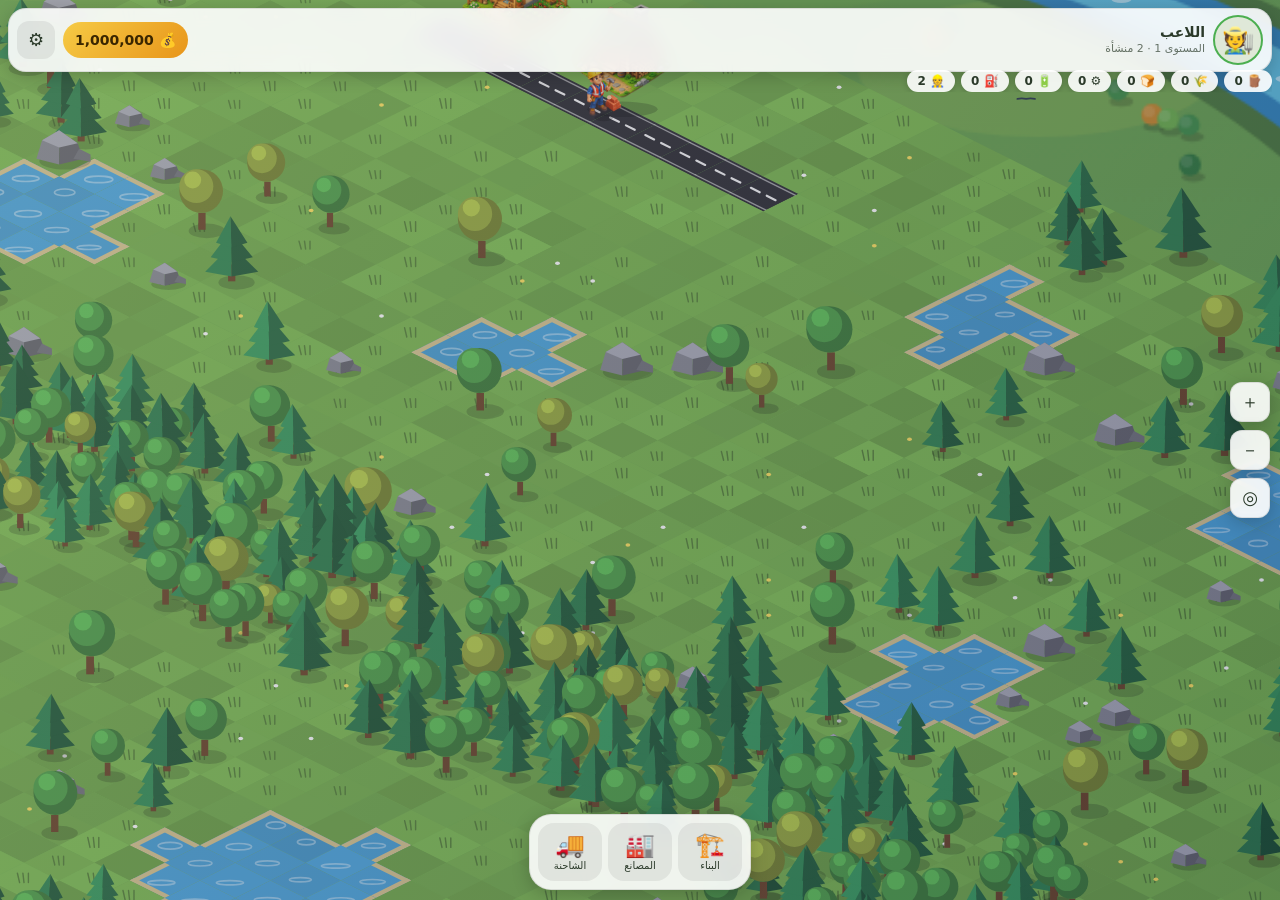
<file: index.html>
<!DOCTYPE html>
<html lang="ar" dir="rtl"><head><meta charset="utf-8">
<meta name="viewport" content="width=device-width, initial-scale=1, viewport-fit=cover">
<title>قريتي – المرحلة ١</title>
<style>
:root{--ink:#2b3a2a;--card:rgba(255,255,255,.9);--sky1:#bfe3f7;--sky2:#eaf6e4;box-sizing:border-box}
@media (prefers-color-scheme:dark){:root:not([data-theme="light"]){--ink:#e8f0e4;--card:rgba(28,38,36,.88);--sky1:#14212e;--sky2:#22362f}}
:root[data-theme="dark"]{--ink:#e8f0e4;--card:rgba(28,38,36,.88);--sky1:#14212e;--sky2:#22362f}
html,body{height:100%;margin:0;overflow:hidden;overscroll-behavior:none;touch-action:none;user-select:none;-webkit-user-select:none;color:var(--ink);background:linear-gradient(var(--sky1),var(--sky2));font-family:system-ui,"Segoe UI",Tahoma,sans-serif}
canvas{position:fixed;inset:0;width:100%;height:100%;touch-action:none;display:block}
.hud{position:fixed;left:10px;right:10px;display:flex;gap:8px;align-items:center;justify-content:space-between;pointer-events:none}
.top{top:calc(10px + env(safe-area-inset-top,0px))}
.bot{bottom:calc(10px + env(safe-area-inset-bottom,0px))}
.card{background:var(--card);border-radius:14px;padding:8px 12px;font-size:13px;box-shadow:0 2px 10px rgba(0,0,0,.18);backdrop-filter:blur(6px)}
.card b{font-size:15px}
.btns{display:flex;gap:6px;pointer-events:auto;flex-wrap:wrap;justify-content:flex-end;max-width:176px}
button{all:unset;cursor:pointer;width:38px;height:38px;border-radius:12px;background:var(--card);text-align:center;line-height:38px;font-size:18px;box-shadow:0 2px 8px rgba(0,0,0,.2)}
button.on{outline:2px solid #4caf50}#menu{display:none;pointer-events:auto;gap:6px;flex-wrap:wrap;justify-content:center}#menu.show{display:flex}#menu button{width:auto;padding:0 10px;font-size:14px}#cat{display:flex;gap:6px;overflow-x:auto;pointer-events:auto;scrollbar-width:none;padding:6px}#cat button{flex:0 0 auto;width:46px;height:46px;line-height:46px;font-size:24px;box-shadow:none;background:rgba(127,127,127,.14)}#pan{display:none;pointer-events:auto;max-height:30vh;overflow-y:auto;padding:8px}#pan.show{display:block}#det{font-size:13px;margin-bottom:6px;min-height:18px}#items{display:grid;grid-template-columns:repeat(auto-fill,minmax(84px,1fr));gap:8px}.it{background:rgba(127,127,127,.12);border-radius:12px;text-align:center;font-size:11px;padding:4px 2px;cursor:pointer;border:2px solid transparent}.it.on{border-color:#4caf50}.it img{width:100%;display:block}
</style></head><body>
<canvas id="c"></canvas>
<div class="hud top"><div class="card"><b>🏡 قريتي — المرحلة ٢</b><br><span id="cnt"></span><br><span id="res">🪵 0 · 🌾 0</span></div>
<div class="btns"><button id="br" title="بداية جديدة">🔄</button><button id="bg" title="الشبكة">▦</button><button id="bz" title="تقريب">＋</button><button id="bm" title="تبعيد">－</button><button id="bc" title="توسيط">◎</button></div></div>
<div class="hud bot" style="flex-direction:column;align-items:stretch"><div class="card" id="info">اختر منشأة من الأسفل ثم المس الأرض · المس مبنى لنقله · اسحب للتحريك</div><div class="card" id="pan"><div id="det"></div><div id="items"></div></div><div class="card" id="cat"></div></div>
<script>
const W=50,H=40,TW=64,TH=32,$=id=>document.getElementById(id);
const cv=$('c'),ctx=cv.getContext('2d');
const ASSET_IMAGES={};
const ASSET_FILES={"Farm House":"farm-house","Lumberjack House":"lumberjack-house","Farm Tractor":"farm-tractor","Lumber Yard":"lumber-yard","Wood Shed":"wood-storage","Silo":"grain-silo","Storehouse":"goods-storage","Warehouse":"general-depot","Pantry":"food-storage","Fuel Storage":"fuel-storage","Bakery":"bakery","Cakery":"cake-factory","Candy Shop":"candy-factory","Chocolate Shop":"chocolate-factory","Windmill":"grain-mill","Feed Mill":"feed-factory","Winery":"winery","Cafe":"cafe","Chicken Coop":"chicken","Sheep Pen":"sheep","Milk Barn":"cow","Duck House":"duck-house","Trough":"feed-trough","Iron Mine":"iron-mine","Lumber Mill":"lumber-mill","Fabric Plant":"fabric-plant","Steel Mill":"steel-mill","Power Plant":"power-plant","Nuclear Power":"nuclear","Wind Turbine":"wind-turbine","Trade Dock":"trade-pier","Trade Depot":"trade-depot","Forklift":"forklift","Builder House":"builder-house","Worker House":"worker-house","Sales Truck":"delivery-truck","Quad Rider":"quad"};
Object.entries({...ASSET_FILES,farmer:"farmer","animal-worker":"animal-worker","construction-worker":"construction-worker","factory-worker":"factory-worker"}).forEach(([name,file])=>{const im=new Image();im.onload=()=>{if(typeof WS!=="undefined")Object.keys(WS).forEach(k=>delete WS[k])};im.onerror=()=>console.warn("Asset failed to load:",file);im.src="./src/assets/"+file+".png?v=20261114c";ASSET_IMAGES[name]=im});

let cw,ch,dpr,cam={x:0,y:0,s:1},grid=false,sel=null;
const P=(x,y,z=0)=>[(x-y)*TW/2,(x+y)*TH/2-z];
const R=(c,f=1,a=1)=>`rgba(${c.map(v=>Math.min(255,v*f)|0)},${a})`;
const hs=(x,y,k=0)=>{let n=Math.sin(x*127.1+y*311.7+k*74.7)*43758.5453;return n-Math.floor(n)};
let seed=11;const rnd=()=>(seed=seed*16807%2147483647)/2147483647;
function poly(pts,fill,line,lw=1){ctx.beginPath();pts.forEach((p,i)=>{const q=P(p[0],p[1],p[2]||0);i?ctx.lineTo(q[0],q[1]):ctx.moveTo(q[0],q[1])});ctx.closePath();if(fill){ctx.fillStyle=fill;ctx.fill()}if(line){ctx.strokeStyle=line;ctx.lineWidth=lw;ctx.stroke()}}
function seg(a,b,col,lw=1){const p=P(...a),q=P(...b);ctx.beginPath();ctx.moveTo(p[0],p[1]);ctx.lineTo(q[0],q[1]);ctx.strokeStyle=col;ctx.lineWidth=lw;ctx.stroke()}
const ell=(x,y,rx,ry,fill)=>{ctx.beginPath();ctx.ellipse(x,y,rx,ry,0,0,7);ctx.fillStyle=fill;ctx.fill()};

/* ---------- map ---------- */
const T=Array.from({length:W},()=>new Int8Array(H)); // 0 free 1 road 2 water 3 building 4 tree 5 rock
const NAMES=['متاح للبناء ✓','طريق','بركة ماء','مبنى','شجرة','صخرة','قطعة زراعية'];
const objs=[];
[[22,5,1.7],[33,6,2.3],[6,15,2],[32,16,1.8],[16,13,1.4]].forEach(([cx,cy,r])=>{
 for(let x=0;x<W;x++)for(let y=0;y<H;y++)if(Math.hypot(x+.5-cx,y+.5-cy)<r+(hs(x,y,3)-.5)*.9)T[x][y]=2});
for(let x=6;x<=15;x++)T[x][4]=1;

for(let x=0;x<W;x++)for(let y=0;y<H;y++){
 if(x>=40||y>=25||T[x][y])continue;
 const base=x>=2&&x<=19&&y<=9;
 if(base)continue;
 const p=y>=20?.8:y>=18?.3:(x<3||x>36||y<2)?.35:.12;
 if(rnd()<p){T[x][y]=4;
  objs.push({k:'tree',x:x+.5+(rnd()-.5)*.45,y:y+.5+(rnd()-.5)*.45,s:.8+rnd()*.4,pine:rnd()>.45,v:rnd()});
  if(y>=20&&rnd()<.4)objs.push({k:'tree',x:x+.5+(rnd()-.5)*.8,y:y+.5+(rnd()-.5)*.8,s:.7+rnd()*.4,pine:rnd()>.4,v:rnd()});
 }else if(y<20&&rnd()<.04){T[x][y]=5;objs.push({k:'rock',x:x+.5,y:y+.5,s:.8+rnd()*.5})}
}
objs.push({k:'house',x:7,y:2,fw:2,fd:2,mv:1,assetName:'Farm House',c:[243,228,196],rc:[196,72,52],door:[.4,.62],wins:[[.08,.28],[.72,.92]],bw:[.3,.7],beam:1,shut:1,flower:1});
objs.push({k:'house',x:10,y:2,fw:2,fd:2,mv:1,assetName:'Lumberjack House',c:[160,110,68],rc:[58,112,86],door:[.1,.32],wins:[[.46,.66],[.76,.94]],bw:[.3,.7],log:1,shut:0});
objs.push({k:'silo',x:13,y:2,fw:2,fd:2,mv:1});
const OBJ=Array.from({length:W},()=>Array(H).fill(null));let placing=null,mov=null,roadEraseMode=false,wood=0,crop=0,bat=0,money=1000000;
const dep=o=>o.x+o.y+((o.fw||0)+(o.fd||0))/2-(o.role=='field'?.6:0);
function occ(o,on){if(o.nocc)return;for(let i=0;i<(o.fw||1);i++)for(let j=0;j<(o.fd||1);j++){const x=o.x+i,y=o.y+j;OBJ[x][y]=on?o:null;T[x][y]=on?(o.role=='field'?6:3):0}}
objs.filter(o=>o.mv).forEach(o=>occ(o,1));
const SHORE=[];for(let x=0;x<W;x++)for(let y=0;y<H;y++)if(T[x][y]<2&&[[1,0],[-1,0],[0,1],[0,-1]].some(([a,b])=>x+a>=0&&y+b>=0&&x+a<W&&y+b<H&&T[x+a][y+b]==2))SHORE.push({x:x+.5,y:y+.5});
[[objs.find(o=>o.log),'wood'],[objs.find(o=>o.beam),'farm']].forEach(([h,r])=>objs.push({k:'worker',role:r,home:h,x:h.x+h.fw/2+.02,y:h.y+h.fd+.55,st:'idle',tm:0,car:null,fx:1,mvg:0,walk:false}));
objs.filter(o=>o.k=='silo').forEach(o=>{occ(o,0);objs.splice(objs.indexOf(o),1)});
$('cnt').textContent=`${W*H} مربع (${W}×${H}) · متاح: ${T.reduce((s,c)=>s+c.reduce((a,v)=>a+(v==0),0),0)}`;

/* ---------- tiles ---------- */
const GR=[118,178,76],DIRT=[128,88,52],WAT=[72,160,212],SAND=[226,208,150],ROAD=[170,170,176];
const isW=(x,y)=>x<0||y<0||x>=W||y>=H||T[x][y]==2;
const isR=(x,y)=>x>=0&&y>=0&&x<W&&y<H&&T[x][y]==1;
function tile(x,y,t){
 if(false)poly([[x+1,y],[x+1,y+1],[x+1,y+1,-16],[x+1,y,-16]],R(DIRT,.72));
 if(false)poly([[x,y+1],[x+1,y+1],[x+1,y+1,-16],[x,y+1,-16]],R(DIRT,.95));
 const v=T[x][y],h=hs(x,y),sq=[[x,y],[x+1,y],[x+1,y+1],[x,y+1]],[cx,cy]=P(x+.5,y+.5);
 if(v==2){
  poly(sq,R(WAT,.95+h*.1));
  [[x,y-1,[[x,y],[x+1,y],[x+1,y+.14],[x,y+.14]]],[x+1,y,[[x+1,y],[x+1,y+1],[x+.86,y+1],[x+.86,y]]],[x,y+1,[[x,y+1],[x+1,y+1],[x+1,y+.86],[x,y+.86]]],[x-1,y,[[x,y],[x,y+1],[x+.14,y+1],[x+.14,y]]]]
   .forEach(([a,b,s])=>{if(!isW(a,b))poly(s,R(SAND,.95))});
  ctx.strokeStyle='rgba(255,255,255,.4)';ctx.lineWidth=1.5;ctx.beginPath();
  const k=Math.sin(t/800+x*1.3+y*.7);ctx.ellipse(cx+k*5,cy+(h-.5)*6,8+h*5,2.5+k*.6,0,0,6.3);ctx.stroke();
  return}
 if(v==1){roadTile(x,y,sq,h);return}if(false){
  poly(sq,R(ROAD,.96+h*.08));
  if(!isR(x,y-1))poly([[x,y],[x+1,y],[x+1,y+.1],[x,y+.1]],R(ROAD,.8));
  if(!isR(x,y+1))poly([[x,y+1],[x+1,y+1],[x+1,y+.9],[x,y+.9]],R(ROAD,.8));
  seg([x,y+.5],[x+1,y+.5],R(ROAD,.7),1.2);seg([x+.5,y],[x+.5,y+.5],R(ROAD,.7),1.2);seg([x+.25,y+.5],[x+.25,y+1],R(ROAD,.7),1.2);seg([x+.75,y+.5],[x+.75,y+1],R(ROAD,.7),1.2);
  for(let i=0;i<3;i++){const q=P(x+hs(x,y,i)*.8+.1,y+hs(x,y,i+9)*.8+.1);ell(q[0],q[1],2.5,1.3,R(ROAD,.7+i*.15))}
  return}
 poly(sq,R(GR,(x+y)%2?.96:1.02)); ctx.globalAlpha=.55;poly(sq,R(GR,.85+h*.3));ctx.globalAlpha=1;
 if(h>.5){ctx.strokeStyle=R(GR,.72);ctx.lineWidth=1.3;ctx.beginPath();for(let i=-1;i<2;i++){ctx.moveTo(cx+i*4,cy+2);ctx.lineTo(cx+i*5-1,cy-3-(h*4))}ctx.stroke()}
 if(hs(x,y,5)>.93){ell(cx+5,cy-1,2.2,1.6,hs(x,y,6)>.5?'#ffe45e':'#fff')}
}

/* ---------- objects ---------- */
function tree(o,t){
 const [sx,sy]=P(o.x,o.y),s=o.s,sw=Math.sin(t/900+o.x*1.7+o.y)*1.6*s+(o.shake?Math.sin(t/70)*3.5*s:0),f=.85+o.v*.3;
 ell(sx+4*s,sy+1,15*s,6*s,'rgba(0,0,0,.18)');
 ctx.fillStyle='#6b4527';ctx.fillRect(sx-3*s,sy-14*s,6*s,14*s);
 if(o.pine){const G=[44,122,72];
  for(let i=0;i<3;i++){const w=(22-i*4.5)*s,by=sy-(8+i*12)*s,ty=by-22*s,tx=sx+sw*(i+1)/3;
   ctx.beginPath();ctx.moveTo(sx-w,by);ctx.lineTo(tx,ty);ctx.lineTo(sx,by+4*s);ctx.fillStyle=R(G,1.15*f);ctx.fill();
   ctx.beginPath();ctx.moveTo(sx+w,by);ctx.lineTo(tx,ty);ctx.lineTo(sx,by+4*s);ctx.fillStyle=R(G,.78*f);ctx.fill()}
 }else{const G=o.v>.8?[150,170,60]:[78,160,70];
  ctx.beginPath();ctx.arc(sx+sw,sy-32*s,18*s,0,7);ctx.fillStyle=R(G,.78);ctx.fill();
  ctx.beginPath();ctx.arc(sx-4*s+sw,sy-36*s,14*s,0,7);ctx.fillStyle=R(G,1);ctx.fill();
  ctx.beginPath();ctx.arc(sx-7*s+sw,sy-41*s,7*s,0,7);ctx.fillStyle=R(G,1.22);ctx.fill()}
}
function rock(o){
 const [sx,sy]=P(o.x,o.y),s=o.s,g=[142,144,152];
 const pt=(a)=>a.map(([x,y])=>[sx+x*s,sy+y*s]);
 ell(sx+4*s,sy+2,18*s,6*s,'rgba(0,0,0,.18)');
 const fill=(a,c)=>{ctx.beginPath();pt(a).forEach((p,i)=>i?ctx.lineTo(...p):ctx.moveTo(...p));ctx.closePath();ctx.fillStyle=R(g,c);ctx.fill()};
 fill([[-16,0],[-12,-13],[0,-20],[0,4]],.95);fill([[0,-20],[13,-11],[17,0],[0,4]],.7);fill([[-12,-13],[0,-20],[13,-11],[0,-8]],1.2);
 fill([[10,0],[14,-7],[22,-3],[22,2]],.8);
}
function hay(o){
 const [sx,sy]=P(o.x,o.y);ell(sx+3,sy+2,26,8,'rgba(0,0,0,.16)');
 [[-12,0],[8,0],[-2,-14]].forEach(([dx,dy])=>{const x=sx+dx,y=sy+dy;
  ctx.fillStyle='#e0b94a';ctx.fillRect(x-9,y-12,18,12);ell(x,y,9,3,'#c99d32');ell(x,y-12,9,3,'#f0d070');
  ctx.strokeStyle='#8a5e22';ctx.lineWidth=1.3;ctx.strokeRect(x-9,y-8,18,2.2)});
 for(let i=0;i<4;i++){const x=sx+22+i*5,y=sy+i%2*3;ctx.strokeStyle='#d9b840';ctx.lineWidth=2;ctx.beginPath();ctx.moveTo(x,y);ctx.lineTo(x+Math.sin(performance.now()/700+i)*2,y-14);ctx.stroke()}
}
function logs(o){
 const [sx,sy]=P(o.x,o.y);ell(sx+4,sy+3,28,8,'rgba(0,0,0,.16)');
 const row=(n,y0,x0)=>{for(let i=0;i<n;i++){const x=sx+x0+i*13,y=sy+y0;ctx.fillStyle='#8a5a32';ctx.fillRect(x-7,y-9,22,9);ell(x+15,y-4.5,4.5,4.5,'#e4c08a');ell(x+15,y-4.5,2,2,'#b88a52');ell(x-7,y-4.5,4.5,4.5,'#6e4526')}};
 row(3,2,-24);row(2,-7,-17);row(1,-16,-10);
 ctx.fillStyle='#7a5230';ctx.fillRect(sx+22,sy-8,12,10);ell(sx+28,sy-8,6,2.5,'#d9b27a');
 ctx.strokeStyle='#5a3a20';ctx.lineWidth=2;ctx.beginPath();ctx.moveTo(sx+28,sy-9);ctx.lineTo(sx+36,sy-22);ctx.stroke();
 ctx.fillStyle='#b9c0c8';ctx.beginPath();ctx.moveTo(sx+33,sy-22);ctx.lineTo(sx+44,sy-20);ctx.lineTo(sx+37,sy-14);ctx.fill();
}
function win(f,u1,u2,z1,z2,dk,sh){
 const q=(a,b,c,d,fill)=>poly([f(a,c),f(b,c),f(b,d),f(a,d)],fill);
 if(sh){q(u1-.11,u1-.03,z1-2,z2+2,dk?'#3f7f52':'#4d9a63');q(u2+.03,u2+.11,z1-2,z2+2,dk?'#3f7f52':'#4d9a63')}
 q(u1-.03,u2+.03,z1-2,z2+2,dk?'#d9d2c4':'#f6f1e6');q(u1,u2,z1,z2,dk?'#5f94b0':'#8fc8e4');
 const um=(u1+u2)/2,zm=(z1+z2)/2;seg(f(um,z1),f(um,z2),'#f6f1e6',1.6);seg(f(u1,zm),f(u2,zm),'#f6f1e6',1.6);
 q(u1-.04,u2+.04,z1-4,z1-2,dk?'#b8ac96':'#d9cdb8');
}
function house(o,t){
 const im=o.assetName&&ASSET_IMAGES[o.assetName];
 if(im&&im.complete&&im.naturalWidth){const [sx,sy]=P(o.x+(o.fw||2)/2,o.y+(o.fd||2));const ratio=im.naturalWidth/im.naturalHeight;let w=Math.min(118,100*ratio),h=w/ratio;if(h>108){h=108;w=h*ratio}ell(sx,sy+3,w*.32,7,'rgba(0,0,0,.2)');ctx.drawImage(im,sx-w/2,sy-h,w,h);return}
 const x0=o.x,y0=o.y,w=2,d=2,H=40,Rh=34,X1=x0+w,Y1=y0+d,ym=y0+1;
 const fa=(u,z)=>[x0+u*w,Y1,z],fb=(u,z)=>[X1,y0+u*d,z];
 const qa=(a,b,c,e,fl)=>poly([fa(a,c),fa(b,c),fa(b,e),fa(a,e)],fl),qb=(a,b,c,e,fl)=>poly([fb(a,c),fb(b,c),fb(b,e),fb(a,e)],fl);
 poly([[x0,Y1],[X1,Y1],[X1+.5,Y1-.4],[X1+.5,y0+.1],[X1,y0]],'rgba(0,0,0,.17)');
 poly([fa(0,0),fa(1,0),fa(1,H),fa(0,H)],R(o.c,1));poly([fb(0,0),fb(1,0),fb(1,H),fb(0,H)],R(o.c,.78));
 if(o.log){for(let z=7;z<H;z+=7){seg(fa(0,z),fa(1,z),R(o.c,.62),1.6);seg(fb(0,z),fb(1,z),R(o.c,.5),1.6)}
  qa(0,.035,0,H,R(o.c,.7));qb(.965,1,0,H,R(o.c,.55));qb(0,.035,0,H,R(o.c,.55))}
 if(o.beam){const B=[110,72,44];qa(0,.04,0,H,R(B,1));qa(.96,1,0,H,R(B,1));qa(0,1,H-5,H,R(B,1));qb(0,.05,0,H,R(B,.8));qb(.95,1,0,H,R(B,.8));qb(0,1,H-5,H,R(B,.8));qa(.5,.52,0,H-5,R(B,1))}
 const S=[150,148,142];qa(0,1,0,6,R(S,1));qb(0,1,0,6,R(S,.78));
 // door
 const [a,b]=o.door;qa(a-.04,b+.04,0,30,R([90,58,34],1));qa(a,b,0,28,R([140,92,54],1));seg(fa((a+b)/2,0),fa((a+b)/2,28),R([90,58,34]),1.4);
 const kn=P(...fa(b-.04,13));ell(kn[0],kn[1],1.8,1.8,'#f2cf58');qa(a-.06,b+.06,0,3,R(S,1.1));
 o.wins.forEach(([u1,u2])=>{win(fa,u1,u2,16,32,0,o.shut);
  if(o.flower){qa(u1-.04,u2+.04,10,14,'#7a4a2a');for(let i=0;i<4;i++){const p=P(...fa(u1+.01+i*(u2-u1)/3.4,15));ell(p[0],p[1],2,2,['#e85a7a','#ffd34d','#fff','#e85a7a'][i])}}});
 win(fb,o.bw[0],o.bw[1],16,32,1,o.shut);
 // roof
 const rc=o.rc,ov=.18;
 poly([[X1,y0,H],[X1,Y1,H],[X1,ym,H+Rh]],R(o.c,.74));
 poly([[X1,ym-.13,H+5],[X1,ym+.13,H+5],[X1,ym+.13,H+17],[X1,ym-.13,H+17]],'#f1ebdd');poly([[X1,ym-.09,H+7],[X1,ym+.09,H+7],[X1,ym+.09,H+15],[X1,ym-.09,H+15]],'#5f94b0');
 const ex=Y1+ov,ez=H-3;
 poly([[x0-.15,ex,ez],[X1+.15,ex,ez],[X1+.15,ym,H+Rh],[x0-.15,ym,H+Rh]],R(rc,1));
 for(let k=1;k<6;k++){const f=k/6,yy=ex-f*(ex-ym),zz=ez+f*(H+Rh-ez);seg([x0-.15,yy,zz],[X1+.15,yy,zz],R(rc,.72),1.5)}
 for(let u=0;u<=1.001;u+=.125)seg([x0-.15+u*(w+.3),ex,ez],[x0-.15+u*(w+.3),ym,H+Rh],R(rc,.8),.8);
 poly([[x0-.15,ex,ez],[X1+.15,ex,ez],[X1+.15,ex,ez-5],[x0-.15,ex,ez-5]],R(rc,.62));
 poly([[X1+.15,ex,ez],[X1+.15,ym,H+Rh],[X1+.15,ym,H+Rh-5],[X1+.15,ex,ez-5]],R(rc,.55));
 seg([x0-.15,ym,H+Rh],[X1+.15,ym,H+Rh],R(rc,.5),3.5);
 // chimney
 const cx=x0+1.3,cz=H+Rh-8,ct=H+Rh+16,B2=[150,90,70];
 poly([[cx,ym,cz],[cx+.3,ym,cz],[cx+.3,ym,ct],[cx,ym,ct]],R(B2,1));poly([[cx+.3,ym-.3,cz],[cx+.3,ym,cz],[cx+.3,ym,ct],[cx+.3,ym-.3,ct]],R(B2,.75));
 poly([[cx-.03,ym+.03,ct],[cx+.33,ym+.03,ct],[cx+.33,ym-.33,ct],[cx-.03,ym-.33,ct]],'#5b4038');
 for(let i=0;i<3;i++){const ph=(t/2800+i/3)%1,p=P(cx+.15,ym-.15,ct+ph*45);ell(p[0]+ph*10,p[1],4+ph*7,4+ph*7,`rgba(255,255,255,${.55*(1-ph)})`)}
}
function silo(o,t){
 const [sx,sy]=P(o.x+1,o.y+1),r=.88,rx=r*TW*.7071,ry=r*TH*.7071,bh=46,cH=42,WL=[214,186,142],RC=[198,74,52];
 ell(sx+rx*.5,sy+3,rx*1.25,ry*1.2,'rgba(0,0,0,.17)');
 ell(sx,sy+1,rx*1.07,ry*1.07,R([150,148,142]));
 const g=ctx.createLinearGradient(sx-rx,0,sx+rx,0);g.addColorStop(0,R(WL,1.12));g.addColorStop(.5,R(WL,.97));g.addColorStop(1,R(WL,.66));
 ctx.beginPath();ctx.moveTo(sx-rx,sy-bh);ctx.lineTo(sx-rx,sy);ctx.ellipse(sx,sy,rx,ry,0,Math.PI,0,true);ctx.lineTo(sx+rx,sy-bh);ctx.ellipse(sx,sy-bh,rx,ry,0,0,Math.PI,true);ctx.closePath();ctx.fillStyle=g;ctx.fill();
 ctx.strokeStyle=R(WL,.62);ctx.lineWidth=1;
 for(let i=1;i<9;i++){const a=Math.PI*i/9,x=sx+rx*Math.cos(a),yy=ry*Math.sin(a);ctx.beginPath();ctx.moveTo(x,sy-bh+yy);ctx.lineTo(x,sy+yy);ctx.stroke()}
 [10,bh-9].forEach(z=>{ctx.beginPath();ctx.ellipse(sx,sy-z,rx,ry,0,0,Math.PI);ctx.strokeStyle='#5d5048';ctx.lineWidth=3;ctx.stroke()});
 // door
 const dy=sy+ry;ctx.beginPath();ctx.moveTo(sx-11,dy+1);ctx.lineTo(sx-11,dy-20);ctx.arc(sx,dy-20,11,Math.PI,0);ctx.lineTo(sx+11,dy+1);ctx.fillStyle='#5a3a22';ctx.fill();
 ctx.beginPath();ctx.moveTo(sx-8,dy);ctx.lineTo(sx-8,dy-20);ctx.arc(sx,dy-20,8,Math.PI,0);ctx.lineTo(sx+8,dy);ctx.fillStyle='#8f5e36';ctx.fill();
 ctx.strokeStyle='#5a3a22';ctx.lineWidth=1.2;ctx.beginPath();ctx.moveTo(sx,dy);ctx.lineTo(sx,dy-28);ctx.stroke();
 // small window
 ctx.fillStyle='#f6f1e6';ctx.fillRect(sx-6,sy-bh+10+ry*.9-2,12,12);ctx.fillStyle='#5f94b0';ctx.fillRect(sx-4,sy-bh+10+ry*.9,8,8);
 // cone roof
 const r2=1.16,rx2=rx*r2,ry2=ry*r2,ay=sy-bh-cH,gg=ctx.createLinearGradient(sx-rx2,0,sx+rx2,0);
 gg.addColorStop(0,R(RC,1.2));gg.addColorStop(.5,R(RC,.98));gg.addColorStop(1,R(RC,.65));
 ctx.beginPath();ctx.moveTo(sx-rx2,sy-bh);ctx.lineTo(sx,ay);ctx.lineTo(sx+rx2,sy-bh);ctx.ellipse(sx,sy-bh,rx2,ry2,0,0,Math.PI,false);ctx.closePath();ctx.fillStyle=gg;ctx.fill();
 ctx.strokeStyle=R(RC,.62);ctx.lineWidth=1.2;
 for(let i=1;i<10;i++){const a=Math.PI*i/10;ctx.beginPath();ctx.moveTo(sx,ay);ctx.lineTo(sx+rx2*Math.cos(a),sy-bh+ry2*Math.sin(a));ctx.stroke()}
 ctx.beginPath();ctx.ellipse(sx,sy-bh,rx2,ry2,0,0,Math.PI);ctx.strokeStyle=R(RC,.55);ctx.lineWidth=3;ctx.stroke();
 ell(sx,ay-2,4,4,'#f2cf58');ctx.strokeStyle='#5d5048';ctx.lineWidth=1.5;ctx.beginPath();ctx.moveTo(sx,ay-5);ctx.lineTo(sx,ay-13);ctx.stroke();
}
const find=k=>objs.filter(o=>(o.role||o.k)==k),nearest=(a,w)=>a.reduce((b,o)=>!b||Math.hypot(o.x-w.x,o.y-w.y)<Math.hypot(b.x-w.x,b.y-w.y)?o:b,null);
const fr=o=>({x:o.x+o.fw/2+.02,y:o.y+o.fd+.55});
const src=w=>{const ws=find('well');return nearest(ws.length?ws.map(o=>({x:o.x+.5,y:o.y+1.35})):SHORE,w)};
function go(w,tx,ty,dt){const dx=tx-w.x,dy=ty-w.y,l=Math.hypot(dx,dy);if(l<.07)return true;const s=Math.min(l,1.7*dt);w.x+=dx/l*s;w.y+=dy/l*s;w.mvg+=dt*10;w.walk=true;w.fx=dx-dy>=0?1:-1;return false}
function update(dt){[...objs].forEach(o=>{if(o.role=='field'&&o.st==1){o.t+=dt;if(o.t>=10)o.st=2}if(o.k=='worker')(o.role=='wood'?aiW:o.role=='hand'?aiH:aiF)(o,dt);if(o.mv&&!o.sp){o.sp=1;spawnFor(o)}tick(o,dt)});const s=`🪵 ${wood} · 🌾 ${crop} · 🔋 ${bat} · 💰 ${money.toLocaleString()}`;if($('res').textContent!=s)$('res').textContent=s}
function aiW(w,dt){w.walk=false;w.tm+=dt;const st=find('store')[0];
 switch(w.st){
 case'idle':{const b=nearest(objs.filter(o=>o.k=='tree'&&!o.res),w);if(b){b.res=1;w.tg=b;w.st='toTree'}else{const h=fr(w.home);go(w,h.x,h.y,dt)}break}
 case'toTree':if(go(w,w.tg.x+.3,w.tg.y+.3,dt)){w.fx=(w.tg.x-w.x)-(w.tg.y-w.y)>=0?1:-1;w.st='chop';w.tm=0}break;
 case'chop':w.tg.shake=1;if(w.tm>4){const g=w.tg,tx=Math.floor(g.x),ty=Math.floor(g.y);objs.splice(objs.indexOf(g),1);if(!objs.some(o=>o.k=='tree'&&Math.floor(o.x)==tx&&Math.floor(o.y)==ty))T[tx][ty]=0;w.log={k:'log',x:g.x,y:g.y};objs.push(w.log);w.st='pick';w.tm=0}break;
 case'pick':if(w.tm>.8){objs.splice(objs.indexOf(w.log),1);w.car='log';w.st='toStore'}break;
 case'toStore':if(st&&go(w,st.x+st.fw/2,st.y+st.fd+.4,dt)){w.st='drop';w.tm=0}break;
 case'drop':if(w.tm>.6){wood++;w.car=null;w.st='idle'}break}}
function aiF(w,dt){w.walk=false;w.tm+=dt;const fl=find('field'),sl=stor('silo','depot');
 switch(w.st){
 case'idle':{const rd=nearest(fl.filter(f=>f.st==2&&!f.rs),w);if(rd){w.tg=rd;w.st='toHarv';break}const em=nearest(fl.filter(f=>f.st==0&&!f.rs),w);if(em&&src(w)){w.tg=em;w.st='toWater';break}const h=fr(w.home);go(w,h.x,h.y,dt);break}
 case'toHarv':if(go(w,w.tg.x+.5,w.tg.y+.5,dt)){w.st='harv';w.tm=0}break;
 case'harv':if(w.tm>1.5){w.tg.st=0;w.tg.t=0;w.car='crop';w.st='toSilo'}break;
 case'toSilo':if(sl&&go(w,sl.x+1,sl.y+2.6,dt)){w.st='drop';w.tm=0}break;
 case'drop':if(w.tm>.6){crop++;w.car=null;w.st='idle'}break;
 case'toWater':{const p=src(w);if(p&&go(w,p.x,p.y,dt)){w.st='fill';w.tm=0}break}
 case'fill':if(w.tm>1.2){w.car='bucket';w.st='toWF'}break;
 case'toWF':if(go(w,w.tg.x+.5,w.tg.y+.5,dt)){w.st='water';w.tm=0}break;
 case'water':if(w.tm>1.5){w.tg.st=1;w.tg.t=0;w.car=null;w.st='idle'}break}}
function logObj(o){const [sx,sy]=P(o.x,o.y);ell(sx+2,sy+1,12,4,'rgba(0,0,0,.18)');ctx.fillStyle='#8a5a32';ctx.fillRect(sx-8,sy-6,16,6);ell(sx+8,sy-3,3,3,'#e4c08a');ctx.fillRect(sx-6,sy-11,14,6);ell(sx+8,sy-8,3,3,'#e4c08a')}
function groundSprite(im,cx,bottom,maxW,maxH){if(!im||!im.complete||!im.naturalWidth)return false;let b=im._groundBounds;if(!b){try{const c=document.createElement('canvas');c.width=im.naturalWidth;c.height=im.naturalHeight;const g=c.getContext('2d',{willReadFrequently:true});g.drawImage(im,0,0);const a=g.getImageData(0,0,c.width,c.height).data;let x0=c.width,y0=c.height,x1=-1,y1=-1;for(let y=0;y<c.height;y++)for(let x=0;x<c.width;x++)if(a[(y*c.width+x)*4+3]>8){if(x<x0)x0=x;if(y<y0)y0=y;if(x>x1)x1=x;if(y>y1)y1=y}b=x1>=x0&&y1>=y0?{x:x0,y:y0,w:x1-x0+1,h:y1-y0+1}:null;im._groundBounds=b||{x:0,y:0,w:im.naturalWidth,h:im.naturalHeight}}catch(e){b={x:0,y:0,w:im.naturalWidth,h:im.naturalHeight}}}const ratio=b.w/b.h;let w=maxW,h=w/ratio;if(h>maxH){h=maxH;w=h*ratio}ctx.drawImage(im,b.x,b.y,b.w,b.h,cx-w/2,bottom-h,w,h);return true}
function worker(o,t){const [sx,sy]=P(o.x,o.y),f=o.fx||1,phase=o.mvg||t/100,sw=o.walk?Math.sin(phase)*.6:0;
 const asset=o.role=='wood'?'construction-worker':o.role=='animal'?'animal-worker':o.role=='industry'?'factory-worker':'farmer',im=ASSET_IMAGES[asset];ell(sx,sy+1.5,8.5+(o.walk?Math.abs(sw):0),3.2,'rgba(0,0,0,.24)');if(im&&im.complete&&im.naturalWidth){ctx.save();ctx.translate(sx+sw,sy);ctx.scale(f,1);groundSprite(im,0,0,36,44);ctx.restore()}else{const farm=o.role!='wood';ctx.lineCap='round';ctx.strokeStyle='#4a3a2e';ctx.lineWidth=3.2;ctx.beginPath();ctx.moveTo(sx-2,sy-9);ctx.lineTo(sx-2+sw*4,sy);ctx.moveTo(sx+2,sy-9);ctx.lineTo(sx+2-sw*4,sy);ctx.stroke();ctx.fillStyle=farm?'#4f86c6':'#b5452f';ctx.fillRect(sx-5,sy-22,10,14);ell(sx,sy-27,4.6,4.8,'#f1c6a0');if(farm){ell(sx,sy-30,9,2.8,'#e6c25a');ctx.fillStyle='#e6c25a';ctx.fillRect(sx-4,sy-34,8,5)}else{ctx.fillStyle='#2f6b4a';ctx.fillRect(sx-4.5,sy-33,9,5)}}if(o.car=='log'){ctx.strokeStyle='#8a5a32';ctx.lineWidth=5;ctx.beginPath();ctx.moveTo(sx-f*8,sy-21);ctx.lineTo(sx+f*9,sy-27);ctx.stroke();ell(sx+f*9,sy-27,2.8,2.8,'#e4c08a')}
 const bx=sx+f*8;
 if(o.car=='bucket'||o.st=='fill'||o.st=='water'){const by=sy-12-(o.st=='water'?3:0);ctx.fillStyle='#8d949c';ctx.beginPath();ctx.moveTo(bx-4,by-7);ctx.lineTo(bx+4,by-7);ctx.lineTo(bx+3,by);ctx.lineTo(bx-3,by);ctx.fill();ell(bx,by-7,4,1.5,'#4aa3d8');if(o.st=='water')for(let i=0;i<3;i++)ell(bx+f*(3+i*2),by+((t/130+i*.33)%1)*12,1.4,1.4,'#7ec8f0')}
 if(o.car=='bat'){ctx.fillStyle='#3fb950';ctx.fillRect(bx-3,sy-24,6,10);ctx.fillStyle='#fff';ctx.fillRect(bx-1,sy-26,2,2)}if(o.car=='feed'){ell(bx,sy-17,5,6,'#c9a46a');ell(bx,sy-22,3,1.5,'#8a6a40')}if(o.car=='crop'){ctx.strokeStyle='#e3b93c';ctx.lineWidth=2;for(let i=-1;i<2;i++){ctx.beginPath();ctx.moveTo(bx,sy-12);ctx.lineTo(bx+i*3,sy-24);ctx.stroke();ell(bx+i*3,sy-25,1.6,3,'#f0cf55')}}
 if(o.st=='chop'||o.st=='harv'){const a=-1.2+Math.abs(Math.sin(t/140))*1.8,ax=sx+f*5,ay=sy-19,tx=ax+f*Math.cos(a)*13,ty=ay+Math.sin(a)*13;ctx.strokeStyle='#7a5230';ctx.lineWidth=2;ctx.beginPath();ctx.moveTo(ax,ay);ctx.lineTo(tx,ty);ctx.stroke();ell(tx,ty,3.2,2.6,'#c9ced4')}
 ell(sx+f*5,sy-17,2,2,'#f1c6a0')}
function field(o,t){const x=o.x,y=o.y,g=o.st==2?1:o.st==1?o.t/10:0;poly([[x,y],[x+1,y],[x+1,y+1],[x,y+1]],o.st==1?'#6b4426':'#8a5c34','#5b3b20',1.5);
 for(let i=1;i<4;i++)seg([x,y+i/4],[x+1,y+i/4],'rgba(60,35,18,.55)',2);
 if(g>0)for(let i=0;i<3;i++)for(let j=0;j<4;j++){const [px,py]=P(x+.15+j*.23,y+.25+i*.25),h=3+g*15,sw=Math.sin(t/500+i+j)*1.2;ctx.strokeStyle=o.st==2?'#e3b93c':R([90,170,70],.8+g*.3);ctx.lineWidth=2;ctx.beginPath();ctx.moveTo(px,py);ctx.lineTo(px+sw,py-h);ctx.stroke();if(o.st==2)ell(px+sw,py-h-2,1.8,3.2,'#f0cf55')}}
function well(o){const [sx,sy]=P(o.x+.5,o.y+.5),rx=17,ry=8.5;ell(sx+5,sy+3,rx*1.2,ry*1.1,'rgba(0,0,0,.17)');
 ctx.fillStyle='#a7a39b';ctx.beginPath();ctx.moveTo(sx-rx,sy-12);ctx.lineTo(sx-rx,sy);ctx.ellipse(sx,sy,rx,ry,0,Math.PI,0,true);ctx.lineTo(sx+rx,sy-12);ctx.fill();
 ell(sx,sy-12,rx,ry,'#c5c1b8');ell(sx,sy-12,rx-4,ry-2.4,'#2e6f94');
 ctx.fillStyle='#7a5230';ctx.fillRect(sx-rx+1,sy-40,3,30);ctx.fillRect(sx+rx-4,sy-40,3,30);
 ctx.beginPath();ctx.moveTo(sx-rx-5,sy-36);ctx.lineTo(sx,sy-52);ctx.lineTo(sx,sy-32);ctx.closePath();ctx.fillStyle='#d2593f';ctx.fill();
 ctx.beginPath();ctx.moveTo(sx+rx+5,sy-36);ctx.lineTo(sx,sy-52);ctx.lineTo(sx,sy-32);ctx.closePath();ctx.fillStyle='#a8422d';ctx.fill();
 ctx.strokeStyle='#5a4630';ctx.lineWidth=1.2;ctx.beginPath();ctx.moveTo(sx,sy-32);ctx.lineTo(sx,sy-20);ctx.stroke();ctx.fillStyle='#8a6a46';ctx.fillRect(sx-3,sy-20,6,5)}
function store(o){const x0=o.x,y0=o.y,X1=x0+1,Y1=y0+1,H=26,Rh=16,ym=y0+.5,C=[168,118,70],RC=[110,74,52],fa=(u,z)=>[x0+u,Y1,z],fb=(u,z)=>[X1,y0+u,z];
 poly([[x0,Y1],[X1,Y1],[X1+.4,Y1-.3],[X1+.4,y0+.1],[X1,y0]],'rgba(0,0,0,.17)');
 poly([fa(0,0),fa(1,0),fa(1,H),fa(0,H)],R(C,1));poly([fb(0,0),fb(1,0),fb(1,H),fb(0,H)],R(C,.78));
 for(let z=6;z<H;z+=6)seg(fb(0,z),fb(1,z),R(C,.5),1.3);
 poly([fa(.12,0),fa(.88,0),fa(.88,20),fa(.12,20)],'#3b2a1e');
 const n=Math.min(wood,8);for(let i=0;i<n;i++){const r=i<4?0:1,p=P(...fa(.22+(i%4)*.17+r*.08,4.5+r*8));ell(p[0],p[1],4.2,4.2,'#e4c08a');ell(p[0],p[1],1.8,1.8,'#b88a52')}
 poly([[X1,y0,H],[X1,Y1,H],[X1,ym,H+Rh]],R(C,.7));
 poly([[x0-.12,Y1+.14,H-2],[X1+.12,Y1+.14,H-2],[X1+.12,ym,H+Rh],[x0-.12,ym,H+Rh]],R(RC,1));
 for(let k=1;k<4;k++){const f=k/4;seg([x0-.12,Y1+.14-f*(Y1+.14-ym),H-2+f*(Rh+2)],[X1+.12,Y1+.14-f*(Y1+.14-ym),H-2+f*(Rh+2)],R(RC,.7),1.3)}
 seg([x0-.12,ym,H+Rh],[X1+.12,ym,H+Rh],R(RC,.5),3)}
const DRAW={tree,rock,hay,logs,house,silo,worker,field,well,store,log:logObj,cat:catDraw,veh:vehDraw};
const SZ={B:2,Y:2,E:2,M:2,D:2,S:2},WS={};
const RL={'Well':'well','Silo':'silo','Wood Shed':'store','Wind Turbine':'turb','Worker House':'whouse','Industry Worker House':'ihouse','Lumberjack House':'lhouse','Farm House':'fhouse','Storehouse':'depot','Warehouse':'depot','Farm Tractor':'tractor'},ROLE=d=>roleOf(d);
function wicon(i){if(WS[i])return WS[i];const d=ITEMS[i],c=document.createElement('canvas');c.width=120;c.height=90;gx=c.getContext('2d');const im=ASSET_IMAGES[d[2]];if(im&&im.complete&&im.naturalWidth)gx.drawImage(im,15,0,90,90);else{NG=d[3]=='H'?2:true;NB=true;try{K[d[3]](d[4],d[5],d[6],d[7])}catch(e){}NG=false;NB=false}return WS[i]=c}
const bub=(x,y,s,t)=>{const b=Math.sin(t/300)*2;ell(x,y+b,s.length>2?15:10,10,'rgba(255,255,255,.92)');ctx.font='12px sans-serif';ctx.textAlign='center';ctx.textBaseline='middle';ctx.fillStyle='#000';ctx.fillText(s,x,y+b+1)};
const DK=t=>Math.max(0,Math.sin(t/19099))*.3,once=f=>{let v;return()=>v||(v=f())},stor=(...r)=>{for(const k of r){const s=find(k)[0];if(s)return s}return null},ft=o=>({x:o.x+o.fw/2,y:o.y+o.fd+.35}),ct=o=>({x:o.x+.5,y:o.y+.5});
let GLOW=[];
function lighting(t){const dk=DK(t);ctx.save();ctx.setTransform(1,0,0,1,0,0);ctx.globalCompositeOperation='source-atop';const g=ctx.createLinearGradient(0,0,cv.width,cv.height);g.addColorStop(0,'rgba(255,240,200,.14)');g.addColorStop(1,'rgba(40,30,90,.14)');ctx.fillStyle=g;ctx.fillRect(0,0,cv.width,cv.height);if(dk>0){ctx.fillStyle='rgba(10,20,60,'+dk+')';ctx.fillRect(0,0,cv.width,cv.height)}ctx.globalCompositeOperation='lighter';ctx.setTransform(dpr*cam.s,0,0,dpr*cam.s,dpr*cam.x,dpr*cam.y);GLOW.forEach(([x,y,r])=>{const q=ctx.createRadialGradient(x,y,2,x,y,r);q.addColorStop(0,'rgba(255,200,100,'+Math.min(.7,dk*2.4)+')');q.addColorStop(1,'rgba(255,200,100,0)');ctx.fillStyle=q;ctx.beginPath();ctx.arc(x,y,r,0,7);ctx.fill()});GLOW=[];ctx.restore()}
function spawnFor(o){const r={whouse:'animal',lhouse:'wood',fhouse:'farm'}[o.role];if(!r)return;const d=fr(o);objs.push({k:'worker',role:r,home:o,x:d.x,y:d.y,st:'idle',tm:0,car:null,fx:1,mvg:0,walk:false})}
function tick(o,dt){if(o.role=='pen'){o.tw=(o.tw==null?12:o.tw)+dt;o.tf=(o.tf==null?18:o.tf)+dt;if(o.tw>20)o.nw=1;if(o.tf>28)o.nf=1}else if(o.role=='turb'){o.pt=(o.pt||0)+dt;if(o.pt>=60)o.bat=1}else if(o.k=='veh')aiT(o,dt)}
function aiH(w,dt){w.walk=false;if(!w.steps){w.steps=taskH(w);w.tm=0;if(!w.steps){const h=fr(w.home);go(w,h.x,h.y,dt);return}}
 const s=w.steps[0];if(!s){w.steps=null;return}
 if(s.go){const p=s.go();if(!p||go(w,p.x,p.y,dt)){w.steps.shift();w.tm=0}}else{w.st=s.st;w.tm+=dt;if(w.tm>=s.d){if(s.fn)s.fn();w.steps.shift();w.tm=0;w.st='idle'}}
 if(w.steps&&!w.steps.length)w.steps=null}
function taskH(w){const n=a=>nearest(a,w),sk=stor('depot','silo'),sk2=stor('silo','depot'),ws=src(w),sf=once(()=>{const s=stor('silo','depot');return s&&ft(s)}),sd=once(()=>{const s=stor('depot','silo');return s&&ft(s)});
 const bt=n(find('turb').filter(o=>o.bat&&!o.rs));
 if(bt&&sk){bt.rs=1;return[{go:()=>ft(bt)},{d:.8,st:'take',fn:()=>{bt.bat=0;bt.pt=0;bt.rs=0;w.car='bat'}},{go:sd},{d:.6,st:'drop',fn:()=>{bat++;w.car=null}}]}
 const hv=n(find('field').filter(f=>f.st==2&&!f.rs));
 if(hv&&sk2){hv.rs=1;return[{go:()=>ct(hv)},{d:1.5,st:'harv',fn:()=>{hv.st=0;hv.t=0;hv.rs=0;w.car='crop'}},{go:sf},{d:.6,st:'drop',fn:()=>{crop++;w.car=null}}]}
 const pw=n(find('pen').filter(p=>p.nw&&!p.rs));
 if(pw&&ws){pw.rs=1;return[{go:once(()=>src(w))},{d:1.2,st:'fill',fn:()=>{w.car='bucket'}},{go:()=>ft(pw)},{d:1.5,st:'water',fn:()=>{pw.nw=0;pw.tw=0;pw.rs=0;w.car=null}}]}
 const pf=n(find('pen').filter(p=>p.nf&&!p.rs));
 if(pf){pf.rs=1;return[{go:sf},{d:.8,st:'take',fn:()=>{if(crop>0)crop--;w.car='feed'}},{go:()=>ft(pf)},{d:1.5,st:'feed',fn:()=>{pf.nf=0;pf.tf=0;pf.rs=0;w.car=null}}]}
 const em=n(find('field').filter(f=>f.st==0&&!f.rs));
 if(em&&ws){em.rs=1;return[{go:once(()=>src(w))},{d:1.2,st:'fill',fn:()=>{w.car='bucket'}},{go:()=>ct(em)},{d:1.5,st:'water',fn:()=>{em.st=1;em.t=0;em.rs=0;w.car=null}}]}
 return null}
function aiT(o,dt){o.walk=false;o.tm=(o.tm||0)+dt;
 const mv=(tx,ty)=>{const dx=tx-o.x,dy=ty-o.y,l=Math.hypot(dx,dy);if(l<.1)return true;const s=Math.min(l,2.4*dt);o.vx=dx/l;o.vy=dy/l;o.x+=o.vx*s;o.y+=o.vy*s;o.walk=true;o.fx=(dx-dy)>=0?1:-1;return false};
 if(o.st=='idle'){const f=nearest(find('field').filter(f=>f.st==2&&!f.rs),o);if(f){f.rs=1;o.tg=f;o.st='toF'}else mv(o.hx,o.hy)}
 else if(o.st=='toF'){if(mv(o.tg.x+.5,o.tg.y+.5)){o.st='harv';o.tm=0}}
 else if(o.st=='harv'){o.walk=true;const s=Math.sin(o.tm*3)*.32;o.x=o.tg.x+.5+s;o.y=o.tg.y+.5+s;o.fx=Math.cos(o.tm*3)>0?1:-1;if(o.tm>2.2){o.tg.st=0;o.tg.t=0;o.tg.rs=0;o.car=1;o.st='toS'}}
 else if(o.st=='toS'){const s=stor('silo','depot');if(s&&mv(s.x+s.fw/2,s.y+s.fd+.5)){o.st='drop';o.tm=0}}
 else if(o.st=='drop'){if(o.tm>.6){crop+=2;o.car=0;o.st='idle'}}}
function vehDraw(o,t){const [sx,sy]=P(o.x,o.y),k=o.role=='truck'?.85:.65,f=o.fx||1,dx=(o.vx||0)-(o.vy||0),dy=((o.vx||0)+(o.vy||0))*TH/TW,angle=o.walk&&Math.hypot(dx,dy)>.01?Math.atan2(dy,dx):0;ell(sx+2,sy+2,25,7.5,'rgba(0,0,0,.25)');ctx.save();ctx.translate(sx,sy);ctx.rotate(angle);ctx.scale(f*k,k);const d=ITEMS[o.ci],im=d&&ASSET_IMAGES[d[2]];if(!groundSprite(im&&im.complete&&im.naturalWidth?im:wicon(o.ci),0,0,120,90))ctx.drawImage(wicon(o.ci),-60,-90,120,90);ctx.restore();
 if(o.car)[[-10,-22],[-3,-26]].forEach(([u,v])=>ell(sx+u*f,sy+v,5,4,'#e3b93c'));
 if(o.walk){for(let i=0;i<3;i++){const ph=(t/450+i/3)%1;ell(sx-f*11,sy-14-ph*22,2+ph*4,2+ph*4,'rgba(90,90,90,'+.5*(1-ph)+')')}if(DK(t)>.05)GLOW.push([sx+f*22,sy-8,28])}}
function catDraw(o,t){const z=o.fw,[sx,sy]=P(o.x+z/2,o.y+z/2),d=ITEMS[o.ci],k=.8*z*({'Windmill':1.5,'Wind Turbine':1.5,'Wind Pump':1.25}[d[2]]||1),rl=o.role;
 if(rl=='field'&&o.st<2){field(o,t);if(o.st==0)bub(sx,sy-26,'💧',t);return}
 ell(sx+9*k,sy+4*k,40*k,16*k,'rgba(0,0,0,.2)');ctx.drawImage(wicon(o.ci),sx-60*k,sy-64*k,120*k,90*k);
 const X=u=>sx+(u-60)*k,Y=v=>sy+(v-64)*k;
 const R2={'Windmill':[60,46,26,4,5,'#e8d8b0'],'Wind Pump':[60,32,14,12,1.5,'#3a8fc0'],'Wind Turbine':[60,28,24,3,4,'#f4f6f8']}[d[2]];
 if(R2){const a=t/(d[2]=='Wind Turbine'?500:d[2]=='Windmill'?900:350);ctx.lineCap='round';for(let i=0;i<R2[3];i++){const q=a+i*6.2832/R2[3];ctx.beginPath();ctx.moveTo(X(R2[0]),Y(R2[1]));ctx.lineTo(X(R2[0])+Math.cos(q)*R2[2]*k,Y(R2[1])+Math.sin(q)*R2[2]*.85*k);ctx.strokeStyle=R2[5];ctx.lineWidth=R2[4]*k;ctx.stroke()}ell(X(R2[0]),Y(R2[1]),3*k,3*k,'#555')}
 if(d[2]=='Oil Pump'){const g=Math.sin(t/450)*.16,cs=Math.cos(g),sn=Math.sin(g),r=(u,v)=>[X(57+(u-57)*cs-(v-39)*sn),Y(39+(u-57)*sn+(v-39)*cs)],A=r(34,44),B=r(80,34),Hh=[r(30,40),r(40,42),r(38,52),r(30,50)],Wc=r(84,38);ctx.lineCap='round';ctx.beginPath();ctx.moveTo(A[0],A[1]);ctx.lineTo(B[0],B[1]);ctx.strokeStyle=d[4];ctx.lineWidth=5*k;ctx.stroke();ctx.beginPath();Hh.forEach((q,i)=>i?ctx.lineTo(q[0],q[1]):ctx.moveTo(q[0],q[1]));ctx.closePath();ctx.fillStyle=d[4];ctx.fill();ell(Wc[0],Wc[1],6*k,7*k,d[5]);ctx.beginPath();ctx.moveTo(X(36),Hh[3][1]);ctx.lineTo(X(36),Y(76));ctx.strokeStyle='#999';ctx.lineWidth=2*k;ctx.stroke()}
 const sm=d[3]=='B'&&d[7].includes('c')?[[70,30]]:d[3]=='Y'&&!'rlb'.includes(d[7])?[[92,26]]:d[3]=='E'&&d[7]=='p'?[[80,27],[94,37]]:null;
 if(sm)sm.forEach(([u,v],j)=>{for(let i=0;i<3;i++){const ph=(t/2600+i/3+j*.3)%1;ell(X(u)+ph*14*k,Y(v)-ph*34*k,(3+ph*6)*k,(3+ph*6)*k,'rgba(235,235,235,'+.6*(1-ph)+')')}});
 if(rl=='pen'&&(o.nw||o.nf))bub(sx,sy-48*k,(o.nw?'💧':'')+(o.nf?'🌾':''),t);
 if(rl=='turb'&&o.bat)bub(X(60),Y(10),'🔋',t);
 if(DK(t)>.05&&'YEM'.includes(d[3]))GLOW.push([sx,sy-18*k,46*k])}

/* ---------- loop ---------- */
function frame(t){const dt=Math.min(.05,(t-(frame.l||t))/1000);frame.l=t;update(dt);clampCam();
 ctx.setTransform(1,0,0,1,0,0);ctx.clearRect(0,0,cv.width,cv.height);
 ctx.setTransform(dpr*cam.s,0,0,dpr*cam.s,dpr*cam.x,dpr*cam.y);
 bgDyn(t);{const m=90*cam.s;for(let y=0;y<H;y++)for(let x=0;x<W;x++){const sx=cam.x+(x-y)*TW/2*cam.s,sy=cam.y+(x+y+1)*TH/2*cam.s;if(sx<-m||sx>cw+m||sy<-m*1.5||sy>ch+m*2)continue;tile(x,y,t)}};
 if(grid){ctx.strokeStyle='rgba(255,255,255,.28)';ctx.lineWidth=1;for(let y=0;y<H;y++)for(let x=0;x<W;x++)poly([[x,y],[x+1,y],[x+1,y+1],[x,y+1]],null,'rgba(255,255,255,.28)')}
 objs.forEach(o=>o.d=dep(o));objs.sort((a,b)=>a.d-b.d);objs.forEach(o=>{if(vis(o))DRAW[o.k](o,t)});lighting(t);if(mov)poly([[mov.x,mov.y],[mov.x+mov.fw,mov.y],[mov.x+mov.fw,mov.y+mov.fd],[mov.x,mov.y+mov.fd]],'rgba(255,220,60,.45)','#fff',2);
 if(sel){const v=T[sel.x][sel.y];poly([[sel.x,sel.y],[sel.x+1,sel.y],[sel.x+1,sel.y+1],[sel.x,sel.y+1]],v?'rgba(255,80,80,.38)':'rgba(90,255,110,.42)','#fff',2)}
 requestAnimationFrame(frame);
}

/* ---------- camera & input ---------- */
function rs(){dpr=Math.min(devicePixelRatio||1,2);cw=innerWidth;ch=innerHeight;cv.width=cw*dpr;cv.height=ch*dpr}
function center(){const [px,py]=P(20,12.5);cam.s=Math.min(1.1,cw/520);cam.x=cw/2-px*cam.s;cam.y=ch*.46-py*cam.s}
function zoom(f,cx=cw/2,cy=ch/2){const n=Math.max(Math.max(.15,ch/3300,cw/5000),Math.min(2.2,cam.s*f)),k=n/cam.s;cam.x=cx-(cx-cam.x)*k;cam.y=cy-(cy-cam.y)*k;cam.s=n}
function pick(px,py){const wx=(px-cam.x)/cam.s,wy=(py-cam.y)/cam.s,gx=(wy/(TH/2)+wx/(TW/2))/2,gy=(wy/(TH/2)-wx/(TW/2))/2,x=Math.floor(gx),y=Math.floor(gy);return x>=0&&y>=0&&x<W&&y<H?{x,y}:null}
const ptrs=new Map();let moved=0,pd=0,pm=null;
const mid2=(a,b)=>({x:(a.x+b.x)/2,y:(a.y+b.y)/2});
const finishPointer=(e,allowTap)=>{if(!ptrs.has(e.pointerId))return;
 if(allowTap&&ptrs.size===1&&moved<8)tap(e.clientX,e.clientY);
 ptrs.delete(e.pointerId);pd=0;pm=null;
 if(ptrs.size)moved=99;
};
cv.addEventListener('pointerdown',e=>{
 if(e.cancelable)e.preventDefault();
 try{cv.setPointerCapture(e.pointerId)}catch(_){}
 ptrs.set(e.pointerId,{x:e.clientX,y:e.clientY});
 if(ptrs.size===1)moved=0;
 if(ptrs.size===2){const [a,b]=[...ptrs.values()];pd=Math.hypot(a.x-b.x,a.y-b.y);pm=mid2(a,b);moved=99}
},{passive:false});
cv.addEventListener('pointermove',e=>{
 const p=ptrs.get(e.pointerId);if(!p)return;
 const ox=p.x,oy=p.y;p.x=e.clientX;p.y=e.clientY;
 if(ptrs.size===1){
  if(isRd()){paint(e.clientX,e.clientY);moved=99}
  else{cam.x+=e.clientX-ox;cam.y+=e.clientY-oy;moved+=Math.abs(e.clientX-ox)+Math.abs(e.clientY-oy)}
 }else if(ptrs.size===2){
  const [a,b]=[...ptrs.values()],d=Math.hypot(a.x-b.x,a.y-b.y),m=mid2(a,b);
  if(pd>0&&d>0){const f=d/pd;if(f>1.012||f<.988)zoom(f,m.x,m.y)}
  if(pm){cam.x+=m.x-pm.x;cam.y+=m.y-pm.y}
  pd=d;pm=m;moved=99;
 }
});
cv.addEventListener('pointerup',e=>finishPointer(e,true));
cv.addEventListener('pointercancel',e=>finishPointer(e,false));
cv.addEventListener('lostpointercapture',e=>finishPointer(e,false));
cv.addEventListener('contextmenu',e=>e.preventDefault());
cv.addEventListener('wheel',e=>{e.preventDefault();zoom(e.deltaY<0?1.12:.89,e.clientX,e.clientY)},{passive:false});
function pickObj(px,py){for(const dx of[0,-24,24,-48,48,-72,72])for(const z of[0,20,40,60,80,100,120,140]){const p=pick(px+dx*cam.s,py+z*cam.s);if(p&&OBJ[p.x][p.y])return OBJ[p.x][p.y]}let best=null,bd=1e9;objs.forEach(o=>{if(o.k!='cat')return;const [x,y]=P(o.x+(o.fw||1)/2,o.y+(o.fd||1)/2),sx=cam.x+x*cam.s,sy=cam.y+y*cam.s,dx=Math.abs(px-sx),dy=py-sy;if(dx<70*cam.s&&dy>-145*cam.s&&dy<35*cam.s){const d=dx*dx+dy*dy;if(d<bd){bd=d;best=o}}});return best}
function fits(o,x,y){for(let i=0;i<(o.fw||1);i++)for(let j=0;j<(o.fd||1);j++){const a=x+i,b=y+j;if(a<0||b<0||a>=W||b>=H)return false;if(T[a][b]!=0&&OBJ[a][b]!==o)return false}return true}
function tap(px,py){const p=pick(px,py),info=s=>$('info').textContent=s;
 if(placing){if(!p)return;const d=ITEMS[placing-1];if(d[2]=='Paved Road'||d[2]=='Dirt Road'){roadAt(p.x,p.y);return}const z=SZ[d[3]]||1,o={k:'cat',ci:placing-1,role:ROLE(d),x:p.x,y:p.y,fw:z,fd:z,mv:1,st:0,t:0};if(o.role=='tractor'||o.role=='truck'){delete o.fw;delete o.fd;o.k='veh';o.x+=.5;o.y+=.5;o.hx=o.x;o.hy=o.y;o.nocc=1;o.mv=0;o.st='idle';o.fx=1}if(!fits(o,p.x,p.y))return info('المربع مشغول');objs.push(o);occ(o,1);return info('تم البناء ✓ — اضغط مربعاً آخر أو أغلق القائمة')}
 if(mov){if(p&&OBJ[p.x][p.y]===mov){mov=null;return info('أُلغي التحديد')}if(p&&fits(mov,p.x,p.y)){occ(mov,0);mov.x=p.x;mov.y=p.y;occ(mov,1);mov=null;return info('تم النقل ✓')}return info('لا يتسع هنا — اختر مكاناً فارغاً')}
 const o=pickObj(px,py);if(o&&o.mv){mov=o;sel=null;return info(descr(o)+' | '+'حُدّد للنقل — اضغط مربعاً فارغاً (يصبح الزاوية العلوية)')}
 sel=p;info(p?`المربع (${p.x+1}، ${p.y+1}) — ${NAMES[T[p.x][p.y]]}`:'خارج الأرض')}
($('bb')||{}).onclick=()=>{const m=$('menu');m.classList.toggle('show');if(!m.classList.contains('show')){placing=null;[...m.children].forEach(c=>c.classList.remove('on'))}};
($('menu')||{}).onclick=e=>{const b=e.target.dataset.b;if(!b)return;placing=placing==b?null:b;mov=null;[...$('menu').children].forEach(c=>c.classList.toggle('on',c.dataset.b==placing));$('info').textContent=placing?'اضغط مربعاً فارغاً للبناء':'🔨 اختر ما تريد بناءه'};
$('bz').onclick=()=>zoom(1.25);$('bm').onclick=()=>zoom(.8);$('bc').onclick=center;
$('bg').onclick=e=>{grid=!grid;e.currentTarget.classList.toggle('on',grid)};
/* ===== كتالوج المنشآت ===== */
let gx,NG=false,NB=false;
const hx=c=>{c=c.slice(1);if(c.length==3)c=c.replace(/./g,m=>m+m);return[0,2,4].map(i=>parseInt(c.substr(i,2),16))};
const SH=(c,f=1)=>c[0]=='#'?R(hx(c),f):c;
const FP=(p,c)=>{gx.beginPath();p.forEach((q,i)=>i?gx.lineTo(q[0],q[1]):gx.moveTo(q[0],q[1]));gx.closePath();gx.fillStyle=SH(c);gx.fill()};
const EL=(x,y,rx,ry,c)=>{gx.beginPath();gx.ellipse(x,y,rx,ry,0,0,7);gx.fillStyle=SH(c);gx.fill()};
const LN=(x1,y1,x2,y2,c,w=2)=>{gx.beginPath();gx.moveTo(x1,y1);gx.lineTo(x2,y2);gx.strokeStyle=SH(c);gx.lineWidth=w;gx.lineCap='round';gx.stroke()};
const GND=(c='#7cb84e',e='#80583a')=>{if(NG==2||(NG&&c=='#7cb84e'))return;FP([[60,44],[100,64],[60,84],[20,64]],c);FP([[20,64],[60,84],[60,89],[20,69]],SH(e,.9));FP([[60,84],[100,64],[100,69],[60,89]],SH(e,.7))};
const BX=(x,y,a,h,c)=>{const t=y-h;FP([[x,t-a/2],[x+a,t],[x,t+a/2],[x-a,t]],SH(c,1.15));FP([[x-a,t],[x,t+a/2],[x,y+a/2],[x-a,y]],SH(c,1));FP([[x,t+a/2],[x+a,t],[x+a,y],[x,y+a/2]],SH(c,.72))};
const RF=(x,y,a,h,c)=>{FP([[x-a-3,y],[x,y+a/2+2],[x,y-h]],SH(c,1));FP([[x+a+3,y],[x,y+a/2+2],[x,y-h]],SH(c,.72))};
const CY=(x,y,r,h,c)=>{const g=gx.createLinearGradient(x-r,0,x+r,0);g.addColorStop(0,SH(c,1.15));g.addColorStop(1,SH(c,.7));gx.fillStyle=g;gx.beginPath();gx.moveTo(x-r,y-h);gx.lineTo(x-r,y);gx.ellipse(x,y,r,r/2,0,Math.PI,0,true);gx.lineTo(x+r,y-h);gx.fill();EL(x,y-h,r,r/2,SH(c,1.2))};
const CN=(x,y,r,h,c)=>{gx.beginPath();gx.moveTo(x-r,y);gx.lineTo(x,y-h);gx.lineTo(x+r,y);gx.ellipse(x,y,r,r/2,0,0,Math.PI);gx.closePath();gx.fillStyle=SH(c);gx.fill();gx.beginPath();gx.moveTo(x,y-h);gx.lineTo(x+r,y);gx.ellipse(x,y,r,r/2,0,0,Math.PI/2);gx.fillStyle='rgba(0,0,0,.25)';gx.fill()};
const TR=(x,y,r,c,c2,tk)=>{LN(x,y,x,y-r*.9,tk,3);EL(x,y-r*1.5,r,r*.9,c);EL(x-r*.3,y-r*1.8,r*.55,r*.45,c2)};
const PN=(x,y,r,c)=>{LN(x,y,x,y-6,'#6b4527',3);[0,1,2].forEach(i=>FP([[x-r+i*2,y-4-i*r*.7],[x,y-4-i*r*.7-r*1.2],[x+r-i*2,y-4-i*r*.7]],SH(c,1-i*.08)))};
const SP=(x,y,r,c,n,w)=>{if(NB)return;for(let i=0;i<n;i++){const t=i*6.2832/n+.5;LN(x,y,x+Math.cos(t)*r,y+Math.sin(t)*r*.85,c,w)}EL(x,y,3,3,'#555555')};
const WN=(x,y,a,u1,u2,z1,z2,r)=>{const q=(u,z)=>r?[x+a*u,y+a/2*(1-u)-z]:[x-a+a*u,y+a/2*u-z];FP([q(u1,z1),q(u2,z1),q(u2,z2),q(u1,z2)],r?'#8fb8d4':'#bfe3f4');const m=(u1+u2)/2,zm=(z1+z2)/2;LN(...q(m,z1),...q(m,z2),'#f6f1e6',1);LN(...q(u1,zm),...q(u2,zm),'#f6f1e6',1)};
const K={
F(a,b,c,f){GND();FP([[60,50],[94,64],[60,78],[26,64]],a);const p=(u,v)=>[60+(u-v)*14,63+(u+v)*7];[-1,0,1].forEach(v=>{const s=p(-1.3,v),e=p(1.3,v);LN(s[0],s[1],e[0],e[1],'#4a2f18',1.5)});const L=[];for(let v=-1;v<2;v++)for(let u=-1;u<2;u++)L.push(p(u,v));L.sort((m,n)=>m[1]-n[1]);L.forEach(([x,y])=>{if(f=='t'){LN(x,y,x,y-17,b,3);EL(x,y-18,2.5,5,c)}else if(f=='b'){EL(x,y-4,6,5,b);EL(x-2,y-6,1.8,1.8,c);EL(x+3,y-3,1.8,1.8,c)}else if(f=='p'){EL(x,y-3,6,4,b);EL(x-2,y-8,3.5,3.5,c);EL(x+3,y-7,3,3,c)}else if(f=='l'){EL(x,y-2,7,3.5,b);EL(x+1,y-3,1.8,1.8,c)}else if(f=='c'){EL(x,y-1,6,3,b);FP([[x,y-10],[x+4,y-4],[x,y-1],[x-4,y-4]],c)}else{EL(x,y-5,7,6,c);LN(x,y-11,x+2,y-14,b,2);EL(x+3,y-9,3,1.8,b)}})},
O(a,b,c,f){GND();const ts=f=='o'?[[48,68],[74,74]]:[[60,58],[42,68],[78,68],[60,78]];ts.forEach(([x,y])=>{if(f=='p')PN(x,y,11,b);else if(f=='b'){for(let i=-1;i<2;i++){LN(x+i*4,y,x+i*5,y-32,b,3.5);LN(x+i*5,y-14,x+i*5+4,y-17,c,2);EL(x+i*5,y-32,3.5,1.8,c)}}else{TR(x,y,f=='o'?15:10,b,f=='o'?c:'#7fc66a',a);if(f=='r')[[-5,-14],[4,-18],[6,-11]].forEach(([dx,dy])=>EL(x+dx,y+dy,2.2,2.2,c));if(f=='k')[[-4,-4],[3,-6]].forEach(([dx,dy])=>EL(x+dx,y+dy,2.2,3.6,c))}})},
V(a,b,c){GND();[-.55,.55].forEach(r=>{const pt=[-1.2,-.4,.4,1.2].map(t=>[60+(t-r)*16,64+(t+r)*8]);pt.forEach(([x,y])=>LN(x,y,x,y-20,a,2.5));LN(pt[0][0],pt[0][1]-18,pt[3][0],pt[3][1]-18,'#555555',1);pt.forEach(([x,y],i)=>{EL(x,y-14,6,5,b);if(i<3)for(let k=0;k<3;k++)EL(x+4+k*1.5,y-8+k*3,2.4,2.4,c)})})},
B(a,b,c,f){GND();const h=k=>f.includes(k);let bx=60,by=72,ba=22;if(h('S')){CY(88,80,10,34,'#d6ba8e');CN(88,46,12,14,b)}
if(h('T')){ba=15;by=76;BX(60,by,ba,42,a);CN(60,34,19,30,b);[[52,50],[66,58],[58,66]].forEach(([x,y])=>EL(x,y,1.8,1.8,c));WN(60,by,ba,.2,.5,10,20)}
else if(h('W')){ba=18;bx=76;BX(42,72,18,20,a);BX(76,72,18,20,a);RF(42,52,18,14,b);RF(76,52,18,14,b);WN(42,72,18,.3,.7,8,16)}
else{BX(60,72,22,24,a);RF(60,48,22,22,b);WN(60,72,22,.1,.35,9,19);WN(60,72,22,.3,.7,9,19,1)}
const lf=(u,z)=>[bx-ba+ba*u,by+ba/2*u-z];FP([lf(.5,0),lf(.85,0),lf(.85,15),lf(.5,15)],'#6b4a2e');
if(h('c'))BX(bx+10,by-ba-4,4,14,'#9a5a46');
if(h('a'))for(let i=0;i<4;i++){const u=.4+i*.14;FP([lf(u,22),lf(u+.14,22),lf(u+.14,15),lf(u,15)],i%2?'#ffffff':c)}
if(h('f')){LN(bx,26,bx,10,'#555555',2);FP([[bx,10],[bx+12,14],[bx,18]],c)}
if(h('s')){LN(94,82,94,62,'#6b4527',2);FP([[86,58],[102,58],[102,68],[86,68]],c)}
if(h('L'))[[24,84],[34,86],[29,78]].forEach(([x,y])=>{EL(x,y,5,5,'#8a5a32');EL(x,y,2.5,2.5,'#e4c08a')});
if(h('x')){BX(92,86,7,8,'#c9a46a');BX(82,89,6,6,'#d8b47a')}
if(h('p'))[[90,80,5,6],[82,86,4,5],[96,86,3.5,4.5]].forEach(([x,y,rx,ry])=>{EL(x,y,rx,ry,c);EL(x,y-ry,rx*.6,2,'#6a3a24')});
if(h('m'))[[26,82],[38,88]].forEach(([x,y])=>{LN(x,y,x,y-6,'#f4f1ea',3);EL(x,y-7,7,4.5,'#e8553a');EL(x-2,y-8,1.3,1.3,'#ffffff');EL(x+2,y-6,1.3,1.3,'#ffffff')});
if(h('j'))[[84,84],[92,88],[98,82]].forEach(([x,y])=>{FP([[x-4,y],[x+4,y],[x+4,y-9],[x-4,y-9]],c);FP([[x-4,y-9],[x+4,y-9],[x+4,y-11],[x-4,y-11]],'#e8d8a0')});
if(h('g')||h('r')){FP([lf(.1,0),lf(.92,0),lf(.92,17),lf(.1,17)],'#cfd6dc');for(let z=4;z<17;z+=4)LN(...lf(.1,z),...lf(.92,z),'#98a2ac',1)}
if(h('g'))BX(92,86,7,5,c);
if(h('h')){EL(60,28,9,5,'#f2b82e');EL(60,24,6,4,'#f2b82e')}
if(h('B'))[[28,84],[40,88]].forEach(([x,y])=>CY(x,y,6,9,'#8a5a32'));
if(h('H'))BX(92,86,5,6,'#f2c030');
if(h('k')){LN(...lf(.5,0),...lf(.85,15),'#f4f1ea',2);LN(...lf(.5,15),...lf(.85,0),'#f4f1ea',2)}},
S(a,b,c){GND();CY(60,76,20,42,a);[12,30].forEach(z=>{gx.beginPath();gx.ellipse(60,76-z,20,10,0,0,Math.PI);gx.strokeStyle=SH(c);gx.lineWidth=3;gx.stroke()});CN(60,34,23,26,b);FP([[53,86],[53,72],[67,72],[67,86]],'#5a3a22');EL(60,26,3,3,'#f2cf58')},
T(a,b,c,f){GND();if(f=='w'){CY(44,70,16,32,a);CY(76,76,16,26,b);LN(44,42,76,50,c,4);EL(60,46,4,4,'#d94a3a')}else{CY(60,74,26,24,a);gx.beginPath();gx.ellipse(60,62,26,13,0,0,Math.PI);gx.strokeStyle=SH(b);gx.lineWidth=4;gx.stroke();EL(60,50,10,5,'#555555');LN(86,74,96,60,'#555555',4);EL(97,58,3,3,c)}},
U(a,b,c,f){GND();if(f=='w'){FP([[20,64],[60,44],[100,64],[60,84]],b);FP([[25,64],[60,47],[95,64],[60,81]],a);FP([[31,64],[60,50],[89,64],[60,78]],'#6bc5e8');LN(38,62,54,54,'rgba(255,255,255,.7)',1.5);LN(65,72,80,65,'rgba(255,255,255,.55)',1.5)}else{BX(48,76,14,22,a);RF(48,54,14,10,b);LN(62,68,86,68,c,5);LN(86,68,92,76,c,5);EL(94,80,2,3.5,'#7ec8f0');EL(92,86,11,4,'#4aa0d4')}},
M(a,b,c,f){GND();if(f=='p'){EL(60,66,30,15,a);EL(60,69,23,11,'#3a2a1f');LN(40,64,40,80,c,2);EL(52,70,3,2.5,b);EL(66,72,3,2.5,b);LN(84,58,84,76,c,2.5);LN(84,60,72,66,c,2)}else{FP([[22,72],[40,44],[60,32],[84,46],[98,70],[60,84]],a);FP([[60,32],[84,46],[98,70],[60,84],[64,56]],SH(a,.75));EL(60,74,12,13,'#1a1410');LN(48,86,48,66,c,3.5);LN(72,86,72,66,c,3.5);LN(46,65,74,65,c,3.5);[[38,58],[78,60],[88,70],[34,70]].forEach(([x,y])=>EL(x,y,3,2.5,b));BX(92,86,6,5,'#6a6e76');EL(92,79,3.5,2.5,b)}},
P(a,b,c,f){GND(a);const hut=f=='c'||f=='d';const fe=(x1,y1,x2,y2)=>{for(let i=0;i<=5;i++){const x=x1+(x2-x1)*i/5,y=y1+(y2-y1)*i/5;LN(x,y,x,y-9,c,2.5)}LN(x1,y1-6,x2,y2-6,c,1.5)};fe(20,64,60,44);fe(60,44,100,64);if(f=='d')EL(52,68,16,7,'#4aa0d4');if(hut){BX(78,62,10,10,'#b8864e');RF(78,52,10,8,'#b94a3a')}
if(f=='g')for(let i=0;i<8;i++){const x=34+hs(i,3)*50,y=58+hs(i,4)*20;LN(x,y,x,y-5,'#4a8a2a',1.5);EL(x,y-6,1.5,1.5,i%2?'#ffe45e':'#ffffff')}
if(f=='t'){BX(60,74,14,8,'#8a5a32');EL(60,66,12,6,'#4aa0d4');BX(36,72,7,6,'#e3b93c');BX(86,70,7,6,'#e3b93c')}else[[40,68],[54,64],[48,74],[64,72],[58,80]].forEach(([x,y])=>{if(f=='s'||f=='g'){EL(x,y-5,6,4.5,b);EL(x+5,y-6,2.6,2.6,'#333333')}else if(f=='c'){EL(x,y-3,3.5,3,b);EL(x+3,y-5,1.5,1.5,'#d94a3a')}else if(f=='d'){EL(x,y-3,5,3.5,b);EL(x+4,y-6,2.4,2.4,b);EL(x+7,y-6,1.8,1,'#ff9a30')}});fe(20,64,60,84);fe(60,84,100,64)},
W(a,b,c,f){GND();if(f=='m'){FP([[46,78],[74,78],[67,40],[53,40]],a);FP([[60,78],[74,78],[67,40],[60,40]],SH(a,.8));CN(60,40,10,14,'#a0522d');FP([[56,76],[64,76],[64,64],[56,64]],'#6b4a2e');SP(60,46,26,c,4,5)}else if(f=='p'){LN(48,80,60,36,'#7a828a',2);LN(72,80,60,36,'#7a828a',2);LN(52,66,68,66,'#7a828a',1.5);LN(55,52,65,52,'#7a828a',1.5);FP([[60,32],[88,26],[88,37]],c);SP(60,32,14,b,12,1.5);CY(82,86,9,12,'#8fb8d8')}else{LN(60,80,60,28,a,4.5);EL(60,82,8,3.5,'#999999');SP(60,28,24,a,3,4);EL(60,28,4,4,c)}},
Y(a,b,c,f){GND();if(f=='r'){CY(38,78,13,26,a);CY(62,72,11,36,b);CY(86,72,5,48,c);LN(38,52,86,24,'#888888',2);LN(62,36,86,24,'#888888',2);EL(86,18,3,5,'#ff9a30');EL(86,20,1.6,3,'#ffe45e');return}
if(f=='l'){[[30,78],[44,78],[58,78],[37,70],[51,70],[44,62]].forEach(([x,y])=>{EL(x,y,6,6,a);EL(x,y,3,3,c);EL(x,y,1,1,b)});BX(88,76,12,14,'#c9a46a');RF(88,62,12,8,b);return}
if(f=='b'){BX(46,76,20,20,a);[[84,82,8,10,c],[84,72,8,10,'#d8b47a'],[98,86,6,8,c]].forEach(([x,y,s,h,k])=>{BX(x,y,s,h,k);LN(x-s,y-h,x,y-h+s/2,'#8a6a40',1.5)});FP([[20,86],[70,86],[70,89],[20,89]],b);return}
BX(42,76,20,22,a);BX(78,72,16,16,a);for(let i=0;i<3;i++){const x=24+i*13;FP([[x,56],[x+13,44],[x+13,56]],b)}CY(92,62,5,34,c);if(!NB){EL(92,26,5,4,'rgba(230,230,230,.8)');EL(99,18,6,5,'rgba(230,230,230,.6)')}
if(f=='g'){FP([[24,56],[60,56],[60,44],[34,40]],'rgba(138,200,232,.75)');EL(40,48,6,2,'rgba(255,255,255,.7)')}
if(f=='s'){EL(34,78,6,9,c);EL(34,80,3,5,'#ffe45e');[[26,48],[30,44],[22,52]].forEach(([x,y])=>EL(x,y,1.5,1.5,'#ffb43a'))}
if(f=='m'){[[24,86],[36,88],[30,80]].forEach(([x,y])=>{EL(x,y,5,5,'#8a5a32');EL(x,y,2.5,2.5,'#e4c08a')});EL(92,84,9,9,'#c8ccd2');SP(92,84,9,'#888888',8,1)}
if(f=='f'){CY(26,86,5,11,'#e85a8a');CY(38,88,5,11,'#5ab0e8');CY(50,86,5,11,'#e3b93c')}},
E(a,b,c,f){GND();if(f=='n'){[[40,78],[74,72]].forEach(([x,y])=>{gx.beginPath();gx.moveTo(x-16,y);gx.quadraticCurveTo(x-8,y-20,x-10,y-46);gx.lineTo(x+10,y-46);gx.quadraticCurveTo(x+8,y-20,x+16,y);gx.ellipse(x,y,16,8,0,0,Math.PI);gx.closePath();gx.fillStyle=SH(a);gx.fill();EL(x,y-46,10,4,SH(a,1.2));EL(x+3,y-52,7,5,'rgba(255,255,255,.8)')});CY(92,84,8,12,b);EL(92,70,8,4,c)}
else if(f=='p'){BX(44,78,22,24,a);CY(80,66,6,38,b);CY(94,72,5,30,b);EL(80,40,6,3,c);EL(94,50,5,2.5,c);FP([[44,56],[50,64],[46,64],[52,74],[40,62],[45,62]],c);if(!NB)EL(82,28,6,4,'rgba(230,230,230,.7)')}
else{EL(60,72,26,11,'#1a1a1a');BX(52,80,8,6,a);LN(46,78,56,38,b,3);LN(66,78,56,38,b,3);if(!NB){LN(34,44,80,34,a,5);FP([[30,40],[40,42],[38,52],[30,50]],a);EL(84,38,6,7,b);LN(36,46,36,76,'#999999',2)}}},
D(a,b,c,f){GND('#4aa0d4','#2a6f9a');FP([[30,76],[36,79],[88,53],[82,50]],a);for(let i=1;i<8;i++){const t=i/8;LN(30+52*t,76-26*t,36+52*t,79-26*t,SH(a,.7),1)}BX(78,58,5,6,c);BX(60,68,5,6,c);FP([[24,46],[56,46],[50,58],[30,58]],b);LN(40,46,40,22,'#6b4527',2);FP([[40,22],[54,42],[40,42]],'#f4f1ea');if(f=='c'){LN(88,53,88,30,'#d6552e',3);LN(88,30,70,34,'#d6552e',3);LN(70,34,70,44,'#555555',1)}},
H(a,b,c,f){GND('#9a9aa0','#6a6a70');if(f=='f'){BX(52,76,12,12,a);LN(40,62,40,48,b,2);LN(64,62,64,48,b,2);LN(38,48,66,48,b,2);LN(80,82,80,44,'#555555',4);FP([[80,80],[98,88],[98,90],[80,82]],'#777777');BX(94,84,6,8,'#c9a46a');EL(44,82,6,6,c);EL(64,86,6,6,c)}else{BX(48,76,12,14,a);BX(70,74,10,24,a);FP([[62,50],[78,56],[78,64],[62,58]],'#bfe3f4');EL(74,84,12,12,c);EL(74,84,5,5,b);EL(44,86,7,7,c);LN(42,62,42,46,'#555555',3);EL(42,44,2.5,2.5,'#bbbbbb')}},
N(a,b){GND();[[60,82,11],[86,86,7]].forEach(([x,y,s])=>{BX(x,y,s,s*.8,a);BX(x,y-s*.8,s,s*.8,'#e8b020');BX(x,y-s*1.6,s,s*.8,a);RF(x,y-s*2.4,s+1,s*.7,b)});[[34,70],[44,60],[70,56],[28,86],[96,70]].forEach(([x,y])=>{EL(x,y,2.6,2,'#f2c030');EL(x,y,.9,2,'#222222')});[[28,78],[96,80]].forEach(([x,y])=>{LN(x,y,x,y-7,'#3a8a2a',1.5);EL(x,y-8,3,3,'#e870a8')})},
Z(a,b,c,f){GND('#4aa0d4','#2a6f9a');if(f=='n'){[[44,60],[76,60],[44,76],[76,76]].forEach(([x,y])=>{gx.beginPath();gx.ellipse(x,y,15,7.5,0,0,7);gx.strokeStyle=SH(a);gx.lineWidth=3;gx.stroke();gx.beginPath();gx.ellipse(x,y,12,6,0,0,7);gx.strokeStyle='rgba(255,255,255,.35)';gx.lineWidth=1;gx.stroke();EL(x-3,y,4,2,c);FP([[x+1,y],[x+6,y-2],[x+6,y+2]],c)});BX(60,69,7,3,'#8a5a32')}else{FP([[30,76],[36,79],[70,62],[64,59]],a);LN(62,62,90,34,'#7a5230',2);LN(90,34,90,62,'rgba(255,255,255,.8)',1);EL(90,64,2.5,2.5,'#d94a3a');EL(76,74,6,3,c);FP([[82,74],[88,71],[88,77]],c)}}};
const CATS=[['🌾','الزراعة والحقول'],['💧','الموارد والمياه والأخشاب'],['📦','التخزين'],['🍞','التصنيع الغذائي'],['🐑','تربية الحيوانات'],['🍯','النحل والعسل والسيراميك'],['⛏️','التعدين والمواد الخام'],['🏭','الصناعة الثقيلة'],['⚡','الطاقة'],['🎁','التعبئة والتغليف'],['🚚','التجارة والنقل'],['👷','البناء والعمال'],['🧙','التصنيع المتخصص'],['🎣','الصيد والمنتجات البحرية'],['🛍️','التجارة والخدمات الإضافية']];
const SO='#8a5c34',ITEMS=[
[0,'حقل القطن','Cotton Field','F',SO,'#4f9a3f','#ffffff','p','🧶'],[0,'حقل قصب السكر','Sugarcane Field','F',SO,'#7cc04a','#d9e87a','t','🎋'],[0,'حقل القمح','Wheat Field','F',SO,'#e3b93c','#f2d570','t','🌾'],[0,'مزرعة الأشجار','Tree Farm','O','#6b4527','#2f8a4a','#4aa35a','p','🌲'],[0,'مزرعة أشجار البلوط','Oak Tree Farm','O','#6b4527','#3f7a2f','#5a9a3f','o','🌳'],[0,'حقل الملح','Salt Field','F','#9a8a74','#d8d4cc','#ffffff','c','🧂'],[0,'حقل النعناع','Peppermint Field','F',SO,'#2e9a5a','#d9f2e1','l','🌿'],[0,'مزرعة القرع','Pumpkin Patch','F',SO,'#4a8a3a','#f08a26','g','🎃'],[0,'مزرعة الفراولة','Strawberry Field','F',SO,'#3f8f3f','#e0344a','b','🍓'],[0,'مزرعة الكاكاو','Cocoa Tree','O','#6b4527','#2f7a3a','#7a4524','k','🍫'],[0,'مزرعة التفاح','Apple Tree','O','#6b4527','#3f9a3f','#e03a3a','r','🍎'],[0,'مزرعة التوت الأزرق','Blueberry Field','F',SO,'#3f7f4a','#3a4fc0','b','🫐'],[0,'حقل الخس','Lettuce Field','F',SO,'#7cc84a','#a8e070','l','🥬'],[0,'مزرعة الذرة','Corn Field','F',SO,'#5aa03a','#f2c936','t','🌽'],[0,'مزرعة فول الصويا','Soybean Field','F',SO,'#6aaa44','#d8c070','b','🫘'],[0,'مزرعة الطماطم','Tomato Farm','F',SO,'#3f8f3f','#e8352a','b','🍅'],[0,'حقل الفانيليا','Vanilla Bean Field','F',SO,'#4f8a3a','#5a3a1f','b','🌼'],[0,'كرم عنب كابيرنيه','Cabernet Vines','V','#6b4527','#3f8a3a','#5a1a4a','','🍇'],[0,'كرم عنب شاردونيه','Chardonnay Vines','V','#6b4527','#6aa83a','#d8e070','','🥂'],[0,'كرم عنب بينو نوار','Pinot Noir Vines','V','#6b4527','#4a8a3a','#7a2a5a','','🍷'],[0,'مزرعة الخيزران','Bamboo Farm','O','#5a8a3a','#7acb5a','#c4e08a','b','🎍'],
[1,'بركة ماء','Water Pond','U','#5aa6cf','#397fa8','#bfe8f7','w','💧'],[1,'مضخة الرياح','Wind Pump','W','#cfd6dc','#3a8fc0','#e8edf0','p','🌬️'],[1,'مضخة المياه','Water Pump','U','#4a8fc0','#c4513a','#7a8a96','p','🚰'],[1,'منشأة المياه','Water Facility','T','#8fb8d8','#4a8fc0','#cfe6f4','w','💦'],[1,'منزل المزارع','Farm House','B','#f3e4c4','#c4483a','#6b4527','c','🏡'],[1,'منزل الحطاب','Lumberjack House','B','#a06c44','#3a7056','#e4c08a','cL','🪓'],[1,'الجرار الزراعي','Farm Tractor','H','#3f9a4a','#e8c030','#222222','t','🚜'],[1,'ساحة الأخشاب','Lumber Yard','Y','#b08050','#6b4527','#e4c08a','l','🪵'],
[2,'مخزن الخشب','Wood Shed','B','#a87848','#6e4a34','#e4c08a','L','🛖'],[2,'صومعة الحبوب','Silo','S','#d6ba8e','#c64a34','#5d5048','','🌾'],[2,'مخزن البضائع','Storehouse','B','#c9a46a','#7a4a34','#e4d0a0','Wx','🏚️'],[2,'المستودع','Warehouse','B','#b8c0c8','#6a7a8a','#f2c030','Wr','🏢'],[2,'مخزن المنتجات الغذائية','Pantry','B','#f2e6d0','#4a8a5a','#d94a3a','a','🥫'],[2,'مخزن الوقود','Fuel Storage','T','#d6552e','#f2c030','#555555','f','⛽'],
[3,'المخبزة','Bakery','B','#e8c9a0','#b5452f','#d9a55a','ca','🥖'],[3,'مصنع الكعك','Cakery','B','#f8d8e8','#e86aa0','#e86aa0','a','🎂'],[3,'مصنع الحلوى','Candy Shop','B','#fdf2f8','#f06aa8','#4ac8e8','a','🍬'],[3,'مصنع الشوكولاتة','Chocolate Shop','B','#7a4a30','#4a2a1c','#d9a55a','c','🍩'],[3,'طاحونة الحبوب','Windmill','W','#f0e4cc','#a0522d','#e8d8b0','m','⚙️'],[3,'مصنع النبيذ','Winery','B','#c9b08a','#8a3a3a','#5a1a4a','cB','🍾'],[3,'المقهى','Cafe','B','#f4e4d0','#3a7a8a','#e8553a','a','☕'],
[4,'حظيرة الدجاج','Chicken Coop','P','#9ac85a','#ffd54a','#8a5a32','c','🐔'],[4,'حظيرة الأغنام','Sheep Pen','P','#8cc850','#f4f1ea','#8a5a32','s','🐑'],[4,'حظيرة الحليب','Milk Barn','B','#c4483a','#7a2a22','#f4f1ea','Wk','🥛'],[4,'منزل البط','Duck House','P','#8fc85a','#ffffff','#8a5a32','d','🦆'],[4,'حوض الأعلاف','Trough','P','#9ac85a','#6b7a8a','#8a5a32','t','🥣'],[4,'المرعى','Pasture','P','#6fb040','#f4f1ea','#8a5a32','g','🐄'],
[5,'خلية النحل','Beehive','N','#f4e2a0','#7a5230','','','🐝'],[5,'منزل مربي النحل','Beekeeper House','B','#f6e8b8','#b8802a','#f2c030','cH','🍯'],[5,'حقل البرسيم البري','Wild Clover','F','#6a9a3a','#4fa04a','#e870a8','p','☘️'],[5,'حقل الطين','Clay Field','F','#b8683a','#c97a4a','#d98d5c','l','🟤'],[5,'ورشة الفخار','Pottery Shop','B','#d8a070','#8a4a34','#c46a3a','p','🏺'],
[6,'منجم الحديد','Iron Mine','M','#8a8f98','#b5552a','#8a5a32','','⛓️'],[6,'منجم الرمل والسيليكا','Sand Mine','M','#d8c088','#f0dca0','#8a5a32','','🏖️'],[6,'المنجم السطحي','Shallow Mine','M','#a89a88','#6a6a70','#8a5a32','p','⛏️'],
[7,'مصنع الأخشاب','Lumber Mill','Y','#b08050','#5a4a3a','#6a6a6a','m','🪵'],[7,'مصنع الأقمشة','Fabric Plant','Y','#e8e0f0','#7a5ac0','#8a8a9a','f','🧵'],[7,'مصنع الزجاج','Glass Factory','Y','#cfe0e8','#4a90b8','#8a8a9a','g','🔮'],[7,'مصنع الفولاذ','Steel Mill','Y','#6a6e78','#3a3e48','#e8683a','s','🔩'],[7,'المصفاة النفطية','Refinery','Y','#b8bcc4','#e0e4ea','#e8683a','r','🛢️'],[7,'مضخة النفط','Oil Pump','E','#444444','#d6552e','#222222','o','🔻'],
[8,'محطة الطاقة','Power Plant','E','#a8aeb8','#d6552e','#f2c030','p','⚡'],[8,'محطة الطاقة النووية','Nuclear Power','E','#d8dce0','#c0c4c8','#e8f0a0','n','☢️'],[8,'توربين الرياح','Wind Turbine','W','#f4f6f8','#d0d4d8','#cc3333','t','🌀'],
[9,'مصنع الصناديق والطرود','Boxing Facility','Y','#c4a070','#7a8a98','#c9a46a','b','🎁'],
[10,'مركز التجارة البري','Trade Depot','B','#8a98a8','#4a5a70','#e8a838','Wx','🚛'],[10,'رصيف التجارة البحري','Trade Dock','D','#8a5a32','#cc4a3a','#e4c08a','c','⚓'],[10,'الرافعة الشوكية','Forklift','H','#f2b82e','#e8c030','#222222','f','🏗️'],
[4,'بيت عامل الحيوانات','Worker House','B','#c8d0d8','#5a6a8a','#f2b82e','h','🐄'],[7,'بيت عامل الصناعة','Industry Worker House','B','#9aa8b5','#34495e','#e49a35','cg','🏭'],
[12,'ورشة الساحر','Wizard\u0027s Workshop','B','#6a5ab0','#4a2a8a','#f2d84a','T','🧙'],
[14,'متجر الفطر','Mushroom Stand','B','#a87848','#e8553a','#f4f1ea','m','🍄'],[14,'مرآب المركبات','Twin\u0027s Garage','B','#9aa8b8','#4a5a70','#e8553a','g','🚗'],[14,'متجر الفن والزخرفة','Art and Deco Shop','B','#f2e6e0','#8a4aa8','#e8b830','f','🎨'],[14,'مخزن المربى','Jam Storage','B','#e8d0c0','#a8344a','#c0405a','j','🫙']];
for(let i=ITEMS.length-1;i>=0;i--){const d=ITEMS[i];if([9,12,14].includes(d[0])||['Trade Depot','Trade Dock','Forklift','Builder House','Fishing Spot','Salmon Farm'].includes(d[2]))ITEMS.splice(i,1)}
ITEMS.push([10,'شاحنة البيع','Sales Truck','H','#d6552e','#f4f1ea','#222222','k','🚚'],[10,'طريق معبد','Paved Road','Q','#a8a8ae','#8a8a90','','','🛣️']);
const ICO={};
function icon(i){if(ICO[i])return ICO[i];const d=ITEMS[i],c=document.createElement('canvas');c.width=120;c.height=90;gx=c.getContext('2d');try{K[d[3]](d[4],d[5],d[6],d[7])}catch(e){console.error(d[2],e)}gx.beginPath();gx.arc(16,16,12,0,7);gx.fillStyle='rgba(255,255,255,.85)';gx.fill();gx.font='17px sans-serif';gx.textAlign='center';gx.textBaseline='middle';gx.fillStyle='#000';gx.fillText(d[8],16,17);return ICO[i]=c.toDataURL()}
let cc=-1;
$('cat').innerHTML=CATS.map((c,i)=>!ITEMS.some(d=>d[0]==i)?'':`<button data-c='${i}' title='${c[1]}'>${c[0]}</button>`).join('');
function showCat(){const pn=$('pan');placing=null;[...$('cat').children].forEach((b,i)=>b.classList.toggle('on',i==cc));if(cc<0){pn.classList.remove('show');return}
 const ix=ITEMS.map((d,i)=>i).filter(i=>ITEMS[i][0]==cc);$('det').textContent=`${CATS[cc][0]} ${CATS[cc][1]} · ${ix.length} منشأة`;
 $('items').innerHTML=ix.map(i=>`<div class='it' data-i='${i}'><img src='${icon(i)}'><div>${ITEMS[i][1]}</div></div>`).join('');pn.classList.add('show');pn.scrollTop=0}
$('cat').onclick=e=>{const b=e.target.closest('button');if(!b)return;const c=+b.dataset.c;cc=cc==c?-1:c;showCat()};
$('items').onclick=e=>{const it=e.target.closest('.it');if(!it)return;const ii=+it.dataset.i+1;placing=placing==ii?null:ii;mov=null;$('info').textContent=placing?'المس الأرض لوضع: '+ITEMS[ii-1][1]+' (بلا حدّ)':'أُلغي الوضع';[...$('items').children].forEach(x=>x.classList.toggle('on',!!placing&&x===it));const d=ITEMS[+it.dataset.i];$('det').textContent=`${d[8]} ${d[1]} — ${d[2]}`};
/* ===== الاقتصاد وسلسلة الإنتاج ===== */
const RS={wood:['wood','🪵'],plank:['goods','📏'],wheat:['crop','🌾'],corn:['crop','🌽'],cotton:['crop','☁️'],sugar:['crop','🎋'],soy:['crop','🫘'],salt:['crop','🧂'],mint:['crop','🌿'],pumpkin:['crop','🎃'],strawberry:['crop','🍓'],blueberry:['crop','🫐'],lettuce:['crop','🥬'],tomato:['crop','🍅'],vanilla:['crop','🌼'],clover:['crop','☘️'],clay:['crop','🟤'],cocoa:['crop','🍫'],apple:['crop','🍎'],bamboo:['crop','🎍'],grape:['crop','🍇'],feed:['crop','🥣'],flour:['crop','🥡'],sugar_product:['food','🍬'],brine:['crop','🌊'],egg:['food','🥚'],milk:['food','🥛'],honey:['food','🍯'],bread:['food','🥖'],cake:['food','🎂'],candy:['food','🍬'],choco:['food','🍫'],wine:['food','🍷'],meal:['food','☕'],jam:['food','🫙'],wool:['goods','🧶'],fabric:['goods','🧵'],pot:['goods','🏺'],ore:['goods','⛓️'],sand:['goods','🏖️'],glass:['goods','🔮'],steel:['goods','🔩'],bat:['goods','🔋'],energy:['goods','⚡'],waterdrum:['goods','🛢️'],petroleum:['fuel','🛢️'],oil:['fuel','🛢️'],fuel:['fuel','🛢️']};
const ACC={store:['wood'],silo:['crop'],pantry:['food'],fuelst:['fuel'],depot:['crop','food','goods','wood','fuel']},STO={store:1,silo:1,depot:1,pantry:1,fuelst:1},HS={whouse:1,lhouse:1,fhouse:1,ihouse:1,bhouse:1},NEED=['well','store','silo','depot','pantry','fuelst','proc','prod','whouse','lhouse','fhouse','ihouse','bhouse'];
const ROAD_EXEMPT=new Set(['Water Pond','Well','Wind Pump','Iron Mine','Sand Mine','Shallow Mine']);
const needsRoad=o=>!!o&&o.mv!==0&&o.role!='field'&&o.role!='pen'&&!ROAD_EXEMPT.has(ITEMS[o.ci]?.[2]);
const RC={'Windmill':{in:{wheat:1},out:'flour'},'Bakery':{in:{flour:1},out:'bread'},'Cakery':{in:{flour:1,egg:1},out:'cake'},'Candy Shop':{in:{sugar:1},out:'candy'},'Chocolate Shop':{in:{cocoa:1,sugar:1},out:'choco'},'Winery':{in:{grape:2},out:'wine'},'Cafe':{in:{bread:1,milk:1},out:'meal'},'Lumber Mill':{in:{wood:2},out:'plank'},'Fabric Plant':{in:{cotton:2},out:'fabric'},'Glass Factory':{in:{sand:2,fuel:1},out:'glass'},'Steel Mill':{in:{ore:2,fuel:1},out:'steel'},'Refinery':{in:{oil:2},out:'fuel'},'Pottery Shop':{in:{clay:2},out:'pot'},'Beekeeper House':{in:{honey:2},out:'jam'},'Power Plant':{in:{fuel:1},out:'bat'}};
const PR={'Beehive':{out:'honey'},'Iron Mine':{out:'ore'},'Sand Mine':{out:'sand'},'Shallow Mine':{out:'ore'},'Oil Pump':{out:'oil',t:30},'Wind Turbine':{out:'bat',outs:[['energy',1]],t:60},'Nuclear Power':{out:'energy',t:20}};
const PNM={'Chicken Coop':'egg','Duck House':'egg','Sheep Pen':'wool','Milk Barn':'milk','Pasture':'wool'}; const ANIMAL_TIME={'Chicken Coop':60,'Duck House':60,'Sheep Pen':90,'Pasture':90,'Milk Barn':120};
const FO={'Cotton Field':'cotton','Sugarcane Field':'sugar','Wheat Field':'wheat','Tree Farm':'wood','Oak Tree Farm':'wood','Salt Field':'salt','Peppermint Field':'mint','Pumpkin Patch':'pumpkin','Strawberry Field':'strawberry','Cocoa Tree':'cocoa','Apple Tree':'apple','Blueberry Field':'blueberry','Lettuce Field':'lettuce','Corn Field':'corn','Soybean Field':'soy','Tomato Farm':'tomato','Vanilla Bean Field':'vanilla','Cabernet Vines':'grape','Chardonnay Vines':'grape','Pinot Noir Vines':'grape','Bamboo Farm':'bamboo','Wild Clover':'clover','Clay Field':'clay'};
const TREE_FIELDS=new Set(['Tree Farm','Oak Tree Farm','Cocoa Tree','Apple Tree','Bamboo Farm']);const isTreeField=o=>!!o&&o.role=='field'&&TREE_FIELDS.has(ITEMS[o.ci]?.[2]);
let UID=0;const CL=new Set(),oid=o=>o.uid||(o.uid=++UID),cl=k=>{CL.add(k)},rls=ks=>ks.forEach(k=>CL.delete(k)),tot=o=>Object.values(o.inv).reduce((a,b)=>a+b,0);
function roleOf(d){const n=d[2];if(n=='Farm Tractor')return'tractor';if(n=='Sales Truck')return'truck';const m={'Silo':'silo','Wood Shed':'store','Storehouse':'depot','Warehouse':'depot','Pantry':'pantry','Fuel Storage':'fuelst','Worker House':'whouse','Industry Worker House':'ihouse','Lumberjack House':'lhouse','Farm House':'fhouse','Well':'pond','Water Pond':'pond','Water Pump':'well','Wind Pump':'well'};if(m[n])return m[n];if(FO[n])return'field';if(PNM[n])return'pen';if(RC[n])return'proc';if(PR[n])return'prod';return null}
function give(s,r,n){if(!s||!s.inv)return;s.inv[r]=(s.inv[r]||0)+Math.max(0,Math.min(n,s.cap-tot(s)))}
function dst(r,n,p){const g=RS[r][0];let b=null,bd=1e9;objs.forEach(o=>{if(!ACC[o.role]||o.act===false||!o.inv||!ACC[o.role].includes(g)||tot(o)+(n||1)>o.cap)return;const s=Math.hypot(o.x-p.x,o.y-p.y)+(o.role=='depot'?1000:0);if(s<bd){bd=s;b=o}});return b}
function onRoad(o){const w=o.fw||1,h=o.fd||1;for(let i=-1;i<=w;i++)for(let j=-1;j<=h;j++){const ix=i>=0&&i<w,jx=j>=0&&j<h;if(ix&&jx)continue;if(!ix&&!jx)continue;const x=o.x+i,y=o.y+j;if(x>=0&&y>=0&&x<W&&y<H&&T[x][y]==1)return true}return false}
function roadAt(x,y){if((T[x][y]==0&&!OBJ[x][y])||(T[x][y]==1&&RT[x][y]!=(ITEMS[placing-1][2]=='Dirt Road'?1:0))){T[x][y]=1;RT[x][y]=ITEMS[placing-1][2]=='Dirt Road'?1:0;$('info').textContent='تم بناء طريق معبد ✓'}}
const isRd=()=>placing&&ITEMS[placing-1]&&/Road/.test(ITEMS[placing-1][2]),paint=(px,py)=>{const p=pick(px,py);if(p)roadAt(p.x,p.y)};
function descr(o){const d=ITEMS[o.ci];if(!d)return'';let s=d[1];if(needsRoad(o)&&o.act===false)s+=' ⛔ لا يعمل (يحتاج طريقاً أمامه)';if(o.inv){const v=Object.entries(o.inv).filter(a=>a[1]>0).map(a=>RS[a[0]][1]+a[1]).join(' ');if(o.cap)s+=' | '+tot(o)+'/'+o.cap+' '+v;else if(v)s+=' | '+v}if(o.role=='pen'&&(o.nw||o.nf>0))s+=' | يحتاج: '+(o.nw?'💧 ':'')+(o.nf>0?'🌾×'+o.nf:'');if(o.out)s+=' | ناتج: '+RS[o.ores][1]+'×'+o.out;return s}
K.Q=function(a){GND();FP([[60,48],[96,66],[60,84],[24,66]],a);const A=[24,66],B=[60,48],C=[96,66],D=[60,84];for(let i=1;i<4;i++){const t=i/4;LN(A[0]+(B[0]-A[0])*t,A[1]+(B[1]-A[1])*t,D[0]+(C[0]-D[0])*t,D[1]+(C[1]-D[1])*t,'#76767c',1.2);LN(A[0]+(D[0]-A[0])*t,A[1]+(D[1]-A[1])*t,B[0]+(C[0]-B[0])*t,B[1]+(C[1]-B[1])*t,'#76767c',1.2)}};
const H0=K.H;K.H=function(a,b,c,f){if(f!='k')return H0(a,b,c,f);GND('#9a9aa0','#6a6a70');BX(74,76,14,22,b);BX(46,78,11,18,a);FP([[37,64],[44,67.5],[44,74],[37,70.5]],'#bfe3f4');EL(36,84,5,5,c);EL(56,88,5,5,c);EL(72,90,5,5,c);EL(90,82,5,5,c);LN(60,52,88,40,'#8a8f98',1)};
function drive(o,tx,ty,dt,sp){const dx=tx-o.x,dy=ty-o.y,l=Math.hypot(dx,dy);if(l<.1)return true;const s=Math.min(l,(sp||2.4)*dt);o.x+=dx/l*s;o.y+=dy/l*s;o.walk=true;o.fx=dx-dy>=0?1:-1;return false}
function update(dt){[...objs].forEach(o=>{if(o.k=='worker')(o.role=='wood'?aiW:aiH)(o,dt);if(HS[o.role]&&o.mv&&!o.sp&&onRoad(o)){o.sp=1;spawnFor(o)}tick(o,dt)});hud()}
function hud(){const s={};objs.forEach(o=>{if(o.inv&&STO[o.role])for(const k in o.inv)s[k]=(s[k]||0)+o.inv[k]});const g=x=>Object.keys(s).filter(k=>RS[k][0]==x).reduce((a,k)=>a+s[k],0);const t='🪵 '+g('wood')+' · 🌾 '+g('crop')+' · 🍞 '+g('food')+' · ⚙️ '+(g('goods')-(s.bat||0))+' · 🔋 '+(s.bat||0)+' · 🛢️ '+g('fuel')+' · 💰 '+money.toLocaleString();if($('res').textContent!=t)$('res').textContent=t}
function spawnFor(o){const r={whouse:'animal',lhouse:'wood',fhouse:'hand',ihouse:'hand'}[o.role];if(!r)return;const d=fr(o);objs.push({k:'worker',role:r,home:o,x:d.x,y:d.y,st:'idle',tm:0,car:null,fx:1,mvg:0,walk:false})}
function tick(o,dt){const r=o.role;if(!r)return;if(o.k=='veh'){(r=='truck'?aiK:aiT)(o,dt);return}if(!o.mv)return;
 if(o.inv==null){o.inv={};o.out=0;o.pg=0;if(STO[r])o.cap=100}
 o.act=needsRoad(o)?onRoad(o):true;if(!o.act)return;const n=ITEMS[o.ci][2];
 if(r=='field'){if(o.st==1){o.t+=dt;if(o.t>=10){o.st=2;o.out=4;o.ores=FO[n]}}}
 else if(r=='pen'){if(o.nw||o.nf>0)o.need=1;if(!o.need){o.tf=(o.tf==null?30:o.tf)+dt;if(o.tf>=40){o.need=1;o.nw=1;o.nf=FEED[n]||1}}}
 else if(r=='prod'){if(o.out<10){o.pg+=dt;const p=PR[n];if(o.pg>=(p.t||20)){o.pg=0;o.out++;o.ores=p.out}}}
 else if(r=='proc'){const rc=RC[n];if(!o.run){if(o.out<10&&Object.keys(rc.in).every(k=>(o.inv[k]||0)>=rc.in[k])){for(const k in rc.in)o.inv[k]-=rc.in[k];o.run=1;o.pg=0}}else{o.pg+=dt;if(o.pg>=30){o.run=0;o.out++;o.ores=rc.out}}}}
function wsrc(w){const ps=objs.filter(o=>o.role=='pond'&&o.act!==false).map(o=>({x:o.x+.5,y:o.y+.5}));return nearest([...SHORE,...ps],w)}
function fin(w){rls(w.ks||[]);w.ks=[];w.steps=null;w.st='idle';w.car=null}
function aiH(w,dt){w.walk=false;if(!w.steps){w.steps=plan(w);w.tm=0;if(!w.steps){const h=fr(w.home);go(w,h.x,h.y,dt);return}}
 const s=w.steps[0];if(!s){fin(w);return}
 if(s.go){const p=s.go();if(!p){fin(w);return}if(go(w,p.x,p.y,dt)){w.steps.shift();w.tm=0}}
 else{w.st=s.st;w.tm+=dt;if(w.tm>=s.d){if(s.fn&&s.fn()===false){fin(w);return}w.steps.shift();w.tm=0;w.st='idle'}}
 if(w.steps&&!w.steps.length)fin(w)}
function plan(w){const L=a=>nearest(a,w),act=(...r)=>objs.filter(o=>r.includes(o.role)&&o.act!==false&&o.inv),stk=r=>objs.filter(q=>ACC[q.role]&&q.role!='wh'&&q.act!==false&&q.inv&&(q.inv[r]||0)>0);
 const co=L(act('field','pen','prod','proc').filter(o=>o.out>=1&&(o.role!='field'||o.st==2)&&!(me=='farm'&&isTreeField(o))&&!CL.has('c'+oid(o))&&dst(o.ores,o.out,w)));
 if(co){const k='c'+oid(co),f=co.role=='field';cl(k);w.ks=[k];let D;return[{go:()=>f?ct(co):ft(co)},{d:1.2,st:f?'harv':'take',fn:()=>{if(co.out<1)return false;w.n=co.out;w.car=co.ores;co.out=0;if(f){co.st=0;co.t=0}}},{go:()=>(D=D||dst(w.car,w.n,w))&&ft(D)},{d:.6,st:'drop',fn:()=>{if(D)give(D,w.car,w.n);w.car=null}}]}
 const C=[];act('proc').forEach(p=>{const rc=RC[ITEMS[p.ci][2]];for(const r in rc.in){const need=Math.min(6,rc.in[r]*3-(p.inv[r]||0)),k='d'+oid(p)+r;if(need>0&&!CL.has(k)){const s=nearest(stk(r),p);if(s)C.push({p,r,s,need,k,x:p.x,y:p.y})}}});
 const c=L(C);
 if(c){cl(c.k);w.ks=[c.k];return[{go:()=>ft(c.s)},{d:.8,st:'take',fn:()=>{const a=Math.min(c.s.inv[c.r]||0,c.need);if(a<1)return false;c.s.inv[c.r]-=a;w.n=a;w.car=c.r}},{go:()=>ft(c.p)},{d:.8,st:'drop',fn:()=>{c.p.inv[c.r]=(c.p.inv[c.r]||0)+w.n;w.car=null}}]}
 const fu=L(act('silo','store','depot','pantry','fuelst').filter(s=>tot(s)>=s.cap&&!CL.has('t'+oid(s))&&objs.some(h=>h.role=='wh'&&h.act!==false&&h.inv&&tot(h)<h.cap)));
 if(fu){let br=null;for(const k in fu.inv)if(fu.inv[k]>0&&(!br||fu.inv[k]>fu.inv[br]))br=k;const wh=nearest(objs.filter(h=>h.role=='wh'&&h.act!==false&&h.inv&&tot(h)<h.cap),fu);if(br&&wh){const k='t'+oid(fu);cl(k);w.ks=[k];return[{go:()=>ft(fu)},{d:1,st:'take',fn:()=>{const a=Math.min(10,fu.inv[br]||0,wh.cap-tot(wh));if(a<1)return false;fu.inv[br]-=a;w.n=a;w.car=br}},{go:()=>ft(wh)},{d:.8,st:'drop',fn:()=>{give(wh,w.car,w.n);w.car=null}}]}}
 const pf=L(act('pen').filter(p=>p.nf&&!CL.has('f'+oid(p)))),fs=['feed','corn'].find(r=>stk(r).length);
 if(pf&&fs){const k='f'+oid(pf),s=nearest(stk(fs),w);cl(k);w.ks=[k];return[{go:()=>ft(s)},{d:.8,st:'take',fn:()=>{const a=Math.min(s.inv[fs]||0,pf.nf);if(a<1)return false;s.inv[fs]-=a;w.n=a;w.car='feed'}},{go:()=>ft(pf)},{d:1.5,st:'feed',fn:()=>{pf.nf=Math.max(0,pf.nf-w.n);w.car=null;penDone(pf)}}]}
 if(me!='animal')return null;
 const ws=wsrc(w),pw=L(act('pen').filter(p=>p.nw&&!CL.has('p'+oid(p))));
 if(pw&&ws){const k='p'+oid(pw);cl(k);w.ks=[k];return[{go:once(()=>wsrc(w))},{d:1.2,st:'fill',fn:()=>{w.car='bucket'}},{go:()=>ft(pw)},{d:1.5,st:'water',fn:()=>{pw.nw=0;w.car=null;penDone(pw)}}]}
 const fl=L(act('field').filter(f=>f.st==0&&!fieldNearPond(f)&&!CL.has('w'+oid(f))));
 if(fl&&ws){const k='w'+oid(fl);cl(k);w.ks=[k];return[{go:once(()=>wsrc(w))},{d:1.2,st:'fill',fn:()=>{w.car='bucket'}},{go:()=>ct(fl)},{d:1.5,st:'water',fn:()=>{if(fl.st!=0)return false;fl.st=1;fl.t=0;w.car=null}}]}
 return null}
function aiW(w,dt){w.walk=false;w.tm+=dt;
 switch(w.st){
 case'idle':{
  const orchard=nearest(objs.filter(f=>isTreeField(f)&&f.st==2&&f.out>=1&&!f.rs&&dst(f.ores,f.out,w)),w);
  if(orchard){orchard.rs=1;w.tg=orchard;w.st='toOrchard';w.D=null;break}
  const b=nearest(objs.filter(o=>o.k=='tree'&&!o.res&&dst('wood',1,w)),w);
  if(b){b.res=1;w.tg=b;w.st='toTree'}else{const h=fr(w.home);go(w,h.x,h.y,dt)}break}
 case'toOrchard':if(!w.tg||!w.tg.rs){w.st='idle';break}if(go(w,w.tg.x+.5,w.tg.y+.5,dt)){w.st='harvestOrchard';w.tm=0}break;
 case'harvestOrchard':if(w.tm>1.5){const f=w.tg;if(f&&f.st==2&&f.out>=1){w.n=f.out;w.res=f.ores;f.out=0;f.st=0;f.t=0;w.car=w.res;w.st='toOrchardStore';w.D=null}else{if(f)f.rs=0;w.tg=null;w.st='idle'}}break;
 case'toOrchardStore':w.D=w.D||dst(w.res,w.n,w);if(w.D&&go(w,w.D.x+w.D.fw/2,w.D.y+w.D.fd+.5,dt)){w.st='dropOrchard';w.tm=0}break;
 case'dropOrchard':if(w.tm>.6){if(w.D)give(w.D,w.res,w.n);if(w.tg)w.tg.rs=0;w.tg=null;w.car=null;w.D=null;w.st='idle'}break;
 case'toTree':if(go(w,w.tg.x+.3,w.tg.y+.3,dt)){w.fx=(w.tg.x-w.x)-(w.tg.y-w.y)>=0?1:-1;w.st='chop';w.tm=0}break;
 case'chop':w.tg.shake=1;if(w.tm>4){const g=w.tg,tx=Math.floor(g.x),ty=Math.floor(g.y);objs.splice(objs.indexOf(g),1);if(!objs.some(o=>o.k=='tree'&&Math.floor(o.x)==tx&&Math.floor(o.y)==ty))T[tx][ty]=0;w.log={k:'log',x:g.x,y:g.y};objs.push(w.log);w.st='pick';w.tm=0}break;
 case'pick':if(w.tm>.8){objs.splice(objs.indexOf(w.log),1);w.car='log';w.st='toStore';w.ds=null}break;
 case'toStore':{w.ds=w.ds||dst('wood',1,w);if(w.ds&&go(w,w.ds.x+w.ds.fw/2,w.ds.y+w.ds.fd+.4,dt)){w.st='drop';w.tm=0}break}
 case'drop':if(w.tm>.6){give(w.ds,'wood',1);w.car=null;w.st='idle'}break}}
function aiT(o,dt){o.walk=false;o.tm=(o.tm||0)+dt;
 if(o.st=='idle'){const f=nearest(objs.filter(q=>q.role=='field'&&q.act!==false&&q.st==2&&q.out>=1&&!CL.has('c'+oid(q))&&dst(q.ores,q.out,o)),o);if(f){o.k0='c'+oid(f);cl(o.k0);o.tg=f;o.st='toF'}else drive(o,o.hx,o.hy,dt)}
 else if(o.st=='toF'){if(drive(o,o.tg.x+.5,o.tg.y+.5,dt)){o.st='harv';o.tm=0}}
 else if(o.st=='harv'){o.walk=true;const s=Math.sin(o.tm*3)*.32;o.x=o.tg.x+.5+s;o.y=o.tg.y+.5+s;o.fx=Math.cos(o.tm*3)>0?1:-1;if(o.tm>2.2){const f=o.tg;if(f.st==2&&f.out>=1){o.n=f.out;o.res=f.ores;f.out=0;f.st=0;f.t=0;o.car=1;o.D=null;o.st='toS'}else{rls([o.k0]);o.st='idle'}}}
 else if(o.st=='toS'){o.D=o.D||dst(o.res,o.n,o);if(o.D&&drive(o,o.D.x+o.D.fw/2,o.D.y+o.D.fd+.5,dt)){o.st='drop';o.tm=0}}
 else if(o.st=='drop'){if(o.tm>.6){give(o.D,o.res,o.n);o.car=0;rls([o.k0]);o.st='idle'}}}
const sellKeys=q=>Object.keys(q.inv).filter(k=>q.inv[k]>0&&['food','goods'].includes(RS[k][0]));
function aiK(o,dt){o.walk=false;o.tm=(o.tm||0)+dt;const sl=()=>objs.filter(q=>ACC[q.role]&&q.act!==false&&q.inv&&sellKeys(q).length),ex=[W+3,o.hy];
 if(o.st=='idle'){o.cargo=o.cargo||0;const m=sl();if(m.reduce((a,q)=>a+sellKeys(q).reduce((b,k)=>b+q.inv[k],0),0)>=10){o.tg=nearest(m,o);o.st='toS'}else drive(o,o.hx,o.hy,dt)}
 else if(o.st=='toS'){if(!o.tg||!sl().includes(o.tg)){o.st=o.cargo?'leave':'idle';return}if(drive(o,o.tg.x+o.tg.fw/2,o.tg.y+o.tg.fd+.5,dt)){o.st='load';o.tm=0}}
 else if(o.st=='load'){if(o.tm>1){const s=o.tg;sellKeys(s).forEach(k=>{const a=Math.min(s.inv[k],30-o.cargo);s.inv[k]-=a;o.cargo+=a});o.car=o.cargo>0;const m=sl();if(o.cargo<30&&m.length){o.tg=nearest(m,o);o.st='toS'}else o.st=o.cargo?'leave':'idle'}}
 else if(o.st=='leave'){if(drive(o,ex[0],ex[1],dt,3)){o.away=1;o.tm=0;o.st='away'}}
 else if(o.st=='away'){if(o.tm>50){o.away=0;o.st='back'}}
 else if(o.st=='back'){if(drive(o,o.hx,o.hy,dt,3)){money+=o.cargo*10;o.cargo=0;o.car=false;o.st='idle'}}}
function ovl(o,t){const r=o.role;if(!r||!o.fw)return;const z=o.fw,[sx,sy]=P(o.x+z/2,o.y+z/2),k=.8*z*({'Windmill':1.5,'Wind Turbine':1.5,'Wind Pump':1.25}[ITEMS[o.ci][2]]||1);
 if(needsRoad(o)&&o.act===false){bub(sx,sy-58*k,'🛣️',t);return}
 if(o.out>=1&&(r!='field'||o.st==2))bub(sx,sy-64*k,RS[o.ores][1]+o.out,t);
 if(STO[r]&&o.inv&&o.cap){const n=tot(o)/o.cap;ctx.fillStyle='rgba(0,0,0,.45)';ctx.fillRect(sx-14,sy+8*k,28,4);ctx.fillStyle=n>.9?'#e5534b':'#3fb950';ctx.fillRect(sx-14,sy+8*k,28*n,4)}
 if(r=='proc'&&o.run){ctx.fillStyle='rgba(0,0,0,.45)';ctx.fillRect(sx-14,sy+8*k,28,4);ctx.fillStyle='#f2c030';ctx.fillRect(sx-14,sy+8*k,28*o.pg/30,4)}}
const cd0=catDraw,vd0=vehDraw,wk0=worker;
DRAW.cat=(o,t)=>{if(o.act===false)ctx.globalAlpha=.55;cd0(o,t);ctx.globalAlpha=1;ovl(o,t)};
DRAW.veh=(o,t)=>{if(!o.away)vd0(o,t)};
DRAW.worker=(o,t)=>{wk0(o,t);if(o.car&&RS[o.car]){const [sx,sy]=P(o.x,o.y);ctx.font='13px sans-serif';ctx.textAlign='center';ctx.textBaseline='middle';ctx.fillStyle='#000';ctx.fillText(RS[o.car][1]+(o.n>1?o.n:''),sx,sy-44)}};
function doDel(px,py,p){const info=s=>$('info').textContent=s,wx=(px-cam.x)/cam.s,wy=(py-cam.y)/cam.s;let v=null,bd=40;objs.forEach(q=>{if(q.k=='veh'&&!q.away){const [sx,sy]=P(q.x,q.y),d=Math.hypot(sx-wx,sy-16-wy);if(d<bd){bd=d;v=q}}});
 const o=v||pickObj(px,py);
 if(o){const nm=ITEMS[o.ci]?ITEMS[o.ci][1]:'';if(o.k!='veh')occ(o,0);objs.splice(objs.indexOf(o),1);objs.filter(q=>q.k=='worker'&&q.home===o).forEach(q=>{if(q.tg&&q.tg.k=='tree')q.tg.res=0;objs.splice(objs.indexOf(q),1)});
  CL.clear();mov=null;objs.forEach(q=>{if(q.k=='worker'&&q.role!='wood')fin(q);if(q.k=='veh'){q.st='idle';q.car=0}});info('تم حذف: '+nm)}
 else if(p&&T[p.x][p.y]==1){T[p.x][p.y]=0;info('تم حذف الطريق')}
 else info('لا يوجد شيء للحذف هنا')}
/* ===== طرق وشاحنة ===== */
const RT=Array.from({length:W},()=>new Int8Array(H));
{const r=ITEMS.find(d=>d[2]=='Paved Road');r[1]='طريق معبد (أسفلت)';r[4]='#2c2c32';ITEMS.push([10,'طريق ترابي','Dirt Road','Q','#b8864e','','','d','🟫'])}
function roadTile(x,y,sq,h){const hx=isR(x-1,y)||isR(x+1,y),hy=isR(x,y-1)||isR(x,y+1),ax=hx||!hy,ay=hy;
 if(RT[x][y]){poly(sq,R([178,136,86],.94+h*.12));const tr=u=>{if(ax)seg([x,y+u],[x+1,y+u],R([140,100,60]),2);if(ay)seg([x+u,y],[x+u,y+1],R([140,100,60]),2)};tr(.34);tr(.66);for(let i=0;i<4;i++){const q=P(x+hs(x,y,i)*.8+.1,y+hs(x,y,i+7)*.8+.1);ell(q[0],q[1],2.2,1.2,R([120,88,56],.8+i*.1))}if(!isR(x,y-1))poly([[x,y],[x+1,y],[x+1,y+.08],[x,y+.08]],R([120,88,56]));if(!isR(x,y+1))poly([[x,y+1],[x+1,y+1],[x+1,y+.92],[x,y+.92]],R([120,88,56]));return}
 poly(sq,R([44,44,50],.95+h*.06));
 if(ax){seg([x+.15,y+.5],[x+.4,y+.5],'#f5f5f5',2);seg([x+.6,y+.5],[x+.85,y+.5],'#f5f5f5',2)}
 if(ay){seg([x+.5,y+.15],[x+.5,y+.4],'#f5f5f5',2);seg([x+.5,y+.6],[x+.5,y+.85],'#f5f5f5',2)}
 if(!hy){seg([x,y+.08],[x+1,y+.08],'rgba(255,255,255,.55)',1.2);seg([x,y+.92],[x+1,y+.92],'rgba(255,255,255,.55)',1.2)}
 else if(!hx){seg([x+.08,y],[x+.08,y+1],'rgba(255,255,255,.55)',1.2);seg([x+.92,y],[x+.92,y+1],'rgba(255,255,255,.55)',1.2)}}
K.Q=function(a,b,c,f){GND();const A=[24,66],B=[60,48],C=[96,66],D=[60,84],L=u=>[[A[0]+(B[0]-A[0])*u,A[1]+(B[1]-A[1])*u],[D[0]+(C[0]-D[0])*u,D[1]+(C[1]-D[1])*u]];FP([B,C,D,A],a);
 if(f=='d'){[.3,.7].forEach(u=>{const l=L(u);LN(l[0][0],l[0][1],l[1][0],l[1][1],'#8a6238',3)});[[44,64],[70,66],[58,72],[80,70],[52,58]].forEach(([x,y])=>EL(x,y,3,1.6,'#9a7444'))}
 else{[.1,.9].forEach(u=>{const l=L(u);LN(l[0][0],l[0][1],l[1][0],l[1][1],'rgba(255,255,255,.6)',1.5)});const l=L(.5);for(let i=0;i<3;i++){const t0=.1+i*.32,t1=t0+.18;LN(l[0][0]+(l[1][0]-l[0][0])*t0,l[0][1]+(l[1][1]-l[0][1])*t0,l[0][0]+(l[1][0]-l[0][0])*t1,l[0][1]+(l[1][1]-l[0][1])*t1,'#f5f5f5',3)}}};
K.H=function(a,b,c,f){if(f!='k')return H0(a,b,c,f);GND('#9a9aa0','#6a6a70');
 const Pq=(u,v,z)=>[60+(u-v)*40,64+(u+v)*20-z],BY=(u0,u1,v0,v1,z0,z1,col)=>{FP([Pq(u0,v0,z1),Pq(u1,v0,z1),Pq(u1,v1,z1),Pq(u0,v1,z1)],SH(col,1.15));FP([Pq(u0,v1,z0),Pq(u1,v1,z0),Pq(u1,v1,z1),Pq(u0,v1,z1)],SH(col,1));FP([Pq(u1,v0,z0),Pq(u1,v1,z0),Pq(u1,v1,z1),Pq(u1,v0,z1)],SH(col,.72))};
 BY(-.6,.58,-.26,.26,5,10,'#3a3a40');BY(-.58,.1,-.26,.26,10,40,b);BY(.14,.56,-.26,.26,10,30,a);
 FP([Pq(.56,-.2,19),Pq(.56,.2,19),Pq(.56,.2,27),Pq(.56,-.2,27)],'#bfe3f4');FP([Pq(.2,.26,19),Pq(.5,.26,19),Pq(.5,.26,27),Pq(.2,.26,27)],'#a9d3ea');FP([Pq(-.58,.26,20),Pq(.1,.26,20),Pq(.1,.26,26),Pq(-.58,.26,26)],SH(a,1));
 [-.17,.17].forEach(v=>EL(...Pq(.56,v,12),3,2.2,'#ffe9a0'));[-.42,-.05,.38].forEach(u=>{const q=Pq(u,.26,6);EL(q[0],q[1],8,8,'#1d1d1f');EL(q[0],q[1],3.5,3.5,'#9aa0a8')})};
/* ===== حفظ التقدم ===== */
const SK='village_save_v1';let noSave=false;
function save(manual){if(noSave)return;try{const pl=objs.filter(o=>o.k=='cat'||o.k=='veh'),F=['k','role','x','y','fw','fd','mv','st','t','out','ores','inv','cap','pg','run','nw','nf','tw','tf','need','oq','sp','hx','hy','nocc','fx','cargo','away'];
 const s={v:1,W,H,m:money,savedAt:Date.now(),rr:[...(window.RM||[])],rd:[],tr:[],pl:pl.map(o=>{const r={nm:ITEMS[o.ci][2]};F.forEach(k=>{if(o[k]!==undefined)r[k]=o[k]});return r}),wk:objs.filter(o=>o.k=='worker').map(w=>({role:w.role,x:w.x,y:w.y,hi:pl.indexOf(w.home),hm:w.home?[w.home.x,w.home.y,w.home.fw,w.home.fd]:null}))};
 for(let x=0;x<W;x++)for(let y=0;y<H;y++)if(T[x][y]==1)s.rd.push([x,y,RT[x][y]]);
 objs.forEach(o=>{if(o.k=='tree')s.tr.push([+o.x.toFixed(2),+o.y.toFixed(2),+o.s.toFixed(2),o.pine?1:0,+o.v.toFixed(2)])});
 localStorage.setItem(SK,JSON.stringify(s));if(manual)$('info').textContent='💾 تم حفظ التقدم'}catch(e){if(manual)$('info').textContent='تعذّر الحفظ في هذا المتصفح'}}
function load(){let s=null;try{s=JSON.parse(localStorage.getItem(SK))}catch(e){}if(!s||s.v!=1)return;
 const ow=s.W||40,oh=s.H||25;window.LF=ow==W&&oh==H;for(let x=0;x<ow;x++)for(let y=0;y<oh;y++){if(T[x][y]==1||T[x][y]==4)T[x][y]=0}
 s.rd.forEach(([x,y,t])=>{T[x][y]=1;RT[x][y]=t});
 for(let i=objs.length-1;i>=0;i--){const k=objs[i].k;if((k=='tree'&&objs[i].x<ow&&objs[i].y<oh)||k=='worker'||k=='cat'||k=='veh')objs.splice(i,1)}
 s.tr.forEach(([x,y,sc,p,v])=>{objs.push({k:'tree',x,y,s:sc,pine:!!p,v});T[Math.floor(x)][Math.floor(y)]=4});
 const pl=s.pl.map(r=>{let ci=ITEMS.findIndex(d=>d[2]==r.nm);if(ci<0&&r.nm=='Well')ci=ITEMS.findIndex(d=>d[2]=='Water Pond');if(ci<0)return null;const o=Object.assign({},r,{ci});delete o.nm;o.role=roleOf(ITEMS[ci]);if(o.k=='veh'){o.st='idle';o.away=0;o.car=0;o.tm=0;if(o.cargo){money+=o.cargo*10;o.cargo=0}}objs.push(o);if(o.k=='cat')occ(o,1);return o});
 money=s.m;window.RM=new Set(s.rr||[]);
 s.wk.forEach(r=>{const home=pl[r.hi]||(r.hm?{x:r.hm[0],y:r.hm[1],fw:r.hm[2],fd:r.hm[3]}:null);objs.push({k:'worker',role:(home&&home.role=='fhouse'?'farm':home&&home.role=='whouse'?'animal':r.role),home,x:r.x,y:r.y,st:'idle',tm:0,car:null,fx:1,mvg:0,walk:false})});
 $('info').textContent='✅ تم استرجاع التقدم المحفوظ';const off=Math.max(0,Math.floor((Date.now()-(s.savedAt||Date.now()))/1000));for(let t=0;t<off&&!mainWarehouseFull();t++)update(1);if(off>0)$('info').textContent='✅ استمر الإنتاج أثناء غيابك ('+Math.floor(off/60)+' دقيقة)';save()}
let rq=0;
$('br').onclick=()=>{if(Date.now()<rq){noSave=true;try{localStorage.removeItem(SK)}catch(e){}location.reload();return}rq=Date.now()+4000;$('info').textContent='⚠️ اضغط 🔄 مرة ثانية خلال 4 ثوانٍ لمسح التقدم والبدء من جديد'};

/* ===== دفعات البيع ===== */
const SB={flour:50,milk:20,wool:10,egg:20,wheat:50,corn:50,wood:50,sugar:30,cotton:30,soy:30,glass:10,steel:10,fabric:10,pot:10,bat:10,cake:10,choco:10,wine:10,meal:10,jam:10,honey:10,ore:20,sand:20,plank:20,oil:20,fuel:20},PRCg={crop:5,food:10,goods:15,fuel:8,wood:4};
const sb=r=>SB[r]||20,price=r=>PRCg[RS[r][0]]||5;
function lots(){const tt={},st=objs.filter(q=>ACC[q.role]&&q.act!==false&&q.inv);st.forEach(q=>{for(const k in q.inv)tt[k]=(tt[k]||0)+q.inv[k]});const L=[];for(const r in tt)if(tt[r]>=sb(r))L.push({r,n:sb(r)});
 if(!L.length)st.forEach(q=>{if(tot(q)>=q.cap){let br=null;for(const k in q.inv)if(!br||q.inv[k]>q.inv[br])br=k;if(br&&!L.some(l=>l.r==br))L.push({r:br,n:Math.min(tt[br],sb(br))})}});return L}
function pickups(L,o){const out=[];L.forEach(l=>{let n=l.n;objs.filter(q=>ACC[q.role]&&q.act!==false&&q.inv&&(q.inv[l.r]||0)>0).sort((a,b)=>Math.hypot(a.x-o.x,a.y-o.y)-Math.hypot(b.x-o.x,b.y-o.y)).forEach(q=>{if(n>0){const a=Math.min(n,q.inv[l.r]);out.push({q,r:l.r,n:a});n-=a}})});return out}
function aiK(o,dt){o.walk=false;o.tm=(o.tm||0)+dt;const ex=[W+3,o.hy],info=s=>$('info').textContent=s;
 if(o.st=='idle'){o.cargo=o.cargo||0;const L=lots();if(L.length){o.pk=pickups(L,o);o.cargo=0;o.val=0;o.st='next';info('🚚 الشاحنة تبيع: '+L.map(l=>RS[l.r][1]+l.n).join(' '))}else drive(o,o.hx,o.hy,dt)}
 else if(o.st=='next'){const p=o.pk&&o.pk.shift();if(!p){o.st=o.cargo?'leave':'idle';return}o.cur=p;o.st='toS'}
 else if(o.st=='toS'){const p=o.cur;if(drive(o,p.q.x+p.q.fw/2,p.q.y+p.q.fd+.5,dt)){o.st='load';o.tm=0}}
 else if(o.st=='load'){if(o.tm>.8){const p=o.cur,a=Math.min(p.n,p.q.inv[p.r]||0);p.q.inv[p.r]-=a;o.cargo+=a;o.val+=a*price(p.r);o.car=o.cargo>0;o.st='next'}}
 else if(o.st=='leave'){if(drive(o,ex[0],ex[1],dt,3)){o.away=1;o.tm=0;o.st='away'}}
 else if(o.st=='away'){if(o.tm>50){o.away=0;o.st='back'}}
 else if(o.st=='back'){if(drive(o,o.hx,o.hy,dt,3)){money+=o.val;info('💰 عادت الشاحنة: باعت '+o.cargo+' وحدة بـ '+o.val);o.cargo=0;o.val=0;o.car=false;o.st='idle'}}}
/* ===== سلوك الشاحنة على الطريق ===== */
const asph=(x,y)=>x>=0&&y>=0&&x<W&&y<H&&T[x][y]==1&&RT[x][y]==0,brd=(x,y)=>x==0||y==0||x==W-1||y==H-1,touch=(x,y,q)=>{const ix=x>=q.x&&x<q.x+q.fw,iy=y>=q.y&&y<q.y+q.fd;return(ix&&(y==q.y-1||y==q.y+q.fd))||(iy&&(x==q.x-1||x==q.x+q.fw))};
function bfs(sx,sy,goal){const q=[[sx,sy]],par={},k=(x,y)=>x*100+y;par[k(sx,sy)]=null;let h=0;while(h<q.length){const [x,y]=q[h++];if(goal(x,y)){const p=[];let c=[x,y];while(c){p.unshift(c);c=par[k(c[0],c[1])]}return p}for(const [dx,dy] of [[1,0],[-1,0],[0,1],[0,-1]]){const nx=x+dx,ny=y+dy;if(!asph(nx,ny)||par[k(nx,ny)]!==undefined)continue;par[k(nx,ny)]=[x,y];q.push([nx,ny])}}return null}
function follow(o,dt,sp){const t=o.path[o.pi];if(!t)return true;if(drive(o,t[0]+.5,t[1]+.5,dt,sp))o.pi++;return o.pi>=o.path.length}
function aiK(o,dt){o.walk=false;o.tm=(o.tm||0)+dt;const info=s=>{if((o.mt||0)<performance.now()){o.mt=performance.now()+8000;$('info').textContent=s}},tx=Math.floor(o.x),ty=Math.floor(o.y);
 if(o.st=='idle'){
  if(!asph(tx,ty)){let b=null,bd=1e9;for(let x=0;x<W;x++)for(let y=0;y<H;y++)if(asph(x,y)){const d=Math.hypot(x+.5-o.x,y+.5-o.y);if(d<bd){bd=d;b=[x,y]}}if(!b){info('🚚 ابنِ طريقاً معبداً (أسفلت) للشاحنة');return}o.x=b[0]+.5;o.y=b[1]+.5;o.hx=o.x;o.hy=o.y;return}
  if(o.cd>0){o.cd-=dt;return}
  const L=lots();if(!L.length)return;
  if(!bfs(tx,ty,brd)){info('🚚 الطريق المعبد لا يصل إلى حافة المدينة');o.cd=5;return}
  o.pk=pickups(L,o);o.cargo=0;o.val=0;o.st='next';info('🚚 الشاحنة تبيع: '+L.map(l=>RS[l.r][1]+l.n).join(' '))}
 else if(o.st=='next'){const p=o.pk.shift();if(!p){if(o.cargo){o.st='leave';o.path=null}else{o.st='idle';o.cd=5;info('🚚 المخازن غير متصلة بطريق معبد')}return}const pa=bfs(tx,ty,(x,y)=>touch(x,y,p.q));if(!pa)return;o.cur=p;o.path=pa;o.pi=0;o.st='toS'}
 else if(o.st=='toS'){if(follow(o,dt)){o.st='load';o.tm=0}}
 else if(o.st=='load'){if(o.tm>.8){const p=o.cur,a=Math.min(p.n,p.q.inv[p.r]||0);p.q.inv[p.r]-=a;o.cargo+=a;o.val+=a*price(p.r);o.car=o.cargo>0;o.st='next'}}
 else if(o.st=='leave'){if(!o.path){const pa=bfs(tx,ty,brd);if(!pa){info('🚚 لا يوجد طريق معبد إلى حافة المدينة');return}o.path=pa;o.pi=0}
  if(follow(o,dt,3)){const e=o.path[o.path.length-1],ox=e[0]==0?-1:e[0]==W-1?1:0,oy=e[1]==0?-1:e[1]==H-1?1:0;o.ex=e;o.xt=[e[0]+.5+ox*2.5,e[1]+.5+oy*2.5];o.st='exit'}}
 else if(o.st=='exit'){if(drive(o,o.xt[0],o.xt[1],dt,3)){o.away=1;o.tm=0;o.st='away';o.path=null}}
 else if(o.st=='away'){if(o.tm>50){o.away=0;o.x=o.xt[0];o.y=o.xt[1];o.st='back';o.path=null}}
 else if(o.st=='back'){if(!o.path){if(drive(o,o.ex[0]+.5,o.ex[1]+.5,dt,3)){const hx=Math.floor(o.hx),hy=Math.floor(o.hy);o.path=bfs(o.ex[0],o.ex[1],(x,y)=>x==hx&&y==hy)||[[hx,hy]];o.pi=0}}
  else if(follow(o,dt,3)){money+=o.val;info('💰 عادت الشاحنة: باعت '+o.cargo+' وحدة بـ '+o.val);o.cargo=0;o.val=0;o.car=false;o.st='idle'}}}
/* ===== احتياجات الحيوانات ===== */
const FEED={'Chicken Coop':1,'Duck House':2,'Sheep Pen':3,'Milk Barn':4,'Pasture':3};
function penDone(p){if(p.nw||p.nf>0)return;p.out=Math.min(10,(p.out||0)+1);p.ores=PNM[ITEMS[p.ci][2]];p.need=0;p.tf=0}
const cd1=DRAW.cat;DRAW.cat=(o,t)=>{cd1(o,t);if(o.role=='pen'&&o.nf>0){const z=o.fw,[sx,sy]=P(o.x+z/2,o.y+z/2),k=.8*z;ctx.font='bold 11px sans-serif';ctx.textAlign='left';ctx.textBaseline='middle';ctx.fillStyle='#000';ctx.fillText('×'+o.nf,sx+(o.nw?20:12),sy-48*k)}};
/* ===== أولويات التخزين ===== */
ACC.wh=['crop','food','goods','wood','fuel'];STO.wh=1;NEED.push('wh');
const RK={silo:0,store:0,pantry:0,fuelst:0,depot:1,wh:2};
function roleOf(d){const n=d[2];if(n=='Farm Tractor')return'tractor';if(n=='Sales Truck')return'truck';const m={'Silo':'silo','Wood Shed':'store','Storehouse':'depot','Warehouse':'wh','Pantry':'pantry','Fuel Storage':'fuelst','Worker House':'whouse','Industry Worker House':'ihouse','Lumberjack House':'lhouse','Farm House':'fhouse','Beekeeper House':'bhouse','Well':'pond','Water Pond':'pond','Water Pump':'well','Wind Pump':'well'};if(m[n])return m[n];if(FO[n])return'field';if(PNM[n])return'pen';if(RC[n])return'proc';if(PR[n])return'prod';return null}
function give(s,r,n){if(!s||!s.inv)return;const sp=s.cap?s.cap-tot(s):10-(s.inv[r]||0);s.inv[r]=(s.inv[r]||0)+Math.max(0,Math.min(n,sp))}
function dst(r,n,p){const g=RS[r][0];let b=null,bd=1e9;n=n||1;
 objs.forEach(o=>{if(o.role!='proc'||o.act===false||!o.inv)return;const rc=RC[ITEMS[o.ci][2]];if(!rc.in[r]||(o.inv[r]||0)+n>10)return;const s=Math.hypot(o.x-p.x,o.y-p.y);if(s<bd){bd=s;b=o}});
 if(b)return b;bd=1e9;
 objs.forEach(o=>{if(!ACC[o.role]||o.act===false||!o.inv||!ACC[o.role].includes(g)||tot(o)+n>o.cap)return;const s=Math.hypot(o.x-p.x,o.y-p.y)+(RK[o.role]||0)*1000;if(s<bd){bd=s;b=o}});
 if(b)return b;bd=1e9;
 objs.forEach(o=>{if(!ACC[o.role]||o.act===false||!o.inv||tot(o)+n>o.cap)return;const s=Math.hypot(o.x-p.x,o.y-p.y)+(RK[o.role]||0)*1000;if(s<bd){bd=s;b=o}});return b}
/* ===== توسعة الأرض إلى 2000 مربع ===== */
function vis(o){const sx=cam.x+(o.x-o.y)*32*cam.s,sy=cam.y+(o.x+o.y+(o.fw||0))*16*cam.s,m=240*cam.s;return sx>-m&&sx<cw+m&&sy>-m&&sy<ch+m*1.6}
function genNew(){const inNew=(x,y)=>x>=40||y>=25;
 [[44,8,2.3],[46,22,2],[12,30,2.2],[28,31,2.4],[44,32,1.8]].forEach(([cx,cy,r])=>{for(let x=0;x<W;x++)for(let y=0;y<H;y++)if(inNew(x,y)&&Math.hypot(x+.5-cx,y+.5-cy)<r+(hs(x,y,3)-.5)*.9)T[x][y]=2});
 for(let x=0;x<W;x++)for(let y=0;y<H;y++){if(!inNew(x,y)||T[x][y])continue;
  if(y<35&&hs(x,y,11)<.04){T[x][y]=5;objs.push({k:'rock',x:x+.5,y:y+.5,s:.8+hs(x,y,12)*.5});continue}
  if(window.LF)continue;
  const p=y>=35?.8:y>=33?.3:(x>46||y>38)?.35:.1;
  if(rnd()<p){T[x][y]=4;objs.push({k:'tree',x:x+.5+(rnd()-.5)*.45,y:y+.5+(rnd()-.5)*.45,s:.8+rnd()*.4,pine:rnd()>.45,v:rnd()});if(y>=35&&rnd()<.4)objs.push({k:'tree',x:x+.5+(rnd()-.5)*.8,y:y+.5+(rnd()-.5)*.8,s:.7+rnd()*.4,pine:rnd()>.4,v:rnd()})}}
 SHORE.length=0;for(let x=0;x<W;x++)for(let y=0;y<H;y++)if(T[x][y]<2&&[[1,0],[-1,0],[0,1],[0,-1]].some(([a,b])=>x+a>=0&&y+b>=0&&x+a<W&&y+b<H&&T[x+a][y+b]==2))SHORE.push({x:x+.5,y:y+.5});
 let f=0;for(let x=0;x<W;x++)for(let y=0;y<H;y++)if(T[x][y]==0)f++;$('cnt').textContent=W*H+' مربع ('+W+'×'+H+') · متاح: '+f}
genNew();
/* ===== ترتيب الحبوب والتخزين والطحن والبيع ===== */
RC['Windmill']={in:{wheat:10},out:'flour',outs:[['flour',1],['feed',2]]};
const FOV=new Set(Object.values(FO)),CAP={silo:100,store:100,depot:100,pantry:100,fuelst:100,wh:100};
const RAWC=['wheat','corn','cotton','sugar','brine','soy','salt','mint','pumpkin','strawberry','blueberry','lettuce','tomato','vanilla','clover','cocoa','apple','bamboo','grape','feed'];
const SG={silo:RAWC,store:['wood'],depot:['flour','plank','wool','fabric','pot','ore','sand','glass','steel','bat','clay'],pantry:['flour','sugar_product','egg','milk','honey','bread','cake','candy','choco','wine','meal','jam'],fuelst:['oil','petroleum','fuel']};
ACC.fuelst=['oil','petroleum','fuel'];
function dst(r,n,p){let b=null,bd=1e9;n=n||1;
 if(FOV.has(r))objs.forEach(o=>{if(o.role!='proc'||o.act===false||!o.inv)return;const rc=RC[ITEMS[o.ci][2]];if(!rc.in[r]||(o.inv[r]||0)+n>10)return;const s=Math.hypot(o.x-p.x,o.y-p.y);if(s<bd){bd=s;b=o}});
 if(b)return b;bd=1e9;
 objs.forEach(o=>{const t=SG[o.role];if(!t||o.act===false||!o.inv||!t.includes(r)||tot(o)+n>o.cap)return;const s=Math.hypot(o.x-p.x,o.y-p.y)+(RK[o.role]||0)*1000;if(s<bd){bd=s;b=o}});return b}
function lots(){const st=objs.filter(q=>q.role=='wh'&&q.act!==false&&q.inv),tt={};st.forEach(q=>{for(const k in q.inv)tt[k]=(tt[k]||0)+q.inv[k]});const L=[];for(const r in tt)if(tt[r]>=sb(r))L.push({r,n:sb(r)});
 if(!L.length)st.forEach(q=>{if(tot(q)>=q.cap*.8){let br=null;for(const k in q.inv)if(!br||q.inv[k]>q.inv[br])br=k;if(br)L.push({r:br,n:Math.min(tt[br],sb(br))})}});return L}
function pickups(L,o){const out=[];L.forEach(l=>{let n=l.n;objs.filter(q=>q.role=='wh'&&q.act!==false&&q.inv&&(q.inv[l.r]||0)>0).sort((a,b)=>Math.hypot(a.x-o.x,a.y-o.y)-Math.hypot(b.x-o.x,b.y-o.y)).forEach(q=>{if(n>0){const a=Math.min(n,q.inv[l.r]);out.push({q,r:l.r,n:a});n-=a}})});return out}
function tick(o,dt){const r=o.role;if(!r)return;if(o.k=='veh'){(r=='truck'?aiK:aiT)(o,dt);return}if(!o.mv)return;
 if(o.inv==null){o.inv={};o.out=0;o.pg=0;if(STO[r])o.cap=CAP[r]||100}
 o.act=needsRoad(o)?onRoad(o):true;if(!o.act)return;const n=ITEMS[o.ci][2];
 if(!(o.out>=1)&&o.oq&&o.oq.length){const q=o.oq.shift();o.out=q.n;o.ores=q.r}
 if(r=='field'){if(o.st==0&&fieldNearPond(o)){o.st=1;o.t=0}if(o.st==1){o.t+=dt;if(o.t>=10){o.st=2;o.out=1;o.ores=FO[n]}}}
 else if(r=='pen'){if(o.nw||o.nf>0)o.need=1;if(!o.need){o.tf=(o.tf==null?30:o.tf)+dt;if(o.tf>=40){o.need=1;o.nw=1;o.nf=FEED[n]||1}}}
 else if(r=='prod'){if(o.out<10){o.pg+=dt;const p=PR[n];if(o.pg>=(p.t||20)){o.pg=0;o.out++;o.ores=p.out}}}
 else if(r=='proc'){const rc=RC[n];if(!o.run){if(o.out<10&&(o.oq||[]).length<4&&Object.keys(rc.in).every(k=>(o.inv[k]||0)>=rc.in[k])){for(const k in rc.in)o.inv[k]-=rc.in[k];o.run=1;o.pg=0}}else{o.pg+=dt;if(o.pg>=30){o.run=0;(rc.outs||[[rc.out,1]]).forEach(([rr,nn])=>{if(o.out>=1&&o.ores==rr)o.out+=nn;else if(!(o.out>=1)){o.out=nn;o.ores=rr}else(o.oq=o.oq||[]).push({r:rr,n:nn})})}}}}
function descr(o){const d=ITEMS[o.ci];if(!d)return'';let s=d[1];if(needsRoad(o)&&o.act===false)s+=' ⛔ لا يعمل (يحتاج طريقاً أمامه)';
 if(o.inv){const v=Object.entries(o.inv).filter(a=>a[1]>0).map(a=>RS[a[0]][1]+a[1]).join(' ');if(o.cap)s+=' | '+tot(o)+'/'+o.cap+' '+v;else if(v)s+=' | '+v}
 if(SG[o.role])s+=' | يخزّن: '+SG[o.role].map(r=>RS[r][1]).join('');else if(o.role=='wh')s+=' | مستودع البيع (يبيع منه الشاحنة فقط)';
 if(o.role=='pen'&&(o.nw||o.nf>0))s+=' | يحتاج: '+(o.nw?'💧 ':'')+(o.nf>0?'🌾×'+o.nf:'');
 if(o.out>=1){s+=' | ناتج: '+RS[o.ores][1]+'×'+o.out;if(!dst(o.ores,o.out,o))s+=' (لا يوجد مخزن مناسب)'}return s}
/* ===== السعات والتركيبات ومهام العمال ===== */
CAP.silo=200;CAP.wh=2000;
RC['Windmill']={in:{wheat:5,sugar:6,brine:6,wood:3},out:'flour',recipes:[{in:{wheat:5,wood:3},out:'flour',ic:{wheat:50,wood:30}},{in:{sugar:6,wood:3},out:'sugar_product',ic:{sugar:50,wood:30}},{in:{brine:6,wood:3},out:'salt',ic:{brine:50,wood:30}}],ic:{wheat:50,sugar:50,brine:50,wood:30},oc:50};

RC['Steel Mill']={in:{ore:5},out:'steel',ic:{ore:100},oc:20};
RC['Refinery']={in:{oil:3,energy:2,waterdrum:1},out:'fuel',recipes:[{in:{oil:3,energy:2,waterdrum:1},out:'fuel',t:30}],ic:{oil:100,energy:100,waterdrum:100},oc:100};
RC['Water Facility']={in:{wood:1,energy:1},out:'waterdrum',t:45,ic:{wood:100,energy:100},oc:10};
RC['Power Plant']={in:{},out:'bat',t:30,ic:{},oc:10};
const icap=(rc,r)=>(rc.ic&&rc.ic[r])||rc.in[r]*3;
const FARMN=new Set(['Windmill','Bakery','Cakery','Candy Shop','Chocolate Shop','Winery','Cafe']);
const BEEN=new Set(['Beehive','Beekeeper House']);
const dom=o=>BEEN.has(ITEMS[o.ci][2])?'bee':(o.role=='field'||FARMN.has(ITEMS[o.ci][2]))?'farm':o.role=='pen'?'animal':'hand';
const DIRECT=new Set([...FOV,'ore','oil','petroleum','brine','energy','waterdrum']),PREF={flour:['wh'],sugar_product:['pantry'],egg:['wh'],milk:['wh'],wool:['wh'],bat:['wh'],energy:['wh'],waterdrum:['wh'],petroleum:['fuelst'],steel:['wh'],honey:['wh'],feed:['silo'],fuel:['fuelst'],wood:['store']};
function give(s,r,n){if(!s||!s.inv)return;const sp=s.cap?s.cap-tot(s):icap(RC[ITEMS[s.ci][2]],r)-(s.inv[r]||0);s.inv[r]=(s.inv[r]||0)+Math.max(0,Math.min(n,sp))}
function dst(r,n,p){let b=null,bd=1e9;n=n||1;
 if(DIRECT.has(r))objs.forEach(o=>{if(o.role!='proc'||o.act===false||!o.inv)return;const rc=RC[ITEMS[o.ci][2]],accepts=(rc.recipes||[rc]).some(q=>q.in[r]);if(!accepts||(o.inv[r]||0)+n>icap(rc,r))return;const s=Math.hypot(o.x-p.x,o.y-p.y);if(s<bd){bd=s;b=o}});
 if(b)return b;
 if(r=='oil'||r=='petroleum')return null;
 for(const pr of(PREF[r]||[])){bd=1e9;objs.forEach(o=>{if(o.role!=pr||o.act===false||!o.inv||tot(o)+n>o.cap)return;const s=Math.hypot(o.x-p.x,o.y-p.y);if(s<bd){bd=s;b=o}});if(b)return b}
 bd=1e9;objs.forEach(o=>{const t=SG[o.role];if(!t||o.act===false||!o.inv||!t.includes(r)||tot(o)+n>o.cap)return;const s=Math.hypot(o.x-p.x,o.y-p.y)+(RK[o.role]||0)*1000;if(s<bd){bd=s;b=o}});return b}
function spawnFor(o){const r={whouse:'animal',lhouse:'wood',fhouse:'farm',ihouse:'hand',bhouse:'beekeeper'}[o.role];if(!r)return;const d=fr(o);objs.push({k:'worker',role:r,home:o,x:d.x,y:d.y,st:'idle',tm:0,car:null,fx:1,mvg:0,walk:false})}
function nearPond(o){const w=o.fw||1,h=o.fd||1;for(let i=-1;i<=w;i++)for(let j=-1;j<=h;j++){if(!((i==-1||i==w)&&j>=0&&j<h)&&!((j==-1||j==h)&&i>=0&&i<w))continue;const x=o.x+i,y=o.y+j;if(x>=0&&y>=0&&x<W&&y<H&&(T[x][y]===2||objs.some(p=>p!==o&&p.role=='pond'&&p.x===x&&p.y===y)))return true}return false}
function fieldNearPond(f){const x=f.x,y=f.y;return [[1,0],[-1,0],[0,1],[0,-1]].some(([a,b])=>{const X=x+a,Y=y+b;return X>=0&&Y>=0&&X<W&&Y<H&&(T[X][Y]===2||objs.some(p=>p.role=='pond'&&p.x===X&&p.y===Y))})}
function tick(o,dt){const r=o.role;if(!r)return;if(o.k=='veh'){(r=='truck'?aiK:aiT)(o,dt);return}if(!o.mv)return;
 if(o.inv==null){o.inv={};o.out=0;o.pg=0}
 if(STO[r])o.cap=CAP[r]||100;
 o.act=needsRoad(o)?onRoad(o):true;if(!o.act)return;const n=ITEMS[o.ci][2];
 if(!(o.out>=1)&&o.oq&&o.oq.length){const q=o.oq.shift();o.out=q.n;o.ores=q.r}
 if(r=='field'){if(o.st==0&&fieldNearPond(o)){o.st=1;o.t=0}if(o.st==1){o.t+=dt;if(o.t>=10){o.st=2;o.out=1;o.ores=FO[n]}}}
 else if(r=='pen'){if(o.nw||o.nf>0)o.need=1;if(!o.need){o.tf=(o.tf||0)+dt;if(o.tf>=(ANIMAL_TIME[n]||60)){o.need=1;o.nw=1;o.nf=FEED[n]||1}}}
 else if(r=='prod'){if(o.out<10&&(o.oq||[]).length<4){o.pg+=dt;const p=PR[n];if(o.pg>=(p.t||20)){o.pg=0;const put=(rr,nn)=>{if(o.out<1){o.out=nn;o.ores=rr}else(o.oq=o.oq||[]).push({r:rr,n:nn})};put(p.out,1);(p.outs||[]).forEach(([rr,nn])=>put(rr,nn))}}}
 else if(r=='proc'){const rc=RC[n],oc=rc.oc||10,recipes=rc.recipes||[rc];if(!o.run){const ri=recipes.findIndex(q=>Object.keys(q.in).every(k=>(o.inv[k]||0)>=q.in[k]));if(o.out<oc&&(o.oq||[]).length<4&&ri>=0&&(n!='Water Facility'||nearPond(o))){const q=recipes[ri];for(const k in q.in)o.inv[k]-=q.in[k];o.recipe=ri;o.run=1;o.pg=0}}else{o.pg+=dt;const q=recipes[o.recipe||0];if(o.pg>=(q.t||rc.t||30)){o.run=0;(q.outs||[[q.out,1]]).forEach(([rr,nn])=>{if(o.out>=1&&o.ores==rr)o.out+=nn;else if(!(o.out>=1)){o.out=nn;o.ores=rr}else(o.oq=o.oq||[]).push({r:rr,n:nn})})}}if(n=='Power Plant'&&o.out<10&&(o.oq||[]).length<4){o.eg=(o.eg||0)+dt;if(o.eg>=10){o.eg-=10;if(o.out<1){o.out=1;o.ores='energy'}else(o.oq=o.oq||[]).push({r:'energy',n:1})}}}}
function plan(w){const me=w.role=='farm'?'farm':w.role=='animal'?'animal':w.role=='beekeeper'?'bee':'hand',L=a=>nearest(a,w),act=(...r)=>objs.filter(o=>r.includes(o.role)&&o.act!==false&&o.inv&&dom(o)==me),stk=r=>objs.filter(q=>ACC[q.role]&&q.act!==false&&q.inv&&(q.inv[r]||0)>0);
 const farmSilo=o=>nearest(objs.filter(s=>s.role=='silo'&&s.act!==false&&s.inv&&tot(s)+(o.out||1)<=s.cap),o);
 const farmWarehouse=o=>nearest(objs.filter(s=>s.role=='wh'&&s.act!==false&&s.inv&&tot(s)+(o.out||1)<=s.cap),o);
 const co=L([...act('field','pen','prod','proc'),...(w.qr?objs.filter(o=>o.role=='proc'&&ITEMS[o.ci][2]=='Bakery'&&o.act!==false&&o.inv):[])].filter(o=>o.out>=1&&(o.role!='field'||o.st==2)&&!(me=='farm'&&isTreeField(o))&&!CL.has('c'+oid(o))&&(o.role=='field'&&me=='farm'?!!farmSilo(o):o.role=='proc'&&ITEMS[o.ci][2]=='Bakery'&&me=='farm'?!!farmWarehouse(o):!!dst(o.ores,o.out,w))));
 if(co){const k='c'+oid(co),f=co.role=='field';cl(k);w.ks=[k];let D=f&&me=='farm'?farmSilo(co):co.role=='proc'&&ITEMS[co.ci][2]=='Bakery'&&me=='farm'?farmWarehouse(co):null;return[{go:()=>f?ct(co):ft(co)},{d:1.2,st:f?'harv':'take',fn:()=>{if(co.out<1)return false;w.n=co.out;w.car=co.ores;co.out=0;if(f){co.st=0;co.t=0}}},{go:()=>(D=D||dst(w.car,w.n,w))&&ft(D)},{d:.6,st:'drop',fn:()=>{if(D)give(D,w.car,w.n);w.car=null}}]}
 const C=[];act('proc').forEach(p=>{const rc=RC[ITEMS[p.ci][2]],recipes=rc.recipes||[rc];recipes.forEach(q=>{for(const r in q.in){const need=Math.min(10,icap(rc,r)-(p.inv[r]||0)),k='d'+oid(p)+r;if(need>0&&!CL.has(k)){const s=nearest(stk(r),p);if(s)C.push({p,r,s,need,k,x:p.x,y:p.y})}}})});
 const c=L(C);
 if(c){cl(c.k);w.ks=[c.k];return[{go:()=>ft(c.s)},{d:.8,st:'take',fn:()=>{const a=Math.min(c.s.inv[c.r]||0,c.need);if(a<1)return false;c.s.inv[c.r]-=a;w.n=a;w.car=c.r}},{go:()=>ft(c.p)},{d:.8,st:'drop',fn:()=>{c.p.inv[c.r]=(c.p.inv[c.r]||0)+w.n;w.car=null}}]}
 const dm={silo:'farm',pantry:'farm',store:'farm',depot:'hand',fuelst:'hand'},hasWh=()=>objs.some(h=>h.role=='wh'&&h.act!==false&&h.inv&&tot(h)<h.cap);
 const fu=L(objs.filter(s=>dm[s.role]==me&&s.act!==false&&s.inv&&tot(s)>=s.cap&&!CL.has('t'+oid(s))&&hasWh()));
 if(fu){let br=null;for(const k in fu.inv)if(fu.inv[k]>0&&(!br||fu.inv[k]>fu.inv[br]))br=k;const wh=nearest(objs.filter(h=>h.role=='wh'&&h.act!==false&&h.inv&&tot(h)<h.cap),fu);if(br&&wh){const k='t'+oid(fu);cl(k);w.ks=[k];return[{go:()=>ft(fu)},{d:1,st:'take',fn:()=>{const a=Math.min(10,fu.inv[br]||0,wh.cap-tot(wh));if(a<1)return false;fu.inv[br]-=a;w.n=a;w.car=br}},{go:()=>ft(wh)},{d:.8,st:'drop',fn:()=>{give(wh,w.car,w.n);w.car=null}}]}}
 if(me!='animal'&&me!='farm')return null;
 const pf=L(act('pen').filter(p=>p.nf&&!CL.has('f'+oid(p)))),fs=['feed','corn'].find(r=>stk(r).length);
 if(pf&&fs){const k='f'+oid(pf),s=nearest(stk(fs),w);cl(k);w.ks=[k];return[{go:()=>ft(s)},{d:.8,st:'take',fn:()=>{const a=Math.min(s.inv[fs]||0,pf.nf);if(a<1)return false;s.inv[fs]-=a;w.n=a;w.car='feed'}},{go:()=>ft(pf)},{d:1.5,st:'feed',fn:()=>{pf.nf=Math.max(0,pf.nf-w.n);w.car=null;penDone(pf)}}]}
 const ws=wsrc(w),pw=L((me=='farm'?objs.filter(p=>p.role=='pen'&&p.act!==false&&p.inv):act('pen')).filter(p=>p.nw&&!CL.has('p'+oid(p))));
 if(pw&&ws){const k='p'+oid(pw);cl(k);w.ks=[k];return[{go:once(()=>wsrc(w))},{d:1.2,st:'fill',fn:()=>{w.car='bucket'}},{go:()=>ft(pw)},{d:1.5,st:'water',fn:()=>{pw.nw=0;w.car=null;penDone(pw)}}]}
 const fl=L(act('field').filter(f=>f.st==0&&!fieldNearPond(f)&&!CL.has('w'+oid(f))));
 if(fl&&ws){const k='w'+oid(fl);cl(k);w.ks=[k];return[{go:once(()=>wsrc(w))},{d:1.2,st:'fill',fn:()=>{w.car='bucket'}},{go:()=>ct(fl)},{d:1.5,st:'water',fn:()=>{if(fl.st!=0)return false;fl.st=1;fl.t=0;w.car=null}}]}
 return null}
/* ===== الواجهة الاحترافية والمحفظة وأوامر البيع ===== */
const RM=window.RM||(window.RM=new Set());
function applyRM(){for(let i=objs.length-1;i>=0;i--){const o=objs[i];if(o.k=='rock'&&RM.has(Math.floor(o.x)+','+Math.floor(o.y))){T[Math.floor(o.x)][Math.floor(o.y)]=0;objs.splice(i,1)}}}
applyRM();
const DELP={0:20,1:40,2:60,3:100,4:40,5:60,6:100,7:150,8:150,10:80,11:50},delP=o=>DELP[ITEMS[o.ci][0]]||50;
const RN={wood:'خشب',plank:'ألواح',energy:'طاقة',waterdrum:'برميل ماء',petroleum:'بترول',wheat:'قمح',corn:'ذرة',cotton:'قطن',sugar:'قصب سكر',sugar_product:'سكر',brine:'محلول ملحي',soy:'فول صويا',salt:'ملح',mint:'نعناع',pumpkin:'قرع',strawberry:'فراولة',blueberry:'توت أزرق',lettuce:'خس',tomato:'طماطم',vanilla:'فانيليا',clover:'برسيم',clay:'طين',cocoa:'كاكاو',apple:'تفاح',bamboo:'خيزران',grape:'عنب',feed:'علف',flour:'دقيق',egg:'بيض',milk:'حليب',honey:'عسل',bread:'خبز',cake:'كعك',candy:'حلوى',choco:'شوكولاتة',wine:'نبيذ',meal:'وجبة',jam:'مربى',wool:'صوف',fabric:'قماش',pot:'فخار',ore:'خام حديد',sand:'رمل',glass:'زجاج',steel:'سبائك حديد',bat:'بطاريات',oil:'نفط',fuel:'وقود'};
const UP={name:'اللاعب',av:'',tx:[],sold:0};
try{Object.assign(UP,JSON.parse(localStorage.getItem('village_profile_v1')||'{}'))}catch(e){}
const saveUP=()=>{try{localStorage.setItem('village_profile_v1',JSON.stringify(UP))}catch(e){}};
const TO={},toast=s=>{$('info').textContent=s};let bcat=0,shKind=null,detObj=null;
function delThing(o){if(o.k=='rock'){if(money<100){toast('رصيدك لا يكفي لإزالة الصخرة (100$)');return false}money-=100;const tx=Math.floor(o.x),ty=Math.floor(o.y);objs.splice(objs.indexOf(o),1);T[tx][ty]=0;RM.add(tx+','+ty);save();toast('تمت إزالة الصخرة (−100$) ولن تظهر مجدداً');return true}
 const pr=delP(o);if(money<pr){toast('رصيدك لا يكفي للحذف ('+pr+'$)');return false}money-=pr;const nm=ITEMS[o.ci]?ITEMS[o.ci][1]:'';if(o.k!='veh')occ(o,0);objs.splice(objs.indexOf(o),1);objs.filter(q=>q.k=='worker'&&q.home===o).forEach(q=>{if(q.tg&&q.tg.k=='tree')q.tg.res=0;objs.splice(objs.indexOf(q),1)});CL.clear();mov=null;objs.forEach(q=>{if(q.k=='worker'&&q.role!='wood')fin(q);if(q.k=='veh'&&!q.away){q.st='idle';q.car=0}});toast('تم حذف: '+nm+' (−'+pr+'$)');return true}
function pickVeh(px,py){const wx=(px-cam.x)/cam.s,wy=(py-cam.y)/cam.s;let v=null,bd=40;objs.forEach(q=>{if(q.k=='veh'&&!q.away){const [sx,sy]=P(q.x,q.y),d=Math.hypot(sx-wx,sy-16-wy);if(d<bd){bd=d;v=q}}});return v}
function pickRock(px,py){let best=null,bd=1e9;objs.forEach(o=>{if(o.k!='rock')return;const [x,y]=P(o.x,o.y),sx=cam.x+x*cam.s,sy=cam.y+y*cam.s,dx=Math.abs(px-sx),dy=py-sy,rx=30*o.s*cam.s;if(dx<=rx&&dy>=-34*o.s*cam.s&&dy<=14*o.s*cam.s){const d=dx*dx+dy*dy;if(d<bd){bd=d;best=o}}});return best}
function doDel(px,py,p){const t=pickVeh(px,py)||pickObj(px,py)||pickRock(px,py);if(t){delThing(t);return}if(p&&T[p.x][p.y]==1){T[p.x][p.y]=0;toast('تم حذف الطريق');return}toast('لا يوجد شيء للحذف هنا')}
function tap(px,py){const p=pick(px,py),info=toast;
 
 if(placing){if(!p)return;const d=ITEMS[placing-1];if(d[2]=='Paved Road'||d[2]=='Dirt Road'){roadAt(p.x,p.y);return}const z=SZ[d[3]]||1,o={k:'cat',ci:placing-1,role:ROLE(d),x:p.x,y:p.y,fw:z,fd:z,mv:1,st:0,t:0};if(o.role=='tractor'||o.role=='truck'){delete o.fw;delete o.fd;o.k='veh';o.x+=.5;o.y+=.5;o.hx=o.x;o.hy=o.y;o.nocc=1;o.mv=0;o.st='idle';o.fx=1}if(!fits(o,p.x,p.y))return info('المربع مشغول');objs.push(o);occ(o,1);return info('تم البناء ✓')}
 if(mov){if(p&&OBJ[p.x][p.y]===mov){mov=null;return info('أُلغي النقل')}if(p&&fits(mov,p.x,p.y)){occ(mov,0);mov.x=p.x;mov.y=p.y;occ(mov,1);mov=null;return info('تم النقل ✓')}return info('لا يتسع هنا — اختر مكاناً فارغاً')}
 const t=pickVeh(px,py)||pickObj(px,py)||pickRock(px,py);if(t&&t.k=='rock'){delThing(t);return}if(t&&(t.mv||t.k=='veh')){detObj=t;showSheet('det');return}
 sel=p;info(p?'المربع ('+(p.x+1)+'، '+(p.y+1)+') — '+NAMES[T[p.x][p.y]]:'خارج الأرض')}
function whStock(){const s={};objs.forEach(o=>{if(o.role=='wh'&&o.inv)for(const k in o.inv)if(o.inv[k]>0)s[k]=(s[k]||0)+o.inv[k]});return s}
const fuelHave=()=>objs.reduce((a,o)=>a+((o.inv&&(o.role=='fuelst'||o.role=='wh'||o.role=='depot'))?(o.inv.fuel||0):0),0);
function sendTruck(){const tr=objs.find(o=>o.k=='veh'&&o.role=='truck'&&o.st=='idle'&&!o.away&&!o.order);if(!tr)return toast('لا توجد شاحنة متاحة — ابنِ شاحنة بيع من قسم التجارة والنقل');
 const st=whStock(),order=Object.keys(TO).filter(k=>TO[k]>0&&(st[k]||0)>0).map(k=>({r:k,n:Math.min(20,TO[k],st[k])}));if(!order.length)return toast('اختر منتجات للبيع أولاً');
 const fs=objs.filter(o=>o.inv&&(o.inv.fuel||0)>0&&(o.role=='fuelst'||o.role=='wh'||o.role=='depot')),have=fs.reduce((a,o)=>a+o.inv.fuel,0);if(have<10)return toast('الوقود غير كافٍ: الرحلة تحتاج 10 براميل (المتوفر '+have+')');
 const tx=Math.floor(tr.x),ty=Math.floor(tr.y);if(!asph(tx,ty)||!bfs(tx,ty,brd))return toast('الشاحنة تحتاج طريقاً أسفلتياً يصل إلى حافة المدينة');
 let need=10;fs.sort((a,b)=>(a.role=='fuelst'?0:1)-(b.role=='fuelst'?0:1)).forEach(o=>{const a=Math.min(need,o.inv.fuel);o.inv.fuel-=a;need-=a});
 tr.order=order;Object.keys(TO).forEach(k=>TO[k]=0);toast('🚚 انطلقت الشاحنة: '+order.map(l=>RS[l.r][1]+l.n).join(' ')+' (−10 ⛽)')}
function aiK(o,dt){o.walk=false;o.tm=(o.tm||0)+dt;const info=s=>{if((o.mt||0)<performance.now()){o.mt=performance.now()+8000;toast(s)}},tx=Math.floor(o.x),ty=Math.floor(o.y);
 if(o.st=='idle'){
  if(!asph(tx,ty)){let b=null,bd=1e9;for(let x=0;x<W;x++)for(let y=0;y<H;y++)if(asph(x,y)){const d=Math.hypot(x+.5-o.x,y+.5-o.y);if(d<bd){bd=d;b=[x,y]}}if(!b)return;o.x=b[0]+.5;o.y=b[1]+.5;o.hx=o.x;o.hy=o.y;return}
  const L=o.order;if(!L||!L.length)return;o.pk=pickups(L,o);o.order=null;o.cargo=0;o.val=0;o.st='next'}
 else if(o.st=='next'){const p=o.pk.shift();if(!p){if(o.cargo){o.st='leave';o.path=null}else{o.st='idle';o.cd=5;info('🚚 المستودع غير متصل بطريق أسفلتي أو فارغ')}return}const pa=bfs(tx,ty,(x,y)=>touch(x,y,p.q));if(!pa)return;o.cur=p;o.path=pa;o.pi=0;o.st='toS'}
 else if(o.st=='toS'){if(follow(o,dt)){o.st='load';o.tm=0}}
 else if(o.st=='load'){if(o.tm>.8){const p=o.cur,a=Math.min(p.n,p.q.inv[p.r]||0);p.q.inv[p.r]-=a;o.cargo+=a;o.val+=a*price(p.r);o.car=o.cargo>0;o.st='next'}}
 else if(o.st=='leave'){if(!o.path){const pa=bfs(tx,ty,brd);if(!pa){info('🚚 لا يوجد طريق معبد إلى حافة المدينة');return}o.path=pa;o.pi=0}
  if(follow(o,dt,3)){const e=o.path[o.path.length-1],ox=e[0]==0?-1:e[0]==W-1?1:0,oy=e[1]==0?-1:e[1]==H-1?1:0;o.ex=e;o.xt=[e[0]+.5+ox*2.5,e[1]+.5+oy*2.5];o.st='exit'}}
 else if(o.st=='exit'){if(drive(o,o.xt[0],o.xt[1],dt,3)){o.away=1;o.tm=0;o.st='away';o.path=null}}
 else if(o.st=='away'){if(o.tm>50){o.away=0;o.x=o.xt[0];o.y=o.xt[1];o.st='back';o.path=null}}
 else if(o.st=='back'){if(!o.path){if(drive(o,o.ex[0]+.5,o.ex[1]+.5,dt,3)){const hx=Math.floor(o.hx),hy=Math.floor(o.hy);o.path=bfs(o.ex[0],o.ex[1],(x,y)=>x==hx&&y==hy)||[[hx,hy]];o.pi=0}}
  else if(follow(o,dt,3)){money+=o.val;UP.sold=(UP.sold||0)+o.val;saveUP();info('💰 عادت الشاحنة: باعت '+o.cargo+' وحدة بـ '+o.val+'$');o.cargo=0;o.val=0;o.car=false;o.st='idle'}}}
/* ----- الواجهة ----- */
{const css=`.hud{display:none!important}#ui{position:fixed;inset:0;pointer-events:none;z-index:10}#ui .gl,#ui button,#ui input,#ui label,#res2{pointer-events:auto}.gl{background:var(--card);-webkit-backdrop-filter:blur(10px);backdrop-filter:blur(10px);border:1px solid rgba(127,127,127,.2);box-shadow:0 4px 18px rgba(0,0,0,.2)}#tb{position:absolute;top:calc(8px + env(safe-area-inset-top,0px));left:8px;right:8px;display:flex;align-items:center;gap:8px;padding:6px 8px;border-radius:18px}#av{flex:0 0 auto;width:46px;height:46px;border-radius:50%;border:2px solid #4caf50;overflow:hidden;background:#dfe8d8;font-size:26px;line-height:42px;box-shadow:none}#av img,.bigav img{width:100%;height:100%;object-fit:cover;display:block}.who{flex:1;min-width:0;display:flex;flex-direction:column;line-height:1.25}.who b{font-size:14px;overflow:hidden;text-overflow:ellipsis;white-space:nowrap}.who small{font-size:11px;opacity:.7}#bal{flex:0 0 auto;width:auto;height:36px;padding:0 12px;border-radius:18px;background:linear-gradient(135deg,#f6cb45,#e8951a);color:#3a2600;font-weight:700;font-size:14px;line-height:36px;box-shadow:none}#gear{flex:0 0 auto;box-shadow:none;background:rgba(127,127,127,.15)}#res2{position:absolute;top:calc(70px + env(safe-area-inset-top,0px));left:8px;right:8px;display:flex;gap:6px;overflow-x:auto;scrollbar-width:none}.ch{flex:0 0 auto;padding:4px 10px;border-radius:14px;background:var(--card);font-size:12px;font-weight:600;box-shadow:0 1px 6px rgba(0,0,0,.18)}#zm{position:absolute;right:10px;top:50%;transform:translateY(-50%);display:flex;flex-direction:column;gap:8px}#gm{position:absolute;top:calc(64px + env(safe-area-inset-top,0px));left:8px;display:none;flex-direction:column;gap:6px;padding:8px;border-radius:14px}#pbar{position:absolute;left:10px;right:10px;bottom:calc(88px + env(safe-area-inset-bottom,0px));display:none;align-items:center;gap:8px;padding:8px 12px;border-radius:14px;font-size:13px}#pbar span{flex:1}#dock{position:absolute;bottom:calc(10px + env(safe-area-inset-bottom,0px));left:50%;transform:translateX(-50%);display:flex;gap:6px;padding:8px;border-radius:22px;z-index:5}#dock button{width:64px;height:58px;border-radius:16px;display:flex;flex-direction:column;align-items:center;justify-content:center;font-size:24px;line-height:1;box-shadow:none;background:rgba(127,127,127,.14)}#dock small{font-size:10px;margin-top:4px}#dock button.on{background:#4caf50;color:#fff}#sheet{position:absolute;left:0;right:0;bottom:calc(86px + env(safe-area-inset-bottom,0px));max-height:52vh;border-radius:22px 22px 0 0;display:none;flex-direction:column;z-index:4}#sheet.show{display:flex}#sh{display:flex;align-items:center;gap:8px;padding:12px 14px 6px;font-weight:700}#st{flex:1}#sx{width:34px;height:34px;line-height:34px;font-size:16px;box-shadow:none;background:rgba(127,127,127,.25)}#sb{overflow-y:auto;padding:4px 12px 14px;overscroll-behavior:contain;-webkit-overflow-scrolling:touch}.g{display:grid;grid-template-columns:repeat(auto-fill,minmax(92px,1fr));gap:8px}.cats{display:flex;gap:6px;overflow-x:auto;padding:2px 0 8px;position:sticky;top:0;background:var(--card);z-index:1;scrollbar-width:none}.cats button{width:auto;flex:0 0 auto;height:34px;padding:0 12px;border-radius:17px;font-size:13px;line-height:34px;box-shadow:none;background:rgba(127,127,127,.15)}.cats button.on{background:#4caf50;color:#fff}.row{display:flex;gap:10px;align-items:center;padding:8px;border-radius:12px;background:rgba(127,127,127,.1);margin-bottom:8px}.kv{display:flex;justify-content:space-between;gap:10px;padding:5px 2px;font-size:13px;border-bottom:1px solid rgba(127,127,127,.15)}.bar{height:8px;border-radius:4px;background:rgba(127,127,127,.25);overflow:hidden;margin:4px 0}.bar i{display:block;height:100%;background:#4caf50}.btn{width:auto;height:38px;padding:0 14px;border-radius:12px;background:#4caf50;color:#fff;font-size:14px;line-height:38px;font-weight:600;box-shadow:none}.btn.red{background:#e5534b}.btn.gray{background:rgba(127,127,127,.3);color:inherit}.tag{display:inline-block;padding:3px 10px;border-radius:10px;background:rgba(229,83,75,.18);font-size:12px;margin:2px 0 6px}.wal{text-align:center;padding:14px;border-radius:16px;background:linear-gradient(135deg,#2f6bd6,#7a4ad8);color:#fff;margin-bottom:10px}.wal .big{font-size:30px;font-weight:800}.bigav{width:90px;height:90px;border-radius:50%;overflow:hidden;margin:0 auto 8px;background:#dfe8d8;font-size:48px;line-height:90px;text-align:center;border:3px solid #4caf50}#sb input[type=text],#sb input[type=number]{flex:1;height:38px;border-radius:10px;border:1px solid rgba(127,127,127,.4);padding:0 10px;background:transparent;color:inherit;font-size:14px;min-width:0}#info{position:fixed;top:calc(108px + env(safe-area-inset-top,0px));left:50%;transform:translateX(-50%);max-width:92vw;z-index:40;pointer-events:none;opacity:0;transition:opacity .35s;text-align:center;font-size:13px}`;
 const stl=document.createElement('style');stl.textContent=css;document.head.appendChild(stl)}
const ui=document.createElement('div');ui.id='ui';
ui.innerHTML=`<div id='tb' class='gl'><button id='av'></button><div class='who'><b id='pn'></b><small id='plv'></small></div><button id='bal'>💰 <span id='bv'></span></button><button id='gear'>⚙️</button></div><div id='res2'></div><div id='zm'><button class='gl' id='z1'>＋</button><button class='gl' id='z2'>－</button><button class='gl' id='z3'>◎</button></div><div id='gm' class='gl'><button class='btn gray' data-g='bg'>▦ الشبكة</button><button class='btn red' data-g='br'>🔄 بداية جديدة</button></div><div id='pbar' class='gl'><span id='pt'></span><button class='btn red' id='pe'>إنهاء</button></div><div id='sheet' class='gl'><div id='sh'><span id='st'></span><button id='sx'>✕</button></div><div id='sb'></div></div><div id='dock' class='gl'><button data-d='build'>🏗️<small>البناء</small></button><button data-d='fact'>🏭<small>المصانع</small></button><button data-d='truck'>🚚<small>الشاحنة</small></button></div>`;
document.body.appendChild(ui);document.body.appendChild($('info'));
{let t;new MutationObserver(()=>{const i=$('info');i.style.opacity=1;clearTimeout(t);t=setTimeout(()=>{i.style.opacity=0},5000)}).observe($('info'),{childList:true,characterData:true,subtree:true})}
const kv=(a,b)=>`<div class='kv'><span>${a}</span><b>${b}</b></div>`,bar=(v,m,c)=>`<div class='bar'><i style='width:${Math.max(0,Math.min(100,v/m*100))}%;${c?'background:'+c:''}'></i></div>`;
function closeSheet(){shKind=null;$('sheet').classList.remove('show');[...document.querySelectorAll('#dock button')].forEach(b=>b.classList.remove('on'))}
function showSheet(k){shKind=k;[...document.querySelectorAll('#dock button')].forEach(b=>b.classList.toggle('on',b.dataset.d==k));$('gm').style.display='none';render();$('sheet').classList.add('show');$('sb').scrollTop=0}
function render(){const m={build:['الإنشاءات والمنشآت',rBuild],fact:['المصانع',rFact],truck:['🚚 أمر البيع',rTruck],wallet:['👛 محفظة إبداع',rWallet],prof:['الملف الشخصي',rProf],det:['التفاصيل',()=>rDet(detObj)]}[shKind];$('st').textContent=m[0];$('sb').innerHTML=m[1]()}
function selectItem(i){placing=i+1;mov=null;closeSheet();toast('المس الأرض لوضع: '+ITEMS[i][1])}
function rBuild(){const cs=CATS.map((c,i)=>ITEMS.some(d=>d[0]==i)?`<button class='${i==bcat?'on':''}' data-a='cat' data-i='${i}'>${c[0]} ${c[1]}</button>`:'').join('');const its=ITEMS.map((d,i)=>[d,i]).filter(([d])=>d[0]==bcat).map(([d,i])=>`<div class='row' style='flex-direction:column;margin:0;text-align:center;font-size:12px;cursor:pointer' data-a='pick' data-i='${i}'><img src='${icon(i)}' style='width:100%'><div>${d[1]}</div></div>`).join('');return `<div class='cats'>${cs}</div><div class='g'>${its}</div>`}
function rFact(){return Object.keys(RC).map(n=>{const i=ITEMS.findIndex(d=>d[2]==n);if(i<0)return'';const rc=RC[n],d=ITEMS[i],ins=Object.entries(rc.in).map(([k,v])=>v+RS[k][1]).join(' + '),outs=(rc.outs||[[rc.out,1]]).map(([k,v])=>v+RS[k][1]).join(' + '),pl=objs.filter(o=>o.k=='cat'&&o.ci==i),run=pl.filter(o=>o.run).length;return `<div class='row'><img src='${icon(i)}' style='width:64px'><div style='flex:1'><b>${d[1]}</b><div style='font-size:12px'>${ins} ← ${outs} · 30ث</div><div style='font-size:11px;opacity:.75'>سعة الناتج ${rc.oc||10} · مبنية: ${pl.length} · تعمل: ${run}</div></div><button class='btn' data-a='pick' data-i='${i}'>بناء</button></div>`}).join('')}
function rTruck(){const st=whStock(),tr=objs.filter(o=>o.k=='veh'&&o.role=='truck'),idle=tr.filter(o=>o.st=='idle'&&!o.away&&!o.order),keys=Object.keys(st);keys.forEach(k=>{const m=Math.min(20,st[k]);TO[k]=TO[k]==null?0:Math.min(TO[k],m)});
 const rows=keys.map(k=>`<div class='row'><span style='font-size:24px'>${RS[k][1]}</span><div style='flex:1'><b>${RN[k]||k}</b><div style='font-size:11px;opacity:.75'>المخزون ${st[k]} · السعر ${price(k)}$</div></div><button class='btn gray' data-a='tq' data-k='${k}' data-d='-1'>−</button><b style='min-width:26px;text-align:center'>${TO[k]}</b><button class='btn gray' data-a='tq' data-k='${k}' data-d='1'>＋</button><button class='btn gray' data-a='tq' data-k='${k}' data-d='20'>كل</button></div>`).join('')||`<p style='opacity:.7'>لا توجد منتجات في المستودع العام.</p>`;
 const rev=keys.reduce((a,k)=>a+TO[k]*price(k),0);return `<p style='font-size:12px;opacity:.8'>حدد الأصناف والكميات التي تريد بيعها فقط؛ الأصناف غير المحددة ستبقى في المستودع.</p><div class='row'><span style='font-size:28px'>🚚</span><div style='flex:1'>الشاحنات: ${tr.length} · المتاحة: ${idle.length}<div style='font-size:12px'>⛽ الوقود ${fuelHave()} · الرحلة تستهلك 10 براميل · السعة 20 وحدة لكل صنف</div></div></div>${rows}<div class='row'><div style='flex:1'>الإيراد المتوقع: <b>${rev}$</b></div><button class='btn' data-a='send'>🚚 إرسال للبيع</button></div>`}
function rDet(o){if(!o)return'';if(o.k=='rock')return `<div class='row'><span style='font-size:40px'>🪨</span><div style='flex:1'><b>صخرة</b><div style='font-size:12px;opacity:.7'>تعيق البناء على هذا المربع · إزالتها 100$</div></div></div>`;
 const d=ITEMS[o.ci],r=o.role,n=d[2];let h=`<div class='row'><img src='${icon(o.ci)}' style='width:72px'><div style='flex:1'><b style='font-size:16px'>${d[1]}</b><div style='font-size:12px;opacity:.7'>${n}</div></div></div>`;
 if(needsRoad(o)&&o.act===false)h+=`<div class='tag'>⛔ لا يعمل: يحتاج طريقاً أمامه</div>`;
 h+=kv('الموقع','('+(Math.floor(o.x)+1)+'، '+(Math.floor(o.y)+1)+')'+(o.fw?' · '+o.fw+'×'+o.fd:''));
 if(r=='field')h+=kv('الحالة',o.st==0?'💧 تحتاج سقياً':o.st==1?'🌱 تنمو '+Math.min(100,Math.round(o.t*10))+'%':'✅ جاهزة للحصاد')+kv('المنتج',RS[FO[n]][1]+' '+(RN[FO[n]]||''))+kv('الإنتاج','وحدة واحدة لكل حصاد · نمو 10ث');
 else if(r=='pen')h+=kv('الاحتياج',o.need?((o.nw?'💧 ':'')+(o.nf>0?'🌾×'+o.nf:'')||'يُجهّز…'):'لا شيء — بعد '+Math.max(0,Math.ceil(40-(o.tf||0)))+'ث')+kv('العلف لكل دورة',FEED[n]||1)+kv('المنتج',RS[PNM[n]][1]+' '+(RN[PNM[n]]||''))+kv('ناتج ينتظر الجمع',o.out||0);
 else if(r=='proc'){const rc=RC[n];h+=kv('الوصفة',Object.entries(rc.in).map(([k,v])=>v+RS[k][1]).join(' + ')+' ← '+(rc.outs||[[rc.out,1]]).map(([k,v])=>v+RS[k][1]).join(' + ')+' · 30ث')+bar(o.run?o.pg:0,30,'#f2c030');for(const k in rc.in)h+=kv('مخزون '+(RN[k]||k),(o.inv[k]||0)+' / '+icap(rc,k));h+=kv('الناتج',(o.out||0)+' / '+(rc.oc||10))}
 else if(r=='prod'){const p=PR[n];h+=kv('المنتج',RS[p.out][1]+' '+(RN[p.out]||''))+bar(o.pg||0,p.t||20,'#f2c030')+kv('كل',(p.t||20)+'ث')+kv('الناتج',o.out||0)}
 else if(STO[r]){const c=o.cap||CAP[r]||100,t=o.inv?tot(o):0,e=Object.entries(o.inv||{}).filter(a=>a[1]>0);h+=kv('السعة',t+' / '+c)+bar(t,c,t>=c?'#e5534b':'')+kv('يخزّن',SG[r]?SG[r].map(x=>RS[x][1]).join(' '):'كل الأصناف (مستودع عام للبيع)')+(e.length?e.map(a=>kv(RS[a[0]][1]+' '+(RN[a[0]]||a[0]),a[1])).join(''):kv('المحتوى','فارغ'))}
 else if(r=='well')h+=kv('الوظيفة','مصدر مياه للسقي');
 else if(HS[r])h+=kv('العمال',objs.filter(w=>w.k=='worker'&&w.home===o).length+' عامل')+kv('الوظيفة',r=='whouse'?'الصناعة: بطاريات، حديد، نفط، وقود':r=='fhouse'?'الزراعة: حقول وحظائر ومطحنة':'قطع الأشجار');
 else if(o.k=='veh')h+=kv('الحالة',o.away?'خارج المدينة':o.st)+kv('الحمولة',o.cargo||0);
 h+=`<div style='display:flex;gap:8px;margin-top:10px'>`+(o.k=='veh'?'':`<button class='btn' data-a='mv'>↔ نقل</button>`)+`<button class='btn red' data-a='del'>🗑 حذف (${delP(o)}$)</button></div>`;return h}
function rWallet(){const tx=UP.tx.slice(0,20).map(t=>kv(new Date(t.t).toLocaleString('ar'),'−'+t.a.toLocaleString()+'$ · '+t.s)).join('')||`<p style='opacity:.7'>لا توجد عمليات سحب بعد.</p>`;
 return `<div class='wal'><small>محفظة إبداع</small><div class='big'>💰 ${Math.floor(money).toLocaleString()}</div><small>رصيد الحساب</small></div><div class='row'><input id='wa' type='number' min='100' step='100' placeholder='المبلغ (الحد الأدنى 100)'><button class='btn' data-a='wd'>سحب</button></div><div style='display:flex;gap:6px;margin-bottom:10px'><button class='btn gray' data-a='wq' data-v='100'>100</button><button class='btn gray' data-a='wq' data-v='1000'>1,000</button><button class='btn gray' data-a='wq' data-v='10000'>10,000</button></div><b>سجل السحب</b>${tx}<p style='font-size:11px;opacity:.7'>⚠️ المحفظة محاكاة داخل اللعبة وليست دفعاً حقيقياً.</p>`}
function rProf(){const n=objs.filter(o=>o.mv).length;return `<div class='bigav'>${UP.av?`<img src='${UP.av}'>`:'🧑‍🌾'}</div><div style='text-align:center;margin-bottom:10px'><label class='btn gray' style='display:inline-block'>📷 تغيير الصورة<input id='pf' type='file' accept='image/*' hidden></label></div><div class='row'><input id='pnm' type='text' maxlength='20' value='${UP.name}' placeholder='اسم اللاعب'></div>${kv('المستوى',1+Math.floor(n/5))}${kv('المنشآت',n)}${kv('العمال',objs.filter(o=>o.k=='worker').length)}${kv('الشاحنات',objs.filter(o=>o.role=='truck').length)}${kv('إجمالي المبيعات',(UP.sold||0).toLocaleString()+'$')}${kv('مساحة الأرض',W*H+' مربع')}`}
function readAv(f){if(!f)return;const r=new FileReader();r.onload=()=>{const im=new Image();im.onload=()=>{const c=document.createElement('canvas');c.width=c.height=128;const g=c.getContext('2d'),s=Math.min(im.width,im.height);g.drawImage(im,(im.width-s)/2,(im.height-s)/2,s,s,0,0,128,128);UP.av=c.toDataURL('image/jpeg',.82);saveUP();render()};im.src=r.result};r.readAsDataURL(f)}
function chips(){const s={};objs.forEach(o=>{if(o.inv&&STO[o.role])for(const k in o.inv)s[k]=(s[k]||0)+o.inv[k]});const g=x=>Object.keys(s).filter(k=>RS[k][0]==x).reduce((a,k)=>a+s[k],0);const it=[['🪵',g('wood')],['🌾',g('crop')],['🍞',g('food')],['⚙️',g('goods')-(s.bat||0)],['🔋',s.bat||0],['⛽',g('fuel')],['👷',objs.filter(o=>o.k=='worker').length]];$('res2').innerHTML=it.map(([e,v])=>`<span class='ch'>${e} ${v}</span>`).join('')}
$('dock').onclick=e=>{const b=e.target.closest('button');if(!b)return;const k=b.dataset.d;if(shKind==k){closeSheet();return}showSheet(k)};
$('sx').onclick=closeSheet;$('av').onclick=()=>showSheet('prof');$('bal').onclick=()=>showSheet('wallet');
$('gear').onclick=()=>{$('gm').style.display=$('gm').style.display=='flex'?'none':'flex'};
$('gm').onclick=e=>{const b=e.target.closest('[data-g]');if(!b)return;$(b.dataset.g).click();if(b.dataset.g!='br')$('gm').style.display='none'};
$('z1').onclick=()=>$('bz').click();$('z2').onclick=()=>$('bm').click();$('z3').onclick=()=>$('bc').click();
$('pe').onclick=()=>{placing=null;mov=null;};
$('sb').onclick=e=>{const t=e.target.closest('[data-a]');if(!t)return;const a=t.dataset.a,D=t.dataset;
 if(a=='cat'){bcat=+D.i;render()}
 else if(a=='road-del'){roadEraseMode=!roadEraseMode;placing=null;mov=null;render();toast(roadEraseMode?'وضع حذف الطريق: المس مقاطع الطريق لحذفها':'تم إيقاف وضع حذف الطريق')}
 else if(a=='pick'){roadEraseMode=false;selectItem(+D.i)}
 else if(a=='sel'){const st=whStock(),k=D.k;TO[k]=TO[k]>0?0:Math.min(20,st[k]||0);render()}
 else if(a=='tq'){const st=whStock(),k=D.k,m=Math.min(20,st[k]||0);TO[k]=Math.max(0,Math.min(m,D.d=='20'?m:(TO[k]||0)+(+D.d)));render()}
 else if(a=='send'){sendTruck();render()}
 else if(a=='mv'){mov=detObj;closeSheet();toast('المس مربعاً فارغاً لنقل المنشأة (الزاوية العلوية)')}
 else if(a=='del'){if(delThing(detObj))closeSheet()}
 else if(a=='wq')$('wa').value=D.v;
 else if(a=='wd'){const v=Math.floor(+$('wa').value);if(!(v>=100))toast('الحد الأدنى للسحب 100$');else if(v>money)toast('الرصيد لا يكفي');else{money-=v;UP.tx.unshift({t:Date.now(),a:v,s:'قيد المعالجة'});saveUP();toast('تم طلب سحب '+v.toLocaleString()+'$');render()}}};
$('sb').onchange=e=>{if(e.target.id=='pf')readAv(e.target.files[0])};
$('sb').oninput=e=>{if(e.target.id=='pnm'){UP.name=e.target.value.slice(0,20)||'اللاعب';saveUP()}};
let lastK='';
setInterval(()=>{$('bv').textContent=Math.floor(money).toLocaleString();const n=objs.filter(o=>o.mv).length,k=UP.av+'|'+UP.name;if(k!=lastK){lastK=k;$('av').innerHTML=UP.av?`<img src='${UP.av}'>`:'🧑‍🌾';$('pn').textContent=UP.name}$('plv').textContent='المستوى '+(1+Math.floor(n/5))+' · '+n+' منشأة';chips();
 let t='';if(placing)t='📍 '+ITEMS[placing-1][1]+' — المس الأرض للبناء (بلا حدّ)';else if(mov)t='↔ المس مربعاً فارغاً لنقل المنشأة';$('pbar').style.display=t?'flex':'none';$('pt').textContent=t;},500);
setInterval(()=>{if(shKind=='truck'||shKind=='det'||shKind=='fact'){if(shKind=='det'&&!objs.includes(detObj)){closeSheet();return}const y=$('sb').scrollTop;render();$('sb').scrollTop=y}},900);
applyRM();
/* ===== الخلفية الطبيعية: جبال وغابات وأنهار وبحر ===== */
const BX0=-2000,BY0=-900,BWd=5000,BHt=3300,BK=.5;let BGc=null,RVL=[];
const pj=(x,y)=>[(x-y)*32,(x+y)*16],coastY=x=>x<320?x/2+1408:1728-x/2,baseY=x=>Math.min(Math.abs(x)/2-260,coastY(x)-130);
function clampCam(){const s=cam.s,vw=cw/s,vh=ch/s;let L=-cam.x/s,Tp=-cam.y/s;L=Math.max(BX0,Math.min(BX0+BWd-vw,L));Tp=Math.max(BY0,Math.min(BY0+BHt-vh,Tp));cam.x=-L*s;cam.y=-Tp*s}
function mkBG(){const c=document.createElement('canvas');c.width=BWd*BK;c.height=BHt*BK;const g=c.getContext('2d');g.setTransform(BK,0,0,BK,-BX0*BK,-BY0*BK);
 let sd=987654;const rr=()=>(sd=sd*16807%2147483647)/2147483647;
 const P2=(pts,f)=>{g.beginPath();pts.forEach((p,i)=>i?g.lineTo(p[0],p[1]):g.moveTo(p[0],p[1]));g.closePath();g.fillStyle=f;g.fill()},X1=BX0+BWd,Y1=BY0+BHt;
 let gr=g.createLinearGradient(0,BY0,0,300);gr.addColorStop(0,'#4f9fe3');gr.addColorStop(1,'#d4ecf8');g.fillStyle=gr;g.fillRect(BX0,BY0,BWd,BHt);
 const hf=(x,s)=>Math.max(.15,.55+.25*Math.sin(x*.004+s)+.15*Math.sin(x*.011+s*2.3)+.08*Math.sin(x*.027+s*4.1));
 const ridge=(off,hm,top,bot,snow,nt,seed,tc)=>{const pts=[];for(let x=BX0;x<=X1;x+=40)pts.push([x,baseY(x)-off-hf(x,seed)*hm]);
  const mn=Math.min(...pts.map(p=>p[1])),mx=baseY(0)-off+260,gg=g.createLinearGradient(0,mn,0,mx);gg.addColorStop(0,top);gg.addColorStop(1,bot);
  P2([...pts,[X1,baseY(X1)-off+300],[BX0,baseY(BX0)-off+300]],gg);
  for(let i=0;i<pts.length-1;i++){const a=pts[i],b=pts[i+1],bl=baseY(a[0])-off+40;P2([a,b,[b[0],bl],[a[0],bl]],b[1]>a[1]?'rgba(0,0,0,.2)':'rgba(255,255,255,.07)')}
  if(snow)for(let i=1;i<pts.length-1;i++){const p=pts[i];if(p[1]<pts[i-1][1]&&p[1]<pts[i+1][1]&&(baseY(p[0])-off-p[1])>hm*.62){P2([[p[0],p[1]],[p[0]-46,p[1]+62],[p[0]-14,p[1]+50],[p[0]+8,p[1]+66],[p[0]+44,p[1]+60]],'rgba(255,255,255,.92)');P2([[p[0],p[1]],[p[0]+44,p[1]+60],[p[0]+8,p[1]+66]],'rgba(190,205,225,.9)')}}
  for(let i=0;i<nt;i++){const x=BX0+rr()*BWd,idx=Math.max(0,Math.min(pts.length-1,Math.round((x-BX0)/40))),ty=pts[idx][1],by=baseY(x)-off+20,y=ty+hm*.18+rr()*(by-ty-hm*.18);if(y<ty)continue;const s=7+rr()*7;g.fillStyle=tc[(rr()*tc.length)|0];g.beginPath();g.moveTo(x,y-s*2);g.lineTo(x-s*.75,y);g.lineTo(x+s*.75,y);g.fill()}};
 ridge(330,420,'#9fb3c8','#c4d3df',true,0,1.3,[]);ridge(210,340,'#4d6a52','#2f5a3a',true,1700,4.1,['#2f6a3a','#285a34','#3a7a42','#245030']);ridge(90,190,'#4f8a45','#3f7a3a',false,1900,7.7,['#3f8f45','#2f7a3a','#52a050','#2a6a34']);
 const lt=[];for(let x=BX0;x<=X1;x+=80)lt.push([x,baseY(x)-30]);gr=g.createLinearGradient(0,-300,0,1600);gr.addColorStop(0,'#5f9a48');gr.addColorStop(1,'#7cb85a');P2([...lt,[X1,coastY(X1)+20],[320,1588],[BX0,coastY(BX0)+20]],gr);
 const pal=['rgba(110,170,70,.35)','rgba(150,190,80,.3)','rgba(80,140,70,.35)','rgba(190,200,110,.25)'];
 for(let i=0;i<900;i++){const x=-75+rr()*125,y=-75+rr()*115;if(!(x<-1||y<-1))continue;const q=pj(x,y);if(q[1]<baseY(q[0])-20)continue;g.fillStyle=pal[i%4];g.beginPath();g.ellipse(q[0],q[1],60+rr()*140,30+rr()*70,0,0,7);g.fill()}
 gr=g.createLinearGradient(0,400,0,Y1);gr.addColorStop(0,'#4fc3d4');gr.addColorStop(.35,'#1f86b8');gr.addColorStop(1,'#0b3563');P2([[BX0,coastY(BX0)],[320,1568],[X1,coastY(X1)],[X1,Y1],[BX0,Y1]],gr);
 P2([pj(-80,40),pj(54,40),pj(54,44),pj(-80,44)],'#e8d6a0');P2([pj(50,-40),pj(54,-40),pj(54,44),pj(50,44)],'#e8d6a0');P2([pj(-80,43),pj(54,43),pj(54,44),pj(-80,44)],'#cdb88a');P2([pj(53,-40),pj(54,-40),pj(54,44),pj(53,44)],'#cdb88a');
 const inRiver=(x,y)=>{if(y>-16&&y<45){const xc=-5-1.3*Math.sin(y*.24),w=1.6+Math.max(0,y+14)/58.5*2.8;if(Math.abs(x-xc)<w/2+1.3)return true}if(x>-7){const yc=-5+1.3*Math.sin(x*.21+1),w=1.5+Math.max(0,x+5)/59.5*2.4;if(Math.abs(y-yc)<w/2+1.3)return true}return false};
 const tr=[];for(let i=0;i<5200;i++){const x=-75+rr()*124,y=-75+rr()*113;if(!(x<-2||y<-2)||x>49||y>39||inRiver(x,y))continue;const q=pj(x,y);if(q[1]<baseY(q[0])-30||q[0]<BX0||q[0]>X1)continue;tr.push([q[0],q[1],rr()])}
 tr.sort((a,b)=>a[1]-b[1]);tr.forEach(([sx,sy,v])=>{const r=7+(sy+900)/3300*8;g.fillStyle='rgba(0,0,0,.18)';g.beginPath();g.ellipse(sx+3,sy+2,r*1.1,r*.45,0,0,7);g.fill();g.fillStyle=v>.93?'#c98a2a':v>.8?'#6bb14a':v>.4?'#3f8f45':'#2f7a3a';g.beginPath();g.arc(sx,sy-r*.9,r,0,7);g.fill();g.fillStyle='rgba(255,255,255,.12)';g.beginPath();g.arc(sx-r*.3,sy-r*1.2,r*.55,0,7);g.fill()});
 const rvA=[],rvB=[];for(let y=-14;y<=44.5;y+=.5){rvA.push({x:-5-1.3*Math.sin(y*.24),y,w:1.6+(y+14)/58.5*2.8})}for(let x=-5;x<=54.5;x+=.5){rvB.push({x,y:-5+1.3*Math.sin(x*.21+1),w:1.5+(x+5)/59.5*2.4})}
 const strip=(arr,hor,k,col)=>{const A=[],B=[];arr.forEach(p=>{const w=p.w*k/2;A.push(hor?pj(p.x-w,p.y):pj(p.x,p.y-w));B.push(hor?pj(p.x+w,p.y):pj(p.x,p.y+w))});P2([...A,...B.reverse()],col)};
 [[rvA,true],[rvB,false]].forEach(([a,h])=>{strip(a,h,1.5,'#4a7a3a');strip(a,h,1,'#2f86bd');strip(a,h,.55,'#5cc0e0')});
 RVL=[rvA.map(p=>pj(p.x,p.y)),rvB.map(p=>pj(p.x,p.y))];return c}
function ship(x,y,s,dir,t,ph){ctx.save();ctx.translate(x,y+Math.sin(t/600+ph)*3);ctx.scale(dir*s,s);ctx.strokeStyle='rgba(255,255,255,.5)';ctx.lineWidth=2;ctx.beginPath();ctx.moveTo(-60,10);ctx.quadraticCurveTo(-110,16,-170,12);ctx.moveTo(-50,14);ctx.quadraticCurveTo(-100,24,-160,24);ctx.stroke();
 ctx.fillStyle='#6b4527';ctx.beginPath();ctx.moveTo(-60,0);ctx.lineTo(60,0);ctx.lineTo(46,18);ctx.lineTo(-44,18);ctx.closePath();ctx.fill();ctx.fillStyle='#8a5a32';ctx.fillRect(-58,-4,116,6);
 ctx.strokeStyle='#4a3020';ctx.lineWidth=3;ctx.beginPath();ctx.moveTo(-18,-4);ctx.lineTo(-18,-78);ctx.moveTo(22,-4);ctx.lineTo(22,-64);ctx.stroke();
 const f=Math.sin(t/500+ph)*3;ctx.fillStyle='#f7f1e0';ctx.beginPath();ctx.moveTo(-18,-74);ctx.quadraticCurveTo(24+f,-44,-18,-8);ctx.closePath();ctx.fill();ctx.beginPath();ctx.moveTo(22,-60);ctx.quadraticCurveTo(58+f,-36,22,-8);ctx.closePath();ctx.fill();
 ctx.fillStyle='#e8dcc0';ctx.beginPath();ctx.moveTo(26,-62);ctx.lineTo(62,-6);ctx.lineTo(26,-8);ctx.closePath();ctx.fill();ctx.fillStyle='#d6453a';ctx.beginPath();ctx.moveTo(-18,-78);ctx.lineTo(-4,-74);ctx.lineTo(-18,-70);ctx.fill();ctx.restore()}
function fboat(x,y,t,i){const bob=Math.sin(t/700+i)*3;ctx.save();ctx.translate(x,y+bob);ctx.fillStyle='#2f5d8a';ctx.beginPath();ctx.moveTo(-34,0);ctx.lineTo(34,0);ctx.lineTo(24,12);ctx.lineTo(-26,12);ctx.closePath();ctx.fill();ctx.fillStyle='#e8553a';ctx.fillRect(-34,-3,68,4);
 ctx.fillStyle='#f4f1ea';ctx.fillRect(-4,-18,22,16);ctx.fillStyle='#8fc8e4';ctx.fillRect(0,-14,12,8);ctx.fillStyle='#e0a040';ctx.fillRect(-26,-16,8,14);ctx.fillStyle='#f1c6a0';ctx.beginPath();ctx.arc(-22,-20,4,0,7);ctx.fill();ctx.fillStyle='#e6c25a';ctx.fillRect(-27,-25,10,3);
 ctx.strokeStyle='#5a3a20';ctx.lineWidth=2;ctx.beginPath();ctx.moveTo(-20,-12);ctx.lineTo(-52,-34);ctx.stroke();const sw=Math.sin(t/900+i)*3;ctx.strokeStyle='rgba(255,255,255,.8)';ctx.lineWidth=1;ctx.beginPath();ctx.moveTo(-52,-34);ctx.lineTo(-56+sw,18);ctx.stroke();ctx.fillStyle='#d6453a';ctx.beginPath();ctx.arc(-56+sw,18,2.6,0,7);ctx.fill();ctx.restore();
 const ph=(t/2600+i*.37)%1;if(ph<.35){const u=ph/.35,fx=x-96+u*44,fy=y+10-Math.sin(u*Math.PI)*34;ctx.fillStyle='#ff8a5a';ctx.beginPath();ctx.ellipse(fx,fy,9,4,-.8+u*1.6,0,7);ctx.fill();ctx.strokeStyle='rgba(255,255,255,.7)';ctx.lineWidth=2;ctx.beginPath();ctx.ellipse(x-96+u*44,y+14,10+u*6,3,0,0,7);ctx.stroke()}
 ctx.strokeStyle='#fff';ctx.lineWidth=1.6;for(let j=0;j<3;j++){const a=t/1500+j*2.1+i,gx=x+Math.cos(a)*70,gy=y-60+Math.sin(a*1.3)*18,fl=Math.sin(t/120+j)*3;ctx.beginPath();ctx.moveTo(gx-7,gy);ctx.quadraticCurveTo(gx-3,gy-5-fl,gx,gy);ctx.quadraticCurveTo(gx+3,gy-5-fl,gx+7,gy);ctx.stroke()}}
function bgDyn(t){if(!BGc)BGc=mkBG();ctx.drawImage(BGc,BX0,BY0,BWd,BHt);
 const L=-cam.x/cam.s,Tp=-cam.y/cam.s,R2=L+cw/cam.s,B2=Tp+ch/cam.s,inV=(x,y,m)=>x>L-m&&x<R2+m&&y>Tp-m&&y<B2+m;
 for(let i=0;i<8;i++){const x=((i*730+t*.012*(1+i%3*.5))%(BWd+800))+BX0-400,y=-780+(i*97)%420;if(!inV(x,y,300))continue;ctx.fillStyle='rgba(255,255,255,.75)';[[0,0,90,32],[70,-12,70,30],[-70,-6,60,26],[20,-22,60,28]].forEach(([dx,dy,rx,ry])=>{ctx.beginPath();ctx.ellipse(x+dx,y+dy,rx,ry,0,0,7);ctx.fill()})}
 ctx.lineCap='round';for(let i=0;i<220;i++){const x=BX0+((i*7919)%1000)/1000*BWd,y=500+((i*104729)%1000)/1000*1900;if(y<coastY(x)+60||!inV(x,y,60))continue;const o=Math.sin(t/1200+i)*6;ctx.strokeStyle='rgba(255,255,255,'+(.25+.25*Math.sin(t/700+i))+')';ctx.lineWidth=2;ctx.beginPath();ctx.moveTo(x+o,y);ctx.quadraticCurveTo(x+o+16,y-6,x+o+34,y);ctx.stroke()}
 const so=Math.sin(t/900)*4+6;ctx.strokeStyle='rgba(255,255,255,'+(.35+.25*Math.sin(t/800))+')';ctx.lineWidth=6;ctx.beginPath();ctx.moveTo(BX0,coastY(BX0)+so);ctx.lineTo(320,1568+so);ctx.lineTo(BX0+BWd,coastY(BX0+BWd)+so);ctx.stroke();
 RVL.forEach(pl=>{if(!pl._L){let s=0;pl._c=[0];for(let i=1;i<pl.length;i++){s+=Math.hypot(pl[i][0]-pl[i-1][0],pl[i][1]-pl[i-1][1]);pl._c.push(s)}pl._L=s}
  for(let k=0;k<26;k++){const d=(t*.05+k*pl._L/26)%pl._L;let i=1;while(i<pl.length-1&&pl._c[i]<d)i++;const u=(d-pl._c[i-1])/((pl._c[i]-pl._c[i-1])||1),x=pl[i-1][0]+(pl[i][0]-pl[i-1][0])*u,y=pl[i-1][1]+(pl[i][1]-pl[i-1][1])*u;if(!inV(x,y,40))continue;ctx.fillStyle='rgba(255,255,255,.5)';ctx.beginPath();ctx.ellipse(x,y,9,3,0,0,7);ctx.fill()}});
 [[1850,.022,0,1,.9],[1960,.03,1500,-1,1.1],[2100,.018,3000,1,1.3],[1760,.026,800,-1,.8],[2220,.035,2200,1,1.2]].forEach(([y,sp,off,dir,s],i)=>{const p=(t*sp+off)%(BWd+600),x=dir>0?BX0-300+p:BX0+BWd+300-p;if(inV(x,y,260))ship(x,y,s,dir,t,i)});
 [[-300,1780],[900,1650],[1700,1500],[-1100,1500],[400,1950]].forEach(([x,y],i)=>{if(inV(x,y,200))fboat(x,y,t,i)});
 for(let i=0;i<9;i++){const x=((i*610+t*.03*(1+i%3*.4))%(BWd+400))+BX0-200,y=-300+((i*131)%700)+Math.sin(t/500+i)*10;if(!inV(x,y,30))continue;ctx.strokeStyle='#2a3a4a';ctx.lineWidth=1.6;const fl=Math.sin(t/110+i)*4;ctx.beginPath();ctx.moveTo(x-8,y);ctx.quadraticCurveTo(x-4,y-5-fl,x,y);ctx.quadraticCurveTo(x+4,y-5-fl,x+8,y);ctx.stroke()}}
/* ===== الأسعار والشراء وراكبة الدراجة ===== */
const PRICE={'Cotton Field':100,'Sugarcane Field':120,'Wheat Field':100,'Tree Farm':200,'Oak Tree Farm':250,'Salt Field':150,'Peppermint Field':120,'Pumpkin Patch':120,'Strawberry Field':150,'Cocoa Tree':250,'Apple Tree':200,'Blueberry Field':150,'Lettuce Field':100,'Corn Field':110,'Soybean Field':110,'Tomato Farm':130,'Vanilla Bean Field':200,'Cabernet Vines':300,'Chardonnay Vines':300,'Pinot Noir Vines':300,'Bamboo Farm':180,'Water Pond':150,'Wind Pump':250,'Water Pump':200,'Water Facility':400,'Farm House':500,'Lumberjack House':500,'Farm Tractor':1500,'Lumber Yard':300,'Wood Shed':200,'Silo':600,'Storehouse':500,'Warehouse':3000,'Pantry':400,'Fuel Storage':500,'Bakery':800,'Cakery':900,'Candy Shop':900,'Chocolate Shop':1000,'Windmill':1200,'Winery':1200,'Cafe':700,'Chicken Coop':300,'Sheep Pen':400,'Milk Barn':600,'Duck House':350,'Trough':150,'Pasture':250,'Beehive':250,'Beekeeper House':600,'Wild Clover':120,'Clay Field':150,'Pottery Shop':700,'Iron Mine':1500,'Sand Mine':1200,'Shallow Mine':900,'Lumber Mill':1500,'Fabric Plant':2000,'Glass Factory':2500,'Steel Mill':3500,'Refinery':4000,'Oil Pump':2500,'Power Plant':5000,'Nuclear Power':20000,'Wind Turbine':1500,'Sales Truck':2000,'Paved Road':10,'Dirt Road':3,'Worker House':700,'Industry Worker House':700,'Quad Rider':1200};
const priceOf=i=>PRICE[ITEMS[i][2]]||200;
ITEMS.push([11,'راكبة الدراجة الرباعية','Quad Rider','X','#e85a9a','#2f3136','#f2c030','','🏍️']);
K.X=function(a,b,c){GND();[[42,72],[78,72],[48,58],[72,58]].forEach(([x,y])=>{EL(x,y-6,6,8,'#1d1d1f');EL(x,y-6,2.6,3.6,'#9aa0a8')});BX(60,68,16,8,b);BX(60,60,13,5,a);LN(52,52,52,40,'#3a4a8a',4);LN(62,52,62,40,'#3a4a8a',4);EL(58,32,7,11,a);EL(58,18,5,5,'#f1c6a0');EL(58,15,6.4,5,c);LN(53,18,46,28,'#5a3a20',3);LN(64,32,74,50,'#f1c6a0',2.6);LN(70,50,78,50,'#444444',3)};
function riderDraw(o,t){const [sx,sy]=P(o.x,o.y),f=o.fx||1,im=ASSET_IMAGES['Quad Rider'];ell(sx,sy+1.5,28,8,'rgba(0,0,0,.26)');if(im&&im.complete&&im.naturalWidth){ctx.save();ctx.translate(sx,sy);ctx.scale(f,1);groundSprite(im,0,0,86,60);ctx.restore()}else{ctx.save();ctx.translate(sx,sy-bob);ctx.scale(f*.75,.75);[[-18,-2],[18,-2],[-12,-12],[12,-12]].forEach(([x,y])=>{ell(x,y-6,7,9,'#1d1d1f');ell(x,y-6,3,4,'#9aa0a8')});ctx.fillStyle='#2f3136';ctx.fillRect(-20,-22,40,12);ctx.fillStyle='#e85a9a';ctx.fillRect(-18,-30,36,8);ell(24,-20,3,3,'#ffe9a0');ctx.fillStyle='#3a4a8a';ctx.fillRect(-6,-34,5,14);ctx.fillRect(2,-34,5,14);ctx.fillStyle='#e85a9a';ctx.beginPath();ctx.ellipse(0,-46,8,12,0,0,7);ctx.fill();ell(0,-62,5.5,5.8,'#f1c6a0');ell(0,-65,7,5.4,'#f2c030');ctx.restore()}if(o.car){const e=o.car=='bucket'?'🪣':o.car=='log'?'🪵':RS[o.car]?RS[o.car][1]:'';ctx.font='13px sans-serif';ctx.textAlign='center';ctx.textBaseline='middle';ctx.fillStyle='#000';ctx.fillText(e+(o.n>1?o.n:''),sx,sy-60-bob)}}
const wk2=DRAW.worker;DRAW.worker=(o,t)=>o.role=='rider'?riderDraw(o,t):wk2(o,t);
function go(w,tx,ty,dt){const dx=tx-w.x,dy=ty-w.y,l=Math.hypot(dx,dy);if(l<.07)return true;const s=Math.min(l,(w.spd||(w.role=='rider'?3.6:1.7))*dt);w.vx=dx/l;w.vy=dy/l;w.x+=w.vx*s;w.y+=w.vy*s;w.mvg=(w.mvg||0)+dt*10;w.walk=true;w.fx=(dx-dy)>=0?1:-1;return false}
function aiR(w,dt){if(!w.steps){const r0=w.role;w.qr=1;w.role='hand';let s=plan(w);if(!s){w.role='farm';s=plan(w)}w.role=r0;w.qr=0;w.steps=s;w.tm=0;if(!s){w.walk=false;return}}aiH(w,dt)}
function mainWarehouseFull(){const ws=objs.filter(o=>o.role=='wh');return ws.length>0&&ws.every(o=>o.inv&&tot(o)>=(o.cap||CAP.wh||100))}
function update(dt){if(mainWarehouseFull())return;[...objs].forEach(o=>{if(o.k=='worker'&&(!o.home||!HS[o.home.role]||onRoad(o.home)))(o.role=='wood'?aiW:o.role=='rider'?aiR:aiH)(o,dt);if(HS[o.role]&&o.mv&&onRoad(o)&&(!o.sp||(o.role=='ihouse'&&!objs.some(w=>w.k=='worker'&&w.home===o)))){o.sp=1;spawnFor(o)}tick(o,dt)});hud()}
function roadAt(x,y){const dirt=ITEMS[placing-1][2]=='Dirt Road',pr=priceOf(placing-1);if(!((T[x][y]==0&&!OBJ[x][y])||(T[x][y]==1&&RT[x][y]!=(dirt?1:0)))){toast(T[x][y]==2?'لا يمكن بناء الطريق فوق الماء':'هذا المربع مشغول؛ اختر أرضاً فارغة');return false}if(money<pr){toast('رصيدك لا يكفي لبناء الطريق ('+pr+'$ للمربع)');return false}money-=pr;T[x][y]=1;RT[x][y]=dirt?1:0;toast('تم بناء '+(dirt?'طريق ترابي':'طريق معبّد')+' ✓ (−'+pr+'$)');save();return true}
function pickVeh(px,py){const wx=(px-cam.x)/cam.s,wy=(py-cam.y)/cam.s;let v=null,bd=40;objs.forEach(q=>{if((q.k=='veh'&&!q.away)||(q.k=='worker'&&q.role=='rider')){const s=P(q.x,q.y),d=Math.hypot(s[0]-wx,s[1]-16-wy);if(d<bd){bd=d;v=q}}});return v}
function delThing(o){if(o.k=='rock'){if(money<100){toast('رصيدك لا يكفي لإزالة الصخرة (100$)');return false}money-=100;const tx=Math.floor(o.x),ty=Math.floor(o.y);objs.splice(objs.indexOf(o),1);T[tx][ty]=0;RM.add(tx+','+ty);save();toast('تمت إزالة الصخرة (−100$) ولن تظهر مجدداً');return true}
 const pr=delP(o);if(money<pr){toast('رصيدك لا يكفي للحذف ('+pr+'$)');return false}money-=pr;const nm=ITEMS[o.ci]?ITEMS[o.ci][1]:'';if(o.k=='cat')occ(o,0);objs.splice(objs.indexOf(o),1);objs.filter(q=>q.k=='worker'&&q.home===o).forEach(q=>{if(q.tg&&q.tg.k=='tree')q.tg.res=0;objs.splice(objs.indexOf(q),1)});CL.clear();mov=null;objs.forEach(q=>{if(q.k=='worker'&&q.role!='wood')fin(q);if(q.k=='veh'&&!q.away){q.st='idle';q.car=0}});toast('تم حذف: '+nm+' (−'+pr+'$)');return true}
function tap(px,py){const p=pick(px,py),info=toast;
 if(roadEraseMode){if(p&&T[p.x][p.y]==1){T[p.x][p.y]=0;RT[p.x][p.y]=0;save();info('تم حذف مقطع الطريق ✓');}else info('اختر مربع طريق لحذفه');return}
 if(placing){
  if(!p){info('المس مساحة الأرض داخل حدود الخريطة');return}
  const d=ITEMS[placing-1],pr=priceOf(placing-1);
  if(d[2]=='Paved Road'||d[2]=='Dirt Road'){roadAt(p.x,p.y);return}
  if(money<pr){info('رصيدك لا يكفي — السعر '+pr.toLocaleString()+'$');return}
  if(d[2]=='Quad Rider'){
   if(T[p.x][p.y]>1){info('المربع مشغول؛ اختر أرضاً فارغة');return}
   objs.push({k:'worker',role:'rider',ci:placing-1,x:p.x+.5,y:p.y+.5,st:'idle',tm:0,car:null,fx:1,mvg:0,walk:false,home:null});
   money-=pr;save();return info('تم شراء راكبة الدراجة ✓ (−'+pr.toLocaleString()+'$)')
  }
  const z=SZ[d[3]]||1,o={k:'cat',ci:placing-1,role:ROLE(d),x:p.x,y:p.y,fw:z,fd:z,mv:1,st:0,t:0};
  if(o.role=='tractor'||o.role=='truck'){delete o.fw;delete o.fd;o.k='veh';o.x+=.5;o.y+=.5;o.hx=o.x;o.hy=o.y;o.nocc=1;o.mv=0;o.st='idle';o.fx=1}
  if(!fits(o,p.x,p.y)){info('لا يمكن وضع '+d[1]+' هنا؛ اختر أرضاً خالية غير مشغولة');return}
  money-=pr;objs.push(o);occ(o,1);save();return info('تم شراء '+d[1]+' ووضعها على الأرض ✓ (−'+pr.toLocaleString()+'$)')
 }
 if(mov){if(p&&OBJ[p.x][p.y]===mov){mov=null;return info('أُلغي النقل')}if(p&&fits(mov,p.x,p.y)){occ(mov,0);mov.x=p.x;mov.y=p.y;occ(mov,1);mov=null;save();return info('تم النقل ✓')}return info('لا يتسع هنا — اختر مكاناً فارغاً')}
 const t=pickVeh(px,py)||pickObj(px,py)||pickRock(px,py);
 if(t&&t.k=='rock'){delThing(t);return}
 if(t&&(t.k=='cat'||t.k=='veh')){detObj=t;showSheet('det');return}
 sel=p;info(p?'المربع ('+(p.x+1)+'، '+(p.y+1)+') — '+NAMES[T[p.x][p.y]]:'خارج الأرض')
}
function selectItem(i){placing=i+1;mov=null;closeSheet();toast('المس الأرض لشراء ووضع: '+ITEMS[i][1]+' — '+priceOf(i).toLocaleString()+'$')}
function rBuild(){const cs=CATS.map((c,i)=>ITEMS.some(d=>d[0]==i)?`<button class='${i==bcat?'on':''}' data-a='cat' data-i='${i}'>${c[0]} ${c[1]}</button>`:'').join('');const its=ITEMS.map((d,i)=>[d,i]).filter(([d])=>d[0]==bcat).map(([d,i])=>`<div class='row' style='flex-direction:column;margin:0;text-align:center;font-size:12px;cursor:pointer' data-a='pick' data-i='${i}'><img src='${icon(i)}' style='width:100%'><div>${d[1]}</div><div style='color:#c98a00;font-weight:700'>💰 ${priceOf(i).toLocaleString()}${/Road/.test(d[2])?' / مربع':''}</div></div>`).join('');return `<button class='btn ${roadEraseMode?'on':''}' data-a='road-del' style='width:100%;margin-bottom:8px'>${roadEraseMode?'✓ وضع حذف الطريق — اضغط للإيقاف':'🛣️ حذف الطريق'}</button>${roadEraseMode?`<p style='font-size:12px'>المس مقاطع الطريق التي تريد حذفها، ويمكنك حذف عدة مقاطع متتالية.</p>`:''}<div class='cats'>${cs}</div><div class='g'>${its}</div>`}
function rFact(){return Object.keys(RC).map(n=>{const i=ITEMS.findIndex(d=>d[2]==n);if(i<0)return'';const rc=RC[n],d=ITEMS[i],recipes=rc.recipes||[rc],lines=recipes.map(q=>{const ins=Object.entries(q.in).map(([k,v])=>v+(RN[k]||k)).join(' + '),out=(q.outs||[[q.out,1]]).map(([k,v])=>v+(RN[k]||k)).join(' + ');return `<div style='font-size:12px'>${ins} ← ${out} · ${q.t||rc.t||30}ث</div>`}).join('')+(n=='Power Plant'?`<div style='font-size:12px'>إنتاج الطاقة · 10ث</div>`:'') ,pl=objs.filter(o=>o.k=='cat'&&o.ci==i),run=pl.filter(o=>o.run).length;return `<div class='row'><img src='${icon(i)}' style='width:64px'><div style='flex:1'><b>${d[1]}</b>${lines}<div style='font-size:11px;opacity:.75'>سعة الناتج ${rc.oc||10} · مبنية: ${pl.length} · تعمل: ${run}</div><div style='font-size:12px;color:#c98a00;font-weight:700'>💰 ${priceOf(i).toLocaleString()}$</div></div><button class='btn' data-a='pick' data-i='${i}'>شراء</button></div>`}).join('')}
function rTruck(){const st=whStock(),keys=Object.keys(st);keys.forEach(k=>{if(TO[k]==null)TO[k]=0});const rows=keys.map(k=>`<div class='row' data-a='sel' data-k='${k}' style='cursor:pointer;${TO[k]>0?'background:#238636;color:#fff;border:2px solid #2ea043;':''}'><span style='font-size:24px'>${RS[k][1]}</span><b style='flex:1'>${RN[k]||k}</b><b>${st[k]}${st[k]>20?' ← 20':''}</b></div>`).join('')||`<p style='opacity:.7'>المستودع فارغ.</p>`;return `<p style='font-size:12px;opacity:.8'>اضغط على المنتج لتحديده باللون الأخضر للبيع.</p>`+rows+`<button class='btn' data-a='send' style='width:100%;margin-top:6px'>بيع</button>`}
load();setInterval(()=>save(),1000);const saveOnExit=()=>{save();try{if(typeof UP!=='undefined')localStorage.setItem('village_profile_v1',JSON.stringify(UP))}catch(e){}};addEventListener('pagehide',saveOnExit);addEventListener('beforeunload',saveOnExit);addEventListener('freeze',saveOnExit);document.addEventListener('visibilitychange',()=>{if(document.visibilityState==='hidden')saveOnExit()});
mkBG();
addEventListener('resize',()=>{rs()});rs();center();requestAnimationFrame(frame);
</script></body></html>
</file>
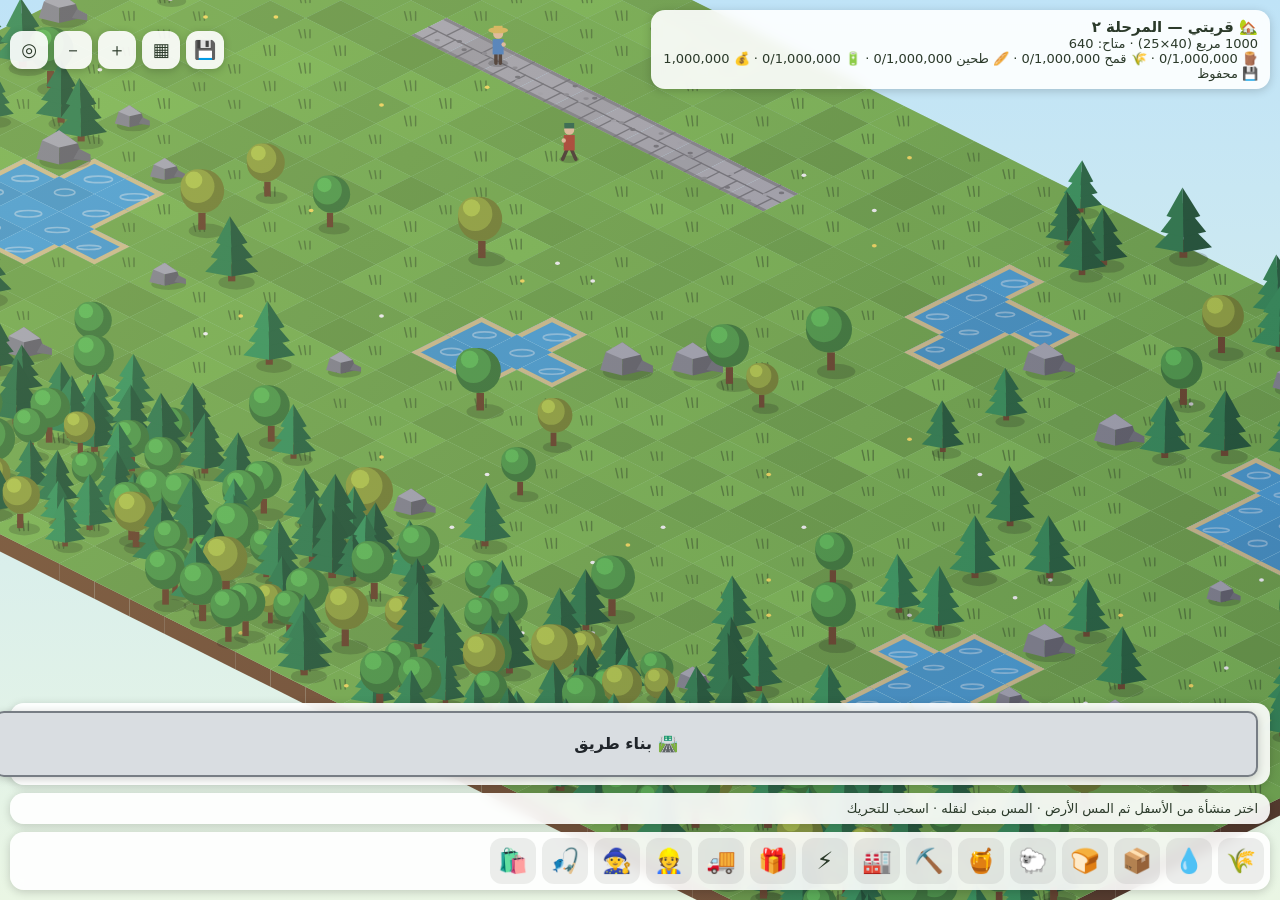
<file: public/qaryati.html>
<!DOCTYPE html>
<html lang="ar" dir="rtl"><head><meta charset="utf-8">
<meta name="viewport" content="width=device-width, initial-scale=1, viewport-fit=cover">
<title>قريتي – المرحلة ١</title>
<link rel="stylesheet" href="./css/game.css"></head><body>
<canvas id="c"></canvas>
<div class="hud top"><div class="card"><b>🏡 قريتي — المرحلة ٢</b><br><span id="cnt"></span><br><span id="res">🪵 0/1,000,000 · 🌾 0/1,000,000 · 🔋 0/1,000,000</span><br><span id="saveState">الحفظ التلقائي يعمل</span></div>
<div class="btns"><button id="bs" title="حفظ التقدم الآن">💾</button><button id="bg" title="الشبكة">▦</button><button id="bz" title="تقريب">＋</button><button id="bm" title="تبعيد">－</button><button id="bc" title="توسيط">◎</button></div></div>
<div class="hud bot" style="flex-direction:column;align-items:stretch"><div class="card"><button id="roadBuild" type="button" style="width:100%;padding:12px;border:2px solid #777d84;border-radius:10px;background:#d9dde1;color:#20252a;font-weight:bold;font-size:16px">🛣️ بناء طريق</button></div><div class="card" id="info">اختر منشأة من الأسفل ثم المس الأرض · المس مبنى لنقله · اسحب للتحريك</div><div class="card" id="pan"><div id="det"></div><div id="items"></div></div><div class="card" id="cat"></div></div>
<script src="./js/game.js"></script></body></html>
</file>
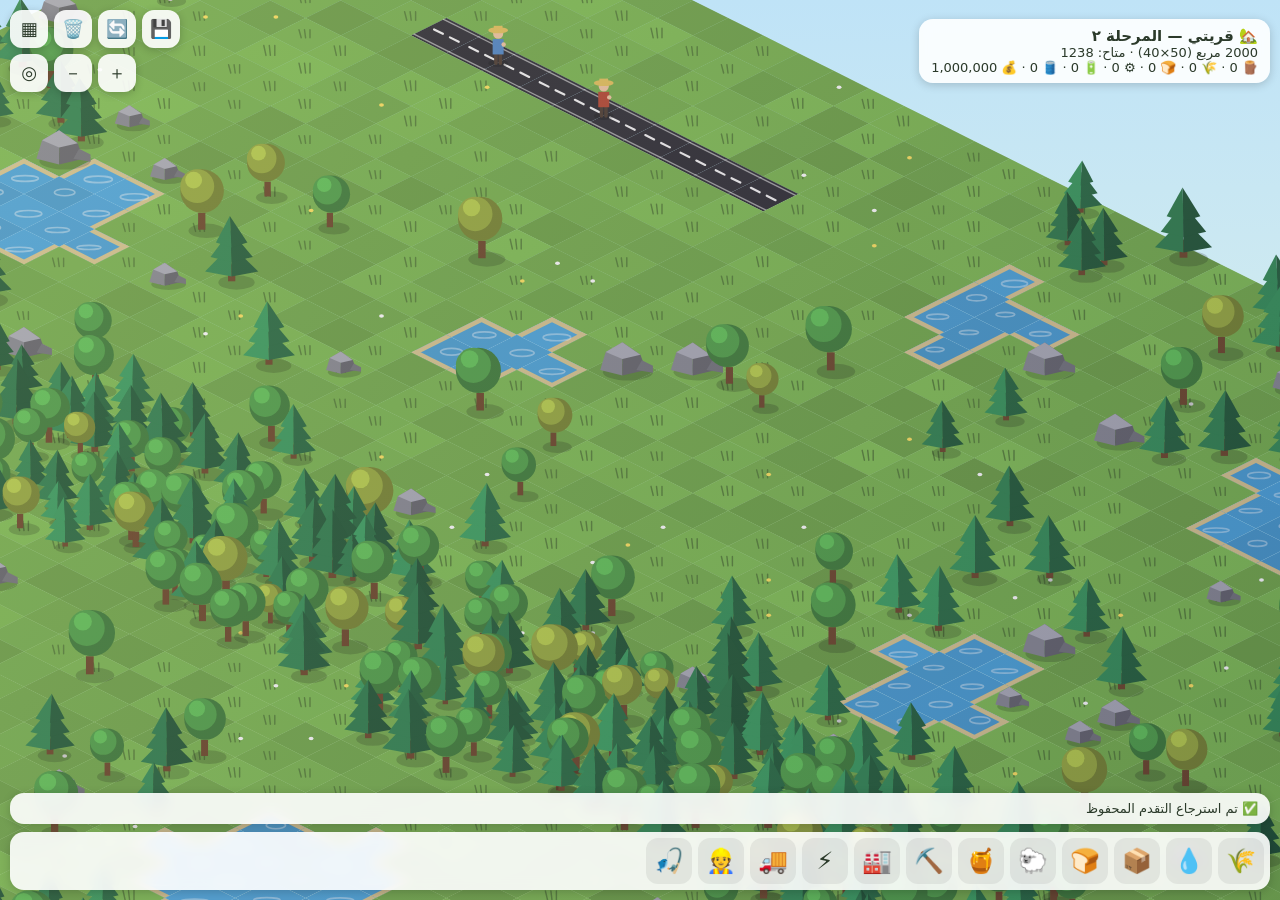
<file: public/village.html>
<!DOCTYPE html>
<html lang="ar" dir="rtl"><head><meta charset="utf-8">
<meta name="viewport" content="width=device-width, initial-scale=1, viewport-fit=cover">
<title>قريتي – المرحلة ١</title>
<style>
:root{--ink:#2b3a2a;--card:rgba(255,255,255,.9);--sky1:#bfe3f7;--sky2:#eaf6e4;box-sizing:border-box}
@media (prefers-color-scheme:dark){:root:not([data-theme="light"]){--ink:#e8f0e4;--card:rgba(28,38,36,.88);--sky1:#14212e;--sky2:#22362f}}
:root[data-theme="dark"]{--ink:#e8f0e4;--card:rgba(28,38,36,.88);--sky1:#14212e;--sky2:#22362f}
html,body{height:100%;margin:0;overflow:hidden;color:var(--ink);background:linear-gradient(var(--sky1),var(--sky2));font-family:system-ui,"Segoe UI",Tahoma,sans-serif}
canvas{position:fixed;inset:0;width:100%;height:100%;touch-action:none;display:block}
.hud{position:fixed;left:10px;right:10px;display:flex;gap:8px;align-items:center;justify-content:space-between;pointer-events:none}
.top{top:calc(10px + env(safe-area-inset-top,0px))}
.bot{bottom:calc(10px + env(safe-area-inset-bottom,0px))}
.card{background:var(--card);border-radius:14px;padding:8px 12px;font-size:13px;box-shadow:0 2px 10px rgba(0,0,0,.18);backdrop-filter:blur(6px)}
.card b{font-size:15px}
.btns{display:flex;gap:6px;pointer-events:auto;flex-wrap:wrap;justify-content:flex-end;max-width:176px}
button{all:unset;cursor:pointer;width:38px;height:38px;border-radius:12px;background:var(--card);text-align:center;line-height:38px;font-size:18px;box-shadow:0 2px 8px rgba(0,0,0,.2)}
button.on{outline:2px solid #4caf50}#menu{display:none;pointer-events:auto;gap:6px;flex-wrap:wrap;justify-content:center}#menu.show{display:flex}#menu button{width:auto;padding:0 10px;font-size:14px}#cat{display:flex;gap:6px;overflow-x:auto;pointer-events:auto;scrollbar-width:none;padding:6px}#cat button{flex:0 0 auto;width:46px;height:46px;line-height:46px;font-size:24px;box-shadow:none;background:rgba(127,127,127,.14)}#pan{display:none;pointer-events:auto;max-height:30vh;overflow-y:auto;padding:8px}#pan.show{display:block}#det{font-size:13px;margin-bottom:6px;min-height:18px}#items{display:grid;grid-template-columns:repeat(auto-fill,minmax(84px,1fr));gap:8px}.it{background:rgba(127,127,127,.12);border-radius:12px;text-align:center;font-size:11px;padding:4px 2px;cursor:pointer;border:2px solid transparent}.it.on{border-color:#4caf50}.it img{width:100%;display:block}
</style></head><body>
<canvas id="c"></canvas>
<div class="hud top"><div class="card"><b>🏡 قريتي — المرحلة ٢</b><br><span id="cnt"></span><br><span id="res">🪵 0 · 🌾 0</span></div>
<div class="btns"><button id="bs" title="حفظ">💾</button><button id="br" title="بداية جديدة">🔄</button><button id="bd" title="حذف">🗑️</button><button id="bg" title="الشبكة">▦</button><button id="bz" title="تقريب">＋</button><button id="bm" title="تبعيد">－</button><button id="bc" title="توسيط">◎</button></div></div>
<div class="hud bot" style="flex-direction:column;align-items:stretch"><div class="card" id="info">اختر منشأة من الأسفل ثم المس الأرض · المس مبنى لنقله · اسحب للتحريك</div><div class="card" id="pan"><div id="det"></div><div id="items"></div></div><div class="card" id="cat"></div></div>
<script>
const W=50,H=40,TW=64,TH=32,$=id=>document.getElementById(id);
const cv=$('c'),ctx=cv.getContext('2d');
const ASSET_URLS=(()=>{try{return JSON.parse(new URLSearchParams(location.search).get('assets')||'{}')}catch{return {}}})();
const ASSET_IMAGES={};
Object.entries(ASSET_URLS).forEach(([name,url])=>{const im=new Image();im.onload=()=>{Object.keys(WS).forEach(k=>delete WS[k]);Object.keys(ICO).forEach(k=>delete ICO[k])};im.src=url;ASSET_IMAGES[name]=im});

let cw,ch,dpr,cam={x:0,y:0,s:1},grid=false,sel=null;
const P=(x,y,z=0)=>[(x-y)*TW/2,(x+y)*TH/2-z];
const R=(c,f=1,a=1)=>`rgba(${c.map(v=>Math.min(255,v*f)|0)},${a})`;
const hs=(x,y,k=0)=>{let n=Math.sin(x*127.1+y*311.7+k*74.7)*43758.5453;return n-Math.floor(n)};
let seed=11;const rnd=()=>(seed=seed*16807%2147483647)/2147483647;
function poly(pts,fill,line,lw=1){ctx.beginPath();pts.forEach((p,i)=>{const q=P(p[0],p[1],p[2]||0);i?ctx.lineTo(q[0],q[1]):ctx.moveTo(q[0],q[1])});ctx.closePath();if(fill){ctx.fillStyle=fill;ctx.fill()}if(line){ctx.strokeStyle=line;ctx.lineWidth=lw;ctx.stroke()}}
function seg(a,b,col,lw=1){const p=P(...a),q=P(...b);ctx.beginPath();ctx.moveTo(p[0],p[1]);ctx.lineTo(q[0],q[1]);ctx.strokeStyle=col;ctx.lineWidth=lw;ctx.stroke()}
const ell=(x,y,rx,ry,fill)=>{ctx.beginPath();ctx.ellipse(x,y,rx,ry,0,0,7);ctx.fillStyle=fill;ctx.fill()};

/* ---------- map ---------- */
const T=Array.from({length:W},()=>new Int8Array(H)); // 0 free 1 road 2 water 3 building 4 tree 5 rock
const NAMES=['متاح للبناء ✓','طريق','بركة ماء','مبنى','شجرة','صخرة','قطعة زراعية'];
const objs=[];
[[22,5,1.7],[33,6,2.3],[6,15,2],[32,16,1.8],[16,13,1.4]].forEach(([cx,cy,r])=>{
 for(let x=0;x<W;x++)for(let y=0;y<H;y++)if(Math.hypot(x+.5-cx,y+.5-cy)<r+(hs(x,y,3)-.5)*.9)T[x][y]=2});
for(let x=6;x<=15;x++)T[x][4]=1;

for(let x=0;x<W;x++)for(let y=0;y<H;y++){
 if(x>=40||y>=25||T[x][y])continue;
 const base=x>=2&&x<=19&&y<=9;
 if(base)continue;
 const p=y>=20?.8:y>=18?.3:(x<3||x>36||y<2)?.35:.12;
 if(rnd()<p){T[x][y]=4;
  objs.push({k:'tree',x:x+.5+(rnd()-.5)*.45,y:y+.5+(rnd()-.5)*.45,s:.8+rnd()*.4,pine:rnd()>.45,v:rnd()});
  if(y>=20&&rnd()<.4)objs.push({k:'tree',x:x+.5+(rnd()-.5)*.8,y:y+.5+(rnd()-.5)*.8,s:.7+rnd()*.4,pine:rnd()>.4,v:rnd()});
 }else if(y<20&&rnd()<.04){T[x][y]=5;objs.push({k:'rock',x:x+.5,y:y+.5,s:.8+rnd()*.5})}
}
objs.push({k:'house',x:7,y:2,fw:2,fd:2,mv:1,c:[243,228,196],rc:[196,72,52],door:[.4,.62],wins:[[.08,.28],[.72,.92]],bw:[.3,.7],beam:1,shut:1,flower:1});
objs.push({k:'house',x:10,y:2,fw:2,fd:2,mv:1,c:[160,110,68],rc:[58,112,86],door:[.1,.32],wins:[[.46,.66],[.76,.94]],bw:[.3,.7],log:1,shut:0});
objs.push({k:'silo',x:13,y:2,fw:2,fd:2,mv:1});
const OBJ=Array.from({length:W},()=>Array(H).fill(null));let placing=null,mov=null,wood=0,crop=0,bat=0,money=1000000;
const dep=o=>o.x+o.y+((o.fw||0)+(o.fd||0))/2-(o.role=='field'?.6:0);
function occ(o,on){if(o.nocc)return;for(let i=0;i<(o.fw||1);i++)for(let j=0;j<(o.fd||1);j++){const x=o.x+i,y=o.y+j;OBJ[x][y]=on?o:null;T[x][y]=on?(o.role=='field'?6:3):0}}
objs.filter(o=>o.mv).forEach(o=>occ(o,1));
const SHORE=[];for(let x=0;x<W;x++)for(let y=0;y<H;y++)if(T[x][y]<2&&[[1,0],[-1,0],[0,1],[0,-1]].some(([a,b])=>x+a>=0&&y+b>=0&&x+a<W&&y+b<H&&T[x+a][y+b]==2))SHORE.push({x:x+.5,y:y+.5});
[[objs.find(o=>o.log),'wood'],[objs.find(o=>o.beam),'farm']].forEach(([h,r])=>objs.push({k:'worker',role:r,home:h,x:h.x+h.fw/2+.02,y:h.y+h.fd+.55,st:'idle',tm:0,car:null,fx:1,mvg:0,walk:false}));
objs.filter(o=>o.k=='house'||o.k=='silo').forEach(o=>{occ(o,0);objs.splice(objs.indexOf(o),1)});
$('cnt').textContent=`${W*H} مربع (${W}×${H}) · متاح: ${T.reduce((s,c)=>s+c.reduce((a,v)=>a+(v==0),0),0)}`;

/* ---------- tiles ---------- */
const GR=[118,178,76],DIRT=[128,88,52],WAT=[72,160,212],SAND=[226,208,150],ROAD=[170,170,176];
const isW=(x,y)=>x<0||y<0||x>=W||y>=H||T[x][y]==2;
const isR=(x,y)=>x>=0&&y>=0&&x<W&&y<H&&T[x][y]==1;
function tile(x,y,t){
 if(x==W-1)poly([[x+1,y],[x+1,y+1],[x+1,y+1,-16],[x+1,y,-16]],R(DIRT,.72));
 if(y==H-1)poly([[x,y+1],[x+1,y+1],[x+1,y+1,-16],[x,y+1,-16]],R(DIRT,.95));
 const v=T[x][y],h=hs(x,y),sq=[[x,y],[x+1,y],[x+1,y+1],[x,y+1]],[cx,cy]=P(x+.5,y+.5);
 if(v==2){
  poly(sq,R(WAT,.95+h*.1));
  [[x,y-1,[[x,y],[x+1,y],[x+1,y+.14],[x,y+.14]]],[x+1,y,[[x+1,y],[x+1,y+1],[x+.86,y+1],[x+.86,y]]],[x,y+1,[[x,y+1],[x+1,y+1],[x+1,y+.86],[x,y+.86]]],[x-1,y,[[x,y],[x,y+1],[x+.14,y+1],[x+.14,y]]]]
   .forEach(([a,b,s])=>{if(!isW(a,b))poly(s,R(SAND,.95))});
  ctx.strokeStyle='rgba(255,255,255,.4)';ctx.lineWidth=1.5;ctx.beginPath();
  const k=Math.sin(t/800+x*1.3+y*.7);ctx.ellipse(cx+k*5,cy+(h-.5)*6,8+h*5,2.5+k*.6,0,0,6.3);ctx.stroke();
  return}
 if(v==1){roadTile(x,y,sq,h);return}if(false){
  poly(sq,R(ROAD,.96+h*.08));
  if(!isR(x,y-1))poly([[x,y],[x+1,y],[x+1,y+.1],[x,y+.1]],R(ROAD,.8));
  if(!isR(x,y+1))poly([[x,y+1],[x+1,y+1],[x+1,y+.9],[x,y+.9]],R(ROAD,.8));
  seg([x,y+.5],[x+1,y+.5],R(ROAD,.7),1.2);seg([x+.5,y],[x+.5,y+.5],R(ROAD,.7),1.2);seg([x+.25,y+.5],[x+.25,y+1],R(ROAD,.7),1.2);seg([x+.75,y+.5],[x+.75,y+1],R(ROAD,.7),1.2);
  for(let i=0;i<3;i++){const q=P(x+hs(x,y,i)*.8+.1,y+hs(x,y,i+9)*.8+.1);ell(q[0],q[1],2.5,1.3,R(ROAD,.7+i*.15))}
  return}
 poly(sq,R(GR,(x+y)%2?.96:1.02)); ctx.globalAlpha=.55;poly(sq,R(GR,.85+h*.3));ctx.globalAlpha=1;
 if(h>.5){ctx.strokeStyle=R(GR,.72);ctx.lineWidth=1.3;ctx.beginPath();for(let i=-1;i<2;i++){ctx.moveTo(cx+i*4,cy+2);ctx.lineTo(cx+i*5-1,cy-3-(h*4))}ctx.stroke()}
 if(hs(x,y,5)>.93){ell(cx+5,cy-1,2.2,1.6,hs(x,y,6)>.5?'#ffe45e':'#fff')}
}

/* ---------- objects ---------- */
function tree(o,t){
 const [sx,sy]=P(o.x,o.y),s=o.s,sw=Math.sin(t/900+o.x*1.7+o.y)*1.6*s+(o.shake?Math.sin(t/70)*3.5*s:0),f=.85+o.v*.3;
 ell(sx+4*s,sy+1,15*s,6*s,'rgba(0,0,0,.18)');
 ctx.fillStyle='#6b4527';ctx.fillRect(sx-3*s,sy-14*s,6*s,14*s);
 if(o.pine){const G=[44,122,72];
  for(let i=0;i<3;i++){const w=(22-i*4.5)*s,by=sy-(8+i*12)*s,ty=by-22*s,tx=sx+sw*(i+1)/3;
   ctx.beginPath();ctx.moveTo(sx-w,by);ctx.lineTo(tx,ty);ctx.lineTo(sx,by+4*s);ctx.fillStyle=R(G,1.15*f);ctx.fill();
   ctx.beginPath();ctx.moveTo(sx+w,by);ctx.lineTo(tx,ty);ctx.lineTo(sx,by+4*s);ctx.fillStyle=R(G,.78*f);ctx.fill()}
 }else{const G=o.v>.8?[150,170,60]:[78,160,70];
  ctx.beginPath();ctx.arc(sx+sw,sy-32*s,18*s,0,7);ctx.fillStyle=R(G,.78);ctx.fill();
  ctx.beginPath();ctx.arc(sx-4*s+sw,sy-36*s,14*s,0,7);ctx.fillStyle=R(G,1);ctx.fill();
  ctx.beginPath();ctx.arc(sx-7*s+sw,sy-41*s,7*s,0,7);ctx.fillStyle=R(G,1.22);ctx.fill()}
}
function rock(o){
 const [sx,sy]=P(o.x,o.y),s=o.s,g=[142,144,152];
 const pt=(a)=>a.map(([x,y])=>[sx+x*s,sy+y*s]);
 ell(sx+4*s,sy+2,18*s,6*s,'rgba(0,0,0,.18)');
 const fill=(a,c)=>{ctx.beginPath();pt(a).forEach((p,i)=>i?ctx.lineTo(...p):ctx.moveTo(...p));ctx.closePath();ctx.fillStyle=R(g,c);ctx.fill()};
 fill([[-16,0],[-12,-13],[0,-20],[0,4]],.95);fill([[0,-20],[13,-11],[17,0],[0,4]],.7);fill([[-12,-13],[0,-20],[13,-11],[0,-8]],1.2);
 fill([[10,0],[14,-7],[22,-3],[22,2]],.8);
}
function hay(o){
 const [sx,sy]=P(o.x,o.y);ell(sx+3,sy+2,26,8,'rgba(0,0,0,.16)');
 [[-12,0],[8,0],[-2,-14]].forEach(([dx,dy])=>{const x=sx+dx,y=sy+dy;
  ctx.fillStyle='#e0b94a';ctx.fillRect(x-9,y-12,18,12);ell(x,y,9,3,'#c99d32');ell(x,y-12,9,3,'#f0d070');
  ctx.strokeStyle='#8a5e22';ctx.lineWidth=1.3;ctx.strokeRect(x-9,y-8,18,2.2)});
 for(let i=0;i<4;i++){const x=sx+22+i*5,y=sy+i%2*3;ctx.strokeStyle='#d9b840';ctx.lineWidth=2;ctx.beginPath();ctx.moveTo(x,y);ctx.lineTo(x+Math.sin(performance.now()/700+i)*2,y-14);ctx.stroke()}
}
function logs(o){
 const [sx,sy]=P(o.x,o.y);ell(sx+4,sy+3,28,8,'rgba(0,0,0,.16)');
 const row=(n,y0,x0)=>{for(let i=0;i<n;i++){const x=sx+x0+i*13,y=sy+y0;ctx.fillStyle='#8a5a32';ctx.fillRect(x-7,y-9,22,9);ell(x+15,y-4.5,4.5,4.5,'#e4c08a');ell(x+15,y-4.5,2,2,'#b88a52');ell(x-7,y-4.5,4.5,4.5,'#6e4526')}};
 row(3,2,-24);row(2,-7,-17);row(1,-16,-10);
 ctx.fillStyle='#7a5230';ctx.fillRect(sx+22,sy-8,12,10);ell(sx+28,sy-8,6,2.5,'#d9b27a');
 ctx.strokeStyle='#5a3a20';ctx.lineWidth=2;ctx.beginPath();ctx.moveTo(sx+28,sy-9);ctx.lineTo(sx+36,sy-22);ctx.stroke();
 ctx.fillStyle='#b9c0c8';ctx.beginPath();ctx.moveTo(sx+33,sy-22);ctx.lineTo(sx+44,sy-20);ctx.lineTo(sx+37,sy-14);ctx.fill();
}
function win(f,u1,u2,z1,z2,dk,sh){
 const q=(a,b,c,d,fill)=>poly([f(a,c),f(b,c),f(b,d),f(a,d)],fill);
 if(sh){q(u1-.11,u1-.03,z1-2,z2+2,dk?'#3f7f52':'#4d9a63');q(u2+.03,u2+.11,z1-2,z2+2,dk?'#3f7f52':'#4d9a63')}
 q(u1-.03,u2+.03,z1-2,z2+2,dk?'#d9d2c4':'#f6f1e6');q(u1,u2,z1,z2,dk?'#5f94b0':'#8fc8e4');
 const um=(u1+u2)/2,zm=(z1+z2)/2;seg(f(um,z1),f(um,z2),'#f6f1e6',1.6);seg(f(u1,zm),f(u2,zm),'#f6f1e6',1.6);
 q(u1-.04,u2+.04,z1-4,z1-2,dk?'#b8ac96':'#d9cdb8');
}
function house(o,t){
 const x0=o.x,y0=o.y,w=2,d=2,H=40,Rh=34,X1=x0+w,Y1=y0+d,ym=y0+1;
 const fa=(u,z)=>[x0+u*w,Y1,z],fb=(u,z)=>[X1,y0+u*d,z];
 const qa=(a,b,c,e,fl)=>poly([fa(a,c),fa(b,c),fa(b,e),fa(a,e)],fl),qb=(a,b,c,e,fl)=>poly([fb(a,c),fb(b,c),fb(b,e),fb(a,e)],fl);
 poly([[x0,Y1],[X1,Y1],[X1+.5,Y1-.4],[X1+.5,y0+.1],[X1,y0]],'rgba(0,0,0,.17)');
 poly([fa(0,0),fa(1,0),fa(1,H),fa(0,H)],R(o.c,1));poly([fb(0,0),fb(1,0),fb(1,H),fb(0,H)],R(o.c,.78));
 if(o.log){for(let z=7;z<H;z+=7){seg(fa(0,z),fa(1,z),R(o.c,.62),1.6);seg(fb(0,z),fb(1,z),R(o.c,.5),1.6)}
  qa(0,.035,0,H,R(o.c,.7));qb(.965,1,0,H,R(o.c,.55));qb(0,.035,0,H,R(o.c,.55))}
 if(o.beam){const B=[110,72,44];qa(0,.04,0,H,R(B,1));qa(.96,1,0,H,R(B,1));qa(0,1,H-5,H,R(B,1));qb(0,.05,0,H,R(B,.8));qb(.95,1,0,H,R(B,.8));qb(0,1,H-5,H,R(B,.8));qa(.5,.52,0,H-5,R(B,1))}
 const S=[150,148,142];qa(0,1,0,6,R(S,1));qb(0,1,0,6,R(S,.78));
 // door
 const [a,b]=o.door;qa(a-.04,b+.04,0,30,R([90,58,34],1));qa(a,b,0,28,R([140,92,54],1));seg(fa((a+b)/2,0),fa((a+b)/2,28),R([90,58,34]),1.4);
 const kn=P(...fa(b-.04,13));ell(kn[0],kn[1],1.8,1.8,'#f2cf58');qa(a-.06,b+.06,0,3,R(S,1.1));
 o.wins.forEach(([u1,u2])=>{win(fa,u1,u2,16,32,0,o.shut);
  if(o.flower){qa(u1-.04,u2+.04,10,14,'#7a4a2a');for(let i=0;i<4;i++){const p=P(...fa(u1+.01+i*(u2-u1)/3.4,15));ell(p[0],p[1],2,2,['#e85a7a','#ffd34d','#fff','#e85a7a'][i])}}});
 win(fb,o.bw[0],o.bw[1],16,32,1,o.shut);
 // roof
 const rc=o.rc,ov=.18;
 poly([[X1,y0,H],[X1,Y1,H],[X1,ym,H+Rh]],R(o.c,.74));
 poly([[X1,ym-.13,H+5],[X1,ym+.13,H+5],[X1,ym+.13,H+17],[X1,ym-.13,H+17]],'#f1ebdd');poly([[X1,ym-.09,H+7],[X1,ym+.09,H+7],[X1,ym+.09,H+15],[X1,ym-.09,H+15]],'#5f94b0');
 const ex=Y1+ov,ez=H-3;
 poly([[x0-.15,ex,ez],[X1+.15,ex,ez],[X1+.15,ym,H+Rh],[x0-.15,ym,H+Rh]],R(rc,1));
 for(let k=1;k<6;k++){const f=k/6,yy=ex-f*(ex-ym),zz=ez+f*(H+Rh-ez);seg([x0-.15,yy,zz],[X1+.15,yy,zz],R(rc,.72),1.5)}
 for(let u=0;u<=1.001;u+=.125)seg([x0-.15+u*(w+.3),ex,ez],[x0-.15+u*(w+.3),ym,H+Rh],R(rc,.8),.8);
 poly([[x0-.15,ex,ez],[X1+.15,ex,ez],[X1+.15,ex,ez-5],[x0-.15,ex,ez-5]],R(rc,.62));
 poly([[X1+.15,ex,ez],[X1+.15,ym,H+Rh],[X1+.15,ym,H+Rh-5],[X1+.15,ex,ez-5]],R(rc,.55));
 seg([x0-.15,ym,H+Rh],[X1+.15,ym,H+Rh],R(rc,.5),3.5);
 // chimney
 const cx=x0+1.3,cz=H+Rh-8,ct=H+Rh+16,B2=[150,90,70];
 poly([[cx,ym,cz],[cx+.3,ym,cz],[cx+.3,ym,ct],[cx,ym,ct]],R(B2,1));poly([[cx+.3,ym-.3,cz],[cx+.3,ym,cz],[cx+.3,ym,ct],[cx+.3,ym-.3,ct]],R(B2,.75));
 poly([[cx-.03,ym+.03,ct],[cx+.33,ym+.03,ct],[cx+.33,ym-.33,ct],[cx-.03,ym-.33,ct]],'#5b4038');
 for(let i=0;i<3;i++){const ph=(t/2800+i/3)%1,p=P(cx+.15,ym-.15,ct+ph*45);ell(p[0]+ph*10,p[1],4+ph*7,4+ph*7,`rgba(255,255,255,${.55*(1-ph)})`)}
}
function silo(o,t){
 const [sx,sy]=P(o.x+1,o.y+1),r=.88,rx=r*TW*.7071,ry=r*TH*.7071,bh=46,cH=42,WL=[214,186,142],RC=[198,74,52];
 ell(sx+rx*.5,sy+3,rx*1.25,ry*1.2,'rgba(0,0,0,.17)');
 ell(sx,sy+1,rx*1.07,ry*1.07,R([150,148,142]));
 const g=ctx.createLinearGradient(sx-rx,0,sx+rx,0);g.addColorStop(0,R(WL,1.12));g.addColorStop(.5,R(WL,.97));g.addColorStop(1,R(WL,.66));
 ctx.beginPath();ctx.moveTo(sx-rx,sy-bh);ctx.lineTo(sx-rx,sy);ctx.ellipse(sx,sy,rx,ry,0,Math.PI,0,true);ctx.lineTo(sx+rx,sy-bh);ctx.ellipse(sx,sy-bh,rx,ry,0,0,Math.PI,true);ctx.closePath();ctx.fillStyle=g;ctx.fill();
 ctx.strokeStyle=R(WL,.62);ctx.lineWidth=1;
 for(let i=1;i<9;i++){const a=Math.PI*i/9,x=sx+rx*Math.cos(a),yy=ry*Math.sin(a);ctx.beginPath();ctx.moveTo(x,sy-bh+yy);ctx.lineTo(x,sy+yy);ctx.stroke()}
 [10,bh-9].forEach(z=>{ctx.beginPath();ctx.ellipse(sx,sy-z,rx,ry,0,0,Math.PI);ctx.strokeStyle='#5d5048';ctx.lineWidth=3;ctx.stroke()});
 // door
 const dy=sy+ry;ctx.beginPath();ctx.moveTo(sx-11,dy+1);ctx.lineTo(sx-11,dy-20);ctx.arc(sx,dy-20,11,Math.PI,0);ctx.lineTo(sx+11,dy+1);ctx.fillStyle='#5a3a22';ctx.fill();
 ctx.beginPath();ctx.moveTo(sx-8,dy);ctx.lineTo(sx-8,dy-20);ctx.arc(sx,dy-20,8,Math.PI,0);ctx.lineTo(sx+8,dy);ctx.fillStyle='#8f5e36';ctx.fill();
 ctx.strokeStyle='#5a3a22';ctx.lineWidth=1.2;ctx.beginPath();ctx.moveTo(sx,dy);ctx.lineTo(sx,dy-28);ctx.stroke();
 // small window
 ctx.fillStyle='#f6f1e6';ctx.fillRect(sx-6,sy-bh+10+ry*.9-2,12,12);ctx.fillStyle='#5f94b0';ctx.fillRect(sx-4,sy-bh+10+ry*.9,8,8);
 // cone roof
 const r2=1.16,rx2=rx*r2,ry2=ry*r2,ay=sy-bh-cH,gg=ctx.createLinearGradient(sx-rx2,0,sx+rx2,0);
 gg.addColorStop(0,R(RC,1.2));gg.addColorStop(.5,R(RC,.98));gg.addColorStop(1,R(RC,.65));
 ctx.beginPath();ctx.moveTo(sx-rx2,sy-bh);ctx.lineTo(sx,ay);ctx.lineTo(sx+rx2,sy-bh);ctx.ellipse(sx,sy-bh,rx2,ry2,0,0,Math.PI,false);ctx.closePath();ctx.fillStyle=gg;ctx.fill();
 ctx.strokeStyle=R(RC,.62);ctx.lineWidth=1.2;
 for(let i=1;i<10;i++){const a=Math.PI*i/10;ctx.beginPath();ctx.moveTo(sx,ay);ctx.lineTo(sx+rx2*Math.cos(a),sy-bh+ry2*Math.sin(a));ctx.stroke()}
 ctx.beginPath();ctx.ellipse(sx,sy-bh,rx2,ry2,0,0,Math.PI);ctx.strokeStyle=R(RC,.55);ctx.lineWidth=3;ctx.stroke();
 ell(sx,ay-2,4,4,'#f2cf58');ctx.strokeStyle='#5d5048';ctx.lineWidth=1.5;ctx.beginPath();ctx.moveTo(sx,ay-5);ctx.lineTo(sx,ay-13);ctx.stroke();
}
const find=k=>objs.filter(o=>(o.role||o.k)==k),nearest=(a,w)=>a.reduce((b,o)=>!b||Math.hypot(o.x-w.x,o.y-w.y)<Math.hypot(b.x-w.x,b.y-w.y)?o:b,null);
const fr=o=>({x:o.x+o.fw/2+.02,y:o.y+o.fd+.55});
const src=w=>{const ws=find('well');return nearest(ws.length?ws.map(o=>({x:o.x+.5,y:o.y+1.35})):SHORE,w)};
function go(w,tx,ty,dt){const dx=tx-w.x,dy=ty-w.y,l=Math.hypot(dx,dy);if(l<.07)return true;const s=Math.min(l,1.7*dt);w.x+=dx/l*s;w.y+=dy/l*s;w.mvg+=dt*10;w.walk=true;w.fx=dx-dy>=0?1:-1;return false}
function update(dt){[...objs].forEach(o=>{if(o.role=='field'&&o.st==1){o.t+=dt;if(o.t>=10)o.st=2}if(o.k=='worker')(o.role=='wood'?aiW:o.role=='hand'?aiH:aiF)(o,dt);if(o.mv&&!o.sp){o.sp=1;spawnFor(o)}tick(o,dt)});const s=`🪵 ${wood} · 🌾 ${crop} · 🔋 ${bat} · 💰 ${money.toLocaleString()}`;if($('res').textContent!=s)$('res').textContent=s}
function aiW(w,dt){w.walk=false;w.tm+=dt;const st=find('store')[0];
 switch(w.st){
 case'idle':{const b=nearest(objs.filter(o=>o.k=='tree'&&!o.res),w);if(b){b.res=1;w.tg=b;w.st='toTree'}else{const h=fr(w.home);go(w,h.x,h.y,dt)}break}
 case'toTree':if(go(w,w.tg.x+.3,w.tg.y+.3,dt)){w.fx=(w.tg.x-w.x)-(w.tg.y-w.y)>=0?1:-1;w.st='chop';w.tm=0}break;
 case'chop':w.tg.shake=1;if(w.tm>4){const g=w.tg,tx=Math.floor(g.x),ty=Math.floor(g.y);objs.splice(objs.indexOf(g),1);if(!objs.some(o=>o.k=='tree'&&Math.floor(o.x)==tx&&Math.floor(o.y)==ty))T[tx][ty]=0;w.log={k:'log',x:g.x,y:g.y};objs.push(w.log);w.st='pick';w.tm=0}break;
 case'pick':if(w.tm>.8){objs.splice(objs.indexOf(w.log),1);w.car='log';w.st='toStore'}break;
 case'toStore':if(st&&go(w,st.x+st.fw/2,st.y+st.fd+.4,dt)){w.st='drop';w.tm=0}break;
 case'drop':if(w.tm>.6){wood++;w.car=null;w.st='idle'}break}}
function aiF(w,dt){w.walk=false;w.tm+=dt;const fl=find('field'),sl=stor('silo','depot');
 switch(w.st){
 case'idle':{const rd=nearest(fl.filter(f=>f.st==2&&!f.rs),w);if(rd){w.tg=rd;w.st='toHarv';break}const em=nearest(fl.filter(f=>f.st==0&&!f.rs),w);if(em&&src(w)){w.tg=em;w.st='toWater';break}const h=fr(w.home);go(w,h.x,h.y,dt);break}
 case'toHarv':if(go(w,w.tg.x+.5,w.tg.y+.5,dt)){w.st='harv';w.tm=0}break;
 case'harv':if(w.tm>1.5){w.tg.st=0;w.tg.t=0;w.car='crop';w.st='toSilo'}break;
 case'toSilo':if(sl&&go(w,sl.x+1,sl.y+2.6,dt)){w.st='drop';w.tm=0}break;
 case'drop':if(w.tm>.6){crop++;w.car=null;w.st='idle'}break;
 case'toWater':{const p=src(w);if(p&&go(w,p.x,p.y,dt)){w.st='fill';w.tm=0}break}
 case'fill':if(w.tm>1.2){w.car='bucket';w.st='toWF'}break;
 case'toWF':if(go(w,w.tg.x+.5,w.tg.y+.5,dt)){w.st='water';w.tm=0}break;
 case'water':if(w.tm>1.5){w.tg.st=1;w.tg.t=0;w.car=null;w.st='idle'}break}}
function logObj(o){const [sx,sy]=P(o.x,o.y);ell(sx+2,sy+1,12,4,'rgba(0,0,0,.18)');ctx.fillStyle='#8a5a32';ctx.fillRect(sx-8,sy-6,16,6);ell(sx+8,sy-3,3,3,'#e4c08a');ctx.fillRect(sx-6,sy-11,14,6);ell(sx+8,sy-8,3,3,'#e4c08a')}
function worker(o,t){const [sx,sy]=P(o.x,o.y),f=o.fx,sw=o.walk?Math.sin(o.mvg):0;
 ell(sx,sy,9,3.5,'rgba(0,0,0,.2)');
 const asset=o.role=='wood'?'construction-worker':o.role=='hand'?'animal-worker':'farmer',im=ASSET_IMAGES[asset];
 if(im&&im.complete&&im.naturalWidth){ctx.save();ctx.translate(sx+sw*2,sy);ctx.scale(f||1,1);ctx.drawImage(im,-17,-43,34,43);ctx.restore()}
 else{ctx.lineCap='round';ctx.strokeStyle='#4a3a2e';ctx.lineWidth=3.2;ctx.beginPath();ctx.moveTo(sx-2,sy-9);ctx.lineTo(sx-2+sw*4,sy);ctx.moveTo(sx+2,sy-9);ctx.lineTo(sx+2-sw*4,sy);ctx.stroke();ctx.fillStyle=o.role=='wood'?'#b5452f':'#4f86c6';ctx.fillRect(sx-5,sy-22,10,14);ell(sx,sy-27,4.6,4.8,'#f1c6a0');ell(sx,sy-30,9,2.8,'#e6c25a');ctx.fillRect(sx-4,sy-34,8,5)}
 if(o.car=='log'){ctx.strokeStyle='#8a5a32';ctx.lineWidth=5;ctx.beginPath();ctx.moveTo(sx-f*8,sy-21);ctx.lineTo(sx+f*9,sy-27);ctx.stroke();ell(sx+f*9,sy-27,2.8,2.8,'#e4c08a')}
 const bx=sx+f*8;
 if(o.car=='bucket'||o.st=='fill'||o.st=='water'){const by=sy-12-(o.st=='water'?3:0);ctx.fillStyle='#8d949c';ctx.beginPath();ctx.moveTo(bx-4,by-7);ctx.lineTo(bx+4,by-7);ctx.lineTo(bx+3,by);ctx.lineTo(bx-3,by);ctx.fill();ell(bx,by-7,4,1.5,'#4aa3d8');if(o.st=='water')for(let i=0;i<3;i++)ell(bx+f*(3+i*2),by+((t/130+i*.33)%1)*12,1.4,1.4,'#7ec8f0')}
 if(o.car=='bat'){ctx.fillStyle='#3fb950';ctx.fillRect(bx-3,sy-24,6,10);ctx.fillStyle='#fff';ctx.fillRect(bx-1,sy-26,2,2)}if(o.car=='feed'){ell(bx,sy-17,5,6,'#c9a46a');ell(bx,sy-22,3,1.5,'#8a6a40')}if(o.car=='crop'){ctx.strokeStyle='#e3b93c';ctx.lineWidth=2;for(let i=-1;i<2;i++){ctx.beginPath();ctx.moveTo(bx,sy-12);ctx.lineTo(bx+i*3,sy-24);ctx.stroke();ell(bx+i*3,sy-25,1.6,3,'#f0cf55')}}
 if(o.st=='chop'||o.st=='harv'){const a=-1.2+Math.abs(Math.sin(t/140))*1.8,ax=sx+f*5,ay=sy-19,tx=ax+f*Math.cos(a)*13,ty=ay+Math.sin(a)*13;ctx.strokeStyle='#7a5230';ctx.lineWidth=2;ctx.beginPath();ctx.moveTo(ax,ay);ctx.lineTo(tx,ty);ctx.stroke();ell(tx,ty,3.2,2.6,'#c9ced4')}
 ell(sx+f*5,sy-17,2,2,'#f1c6a0')}
function field(o,t){const x=o.x,y=o.y,g=o.st==2?1:o.st==1?o.t/10:0;poly([[x,y],[x+1,y],[x+1,y+1],[x,y+1]],o.st==1?'#6b4426':'#8a5c34','#5b3b20',1.5);
 for(let i=1;i<4;i++)seg([x,y+i/4],[x+1,y+i/4],'rgba(60,35,18,.55)',2);
 if(g>0)for(let i=0;i<3;i++)for(let j=0;j<4;j++){const [px,py]=P(x+.15+j*.23,y+.25+i*.25),h=3+g*15,sw=Math.sin(t/500+i+j)*1.2;ctx.strokeStyle=o.st==2?'#e3b93c':R([90,170,70],.8+g*.3);ctx.lineWidth=2;ctx.beginPath();ctx.moveTo(px,py);ctx.lineTo(px+sw,py-h);ctx.stroke();if(o.st==2)ell(px+sw,py-h-2,1.8,3.2,'#f0cf55')}}
function well(o){const [sx,sy]=P(o.x+.5,o.y+.5),rx=17,ry=8.5;ell(sx+5,sy+3,rx*1.2,ry*1.1,'rgba(0,0,0,.17)');
 ctx.fillStyle='#a7a39b';ctx.beginPath();ctx.moveTo(sx-rx,sy-12);ctx.lineTo(sx-rx,sy);ctx.ellipse(sx,sy,rx,ry,0,Math.PI,0,true);ctx.lineTo(sx+rx,sy-12);ctx.fill();
 ell(sx,sy-12,rx,ry,'#c5c1b8');ell(sx,sy-12,rx-4,ry-2.4,'#2e6f94');
 ctx.fillStyle='#7a5230';ctx.fillRect(sx-rx+1,sy-40,3,30);ctx.fillRect(sx+rx-4,sy-40,3,30);
 ctx.beginPath();ctx.moveTo(sx-rx-5,sy-36);ctx.lineTo(sx,sy-52);ctx.lineTo(sx,sy-32);ctx.closePath();ctx.fillStyle='#d2593f';ctx.fill();
 ctx.beginPath();ctx.moveTo(sx+rx+5,sy-36);ctx.lineTo(sx,sy-52);ctx.lineTo(sx,sy-32);ctx.closePath();ctx.fillStyle='#a8422d';ctx.fill();
 ctx.strokeStyle='#5a4630';ctx.lineWidth=1.2;ctx.beginPath();ctx.moveTo(sx,sy-32);ctx.lineTo(sx,sy-20);ctx.stroke();ctx.fillStyle='#8a6a46';ctx.fillRect(sx-3,sy-20,6,5)}
function store(o){const x0=o.x,y0=o.y,X1=x0+1,Y1=y0+1,H=26,Rh=16,ym=y0+.5,C=[168,118,70],RC=[110,74,52],fa=(u,z)=>[x0+u,Y1,z],fb=(u,z)=>[X1,y0+u,z];
 poly([[x0,Y1],[X1,Y1],[X1+.4,Y1-.3],[X1+.4,y0+.1],[X1,y0]],'rgba(0,0,0,.17)');
 poly([fa(0,0),fa(1,0),fa(1,H),fa(0,H)],R(C,1));poly([fb(0,0),fb(1,0),fb(1,H),fb(0,H)],R(C,.78));
 for(let z=6;z<H;z+=6)seg(fb(0,z),fb(1,z),R(C,.5),1.3);
 poly([fa(.12,0),fa(.88,0),fa(.88,20),fa(.12,20)],'#3b2a1e');
 const n=Math.min(wood,8);for(let i=0;i<n;i++){const r=i<4?0:1,p=P(...fa(.22+(i%4)*.17+r*.08,4.5+r*8));ell(p[0],p[1],4.2,4.2,'#e4c08a');ell(p[0],p[1],1.8,1.8,'#b88a52')}
 poly([[X1,y0,H],[X1,Y1,H],[X1,ym,H+Rh]],R(C,.7));
 poly([[x0-.12,Y1+.14,H-2],[X1+.12,Y1+.14,H-2],[X1+.12,ym,H+Rh],[x0-.12,ym,H+Rh]],R(RC,1));
 for(let k=1;k<4;k++){const f=k/4;seg([x0-.12,Y1+.14-f*(Y1+.14-ym),H-2+f*(Rh+2)],[X1+.12,Y1+.14-f*(Y1+.14-ym),H-2+f*(Rh+2)],R(RC,.7),1.3)}
 seg([x0-.12,ym,H+Rh],[X1+.12,ym,H+Rh],R(RC,.5),3)}
const DRAW={tree,rock,hay,logs,house,silo,worker,field,well,store,log:logObj,cat:catDraw,veh:vehDraw};
const SZ={B:2,Y:2,E:2,M:2,D:2,S:2},WS={};
const RL={'Well':'well','Silo':'silo','Wood Shed':'store','Wind Turbine':'turb','Worker House':'whouse','Lumberjack House':'lhouse','Farm House':'fhouse','Storehouse':'depot','Warehouse':'depot','Farm Tractor':'tractor'},ROLE=d=>roleOf(d);
function wicon(i){if(WS[i])return WS[i];const d=ITEMS[i],c=document.createElement('canvas');c.width=120;c.height=90;gx=c.getContext('2d');const im=ASSET_IMAGES[d[2]];if(im&&im.complete&&im.naturalWidth)gx.drawImage(im,15,0,90,90);else{NG=d[3]=='H'?2:true;NB=true;try{K[d[3]](d[4],d[5],d[6],d[7])}catch(e){}NG=false;NB=false}return WS[i]=c}
const bub=(x,y,s,t)=>{const b=Math.sin(t/300)*2;ell(x,y+b,s.length>2?15:10,10,'rgba(255,255,255,.92)');ctx.font='12px sans-serif';ctx.textAlign='center';ctx.textBaseline='middle';ctx.fillStyle='#000';ctx.fillText(s,x,y+b+1)};
const DK=t=>Math.max(0,Math.sin(t/19099))*.3,once=f=>{let v;return()=>v||(v=f())},stor=(...r)=>{for(const k of r){const s=find(k)[0];if(s)return s}return null},ft=o=>({x:o.x+o.fw/2,y:o.y+o.fd+.35}),ct=o=>({x:o.x+.5,y:o.y+.5});
let GLOW=[];
function lighting(t){const dk=DK(t);ctx.save();ctx.setTransform(1,0,0,1,0,0);ctx.globalCompositeOperation='source-atop';const g=ctx.createLinearGradient(0,0,cv.width,cv.height);g.addColorStop(0,'rgba(255,240,200,.14)');g.addColorStop(1,'rgba(40,30,90,.14)');ctx.fillStyle=g;ctx.fillRect(0,0,cv.width,cv.height);if(dk>0){ctx.fillStyle='rgba(10,20,60,'+dk+')';ctx.fillRect(0,0,cv.width,cv.height)}ctx.globalCompositeOperation='lighter';ctx.setTransform(dpr*cam.s,0,0,dpr*cam.s,dpr*cam.x,dpr*cam.y);GLOW.forEach(([x,y,r])=>{const q=ctx.createRadialGradient(x,y,2,x,y,r);q.addColorStop(0,'rgba(255,200,100,'+Math.min(.7,dk*2.4)+')');q.addColorStop(1,'rgba(255,200,100,0)');ctx.fillStyle=q;ctx.beginPath();ctx.arc(x,y,r,0,7);ctx.fill()});GLOW=[];ctx.restore()}
function spawnFor(o){const r={whouse:'hand',lhouse:'wood',fhouse:'farm'}[o.role];if(!r)return;const d=fr(o);objs.push({k:'worker',role:r,home:o,x:d.x,y:d.y,st:'idle',tm:0,car:null,fx:1,mvg:0,walk:false})}
function tick(o,dt){if(o.role=='pen'){o.tw=(o.tw==null?12:o.tw)+dt;o.tf=(o.tf==null?18:o.tf)+dt;if(o.tw>20)o.nw=1;if(o.tf>28)o.nf=1}else if(o.role=='turb'){o.pt=(o.pt||0)+dt;if(o.pt>=60)o.bat=1}else if(o.k=='veh')aiT(o,dt)}
function aiH(w,dt){w.walk=false;if(!w.steps){w.steps=taskH(w);w.tm=0;if(!w.steps){const h=fr(w.home);go(w,h.x,h.y,dt);return}}
 const s=w.steps[0];if(!s){w.steps=null;return}
 if(s.go){const p=s.go();if(!p||go(w,p.x,p.y,dt)){w.steps.shift();w.tm=0}}else{w.st=s.st;w.tm+=dt;if(w.tm>=s.d){if(s.fn)s.fn();w.steps.shift();w.tm=0;w.st='idle'}}
 if(w.steps&&!w.steps.length)w.steps=null}
function taskH(w){const n=a=>nearest(a,w),sk=stor('depot','silo'),sk2=stor('silo','depot'),ws=src(w),sf=once(()=>{const s=stor('silo','depot');return s&&ft(s)}),sd=once(()=>{const s=stor('depot','silo');return s&&ft(s)});
 const bt=n(find('turb').filter(o=>o.bat&&!o.rs));
 if(bt&&sk){bt.rs=1;return[{go:()=>ft(bt)},{d:.8,st:'take',fn:()=>{bt.bat=0;bt.pt=0;bt.rs=0;w.car='bat'}},{go:sd},{d:.6,st:'drop',fn:()=>{bat++;w.car=null}}]}
 const hv=n(find('field').filter(f=>f.st==2&&!f.rs));
 if(hv&&sk2){hv.rs=1;return[{go:()=>ct(hv)},{d:1.5,st:'harv',fn:()=>{hv.st=0;hv.t=0;hv.rs=0;w.car='crop'}},{go:sf},{d:.6,st:'drop',fn:()=>{crop++;w.car=null}}]}
 const pw=n(find('pen').filter(p=>p.nw&&!p.rs));
 if(pw&&ws){pw.rs=1;return[{go:once(()=>src(w))},{d:1.2,st:'fill',fn:()=>{w.car='bucket'}},{go:()=>ft(pw)},{d:1.5,st:'water',fn:()=>{pw.nw=0;pw.tw=0;pw.rs=0;w.car=null}}]}
 const pf=n(find('pen').filter(p=>p.nf&&!p.rs));
 if(pf){pf.rs=1;return[{go:sf},{d:.8,st:'take',fn:()=>{if(crop>0)crop--;w.car='feed'}},{go:()=>ft(pf)},{d:1.5,st:'feed',fn:()=>{pf.nf=0;pf.tf=0;pf.rs=0;w.car=null}}]}
 const em=n(find('field').filter(f=>f.st==0&&!f.rs));
 if(em&&ws){em.rs=1;return[{go:once(()=>src(w))},{d:1.2,st:'fill',fn:()=>{w.car='bucket'}},{go:()=>ct(em)},{d:1.5,st:'water',fn:()=>{em.st=1;em.t=0;em.rs=0;w.car=null}}]}
 return null}
function aiT(o,dt){o.walk=false;o.tm=(o.tm||0)+dt;
 const mv=(tx,ty)=>{const dx=tx-o.x,dy=ty-o.y,l=Math.hypot(dx,dy);if(l<.1)return true;const s=Math.min(l,2.4*dt);o.x+=dx/l*s;o.y+=dy/l*s;o.walk=true;o.fx=dx-dy>=0?1:-1;return false};
 if(o.st=='idle'){const f=nearest(find('field').filter(f=>f.st==2&&!f.rs),o);if(f){f.rs=1;o.tg=f;o.st='toF'}else mv(o.hx,o.hy)}
 else if(o.st=='toF'){if(mv(o.tg.x+.5,o.tg.y+.5)){o.st='harv';o.tm=0}}
 else if(o.st=='harv'){o.walk=true;const s=Math.sin(o.tm*3)*.32;o.x=o.tg.x+.5+s;o.y=o.tg.y+.5+s;o.fx=Math.cos(o.tm*3)>0?1:-1;if(o.tm>2.2){o.tg.st=0;o.tg.t=0;o.tg.rs=0;o.car=1;o.st='toS'}}
 else if(o.st=='toS'){const s=stor('silo','depot');if(s&&mv(s.x+s.fw/2,s.y+s.fd+.5)){o.st='drop';o.tm=0}}
 else if(o.st=='drop'){if(o.tm>.6){crop+=2;o.car=0;o.st='idle'}}}
function vehDraw(o,t){const [sx,sy]=P(o.x,o.y),k=o.role=='truck'?.85:.65,f=o.fx||1,b=o.walk?Math.sin(t/55):0;ell(sx+5,sy+3,26,9,'rgba(0,0,0,.22)');ctx.save();ctx.translate(sx,sy+b);ctx.scale(f*k,k);ctx.drawImage(wicon(o.ci),-60,-64,120,90);ctx.restore();
 if(o.car)[[-10,-22],[-3,-26]].forEach(([u,v])=>ell(sx+u*f,sy+v,5,4,'#e3b93c'));
 if(o.walk){for(let i=0;i<3;i++){const ph=(t/450+i/3)%1;ell(sx-f*11,sy-14-ph*22,2+ph*4,2+ph*4,'rgba(90,90,90,'+.5*(1-ph)+')')}if(DK(t)>.05)GLOW.push([sx+f*22,sy-8,28])}}
function catDraw(o,t){const z=o.fw,[sx,sy]=P(o.x+z/2,o.y+z/2),d=ITEMS[o.ci],k=.8*z*({'Windmill':1.5,'Wind Turbine':1.5,'Wind Pump':1.25}[d[2]]||1),rl=o.role;
 if(rl=='field'&&o.st<2){field(o,t);if(o.st==0)bub(sx,sy-26,'💧',t);return}
 ell(sx+9*k,sy+4*k,40*k,16*k,'rgba(0,0,0,.2)');ctx.drawImage(wicon(o.ci),sx-60*k,sy-64*k,120*k,90*k);
 const X=u=>sx+(u-60)*k,Y=v=>sy+(v-64)*k;
 const R2={'Windmill':[60,46,26,4,5,'#e8d8b0'],'Wind Pump':[60,32,14,12,1.5,'#3a8fc0'],'Wind Turbine':[60,28,24,3,4,'#f4f6f8']}[d[2]];
 if(R2){const a=t/(d[2]=='Wind Turbine'?500:d[2]=='Windmill'?900:350);ctx.lineCap='round';for(let i=0;i<R2[3];i++){const q=a+i*6.2832/R2[3];ctx.beginPath();ctx.moveTo(X(R2[0]),Y(R2[1]));ctx.lineTo(X(R2[0])+Math.cos(q)*R2[2]*k,Y(R2[1])+Math.sin(q)*R2[2]*.85*k);ctx.strokeStyle=R2[5];ctx.lineWidth=R2[4]*k;ctx.stroke()}ell(X(R2[0]),Y(R2[1]),3*k,3*k,'#555')}
 if(d[2]=='Oil Pump'){const g=Math.sin(t/450)*.16,cs=Math.cos(g),sn=Math.sin(g),r=(u,v)=>[X(57+(u-57)*cs-(v-39)*sn),Y(39+(u-57)*sn+(v-39)*cs)],A=r(34,44),B=r(80,34),Hh=[r(30,40),r(40,42),r(38,52),r(30,50)],Wc=r(84,38);ctx.lineCap='round';ctx.beginPath();ctx.moveTo(A[0],A[1]);ctx.lineTo(B[0],B[1]);ctx.strokeStyle=d[4];ctx.lineWidth=5*k;ctx.stroke();ctx.beginPath();Hh.forEach((q,i)=>i?ctx.lineTo(q[0],q[1]):ctx.moveTo(q[0],q[1]));ctx.closePath();ctx.fillStyle=d[4];ctx.fill();ell(Wc[0],Wc[1],6*k,7*k,d[5]);ctx.beginPath();ctx.moveTo(X(36),Hh[3][1]);ctx.lineTo(X(36),Y(76));ctx.strokeStyle='#999';ctx.lineWidth=2*k;ctx.stroke()}
 const sm=d[3]=='B'&&d[7].includes('c')?[[70,30]]:d[3]=='Y'&&!'rlb'.includes(d[7])?[[92,26]]:d[3]=='E'&&d[7]=='p'?[[80,27],[94,37]]:null;
 if(sm)sm.forEach(([u,v],j)=>{for(let i=0;i<3;i++){const ph=(t/2600+i/3+j*.3)%1;ell(X(u)+ph*14*k,Y(v)-ph*34*k,(3+ph*6)*k,(3+ph*6)*k,'rgba(235,235,235,'+.6*(1-ph)+')')}});
 if(rl=='pen'&&(o.nw||o.nf))bub(sx,sy-48*k,(o.nw?'💧':'')+(o.nf?'🌾':''),t);
 if(rl=='turb'&&o.bat)bub(X(60),Y(10),'🔋',t);
 if(DK(t)>.05&&'BYEM'.includes(d[3]))GLOW.push([sx,sy-18*k,46*k])}

/* ---------- loop ---------- */
function frame(t){const dt=Math.min(.05,(t-(frame.l||t))/1000);frame.l=t;update(dt);
 ctx.setTransform(1,0,0,1,0,0);ctx.clearRect(0,0,cv.width,cv.height);
 ctx.setTransform(dpr*cam.s,0,0,dpr*cam.s,dpr*cam.x,dpr*cam.y);
 {const m=90*cam.s;for(let y=0;y<H;y++)for(let x=0;x<W;x++){const sx=cam.x+(x-y)*TW/2*cam.s,sy=cam.y+(x+y+1)*TH/2*cam.s;if(sx<-m||sx>cw+m||sy<-m*1.5||sy>ch+m*2)continue;tile(x,y,t)}};
 if(grid){ctx.strokeStyle='rgba(255,255,255,.28)';ctx.lineWidth=1;for(let y=0;y<H;y++)for(let x=0;x<W;x++)poly([[x,y],[x+1,y],[x+1,y+1],[x,y+1]],null,'rgba(255,255,255,.28)')}
 objs.forEach(o=>o.d=dep(o));objs.sort((a,b)=>a.d-b.d);objs.forEach(o=>{if(vis(o))DRAW[o.k](o,t)});lighting(t);if(mov)poly([[mov.x,mov.y],[mov.x+mov.fw,mov.y],[mov.x+mov.fw,mov.y+mov.fd],[mov.x,mov.y+mov.fd]],'rgba(255,220,60,.45)','#fff',2);
 if(sel){const v=T[sel.x][sel.y];poly([[sel.x,sel.y],[sel.x+1,sel.y],[sel.x+1,sel.y+1],[sel.x,sel.y+1]],v?'rgba(255,80,80,.38)':'rgba(90,255,110,.42)','#fff',2)}
 requestAnimationFrame(frame);
}

/* ---------- camera & input ---------- */
function rs(){dpr=Math.min(devicePixelRatio||1,2);cw=innerWidth;ch=innerHeight;cv.width=cw*dpr;cv.height=ch*dpr}
function center(){const [px,py]=P(20,12.5);cam.s=Math.min(1.1,cw/520);cam.x=cw/2-px*cam.s;cam.y=ch*.46-py*cam.s}
function zoom(f,cx=cw/2,cy=ch/2){const n=Math.max(.15,Math.min(2.2,cam.s*f)),k=n/cam.s;cam.x=cx-(cx-cam.x)*k;cam.y=cy-(cy-cam.y)*k;cam.s=n}
function pick(px,py){const wx=(px-cam.x)/cam.s,wy=(py-cam.y)/cam.s,gx=(wy/(TH/2)+wx/(TW/2))/2,gy=(wy/(TH/2)-wx/(TW/2))/2,x=Math.floor(gx),y=Math.floor(gy);return x>=0&&y>=0&&x<W&&y<H?{x,y}:null}
const ptrs=new Map();let moved=0,pd=0;
cv.addEventListener('pointerdown',e=>{cv.setPointerCapture(e.pointerId);ptrs.set(e.pointerId,{x:e.clientX,y:e.clientY});moved=0;if(ptrs.size==2){const [a,b]=[...ptrs.values()];pd=Math.hypot(a.x-b.x,a.y-b.y)}});
cv.addEventListener('pointermove',e=>{const p=ptrs.get(e.pointerId);if(!p)return;
 if(ptrs.size==1&&isRd()){paint(e.clientX,e.clientY);moved=99}else if(ptrs.size==1){cam.x+=e.clientX-p.x;cam.y+=e.clientY-p.y;moved+=Math.abs(e.clientX-p.x)+Math.abs(e.clientY-p.y)}
 p.x=e.clientX;p.y=e.clientY;
 if(ptrs.size==2){const [a,b]=[...ptrs.values()],d=Math.hypot(a.x-b.x,a.y-b.y);if(pd)zoom(d/pd,(a.x+b.x)/2,(a.y+b.y)/2);pd=d;moved=99}});
const up=e=>{if(ptrs.has(e.pointerId)&&ptrs.size==1&&moved<8)tap(e.clientX,e.clientY);ptrs.delete(e.pointerId);pd=0};
cv.addEventListener('pointerup',up);cv.addEventListener('pointercancel',up);
cv.addEventListener('wheel',e=>{e.preventDefault();zoom(e.deltaY<0?1.12:.89,e.clientX,e.clientY)},{passive:false});
function pickObj(px,py){for(const z of[0,20,40,62]){const p=pick(px,py+z*cam.s);if(p&&OBJ[p.x][p.y])return OBJ[p.x][p.y]}return null}
function fits(o,x,y){for(let i=0;i<(o.fw||1);i++)for(let j=0;j<(o.fd||1);j++){const a=x+i,b=y+j;if(a<0||b<0||a>=W||b>=H)return false;if(T[a][b]!=0&&OBJ[a][b]!==o)return false}return true}
function tap(px,py){const p=pick(px,py),info=s=>$('info').textContent=s;
 if(delMode){doDel(px,py,p);return}if(placing){if(!p)return;const d=ITEMS[placing-1];if(d[2]=='Paved Road'||d[2]=='Dirt Road'){roadAt(p.x,p.y);return}const z=SZ[d[3]]||1,o={k:'cat',ci:placing-1,role:ROLE(d),x:p.x,y:p.y,fw:z,fd:z,mv:1,st:0,t:0};if(o.role=='tractor'||o.role=='truck'){delete o.fw;delete o.fd;o.k='veh';o.x+=.5;o.y+=.5;o.hx=o.x;o.hy=o.y;o.nocc=1;o.mv=0;o.st='idle';o.fx=1}if(!fits(o,p.x,p.y))return info('المربع مشغول');objs.push(o);occ(o,1);return info('تم البناء ✓ — اضغط مربعاً آخر أو أغلق القائمة')}
 if(mov){if(p&&OBJ[p.x][p.y]===mov){mov=null;return info('أُلغي التحديد')}if(p&&fits(mov,p.x,p.y)){occ(mov,0);mov.x=p.x;mov.y=p.y;occ(mov,1);mov=null;return info('تم النقل ✓')}return info('لا يتسع هنا — اختر مكاناً فارغاً')}
 const o=pickObj(px,py);if(o&&o.mv){mov=o;sel=null;return info(descr(o)+' | '+'حُدّد للنقل — اضغط مربعاً فارغاً (يصبح الزاوية العلوية)')}
 sel=p;info(p?`المربع (${p.x+1}، ${p.y+1}) — ${NAMES[T[p.x][p.y]]}`:'خارج الأرض')}
($('bb')||{}).onclick=()=>{const m=$('menu');m.classList.toggle('show');if(!m.classList.contains('show')){placing=null;[...m.children].forEach(c=>c.classList.remove('on'))}};
($('menu')||{}).onclick=e=>{const b=e.target.dataset.b;if(!b)return;placing=placing==b?null:b;mov=null;[...$('menu').children].forEach(c=>c.classList.toggle('on',c.dataset.b==placing));$('info').textContent=placing?'اضغط مربعاً فارغاً للبناء':'🔨 اختر ما تريد بناءه'};
$('bz').onclick=()=>zoom(1.25);$('bm').onclick=()=>zoom(.8);$('bc').onclick=center;
$('bg').onclick=e=>{grid=!grid;e.currentTarget.classList.toggle('on',grid)};
/* ===== كتالوج المنشآت ===== */
let gx,NG=false,NB=false;
const hx=c=>{c=c.slice(1);if(c.length==3)c=c.replace(/./g,m=>m+m);return[0,2,4].map(i=>parseInt(c.substr(i,2),16))};
const SH=(c,f=1)=>c[0]=='#'?R(hx(c),f):c;
const FP=(p,c)=>{gx.beginPath();p.forEach((q,i)=>i?gx.lineTo(q[0],q[1]):gx.moveTo(q[0],q[1]));gx.closePath();gx.fillStyle=SH(c);gx.fill()};
const EL=(x,y,rx,ry,c)=>{gx.beginPath();gx.ellipse(x,y,rx,ry,0,0,7);gx.fillStyle=SH(c);gx.fill()};
const LN=(x1,y1,x2,y2,c,w=2)=>{gx.beginPath();gx.moveTo(x1,y1);gx.lineTo(x2,y2);gx.strokeStyle=SH(c);gx.lineWidth=w;gx.lineCap='round';gx.stroke()};
const GND=(c='#7cb84e',e='#80583a')=>{if(NG==2||(NG&&c=='#7cb84e'))return;FP([[60,44],[100,64],[60,84],[20,64]],c);FP([[20,64],[60,84],[60,89],[20,69]],SH(e,.9));FP([[60,84],[100,64],[100,69],[60,89]],SH(e,.7))};
const BX=(x,y,a,h,c)=>{const t=y-h;FP([[x,t-a/2],[x+a,t],[x,t+a/2],[x-a,t]],SH(c,1.15));FP([[x-a,t],[x,t+a/2],[x,y+a/2],[x-a,y]],SH(c,1));FP([[x,t+a/2],[x+a,t],[x+a,y],[x,y+a/2]],SH(c,.72))};
const RF=(x,y,a,h,c)=>{FP([[x-a-3,y],[x,y+a/2+2],[x,y-h]],SH(c,1));FP([[x+a+3,y],[x,y+a/2+2],[x,y-h]],SH(c,.72))};
const CY=(x,y,r,h,c)=>{const g=gx.createLinearGradient(x-r,0,x+r,0);g.addColorStop(0,SH(c,1.15));g.addColorStop(1,SH(c,.7));gx.fillStyle=g;gx.beginPath();gx.moveTo(x-r,y-h);gx.lineTo(x-r,y);gx.ellipse(x,y,r,r/2,0,Math.PI,0,true);gx.lineTo(x+r,y-h);gx.fill();EL(x,y-h,r,r/2,SH(c,1.2))};
const CN=(x,y,r,h,c)=>{gx.beginPath();gx.moveTo(x-r,y);gx.lineTo(x,y-h);gx.lineTo(x+r,y);gx.ellipse(x,y,r,r/2,0,0,Math.PI);gx.closePath();gx.fillStyle=SH(c);gx.fill();gx.beginPath();gx.moveTo(x,y-h);gx.lineTo(x+r,y);gx.ellipse(x,y,r,r/2,0,0,Math.PI/2);gx.fillStyle='rgba(0,0,0,.25)';gx.fill()};
const TR=(x,y,r,c,c2,tk)=>{LN(x,y,x,y-r*.9,tk,3);EL(x,y-r*1.5,r,r*.9,c);EL(x-r*.3,y-r*1.8,r*.55,r*.45,c2)};
const PN=(x,y,r,c)=>{LN(x,y,x,y-6,'#6b4527',3);[0,1,2].forEach(i=>FP([[x-r+i*2,y-4-i*r*.7],[x,y-4-i*r*.7-r*1.2],[x+r-i*2,y-4-i*r*.7]],SH(c,1-i*.08)))};
const SP=(x,y,r,c,n,w)=>{if(NB)return;for(let i=0;i<n;i++){const t=i*6.2832/n+.5;LN(x,y,x+Math.cos(t)*r,y+Math.sin(t)*r*.85,c,w)}EL(x,y,3,3,'#555555')};
const WN=(x,y,a,u1,u2,z1,z2,r)=>{const q=(u,z)=>r?[x+a*u,y+a/2*(1-u)-z]:[x-a+a*u,y+a/2*u-z];FP([q(u1,z1),q(u2,z1),q(u2,z2),q(u1,z2)],r?'#8fb8d4':'#bfe3f4');const m=(u1+u2)/2,zm=(z1+z2)/2;LN(...q(m,z1),...q(m,z2),'#f6f1e6',1);LN(...q(u1,zm),...q(u2,zm),'#f6f1e6',1)};
const K={
F(a,b,c,f){GND();FP([[60,50],[94,64],[60,78],[26,64]],a);const p=(u,v)=>[60+(u-v)*14,63+(u+v)*7];[-1,0,1].forEach(v=>{const s=p(-1.3,v),e=p(1.3,v);LN(s[0],s[1],e[0],e[1],'#4a2f18',1.5)});const L=[];for(let v=-1;v<2;v++)for(let u=-1;u<2;u++)L.push(p(u,v));L.sort((m,n)=>m[1]-n[1]);L.forEach(([x,y])=>{if(f=='t'){LN(x,y,x,y-17,b,3);EL(x,y-18,2.5,5,c)}else if(f=='b'){EL(x,y-4,6,5,b);EL(x-2,y-6,1.8,1.8,c);EL(x+3,y-3,1.8,1.8,c)}else if(f=='p'){EL(x,y-3,6,4,b);EL(x-2,y-8,3.5,3.5,c);EL(x+3,y-7,3,3,c)}else if(f=='l'){EL(x,y-2,7,3.5,b);EL(x+1,y-3,1.8,1.8,c)}else if(f=='c'){EL(x,y-1,6,3,b);FP([[x,y-10],[x+4,y-4],[x,y-1],[x-4,y-4]],c)}else{EL(x,y-5,7,6,c);LN(x,y-11,x+2,y-14,b,2);EL(x+3,y-9,3,1.8,b)}})},
O(a,b,c,f){GND();const ts=f=='o'?[[48,68],[74,74]]:[[60,58],[42,68],[78,68],[60,78]];ts.forEach(([x,y])=>{if(f=='p')PN(x,y,11,b);else if(f=='b'){for(let i=-1;i<2;i++){LN(x+i*4,y,x+i*5,y-32,b,3.5);LN(x+i*5,y-14,x+i*5+4,y-17,c,2);EL(x+i*5,y-32,3.5,1.8,c)}}else{TR(x,y,f=='o'?15:10,b,f=='o'?c:'#7fc66a',a);if(f=='r')[[-5,-14],[4,-18],[6,-11]].forEach(([dx,dy])=>EL(x+dx,y+dy,2.2,2.2,c));if(f=='k')[[-4,-4],[3,-6]].forEach(([dx,dy])=>EL(x+dx,y+dy,2.2,3.6,c))}})},
V(a,b,c){GND();[-.55,.55].forEach(r=>{const pt=[-1.2,-.4,.4,1.2].map(t=>[60+(t-r)*16,64+(t+r)*8]);pt.forEach(([x,y])=>LN(x,y,x,y-20,a,2.5));LN(pt[0][0],pt[0][1]-18,pt[3][0],pt[3][1]-18,'#555555',1);pt.forEach(([x,y],i)=>{EL(x,y-14,6,5,b);if(i<3)for(let k=0;k<3;k++)EL(x+4+k*1.5,y-8+k*3,2.4,2.4,c)})})},
B(a,b,c,f){GND();const h=k=>f.includes(k);let bx=60,by=72,ba=22;if(h('S')){CY(88,80,10,34,'#d6ba8e');CN(88,46,12,14,b)}
if(h('T')){ba=15;by=76;BX(60,by,ba,42,a);CN(60,34,19,30,b);[[52,50],[66,58],[58,66]].forEach(([x,y])=>EL(x,y,1.8,1.8,c));WN(60,by,ba,.2,.5,10,20)}
else if(h('W')){ba=18;bx=76;BX(42,72,18,20,a);BX(76,72,18,20,a);RF(42,52,18,14,b);RF(76,52,18,14,b);WN(42,72,18,.3,.7,8,16)}
else{BX(60,72,22,24,a);RF(60,48,22,22,b);WN(60,72,22,.1,.35,9,19);WN(60,72,22,.3,.7,9,19,1)}
const lf=(u,z)=>[bx-ba+ba*u,by+ba/2*u-z];FP([lf(.5,0),lf(.85,0),lf(.85,15),lf(.5,15)],'#6b4a2e');
if(h('c'))BX(bx+10,by-ba-4,4,14,'#9a5a46');
if(h('a'))for(let i=0;i<4;i++){const u=.4+i*.14;FP([lf(u,22),lf(u+.14,22),lf(u+.14,15),lf(u,15)],i%2?'#ffffff':c)}
if(h('f')){LN(bx,26,bx,10,'#555555',2);FP([[bx,10],[bx+12,14],[bx,18]],c)}
if(h('s')){LN(94,82,94,62,'#6b4527',2);FP([[86,58],[102,58],[102,68],[86,68]],c)}
if(h('L'))[[24,84],[34,86],[29,78]].forEach(([x,y])=>{EL(x,y,5,5,'#8a5a32');EL(x,y,2.5,2.5,'#e4c08a')});
if(h('x')){BX(92,86,7,8,'#c9a46a');BX(82,89,6,6,'#d8b47a')}
if(h('p'))[[90,80,5,6],[82,86,4,5],[96,86,3.5,4.5]].forEach(([x,y,rx,ry])=>{EL(x,y,rx,ry,c);EL(x,y-ry,rx*.6,2,'#6a3a24')});
if(h('m'))[[26,82],[38,88]].forEach(([x,y])=>{LN(x,y,x,y-6,'#f4f1ea',3);EL(x,y-7,7,4.5,'#e8553a');EL(x-2,y-8,1.3,1.3,'#ffffff');EL(x+2,y-6,1.3,1.3,'#ffffff')});
if(h('j'))[[84,84],[92,88],[98,82]].forEach(([x,y])=>{FP([[x-4,y],[x+4,y],[x+4,y-9],[x-4,y-9]],c);FP([[x-4,y-9],[x+4,y-9],[x+4,y-11],[x-4,y-11]],'#e8d8a0')});
if(h('g')||h('r')){FP([lf(.1,0),lf(.92,0),lf(.92,17),lf(.1,17)],'#cfd6dc');for(let z=4;z<17;z+=4)LN(...lf(.1,z),...lf(.92,z),'#98a2ac',1)}
if(h('g'))BX(92,86,7,5,c);
if(h('h')){EL(60,28,9,5,'#f2b82e');EL(60,24,6,4,'#f2b82e')}
if(h('B'))[[28,84],[40,88]].forEach(([x,y])=>CY(x,y,6,9,'#8a5a32'));
if(h('H'))BX(92,86,5,6,'#f2c030');
if(h('k')){LN(...lf(.5,0),...lf(.85,15),'#f4f1ea',2);LN(...lf(.5,15),...lf(.85,0),'#f4f1ea',2)}},
S(a,b,c){GND();CY(60,76,20,42,a);[12,30].forEach(z=>{gx.beginPath();gx.ellipse(60,76-z,20,10,0,0,Math.PI);gx.strokeStyle=SH(c);gx.lineWidth=3;gx.stroke()});CN(60,34,23,26,b);FP([[53,86],[53,72],[67,72],[67,86]],'#5a3a22');EL(60,26,3,3,'#f2cf58')},
T(a,b,c,f){GND();if(f=='w'){CY(44,70,16,32,a);CY(76,76,16,26,b);LN(44,42,76,50,c,4);EL(60,46,4,4,'#d94a3a')}else{CY(60,74,26,24,a);gx.beginPath();gx.ellipse(60,62,26,13,0,0,Math.PI);gx.strokeStyle=SH(b);gx.lineWidth=4;gx.stroke();EL(60,50,10,5,'#555555');LN(86,74,96,60,'#555555',4);EL(97,58,3,3,c)}},
U(a,b,c,f){GND();if(f=='w'){CY(60,78,18,14,a);EL(60,64,15,7.5,c);LN(44,66,44,40,'#7a5230',3);LN(76,66,76,40,'#7a5230',3);FP([[38,44],[60,28],[82,44],[60,52]],b);LN(60,48,60,60,'#5a4630',1.2);FP([[56,60],[64,60],[64,66],[56,66]],'#8a6a46')}else{BX(48,76,14,22,a);RF(48,54,14,10,b);LN(62,68,86,68,c,5);LN(86,68,92,76,c,5);EL(94,80,2,3.5,'#7ec8f0');EL(92,86,11,4,'#4aa0d4')}},
M(a,b,c,f){GND();if(f=='p'){EL(60,66,30,15,a);EL(60,69,23,11,'#3a2a1f');LN(40,64,40,80,c,2);EL(52,70,3,2.5,b);EL(66,72,3,2.5,b);LN(84,58,84,76,c,2.5);LN(84,60,72,66,c,2)}else{FP([[22,72],[40,44],[60,32],[84,46],[98,70],[60,84]],a);FP([[60,32],[84,46],[98,70],[60,84],[64,56]],SH(a,.75));EL(60,74,12,13,'#1a1410');LN(48,86,48,66,c,3.5);LN(72,86,72,66,c,3.5);LN(46,65,74,65,c,3.5);[[38,58],[78,60],[88,70],[34,70]].forEach(([x,y])=>EL(x,y,3,2.5,b));BX(92,86,6,5,'#6a6e76');EL(92,79,3.5,2.5,b)}},
P(a,b,c,f){GND(a);const hut=f=='c'||f=='d';const fe=(x1,y1,x2,y2)=>{for(let i=0;i<=5;i++){const x=x1+(x2-x1)*i/5,y=y1+(y2-y1)*i/5;LN(x,y,x,y-9,c,2.5)}LN(x1,y1-6,x2,y2-6,c,1.5)};fe(20,64,60,44);fe(60,44,100,64);if(f=='d')EL(52,68,16,7,'#4aa0d4');if(hut){BX(78,62,10,10,'#b8864e');RF(78,52,10,8,'#b94a3a')}
if(f=='g')for(let i=0;i<8;i++){const x=34+hs(i,3)*50,y=58+hs(i,4)*20;LN(x,y,x,y-5,'#4a8a2a',1.5);EL(x,y-6,1.5,1.5,i%2?'#ffe45e':'#ffffff')}
if(f=='t'){BX(60,74,14,8,'#8a5a32');EL(60,66,12,6,'#4aa0d4');BX(36,72,7,6,'#e3b93c');BX(86,70,7,6,'#e3b93c')}else[[40,68],[54,64],[48,74],[64,72],[58,80]].forEach(([x,y])=>{if(f=='s'||f=='g'){EL(x,y-5,6,4.5,b);EL(x+5,y-6,2.6,2.6,'#333333')}else if(f=='c'){EL(x,y-3,3.5,3,b);EL(x+3,y-5,1.5,1.5,'#d94a3a')}else if(f=='d'){EL(x,y-3,5,3.5,b);EL(x+4,y-6,2.4,2.4,b);EL(x+7,y-6,1.8,1,'#ff9a30')}});fe(20,64,60,84);fe(60,84,100,64)},
W(a,b,c,f){GND();if(f=='m'){FP([[46,78],[74,78],[67,40],[53,40]],a);FP([[60,78],[74,78],[67,40],[60,40]],SH(a,.8));CN(60,40,10,14,'#a0522d');FP([[56,76],[64,76],[64,64],[56,64]],'#6b4a2e');SP(60,46,26,c,4,5)}else if(f=='p'){LN(48,80,60,36,'#7a828a',2);LN(72,80,60,36,'#7a828a',2);LN(52,66,68,66,'#7a828a',1.5);LN(55,52,65,52,'#7a828a',1.5);FP([[60,32],[88,26],[88,37]],c);SP(60,32,14,b,12,1.5);CY(82,86,9,12,'#8fb8d8')}else{LN(60,80,60,28,a,4.5);EL(60,82,8,3.5,'#999999');SP(60,28,24,a,3,4);EL(60,28,4,4,c)}},
Y(a,b,c,f){GND();if(f=='r'){CY(38,78,13,26,a);CY(62,72,11,36,b);CY(86,72,5,48,c);LN(38,52,86,24,'#888888',2);LN(62,36,86,24,'#888888',2);EL(86,18,3,5,'#ff9a30');EL(86,20,1.6,3,'#ffe45e');return}
if(f=='l'){[[30,78],[44,78],[58,78],[37,70],[51,70],[44,62]].forEach(([x,y])=>{EL(x,y,6,6,a);EL(x,y,3,3,c);EL(x,y,1,1,b)});BX(88,76,12,14,'#c9a46a');RF(88,62,12,8,b);return}
if(f=='b'){BX(46,76,20,20,a);[[84,82,8,10,c],[84,72,8,10,'#d8b47a'],[98,86,6,8,c]].forEach(([x,y,s,h,k])=>{BX(x,y,s,h,k);LN(x-s,y-h,x,y-h+s/2,'#8a6a40',1.5)});FP([[20,86],[70,86],[70,89],[20,89]],b);return}
BX(42,76,20,22,a);BX(78,72,16,16,a);for(let i=0;i<3;i++){const x=24+i*13;FP([[x,56],[x+13,44],[x+13,56]],b)}CY(92,62,5,34,c);if(!NB){EL(92,26,5,4,'rgba(230,230,230,.8)');EL(99,18,6,5,'rgba(230,230,230,.6)')}
if(f=='g'){FP([[24,56],[60,56],[60,44],[34,40]],'rgba(138,200,232,.75)');EL(40,48,6,2,'rgba(255,255,255,.7)')}
if(f=='s'){EL(34,78,6,9,c);EL(34,80,3,5,'#ffe45e');[[26,48],[30,44],[22,52]].forEach(([x,y])=>EL(x,y,1.5,1.5,'#ffb43a'))}
if(f=='m'){[[24,86],[36,88],[30,80]].forEach(([x,y])=>{EL(x,y,5,5,'#8a5a32');EL(x,y,2.5,2.5,'#e4c08a')});EL(92,84,9,9,'#c8ccd2');SP(92,84,9,'#888888',8,1)}
if(f=='f'){CY(26,86,5,11,'#e85a8a');CY(38,88,5,11,'#5ab0e8');CY(50,86,5,11,'#e3b93c')}},
E(a,b,c,f){GND();if(f=='n'){[[40,78],[74,72]].forEach(([x,y])=>{gx.beginPath();gx.moveTo(x-16,y);gx.quadraticCurveTo(x-8,y-20,x-10,y-46);gx.lineTo(x+10,y-46);gx.quadraticCurveTo(x+8,y-20,x+16,y);gx.ellipse(x,y,16,8,0,0,Math.PI);gx.closePath();gx.fillStyle=SH(a);gx.fill();EL(x,y-46,10,4,SH(a,1.2));EL(x+3,y-52,7,5,'rgba(255,255,255,.8)')});CY(92,84,8,12,b);EL(92,70,8,4,c)}
else if(f=='p'){BX(44,78,22,24,a);CY(80,66,6,38,b);CY(94,72,5,30,b);EL(80,40,6,3,c);EL(94,50,5,2.5,c);FP([[44,56],[50,64],[46,64],[52,74],[40,62],[45,62]],c);if(!NB)EL(82,28,6,4,'rgba(230,230,230,.7)')}
else{EL(60,72,26,11,'#1a1a1a');BX(52,80,8,6,a);LN(46,78,56,38,b,3);LN(66,78,56,38,b,3);if(!NB){LN(34,44,80,34,a,5);FP([[30,40],[40,42],[38,52],[30,50]],a);EL(84,38,6,7,b);LN(36,46,36,76,'#999999',2)}}},
D(a,b,c,f){GND('#4aa0d4','#2a6f9a');FP([[30,76],[36,79],[88,53],[82,50]],a);for(let i=1;i<8;i++){const t=i/8;LN(30+52*t,76-26*t,36+52*t,79-26*t,SH(a,.7),1)}BX(78,58,5,6,c);BX(60,68,5,6,c);FP([[24,46],[56,46],[50,58],[30,58]],b);LN(40,46,40,22,'#6b4527',2);FP([[40,22],[54,42],[40,42]],'#f4f1ea');if(f=='c'){LN(88,53,88,30,'#d6552e',3);LN(88,30,70,34,'#d6552e',3);LN(70,34,70,44,'#555555',1)}},
H(a,b,c,f){GND('#9a9aa0','#6a6a70');if(f=='f'){BX(52,76,12,12,a);LN(40,62,40,48,b,2);LN(64,62,64,48,b,2);LN(38,48,66,48,b,2);LN(80,82,80,44,'#555555',4);FP([[80,80],[98,88],[98,90],[80,82]],'#777777');BX(94,84,6,8,'#c9a46a');EL(44,82,6,6,c);EL(64,86,6,6,c)}else{BX(48,76,12,14,a);BX(70,74,10,24,a);FP([[62,50],[78,56],[78,64],[62,58]],'#bfe3f4');EL(74,84,12,12,c);EL(74,84,5,5,b);EL(44,86,7,7,c);LN(42,62,42,46,'#555555',3);EL(42,44,2.5,2.5,'#bbbbbb')}},
N(a,b){GND();[[60,82,11],[86,86,7]].forEach(([x,y,s])=>{BX(x,y,s,s*.8,a);BX(x,y-s*.8,s,s*.8,'#e8b020');BX(x,y-s*1.6,s,s*.8,a);RF(x,y-s*2.4,s+1,s*.7,b)});[[34,70],[44,60],[70,56],[28,86],[96,70]].forEach(([x,y])=>{EL(x,y,2.6,2,'#f2c030');EL(x,y,.9,2,'#222222')});[[28,78],[96,80]].forEach(([x,y])=>{LN(x,y,x,y-7,'#3a8a2a',1.5);EL(x,y-8,3,3,'#e870a8')})},
Z(a,b,c,f){GND('#4aa0d4','#2a6f9a');if(f=='n'){[[44,60],[76,60],[44,76],[76,76]].forEach(([x,y])=>{gx.beginPath();gx.ellipse(x,y,15,7.5,0,0,7);gx.strokeStyle=SH(a);gx.lineWidth=3;gx.stroke();gx.beginPath();gx.ellipse(x,y,12,6,0,0,7);gx.strokeStyle='rgba(255,255,255,.35)';gx.lineWidth=1;gx.stroke();EL(x-3,y,4,2,c);FP([[x+1,y],[x+6,y-2],[x+6,y+2]],c)});BX(60,69,7,3,'#8a5a32')}else{FP([[30,76],[36,79],[70,62],[64,59]],a);LN(62,62,90,34,'#7a5230',2);LN(90,34,90,62,'rgba(255,255,255,.8)',1);EL(90,64,2.5,2.5,'#d94a3a');EL(76,74,6,3,c);FP([[82,74],[88,71],[88,77]],c)}}};
const CATS=[['🌾','الزراعة والحقول'],['💧','الموارد والمياه والأخشاب'],['📦','التخزين'],['🍞','التصنيع الغذائي'],['🐑','تربية الحيوانات'],['🍯','النحل والعسل والسيراميك'],['⛏️','التعدين والمواد الخام'],['🏭','الصناعة الثقيلة'],['⚡','الطاقة'],['🎁','التعبئة والتغليف'],['🚚','التجارة والنقل'],['👷','البناء والعمال'],['🧙','التصنيع المتخصص'],['🎣','الصيد والمنتجات البحرية'],['🛍️','التجارة والخدمات الإضافية']];
const SO='#8a5c34',ITEMS=[
[0,'حقل القطن','Cotton Field','F',SO,'#4f9a3f','#ffffff','p','🧶'],[0,'حقل قصب السكر','Sugarcane Field','F',SO,'#7cc04a','#d9e87a','t','🎋'],[0,'حقل القمح','Wheat Field','F',SO,'#e3b93c','#f2d570','t','🌾'],[0,'مزرعة الأشجار','Tree Farm','O','#6b4527','#2f8a4a','#4aa35a','p','🌲'],[0,'مزرعة أشجار البلوط','Oak Tree Farm','O','#6b4527','#3f7a2f','#5a9a3f','o','🌳'],[0,'حقل الملح','Salt Field','F','#9a8a74','#d8d4cc','#ffffff','c','🧂'],[0,'حقل النعناع','Peppermint Field','F',SO,'#2e9a5a','#d9f2e1','l','🌿'],[0,'مزرعة القرع','Pumpkin Patch','F',SO,'#4a8a3a','#f08a26','g','🎃'],[0,'مزرعة الفراولة','Strawberry Field','F',SO,'#3f8f3f','#e0344a','b','🍓'],[0,'مزرعة الكاكاو','Cocoa Tree','O','#6b4527','#2f7a3a','#7a4524','k','🍫'],[0,'مزرعة التفاح','Apple Tree','O','#6b4527','#3f9a3f','#e03a3a','r','🍎'],[0,'مزرعة التوت الأزرق','Blueberry Field','F',SO,'#3f7f4a','#3a4fc0','b','🫐'],[0,'حقل الخس','Lettuce Field','F',SO,'#7cc84a','#a8e070','l','🥬'],[0,'مزرعة الذرة','Corn Field','F',SO,'#5aa03a','#f2c936','t','🌽'],[0,'مزرعة فول الصويا','Soybean Field','F',SO,'#6aaa44','#d8c070','b','🫘'],[0,'مزرعة الطماطم','Tomato Farm','F',SO,'#3f8f3f','#e8352a','b','🍅'],[0,'حقل الفانيليا','Vanilla Bean Field','F',SO,'#4f8a3a','#5a3a1f','b','🌼'],[0,'كرم عنب كابيرنيه','Cabernet Vines','V','#6b4527','#3f8a3a','#5a1a4a','','🍇'],[0,'كرم عنب شاردونيه','Chardonnay Vines','V','#6b4527','#6aa83a','#d8e070','','🥂'],[0,'كرم عنب بينو نوار','Pinot Noir Vines','V','#6b4527','#4a8a3a','#7a2a5a','','🍷'],[0,'مزرعة الخيزران','Bamboo Farm','O','#5a8a3a','#7acb5a','#c4e08a','b','🎍'],
[1,'البئر','Well','U','#a7a39b','#c4513a','#2e6f94','w','💧'],[1,'مضخة الرياح','Wind Pump','W','#cfd6dc','#3a8fc0','#e8edf0','p','🌬️'],[1,'مضخة المياه','Water Pump','U','#4a8fc0','#c4513a','#7a8a96','p','🚰'],[1,'منشأة المياه','Water Facility','T','#8fb8d8','#4a8fc0','#cfe6f4','w','💦'],[1,'منزل المزارع','Farm House','B','#f3e4c4','#c4483a','#6b4527','c','🏡'],[1,'منزل الحطاب','Lumberjack House','B','#a06c44','#3a7056','#e4c08a','cL','🪓'],[1,'الجرار الزراعي','Farm Tractor','H','#3f9a4a','#e8c030','#222222','t','🚜'],[1,'ساحة الأخشاب','Lumber Yard','Y','#b08050','#6b4527','#e4c08a','l','🪵'],
[2,'مخزن الخشب','Wood Shed','B','#a87848','#6e4a34','#e4c08a','L','🛖'],[2,'صومعة الحبوب','Silo','S','#d6ba8e','#c64a34','#5d5048','','🌾'],[2,'مخزن البضائع','Storehouse','B','#c9a46a','#7a4a34','#e4d0a0','Wx','🏚️'],[2,'المستودع','Warehouse','B','#b8c0c8','#6a7a8a','#f2c030','Wr','🏢'],[2,'مخزن المنتجات الغذائية','Pantry','B','#f2e6d0','#4a8a5a','#d94a3a','a','🥫'],[2,'مخزن الوقود','Fuel Storage','T','#d6552e','#f2c030','#555555','f','⛽'],
[3,'المخبزة','Bakery','B','#e8c9a0','#b5452f','#d9a55a','ca','🥖'],[3,'مصنع الكعك','Cakery','B','#f8d8e8','#e86aa0','#e86aa0','a','🎂'],[3,'مصنع الحلوى','Candy Shop','B','#fdf2f8','#f06aa8','#4ac8e8','a','🍬'],[3,'مصنع الشوكولاتة','Chocolate Shop','B','#7a4a30','#4a2a1c','#d9a55a','c','🍩'],[3,'طاحونة الحبوب','Windmill','W','#f0e4cc','#a0522d','#e8d8b0','m','⚙️'],[3,'مصنع الأعلاف','Feed Mill','B','#c9a46a','#a0522d','#d6ba8e','S','🐄'],[3,'مصنع النبيذ','Winery','B','#c9b08a','#8a3a3a','#5a1a4a','cB','🍾'],[3,'المقهى','Cafe','B','#f4e4d0','#3a7a8a','#e8553a','a','☕'],
[4,'حظيرة الدجاج','Chicken Coop','P','#9ac85a','#ffd54a','#8a5a32','c','🐔'],[4,'حظيرة الأغنام','Sheep Pen','P','#8cc850','#f4f1ea','#8a5a32','s','🐑'],[4,'حظيرة الحليب','Milk Barn','B','#c4483a','#7a2a22','#f4f1ea','Wk','🥛'],[4,'منزل البط','Duck House','P','#8fc85a','#ffffff','#8a5a32','d','🦆'],[4,'حوض الأعلاف','Trough','P','#9ac85a','#6b7a8a','#8a5a32','t','🥣'],[4,'المرعى','Pasture','P','#6fb040','#f4f1ea','#8a5a32','g','🐄'],
[5,'خلية النحل','Beehive','N','#f4e2a0','#7a5230','','','🐝'],[5,'منزل مربي النحل','Beekeeper House','B','#f6e8b8','#b8802a','#f2c030','cH','🍯'],[5,'حقل البرسيم البري','Wild Clover','F','#6a9a3a','#4fa04a','#e870a8','p','☘️'],[5,'حقل الطين','Clay Field','F','#b8683a','#c97a4a','#d98d5c','l','🟤'],[5,'ورشة الفخار','Pottery Shop','B','#d8a070','#8a4a34','#c46a3a','p','🏺'],
[6,'منجم الحديد','Iron Mine','M','#8a8f98','#b5552a','#8a5a32','','⛓️'],[6,'منجم الرمل والسيليكا','Sand Mine','M','#d8c088','#f0dca0','#8a5a32','','🏖️'],[6,'المنجم السطحي','Shallow Mine','M','#a89a88','#6a6a70','#8a5a32','p','⛏️'],
[7,'مصنع الأخشاب','Lumber Mill','Y','#b08050','#5a4a3a','#6a6a6a','m','🪵'],[7,'مصنع الأقمشة','Fabric Plant','Y','#e8e0f0','#7a5ac0','#8a8a9a','f','🧵'],[7,'مصنع الزجاج','Glass Factory','Y','#cfe0e8','#4a90b8','#8a8a9a','g','🔮'],[7,'مصنع الفولاذ','Steel Mill','Y','#6a6e78','#3a3e48','#e8683a','s','🔩'],[7,'المصفاة النفطية','Refinery','Y','#b8bcc4','#e0e4ea','#e8683a','r','🛢️'],[7,'مضخة النفط','Oil Pump','E','#444444','#d6552e','#222222','o','🔻'],
[8,'محطة الطاقة','Power Plant','E','#a8aeb8','#d6552e','#f2c030','p','⚡'],[8,'محطة الطاقة النووية','Nuclear Power','E','#d8dce0','#c0c4c8','#e8f0a0','n','☢️'],[8,'توربين الرياح','Wind Turbine','W','#f4f6f8','#d0d4d8','#cc3333','t','🌀'],
[9,'مصنع الصناديق والطرود','Boxing Facility','Y','#c4a070','#7a8a98','#c9a46a','b','🎁'],
[10,'مركز التجارة البري','Trade Depot','B','#8a98a8','#4a5a70','#e8a838','Wx','🚛'],[10,'رصيف التجارة البحري','Trade Dock','D','#8a5a32','#cc4a3a','#e4c08a','c','⚓'],[10,'الرافعة الشوكية','Forklift','H','#f2b82e','#e8c030','#222222','f','🏗️'],
[11,'منزل البنّاء','Builder House','B','#d8b480','#8a5a3a','#f2b82e','cs','🔨'],[11,'منزل العمال','Worker House','B','#c8d0d8','#5a6a8a','#f2b82e','h','👷'],
[12,'ورشة الساحر','Wizard\u0027s Workshop','B','#6a5ab0','#4a2a8a','#f2d84a','T','🧙'],
[13,'منطقة الصيد','Fishing Spot','Z','#8a5a32','#4aa0d4','#ff8a5a','f','🎣'],[13,'مزرعة السلمون','Salmon Farm','Z','#cfd6dc','#4aa0d4','#ff7a5a','n','🐟'],
[14,'متجر الفطر','Mushroom Stand','B','#a87848','#e8553a','#f4f1ea','m','🍄'],[14,'مرآب المركبات','Twin\u0027s Garage','B','#9aa8b8','#4a5a70','#e8553a','g','🚗'],[14,'متجر الفن والزخرفة','Art and Deco Shop','B','#f2e6e0','#8a4aa8','#e8b830','f','🎨'],[14,'مخزن المربى','Jam Storage','B','#e8d0c0','#a8344a','#c0405a','j','🫙']];
for(let i=ITEMS.length-1;i>=0;i--){const d=ITEMS[i];if([9,12,14].includes(d[0])||['Trade Depot','Trade Dock','Forklift'].includes(d[2]))ITEMS.splice(i,1)}
ITEMS.push([10,'شاحنة البيع','Sales Truck','H','#d6552e','#f4f1ea','#222222','k','🚚'],[10,'طريق معبد','Paved Road','Q','#a8a8ae','#8a8a90','','','🛣️']);
const ITEM_ASSET={"Farm House":"farm-house","Lumberjack House":"lumberjack-house","Farm Tractor":"farm-tractor","Lumber Yard":"lumber-yard","Wood Shed":"wood-storage","Silo":"grain-silo","Storehouse":"goods-storage","Warehouse":"general-depot","Pantry":"food-storage","Fuel Storage":"fuel-storage","Bakery":"bakery","Cakery":"cake-factory","Candy Shop":"candy-factory","Chocolate Shop":"chocolate-factory","Windmill":"grain-mill","Feed Mill":"feed-factory","Winery":"winery","Cafe":"cafe","Chicken Coop":"chicken","Sheep Pen":"sheep","Milk Barn":"cow","Duck House":"duck-house","Trough":"feed-trough","Iron Mine":"iron-mine","Lumber Mill":"lumber-mill","Fabric Plant":"fabric-plant","Steel Mill":"steel-mill","Power Plant":"power-plant","Nuclear Power":"nuclear","Wind Turbine":"wind-turbine","Trade Dock":"trade-pier","Trade Depot":"trade-depot","Forklift":"forklift","Builder House":"builder-house","Worker House":"worker-house","Sales Truck":"delivery-truck"};
function drawAsset(name,x,y,w,h){const im=ASSET_IMAGES[name];if(im&&im.complete&&im.naturalWidth){ctx.drawImage(im,x,y,w,h);return true}return false}
const ICO={};
function icon(i){if(ICO[i])return ICO[i];const d=ITEMS[i],c=document.createElement('canvas');c.width=120;c.height=90;gx=c.getContext('2d');try{K[d[3]](d[4],d[5],d[6],d[7])}catch(e){console.error(d[2],e)}gx.beginPath();gx.arc(16,16,12,0,7);gx.fillStyle='rgba(255,255,255,.85)';gx.fill();gx.font='17px sans-serif';gx.textAlign='center';gx.textBaseline='middle';gx.fillStyle='#000';gx.fillText(d[8],16,17);return ICO[i]=c.toDataURL()}
let cc=-1;
$('cat').innerHTML=CATS.map((c,i)=>!ITEMS.some(d=>d[0]==i)?'':`<button data-c='${i}' title='${c[1]}'>${c[0]}</button>`).join('');
function showCat(){const pn=$('pan');placing=null;[...$('cat').children].forEach((b,i)=>b.classList.toggle('on',i==cc));if(cc<0){pn.classList.remove('show');return}
 const ix=ITEMS.map((d,i)=>i).filter(i=>ITEMS[i][0]==cc);$('det').textContent=`${CATS[cc][0]} ${CATS[cc][1]} · ${ix.length} منشأة`;
 $('items').innerHTML=ix.map(i=>`<div class='it' data-i='${i}'><img src='${icon(i)}'><div>${ITEMS[i][1]}</div></div>`).join('');pn.classList.add('show');pn.scrollTop=0}
$('cat').onclick=e=>{const b=e.target.closest('button');if(!b)return;const c=+b.dataset.c;cc=cc==c?-1:c;showCat()};
$('items').onclick=e=>{const it=e.target.closest('.it');if(!it)return;const ii=+it.dataset.i+1;delMode=false;$('bd').classList.remove('on');placing=placing==ii?null:ii;mov=null;$('info').textContent=placing?'المس الأرض لوضع: '+ITEMS[ii-1][1]+' (بلا حدّ)':'أُلغي الوضع';[...$('items').children].forEach(x=>x.classList.toggle('on',!!placing&&x===it));const d=ITEMS[+it.dataset.i];$('det').textContent=`${d[8]} ${d[1]} — ${d[2]}`};
/* ===== الاقتصاد وسلسلة الإنتاج ===== */
const RS={wood:['wood','🪵'],plank:['goods','📏'],wheat:['crop','🌾'],corn:['crop','🌽'],cotton:['crop','☁️'],sugar:['crop','🎋'],soy:['crop','🫘'],salt:['crop','🧂'],mint:['crop','🌿'],pumpkin:['crop','🎃'],strawberry:['crop','🍓'],blueberry:['crop','🫐'],lettuce:['crop','🥬'],tomato:['crop','🍅'],vanilla:['crop','🌼'],clover:['crop','☘️'],clay:['crop','🟤'],cocoa:['crop','🍫'],apple:['crop','🍎'],bamboo:['crop','🎍'],grape:['crop','🍇'],feed:['crop','🥣'],flour:['crop','🥡'],egg:['food','🥚'],milk:['food','🥛'],honey:['food','🍯'],bread:['food','🥖'],cake:['food','🎂'],candy:['food','🍬'],choco:['food','🍫'],wine:['food','🍷'],meal:['food','☕'],jam:['food','🫙'],wool:['goods','🧶'],fabric:['goods','🧵'],pot:['goods','🏺'],ore:['goods','⛓️'],sand:['goods','🏖️'],glass:['goods','🔮'],steel:['goods','🔩'],bat:['goods','🔋'],oil:['fuel','🛢️'],fuel:['fuel','⛽']};
const ACC={store:['wood'],silo:['crop'],pantry:['food'],fuelst:['fuel'],depot:['crop','food','goods','wood','fuel']},STO={store:1,silo:1,depot:1,pantry:1,fuelst:1},HS={whouse:1,lhouse:1,fhouse:1},NEED=['well','store','silo','depot','pantry','fuelst','proc','prod'];
const RC={'Windmill':{in:{wheat:1},out:'flour'},'Bakery':{in:{flour:1},out:'bread'},'Cakery':{in:{flour:1,egg:1},out:'cake'},'Candy Shop':{in:{sugar:1},out:'candy'},'Chocolate Shop':{in:{cocoa:1,sugar:1},out:'choco'},'Feed Mill':{in:{corn:1},out:'feed'},'Winery':{in:{grape:2},out:'wine'},'Cafe':{in:{bread:1,milk:1},out:'meal'},'Lumber Mill':{in:{wood:2},out:'plank'},'Fabric Plant':{in:{cotton:2},out:'fabric'},'Glass Factory':{in:{sand:2,fuel:1},out:'glass'},'Steel Mill':{in:{ore:2,fuel:1},out:'steel'},'Refinery':{in:{oil:2},out:'fuel'},'Pottery Shop':{in:{clay:2},out:'pot'},'Beekeeper House':{in:{honey:2},out:'jam'},'Power Plant':{in:{fuel:1},out:'bat'}};
const PR={'Beehive':{out:'honey'},'Iron Mine':{out:'ore'},'Sand Mine':{out:'sand'},'Shallow Mine':{out:'ore'},'Oil Pump':{out:'oil'},'Wind Turbine':{out:'bat',t:60}};
const PNM={'Chicken Coop':'egg','Duck House':'egg','Sheep Pen':'wool','Milk Barn':'milk','Pasture':'wool'};
const FO={'Cotton Field':'cotton','Sugarcane Field':'sugar','Wheat Field':'wheat','Tree Farm':'wood','Oak Tree Farm':'wood','Salt Field':'salt','Peppermint Field':'mint','Pumpkin Patch':'pumpkin','Strawberry Field':'strawberry','Cocoa Tree':'cocoa','Apple Tree':'apple','Blueberry Field':'blueberry','Lettuce Field':'lettuce','Corn Field':'corn','Soybean Field':'soy','Tomato Farm':'tomato','Vanilla Bean Field':'vanilla','Cabernet Vines':'grape','Chardonnay Vines':'grape','Pinot Noir Vines':'grape','Bamboo Farm':'bamboo','Wild Clover':'clover','Clay Field':'clay'};
let UID=0;const CL=new Set(),oid=o=>o.uid||(o.uid=++UID),cl=k=>{CL.add(k)},rls=ks=>ks.forEach(k=>CL.delete(k)),tot=o=>Object.values(o.inv).reduce((a,b)=>a+b,0);
function roleOf(d){const n=d[2];if(n=='Farm Tractor')return'tractor';if(n=='Sales Truck')return'truck';const m={'Silo':'silo','Wood Shed':'store','Storehouse':'depot','Warehouse':'depot','Pantry':'pantry','Fuel Storage':'fuelst','Worker House':'whouse','Lumberjack House':'lhouse','Farm House':'fhouse','Well':'well','Water Pump':'well','Wind Pump':'well','Water Facility':'well'};if(m[n])return m[n];if(FO[n])return'field';if(PNM[n])return'pen';if(RC[n])return'proc';if(PR[n])return'prod';return null}
function give(s,r,n){if(!s||!s.inv)return;s.inv[r]=(s.inv[r]||0)+Math.max(0,Math.min(n,s.cap-tot(s)))}
function dst(r,n,p){const g=RS[r][0];let b=null,bd=1e9;objs.forEach(o=>{if(!ACC[o.role]||o.act===false||!o.inv||!ACC[o.role].includes(g)||tot(o)+(n||1)>o.cap)return;const s=Math.hypot(o.x-p.x,o.y-p.y)+(o.role=='depot'?1000:0);if(s<bd){bd=s;b=o}});return b}
function onRoad(o){const w=o.fw||1,h=o.fd||1;for(let i=-1;i<=w;i++)for(let j=-1;j<=h;j++){const ix=i>=0&&i<w,jx=j>=0&&j<h;if(ix&&jx)continue;if(!ix&&!jx)continue;const x=o.x+i,y=o.y+j;if(x>=0&&y>=0&&x<W&&y<H&&T[x][y]==1)return true}return false}
function roadAt(x,y){if((T[x][y]==0&&!OBJ[x][y])||(T[x][y]==1&&RT[x][y]!=(ITEMS[placing-1][2]=='Dirt Road'?1:0))){T[x][y]=1;RT[x][y]=ITEMS[placing-1][2]=='Dirt Road'?1:0;$('info').textContent='تم بناء طريق معبد ✓'}}
const isRd=()=>placing&&ITEMS[placing-1]&&/Road/.test(ITEMS[placing-1][2]),paint=(px,py)=>{const p=pick(px,py);if(p)roadAt(p.x,p.y)};
function descr(o){const d=ITEMS[o.ci];if(!d)return'';let s=d[1];if(NEED.includes(o.role)&&o.act===false)s+=' ⛔ لا يعمل (يحتاج طريقاً أمامه)';if(o.inv){const v=Object.entries(o.inv).filter(a=>a[1]>0).map(a=>RS[a[0]][1]+a[1]).join(' ');if(o.cap)s+=' | '+tot(o)+'/'+o.cap+' '+v;else if(v)s+=' | '+v}if(o.role=='pen'&&(o.nw||o.nf>0))s+=' | يحتاج: '+(o.nw?'💧 ':'')+(o.nf>0?'🌾×'+o.nf:'');if(o.out)s+=' | ناتج: '+RS[o.ores][1]+'×'+o.out;return s}
K.Q=function(a){GND();FP([[60,48],[96,66],[60,84],[24,66]],a);const A=[24,66],B=[60,48],C=[96,66],D=[60,84];for(let i=1;i<4;i++){const t=i/4;LN(A[0]+(B[0]-A[0])*t,A[1]+(B[1]-A[1])*t,D[0]+(C[0]-D[0])*t,D[1]+(C[1]-D[1])*t,'#76767c',1.2);LN(A[0]+(D[0]-A[0])*t,A[1]+(D[1]-A[1])*t,B[0]+(C[0]-B[0])*t,B[1]+(C[1]-B[1])*t,'#76767c',1.2)}};
const H0=K.H;K.H=function(a,b,c,f){if(f!='k')return H0(a,b,c,f);GND('#9a9aa0','#6a6a70');BX(74,76,14,22,b);BX(46,78,11,18,a);FP([[37,64],[44,67.5],[44,74],[37,70.5]],'#bfe3f4');EL(36,84,5,5,c);EL(56,88,5,5,c);EL(72,90,5,5,c);EL(90,82,5,5,c);LN(60,52,88,40,'#8a8f98',1)};
function drive(o,tx,ty,dt,sp){const dx=tx-o.x,dy=ty-o.y,l=Math.hypot(dx,dy);if(l<.1)return true;const s=Math.min(l,(sp||2.4)*dt);o.x+=dx/l*s;o.y+=dy/l*s;o.walk=true;o.fx=dx-dy>=0?1:-1;return false}
function update(dt){[...objs].forEach(o=>{if(o.k=='worker')(o.role=='wood'?aiW:aiH)(o,dt);if(HS[o.role]&&o.mv&&!o.sp&&onRoad(o)){o.sp=1;spawnFor(o)}tick(o,dt)});hud()}
function hud(){const s={};objs.forEach(o=>{if(o.inv&&STO[o.role])for(const k in o.inv)s[k]=(s[k]||0)+o.inv[k]});const g=x=>Object.keys(s).filter(k=>RS[k][0]==x).reduce((a,k)=>a+s[k],0);const t='🪵 '+g('wood')+' · 🌾 '+g('crop')+' · 🍞 '+g('food')+' · ⚙️ '+(g('goods')-(s.bat||0))+' · 🔋 '+(s.bat||0)+' · 🛢️ '+g('fuel')+' · 💰 '+money.toLocaleString();if($('res').textContent!=t)$('res').textContent=t}
function spawnFor(o){const r={whouse:'hand',lhouse:'wood',fhouse:'hand'}[o.role];if(!r)return;const d=fr(o);objs.push({k:'worker',role:r,home:o,x:d.x,y:d.y,st:'idle',tm:0,car:null,fx:1,mvg:0,walk:false})}
function tick(o,dt){const r=o.role;if(!r)return;if(o.k=='veh'){(r=='truck'?aiK:aiT)(o,dt);return}if(!o.mv)return;
 if(o.inv==null){o.inv={};o.out=0;o.pg=0;if(STO[r])o.cap=100}
 o.act=NEED.includes(r)?onRoad(o):true;if(!o.act)return;const n=ITEMS[o.ci][2];
 if(r=='field'){if(o.st==1){o.t+=dt;if(o.t>=10){o.st=2;o.out=4;o.ores=FO[n]}}}
 else if(r=='pen'){if(o.nw||o.nf>0)o.need=1;if(!o.need){o.tf=(o.tf==null?30:o.tf)+dt;if(o.tf>=40){o.need=1;o.nw=1;o.nf=FEED[n]||1}}}
 else if(r=='prod'){if(o.out<10){o.pg+=dt;const p=PR[n];if(o.pg>=(p.t||20)){o.pg=0;o.out++;o.ores=p.out}}}
 else if(r=='proc'){const rc=RC[n];if(!o.run){if(o.out<10&&Object.keys(rc.in).every(k=>(o.inv[k]||0)>=rc.in[k])){for(const k in rc.in)o.inv[k]-=rc.in[k];o.run=1;o.pg=0}}else{o.pg+=dt;if(o.pg>=30){o.run=0;o.out++;o.ores=rc.out}}}}
function wsrc(w){const ws=objs.filter(o=>o.role=='well'&&o.act!==false);return nearest(ws.length?ws.map(o=>({x:o.x+.5,y:o.y+1.35})):SHORE,w)}
function fin(w){rls(w.ks||[]);w.ks=[];w.steps=null;w.st='idle';w.car=null}
function aiH(w,dt){w.walk=false;if(!w.steps){w.steps=plan(w);w.tm=0;if(!w.steps){const h=fr(w.home);go(w,h.x,h.y,dt);return}}
 const s=w.steps[0];if(!s){fin(w);return}
 if(s.go){const p=s.go();if(!p){fin(w);return}if(go(w,p.x,p.y,dt)){w.steps.shift();w.tm=0}}
 else{w.st=s.st;w.tm+=dt;if(w.tm>=s.d){if(s.fn&&s.fn()===false){fin(w);return}w.steps.shift();w.tm=0;w.st='idle'}}
 if(w.steps&&!w.steps.length)fin(w)}
function plan(w){const L=a=>nearest(a,w),act=(...r)=>objs.filter(o=>r.includes(o.role)&&o.act!==false&&o.inv),stk=r=>objs.filter(q=>ACC[q.role]&&q.role!='wh'&&q.act!==false&&q.inv&&(q.inv[r]||0)>0);
 const co=L(act('field','pen','prod','proc').filter(o=>o.out>=1&&(o.role!='field'||o.st==2)&&!CL.has('c'+oid(o))&&dst(o.ores,o.out,w)));
 if(co){const k='c'+oid(co),f=co.role=='field';cl(k);w.ks=[k];let D;return[{go:()=>f?ct(co):ft(co)},{d:1.2,st:f?'harv':'take',fn:()=>{if(co.out<1)return false;w.n=co.out;w.car=co.ores;co.out=0;if(f){co.st=0;co.t=0}}},{go:()=>(D=D||dst(w.car,w.n,w))&&ft(D)},{d:.6,st:'drop',fn:()=>{if(D)give(D,w.car,w.n);w.car=null}}]}
 const C=[];act('proc').forEach(p=>{const rc=RC[ITEMS[p.ci][2]];for(const r in rc.in){const need=Math.min(6,rc.in[r]*3-(p.inv[r]||0)),k='d'+oid(p)+r;if(need>0&&!CL.has(k)){const s=nearest(stk(r),p);if(s)C.push({p,r,s,need,k,x:p.x,y:p.y})}}});
 const c=L(C);
 if(c){cl(c.k);w.ks=[c.k];return[{go:()=>ft(c.s)},{d:.8,st:'take',fn:()=>{const a=Math.min(c.s.inv[c.r]||0,c.need);if(a<1)return false;c.s.inv[c.r]-=a;w.n=a;w.car=c.r}},{go:()=>ft(c.p)},{d:.8,st:'drop',fn:()=>{c.p.inv[c.r]=(c.p.inv[c.r]||0)+w.n;w.car=null}}]}
 const fu=L(act('silo','store','depot','pantry','fuelst').filter(s=>tot(s)>=s.cap&&!CL.has('t'+oid(s))&&objs.some(h=>h.role=='wh'&&h.act!==false&&h.inv&&tot(h)<h.cap)));
 if(fu){let br=null;for(const k in fu.inv)if(fu.inv[k]>0&&(!br||fu.inv[k]>fu.inv[br]))br=k;const wh=nearest(objs.filter(h=>h.role=='wh'&&h.act!==false&&h.inv&&tot(h)<h.cap),fu);if(br&&wh){const k='t'+oid(fu);cl(k);w.ks=[k];return[{go:()=>ft(fu)},{d:1,st:'take',fn:()=>{const a=Math.min(10,fu.inv[br]||0,wh.cap-tot(wh));if(a<1)return false;fu.inv[br]-=a;w.n=a;w.car=br}},{go:()=>ft(wh)},{d:.8,st:'drop',fn:()=>{give(wh,w.car,w.n);w.car=null}}]}}
 const pf=L(act('pen').filter(p=>p.nf&&!CL.has('f'+oid(p)))),fs=['feed','corn'].find(r=>stk(r).length);
 if(pf&&fs){const k='f'+oid(pf),s=nearest(stk(fs),w);cl(k);w.ks=[k];return[{go:()=>ft(s)},{d:.8,st:'take',fn:()=>{const a=Math.min(s.inv[fs]||0,pf.nf);if(a<1)return false;s.inv[fs]-=a;w.n=a;w.car='feed'}},{go:()=>ft(pf)},{d:1.5,st:'feed',fn:()=>{pf.nf=Math.max(0,pf.nf-w.n);w.car=null;penDone(pf)}}]}
 const ws=wsrc(w),pw=L(act('pen').filter(p=>p.nw&&!CL.has('p'+oid(p))));
 if(pw&&ws){const k='p'+oid(pw);cl(k);w.ks=[k];return[{go:once(()=>wsrc(w))},{d:1.2,st:'fill',fn:()=>{w.car='bucket'}},{go:()=>ft(pw)},{d:1.5,st:'water',fn:()=>{pw.nw=0;w.car=null;penDone(pw)}}]}
 const fl=L(act('field').filter(f=>f.st==0&&!CL.has('w'+oid(f))));
 if(fl&&ws){const k='w'+oid(fl);cl(k);w.ks=[k];return[{go:once(()=>wsrc(w))},{d:1.2,st:'fill',fn:()=>{w.car='bucket'}},{go:()=>ct(fl)},{d:1.5,st:'water',fn:()=>{if(fl.st!=0)return false;fl.st=1;fl.t=0;w.car=null}}]}
 return null}
function aiW(w,dt){w.walk=false;w.tm+=dt;
 switch(w.st){
 case'idle':{const b=nearest(objs.filter(o=>o.k=='tree'&&!o.res),w);if(b&&dst('wood',1,w)){b.res=1;w.tg=b;w.st='toTree'}else{const h=fr(w.home);go(w,h.x,h.y,dt)}break}
 case'toTree':if(go(w,w.tg.x+.3,w.tg.y+.3,dt)){w.fx=(w.tg.x-w.x)-(w.tg.y-w.y)>=0?1:-1;w.st='chop';w.tm=0}break;
 case'chop':w.tg.shake=1;if(w.tm>4){const g=w.tg,tx=Math.floor(g.x),ty=Math.floor(g.y);objs.splice(objs.indexOf(g),1);if(!objs.some(o=>o.k=='tree'&&Math.floor(o.x)==tx&&Math.floor(o.y)==ty))T[tx][ty]=0;w.log={k:'log',x:g.x,y:g.y};objs.push(w.log);w.st='pick';w.tm=0}break;
 case'pick':if(w.tm>.8){objs.splice(objs.indexOf(w.log),1);w.car='log';w.st='toStore';w.ds=null}break;
 case'toStore':{w.ds=w.ds||dst('wood',1,w);if(w.ds&&go(w,w.ds.x+w.ds.fw/2,w.ds.y+w.ds.fd+.4,dt)){w.st='drop';w.tm=0}break}
 case'drop':if(w.tm>.6){give(w.ds,'wood',1);w.car=null;w.st='idle'}break}}
function aiT(o,dt){o.walk=false;o.tm=(o.tm||0)+dt;
 if(o.st=='idle'){const f=nearest(objs.filter(q=>q.role=='field'&&q.act!==false&&q.st==2&&q.out>=1&&!CL.has('c'+oid(q))&&dst(q.ores,q.out,o)),o);if(f){o.k0='c'+oid(f);cl(o.k0);o.tg=f;o.st='toF'}else drive(o,o.hx,o.hy,dt)}
 else if(o.st=='toF'){if(drive(o,o.tg.x+.5,o.tg.y+.5,dt)){o.st='harv';o.tm=0}}
 else if(o.st=='harv'){o.walk=true;const s=Math.sin(o.tm*3)*.32;o.x=o.tg.x+.5+s;o.y=o.tg.y+.5+s;o.fx=Math.cos(o.tm*3)>0?1:-1;if(o.tm>2.2){const f=o.tg;if(f.st==2&&f.out>=1){o.n=f.out;o.res=f.ores;f.out=0;f.st=0;f.t=0;o.car=1;o.D=null;o.st='toS'}else{rls([o.k0]);o.st='idle'}}}
 else if(o.st=='toS'){o.D=o.D||dst(o.res,o.n,o);if(o.D&&drive(o,o.D.x+o.D.fw/2,o.D.y+o.D.fd+.5,dt)){o.st='drop';o.tm=0}}
 else if(o.st=='drop'){if(o.tm>.6){give(o.D,o.res,o.n);o.car=0;rls([o.k0]);o.st='idle'}}}
const sellKeys=q=>Object.keys(q.inv).filter(k=>q.inv[k]>0&&['food','goods'].includes(RS[k][0]));
function aiK(o,dt){o.walk=false;o.tm=(o.tm||0)+dt;const sl=()=>objs.filter(q=>ACC[q.role]&&q.act!==false&&q.inv&&sellKeys(q).length),ex=[W+3,o.hy];
 if(o.st=='idle'){o.cargo=o.cargo||0;const m=sl();if(m.reduce((a,q)=>a+sellKeys(q).reduce((b,k)=>b+q.inv[k],0),0)>=10){o.tg=nearest(m,o);o.st='toS'}else drive(o,o.hx,o.hy,dt)}
 else if(o.st=='toS'){if(!o.tg||!sl().includes(o.tg)){o.st=o.cargo?'leave':'idle';return}if(drive(o,o.tg.x+o.tg.fw/2,o.tg.y+o.tg.fd+.5,dt)){o.st='load';o.tm=0}}
 else if(o.st=='load'){if(o.tm>1){const s=o.tg;sellKeys(s).forEach(k=>{const a=Math.min(s.inv[k],30-o.cargo);s.inv[k]-=a;o.cargo+=a});o.car=o.cargo>0;const m=sl();if(o.cargo<30&&m.length){o.tg=nearest(m,o);o.st='toS'}else o.st=o.cargo?'leave':'idle'}}
 else if(o.st=='leave'){if(drive(o,ex[0],ex[1],dt,3)){o.away=1;o.tm=0;o.st='away'}}
 else if(o.st=='away'){if(o.tm>50){o.away=0;o.st='back'}}
 else if(o.st=='back'){if(drive(o,o.hx,o.hy,dt,3)){money+=o.cargo*10;o.cargo=0;o.car=false;o.st='idle'}}}
function ovl(o,t){const r=o.role;if(!r||!o.fw)return;const z=o.fw,[sx,sy]=P(o.x+z/2,o.y+z/2),k=.8*z*({'Windmill':1.5,'Wind Turbine':1.5,'Wind Pump':1.25}[ITEMS[o.ci][2]]||1);
 if(NEED.includes(r)&&o.act===false){bub(sx,sy-58*k,'🛣️',t);return}
 if(o.out>=1&&(r!='field'||o.st==2))bub(sx,sy-64*k,RS[o.ores][1]+o.out,t);
 if(STO[r]&&o.inv&&o.cap){const n=tot(o)/o.cap;ctx.fillStyle='rgba(0,0,0,.45)';ctx.fillRect(sx-14,sy+8*k,28,4);ctx.fillStyle=n>.9?'#e5534b':'#3fb950';ctx.fillRect(sx-14,sy+8*k,28*n,4)}
 if(r=='proc'&&o.run){ctx.fillStyle='rgba(0,0,0,.45)';ctx.fillRect(sx-14,sy+8*k,28,4);ctx.fillStyle='#f2c030';ctx.fillRect(sx-14,sy+8*k,28*o.pg/30,4)}}
const cd0=catDraw,vd0=vehDraw,wk0=worker;
DRAW.cat=(o,t)=>{if(o.act===false)ctx.globalAlpha=.55;cd0(o,t);ctx.globalAlpha=1;ovl(o,t)};
DRAW.veh=(o,t)=>{if(!o.away)vd0(o,t)};
DRAW.worker=(o,t)=>{wk0(o,t);if(o.car&&RS[o.car]){const [sx,sy]=P(o.x,o.y);ctx.font='13px sans-serif';ctx.textAlign='center';ctx.textBaseline='middle';ctx.fillStyle='#000';ctx.fillText(RS[o.car][1]+(o.n>1?o.n:''),sx,sy-44)}};
let delMode=false;
function doDel(px,py,p){const info=s=>$('info').textContent=s,wx=(px-cam.x)/cam.s,wy=(py-cam.y)/cam.s;let v=null,bd=40;objs.forEach(q=>{if(q.k=='veh'&&!q.away){const [sx,sy]=P(q.x,q.y),d=Math.hypot(sx-wx,sy-16-wy);if(d<bd){bd=d;v=q}}});
 const o=v||pickObj(px,py);
 if(o){const nm=ITEMS[o.ci]?ITEMS[o.ci][1]:'';if(o.k!='veh')occ(o,0);objs.splice(objs.indexOf(o),1);objs.filter(q=>q.k=='worker'&&q.home===o).forEach(q=>{if(q.tg&&q.tg.k=='tree')q.tg.res=0;objs.splice(objs.indexOf(q),1)});
  CL.clear();mov=null;objs.forEach(q=>{if(q.k=='worker'&&q.role!='wood')fin(q);if(q.k=='veh'){q.st='idle';q.car=0}});info('تم حذف: '+nm)}
 else if(p&&T[p.x][p.y]==1){T[p.x][p.y]=0;info('تم حذف الطريق')}
 else info('لا يوجد شيء للحذف هنا')}
$('bd').onclick=e=>{delMode=!delMode;placing=null;mov=null;e.currentTarget.classList.toggle('on',delMode);[...$('items').children].forEach(x=>x.classList.remove('on'));$('info').textContent=delMode?'وضع الحذف: المس منشأة أو طريقاً لحذفه':'تم إلغاء وضع الحذف'};
/* ===== طرق وشاحنة ===== */
const RT=Array.from({length:W},()=>new Int8Array(H));
{const r=ITEMS.find(d=>d[2]=='Paved Road');r[1]='طريق معبد (أسفلت)';r[4]='#2c2c32';ITEMS.push([10,'طريق ترابي','Dirt Road','Q','#b8864e','','','d','🟫'])}
function roadTile(x,y,sq,h){const hx=isR(x-1,y)||isR(x+1,y),hy=isR(x,y-1)||isR(x,y+1),ax=hx||!hy,ay=hy;
 if(RT[x][y]){poly(sq,R([178,136,86],.94+h*.12));const tr=u=>{if(ax)seg([x,y+u],[x+1,y+u],R([140,100,60]),2);if(ay)seg([x+u,y],[x+u,y+1],R([140,100,60]),2)};tr(.34);tr(.66);for(let i=0;i<4;i++){const q=P(x+hs(x,y,i)*.8+.1,y+hs(x,y,i+7)*.8+.1);ell(q[0],q[1],2.2,1.2,R([120,88,56],.8+i*.1))}if(!isR(x,y-1))poly([[x,y],[x+1,y],[x+1,y+.08],[x,y+.08]],R([120,88,56]));if(!isR(x,y+1))poly([[x,y+1],[x+1,y+1],[x+1,y+.92],[x,y+.92]],R([120,88,56]));return}
 poly(sq,R([44,44,50],.95+h*.06));
 if(ax){seg([x+.15,y+.5],[x+.4,y+.5],'#f5f5f5',2);seg([x+.6,y+.5],[x+.85,y+.5],'#f5f5f5',2)}
 if(ay){seg([x+.5,y+.15],[x+.5,y+.4],'#f5f5f5',2);seg([x+.5,y+.6],[x+.5,y+.85],'#f5f5f5',2)}
 if(!hy){seg([x,y+.08],[x+1,y+.08],'rgba(255,255,255,.55)',1.2);seg([x,y+.92],[x+1,y+.92],'rgba(255,255,255,.55)',1.2)}
 else if(!hx){seg([x+.08,y],[x+.08,y+1],'rgba(255,255,255,.55)',1.2);seg([x+.92,y],[x+.92,y+1],'rgba(255,255,255,.55)',1.2)}}
K.Q=function(a,b,c,f){GND();const A=[24,66],B=[60,48],C=[96,66],D=[60,84],L=u=>[[A[0]+(B[0]-A[0])*u,A[1]+(B[1]-A[1])*u],[D[0]+(C[0]-D[0])*u,D[1]+(C[1]-D[1])*u]];FP([B,C,D,A],a);
 if(f=='d'){[.3,.7].forEach(u=>{const l=L(u);LN(l[0][0],l[0][1],l[1][0],l[1][1],'#8a6238',3)});[[44,64],[70,66],[58,72],[80,70],[52,58]].forEach(([x,y])=>EL(x,y,3,1.6,'#9a7444'))}
 else{[.1,.9].forEach(u=>{const l=L(u);LN(l[0][0],l[0][1],l[1][0],l[1][1],'rgba(255,255,255,.6)',1.5)});const l=L(.5);for(let i=0;i<3;i++){const t0=.1+i*.32,t1=t0+.18;LN(l[0][0]+(l[1][0]-l[0][0])*t0,l[0][1]+(l[1][1]-l[0][1])*t0,l[0][0]+(l[1][0]-l[0][0])*t1,l[0][1]+(l[1][1]-l[0][1])*t1,'#f5f5f5',3)}}};
K.H=function(a,b,c,f){if(f!='k')return H0(a,b,c,f);GND('#9a9aa0','#6a6a70');
 const Pq=(u,v,z)=>[60+(u-v)*40,64+(u+v)*20-z],BY=(u0,u1,v0,v1,z0,z1,col)=>{FP([Pq(u0,v0,z1),Pq(u1,v0,z1),Pq(u1,v1,z1),Pq(u0,v1,z1)],SH(col,1.15));FP([Pq(u0,v1,z0),Pq(u1,v1,z0),Pq(u1,v1,z1),Pq(u0,v1,z1)],SH(col,1));FP([Pq(u1,v0,z0),Pq(u1,v1,z0),Pq(u1,v1,z1),Pq(u1,v0,z1)],SH(col,.72))};
 BY(-.6,.58,-.26,.26,5,10,'#3a3a40');BY(-.58,.1,-.26,.26,10,40,b);BY(.14,.56,-.26,.26,10,30,a);
 FP([Pq(.56,-.2,19),Pq(.56,.2,19),Pq(.56,.2,27),Pq(.56,-.2,27)],'#bfe3f4');FP([Pq(.2,.26,19),Pq(.5,.26,19),Pq(.5,.26,27),Pq(.2,.26,27)],'#a9d3ea');FP([Pq(-.58,.26,20),Pq(.1,.26,20),Pq(.1,.26,26),Pq(-.58,.26,26)],SH(a,1));
 [-.17,.17].forEach(v=>EL(...Pq(.56,v,12),3,2.2,'#ffe9a0'));[-.42,-.05,.38].forEach(u=>{const q=Pq(u,.26,6);EL(q[0],q[1],8,8,'#1d1d1f');EL(q[0],q[1],3.5,3.5,'#9aa0a8')})};
/* ===== حفظ التقدم ===== */
const SK='village_save_v1';let noSave=false;
function save(manual){if(noSave)return;try{const pl=objs.filter(o=>o.k=='cat'||o.k=='veh'),F=['k','role','x','y','fw','fd','mv','st','t','out','ores','inv','cap','pg','run','nw','nf','tw','tf','need','oq','sp','hx','hy','nocc','fx','cargo','away'];
 const s={v:1,W,H,m:money,rr:[...(window.RM||[])],rd:[],tr:[],pl:pl.map(o=>{const r={nm:ITEMS[o.ci][2]};F.forEach(k=>{if(o[k]!==undefined)r[k]=o[k]});return r}),wk:objs.filter(o=>o.k=='worker').map(w=>({role:w.role,x:w.x,y:w.y,hi:pl.indexOf(w.home),hm:[w.home.x,w.home.y,w.home.fw,w.home.fd]}))};
 for(let x=0;x<W;x++)for(let y=0;y<H;y++)if(T[x][y]==1)s.rd.push([x,y,RT[x][y]]);
 objs.forEach(o=>{if(o.k=='tree')s.tr.push([+o.x.toFixed(2),+o.y.toFixed(2),+o.s.toFixed(2),o.pine?1:0,+o.v.toFixed(2)])});
 localStorage.setItem(SK,JSON.stringify(s));if(manual)$('info').textContent='💾 تم حفظ التقدم'}catch(e){if(manual)$('info').textContent='تعذّر الحفظ في هذا المتصفح'}}
function load(){let s=null;try{s=JSON.parse(localStorage.getItem(SK))}catch(e){}if(!s||s.v!=1)return;
 const ow=s.W||40,oh=s.H||25;window.LF=ow==W&&oh==H;for(let x=0;x<ow;x++)for(let y=0;y<oh;y++){if(T[x][y]==1||T[x][y]==4)T[x][y]=0}
 s.rd.forEach(([x,y,t])=>{T[x][y]=1;RT[x][y]=t});
 for(let i=objs.length-1;i>=0;i--){const k=objs[i].k;if((k=='tree'&&objs[i].x<ow&&objs[i].y<oh)||k=='worker'||k=='cat'||k=='veh')objs.splice(i,1)}
 s.tr.forEach(([x,y,sc,p,v])=>{objs.push({k:'tree',x,y,s:sc,pine:!!p,v});T[Math.floor(x)][Math.floor(y)]=4});
 const pl=s.pl.map(r=>{const ci=ITEMS.findIndex(d=>d[2]==r.nm);if(ci<0)return null;const o=Object.assign({},r,{ci});delete o.nm;o.role=roleOf(ITEMS[ci]);if(o.k=='veh'){o.st='idle';o.away=0;o.car=0;o.tm=0;if(o.cargo){money+=o.cargo*10;o.cargo=0}}objs.push(o);if(o.k=='cat')occ(o,1);return o});
 money=s.m;window.RM=new Set(s.rr||[]);
 s.wk.forEach(r=>{const home=pl[r.hi]||{x:r.hm[0],y:r.hm[1],fw:r.hm[2],fd:r.hm[3]};objs.push({k:'worker',role:(home.role=='fhouse'?'farm':home.role=='whouse'?'hand':r.role),home,x:r.x,y:r.y,st:'idle',tm:0,car:null,fx:1,mvg:0,walk:false})});
 $('info').textContent='✅ تم استرجاع التقدم المحفوظ'}
let rq=0;$('bs').onclick=()=>save(true);
$('br').onclick=()=>{if(Date.now()<rq){noSave=true;try{localStorage.removeItem(SK)}catch(e){}location.reload();return}rq=Date.now()+4000;$('info').textContent='⚠️ اضغط 🔄 مرة ثانية خلال 4 ثوانٍ لمسح التقدم والبدء من جديد'};
load();setInterval(()=>save(),5000);addEventListener('pagehide',()=>save());document.addEventListener('visibilitychange',()=>{if(document.hidden)save()});
/* ===== دفعات البيع ===== */
const SB={flour:50,milk:20,wool:10,egg:20,wheat:50,corn:50,wood:50,sugar:30,cotton:30,soy:30,glass:10,steel:10,fabric:10,pot:10,bat:10,cake:10,choco:10,wine:10,meal:10,jam:10,honey:10,ore:20,sand:20,plank:20,oil:20,fuel:20},PRCg={crop:5,food:10,goods:15,fuel:8,wood:4};
const sb=r=>SB[r]||20,price=r=>PRCg[RS[r][0]]||5;
function lots(){const tt={},st=objs.filter(q=>ACC[q.role]&&q.act!==false&&q.inv);st.forEach(q=>{for(const k in q.inv)tt[k]=(tt[k]||0)+q.inv[k]});const L=[];for(const r in tt)if(tt[r]>=sb(r))L.push({r,n:sb(r)});
 if(!L.length)st.forEach(q=>{if(tot(q)>=q.cap){let br=null;for(const k in q.inv)if(!br||q.inv[k]>q.inv[br])br=k;if(br&&!L.some(l=>l.r==br))L.push({r:br,n:Math.min(tt[br],sb(br))})}});return L}
function pickups(L,o){const out=[];L.forEach(l=>{let n=l.n;objs.filter(q=>ACC[q.role]&&q.act!==false&&q.inv&&(q.inv[l.r]||0)>0).sort((a,b)=>Math.hypot(a.x-o.x,a.y-o.y)-Math.hypot(b.x-o.x,b.y-o.y)).forEach(q=>{if(n>0){const a=Math.min(n,q.inv[l.r]);out.push({q,r:l.r,n:a});n-=a}})});return out}
function aiK(o,dt){o.walk=false;o.tm=(o.tm||0)+dt;const ex=[W+3,o.hy],info=s=>$('info').textContent=s;
 if(o.st=='idle'){o.cargo=o.cargo||0;const L=lots();if(L.length){o.pk=pickups(L,o);o.cargo=0;o.val=0;o.st='next';info('🚚 الشاحنة تبيع: '+L.map(l=>RS[l.r][1]+l.n).join(' '))}else drive(o,o.hx,o.hy,dt)}
 else if(o.st=='next'){const p=o.pk&&o.pk.shift();if(!p){o.st=o.cargo?'leave':'idle';return}o.cur=p;o.st='toS'}
 else if(o.st=='toS'){const p=o.cur;if(drive(o,p.q.x+p.q.fw/2,p.q.y+p.q.fd+.5,dt)){o.st='load';o.tm=0}}
 else if(o.st=='load'){if(o.tm>.8){const p=o.cur,a=Math.min(p.n,p.q.inv[p.r]||0);p.q.inv[p.r]-=a;o.cargo+=a;o.val+=a*price(p.r);o.car=o.cargo>0;o.st='next'}}
 else if(o.st=='leave'){if(drive(o,ex[0],ex[1],dt,3)){o.away=1;o.tm=0;o.st='away'}}
 else if(o.st=='away'){if(o.tm>50){o.away=0;o.st='back'}}
 else if(o.st=='back'){if(drive(o,o.hx,o.hy,dt,3)){money+=o.val;info('💰 عادت الشاحنة: باعت '+o.cargo+' وحدة بـ '+o.val);o.cargo=0;o.val=0;o.car=false;o.st='idle'}}}
/* ===== سلوك الشاحنة على الطريق ===== */
const asph=(x,y)=>x>=0&&y>=0&&x<W&&y<H&&T[x][y]==1&&RT[x][y]==0,brd=(x,y)=>x==0||y==0||x==W-1||y==H-1,touch=(x,y,q)=>{const ix=x>=q.x&&x<q.x+q.fw,iy=y>=q.y&&y<q.y+q.fd;return(ix&&(y==q.y-1||y==q.y+q.fd))||(iy&&(x==q.x-1||x==q.x+q.fw))};
function bfs(sx,sy,goal){const q=[[sx,sy]],par={},k=(x,y)=>x*100+y;par[k(sx,sy)]=null;let h=0;while(h<q.length){const [x,y]=q[h++];if(goal(x,y)){const p=[];let c=[x,y];while(c){p.unshift(c);c=par[k(c[0],c[1])]}return p}for(const [dx,dy] of [[1,0],[-1,0],[0,1],[0,-1]]){const nx=x+dx,ny=y+dy;if(!asph(nx,ny)||par[k(nx,ny)]!==undefined)continue;par[k(nx,ny)]=[x,y];q.push([nx,ny])}}return null}
function follow(o,dt,sp){const t=o.path[o.pi];if(!t)return true;if(drive(o,t[0]+.5,t[1]+.5,dt,sp))o.pi++;return o.pi>=o.path.length}
function aiK(o,dt){o.walk=false;o.tm=(o.tm||0)+dt;const info=s=>{if((o.mt||0)<performance.now()){o.mt=performance.now()+8000;$('info').textContent=s}},tx=Math.floor(o.x),ty=Math.floor(o.y);
 if(o.st=='idle'){
  if(!asph(tx,ty)){let b=null,bd=1e9;for(let x=0;x<W;x++)for(let y=0;y<H;y++)if(asph(x,y)){const d=Math.hypot(x+.5-o.x,y+.5-o.y);if(d<bd){bd=d;b=[x,y]}}if(!b){info('🚚 ابنِ طريقاً معبداً (أسفلت) للشاحنة');return}o.x=b[0]+.5;o.y=b[1]+.5;o.hx=o.x;o.hy=o.y;return}
  if(o.cd>0){o.cd-=dt;return}
  const L=lots();if(!L.length)return;
  if(!bfs(tx,ty,brd)){info('🚚 الطريق المعبد لا يصل إلى حافة المدينة');o.cd=5;return}
  o.pk=pickups(L,o);o.cargo=0;o.val=0;o.st='next';info('🚚 الشاحنة تبيع: '+L.map(l=>RS[l.r][1]+l.n).join(' '))}
 else if(o.st=='next'){const p=o.pk.shift();if(!p){if(o.cargo){o.st='leave';o.path=null}else{o.st='idle';o.cd=5;info('🚚 المخازن غير متصلة بطريق معبد')}return}const pa=bfs(tx,ty,(x,y)=>touch(x,y,p.q));if(!pa)return;o.cur=p;o.path=pa;o.pi=0;o.st='toS'}
 else if(o.st=='toS'){if(follow(o,dt)){o.st='load';o.tm=0}}
 else if(o.st=='load'){if(o.tm>.8){const p=o.cur,a=Math.min(p.n,p.q.inv[p.r]||0);p.q.inv[p.r]-=a;o.cargo+=a;o.val+=a*price(p.r);o.car=o.cargo>0;o.st='next'}}
 else if(o.st=='leave'){if(!o.path){const pa=bfs(tx,ty,brd);if(!pa){info('🚚 لا يوجد طريق معبد إلى حافة المدينة');return}o.path=pa;o.pi=0}
  if(follow(o,dt,3)){const e=o.path[o.path.length-1],ox=e[0]==0?-1:e[0]==W-1?1:0,oy=e[1]==0?-1:e[1]==H-1?1:0;o.ex=e;o.xt=[e[0]+.5+ox*2.5,e[1]+.5+oy*2.5];o.st='exit'}}
 else if(o.st=='exit'){if(drive(o,o.xt[0],o.xt[1],dt,3)){o.away=1;o.tm=0;o.st='away';o.path=null}}
 else if(o.st=='away'){if(o.tm>50){o.away=0;o.x=o.xt[0];o.y=o.xt[1];o.st='back';o.path=null}}
 else if(o.st=='back'){if(!o.path){if(drive(o,o.ex[0]+.5,o.ex[1]+.5,dt,3)){const hx=Math.floor(o.hx),hy=Math.floor(o.hy);o.path=bfs(o.ex[0],o.ex[1],(x,y)=>x==hx&&y==hy)||[[hx,hy]];o.pi=0}}
  else if(follow(o,dt,3)){money+=o.val;info('💰 عادت الشاحنة: باعت '+o.cargo+' وحدة بـ '+o.val);o.cargo=0;o.val=0;o.car=false;o.st='idle'}}}
/* ===== احتياجات الحيوانات ===== */
const FEED={'Chicken Coop':1,'Duck House':2,'Sheep Pen':3,'Milk Barn':4,'Pasture':3};
function penDone(p){if(p.nw||p.nf>0)return;p.out=Math.min(10,(p.out||0)+1);p.ores=PNM[ITEMS[p.ci][2]];p.need=0;p.tf=0}
const cd1=DRAW.cat;DRAW.cat=(o,t)=>{cd1(o,t);if(o.role=='pen'&&o.nf>0){const z=o.fw,[sx,sy]=P(o.x+z/2,o.y+z/2),k=.8*z;ctx.font='bold 11px sans-serif';ctx.textAlign='left';ctx.textBaseline='middle';ctx.fillStyle='#000';ctx.fillText('×'+o.nf,sx+(o.nw?20:12),sy-48*k)}};
/* ===== أولويات التخزين ===== */
ACC.wh=['crop','food','goods','wood','fuel'];STO.wh=1;NEED.push('wh');
const RK={silo:0,store:0,pantry:0,fuelst:0,depot:1,wh:2};
function roleOf(d){const n=d[2];if(n=='Farm Tractor')return'tractor';if(n=='Sales Truck')return'truck';const m={'Silo':'silo','Wood Shed':'store','Storehouse':'depot','Warehouse':'wh','Pantry':'pantry','Fuel Storage':'fuelst','Worker House':'whouse','Lumberjack House':'lhouse','Farm House':'fhouse','Well':'well','Water Pump':'well','Wind Pump':'well','Water Facility':'well'};if(m[n])return m[n];if(FO[n])return'field';if(PNM[n])return'pen';if(RC[n])return'proc';if(PR[n])return'prod';return null}
function give(s,r,n){if(!s||!s.inv)return;const sp=s.cap?s.cap-tot(s):10-(s.inv[r]||0);s.inv[r]=(s.inv[r]||0)+Math.max(0,Math.min(n,sp))}
function dst(r,n,p){const g=RS[r][0];let b=null,bd=1e9;n=n||1;
 objs.forEach(o=>{if(o.role!='proc'||o.act===false||!o.inv)return;const rc=RC[ITEMS[o.ci][2]];if(!rc.in[r]||(o.inv[r]||0)+n>10)return;const s=Math.hypot(o.x-p.x,o.y-p.y);if(s<bd){bd=s;b=o}});
 if(b)return b;bd=1e9;
 objs.forEach(o=>{if(!ACC[o.role]||o.act===false||!o.inv||!ACC[o.role].includes(g)||tot(o)+n>o.cap)return;const s=Math.hypot(o.x-p.x,o.y-p.y)+(RK[o.role]||0)*1000;if(s<bd){bd=s;b=o}});
 if(b)return b;bd=1e9;
 objs.forEach(o=>{if(!ACC[o.role]||o.act===false||!o.inv||tot(o)+n>o.cap)return;const s=Math.hypot(o.x-p.x,o.y-p.y)+(RK[o.role]||0)*1000;if(s<bd){bd=s;b=o}});return b}
/* ===== توسعة الأرض إلى 2000 مربع ===== */
function vis(o){const sx=cam.x+(o.x-o.y)*32*cam.s,sy=cam.y+(o.x+o.y+(o.fw||0))*16*cam.s,m=240*cam.s;return sx>-m&&sx<cw+m&&sy>-m&&sy<ch+m*1.6}
function genNew(){const inNew=(x,y)=>x>=40||y>=25;
 [[44,8,2.3],[46,22,2],[12,30,2.2],[28,31,2.4],[44,32,1.8]].forEach(([cx,cy,r])=>{for(let x=0;x<W;x++)for(let y=0;y<H;y++)if(inNew(x,y)&&Math.hypot(x+.5-cx,y+.5-cy)<r+(hs(x,y,3)-.5)*.9)T[x][y]=2});
 for(let x=0;x<W;x++)for(let y=0;y<H;y++){if(!inNew(x,y)||T[x][y])continue;
  if(y<35&&hs(x,y,11)<.04){T[x][y]=5;objs.push({k:'rock',x:x+.5,y:y+.5,s:.8+hs(x,y,12)*.5});continue}
  if(window.LF)continue;
  const p=y>=35?.8:y>=33?.3:(x>46||y>38)?.35:.1;
  if(rnd()<p){T[x][y]=4;objs.push({k:'tree',x:x+.5+(rnd()-.5)*.45,y:y+.5+(rnd()-.5)*.45,s:.8+rnd()*.4,pine:rnd()>.45,v:rnd()});if(y>=35&&rnd()<.4)objs.push({k:'tree',x:x+.5+(rnd()-.5)*.8,y:y+.5+(rnd()-.5)*.8,s:.7+rnd()*.4,pine:rnd()>.4,v:rnd()})}}
 SHORE.length=0;for(let x=0;x<W;x++)for(let y=0;y<H;y++)if(T[x][y]<2&&[[1,0],[-1,0],[0,1],[0,-1]].some(([a,b])=>x+a>=0&&y+b>=0&&x+a<W&&y+b<H&&T[x+a][y+b]==2))SHORE.push({x:x+.5,y:y+.5});
 let f=0;for(let x=0;x<W;x++)for(let y=0;y<H;y++)if(T[x][y]==0)f++;$('cnt').textContent=W*H+' مربع ('+W+'×'+H+') · متاح: '+f}
genNew();
/* ===== ترتيب الحبوب والتخزين والطحن والبيع ===== */
RC['Windmill']={in:{wheat:10},out:'flour',outs:[['flour',1],['feed',2]]};
const FOV=new Set(Object.values(FO)),CAP={silo:100,store:100,depot:100,pantry:100,fuelst:100,wh:100};
const RAWC=['wheat','corn','cotton','sugar','soy','salt','mint','pumpkin','strawberry','blueberry','lettuce','tomato','vanilla','clover','cocoa','apple','bamboo','grape','feed'];
const SG={silo:RAWC,store:['wood'],depot:['flour','plank','wool','fabric','pot','ore','sand','glass','steel','bat','clay'],pantry:['flour','egg','milk','honey','bread','cake','candy','choco','wine','meal','jam'],fuelst:['oil','fuel']};
function dst(r,n,p){let b=null,bd=1e9;n=n||1;
 if(FOV.has(r))objs.forEach(o=>{if(o.role!='proc'||o.act===false||!o.inv)return;const rc=RC[ITEMS[o.ci][2]];if(!rc.in[r]||(o.inv[r]||0)+n>10)return;const s=Math.hypot(o.x-p.x,o.y-p.y);if(s<bd){bd=s;b=o}});
 if(b)return b;bd=1e9;
 objs.forEach(o=>{const t=SG[o.role];if(!t||o.act===false||!o.inv||!t.includes(r)||tot(o)+n>o.cap)return;const s=Math.hypot(o.x-p.x,o.y-p.y)+(RK[o.role]||0)*1000;if(s<bd){bd=s;b=o}});return b}
function lots(){const st=objs.filter(q=>q.role=='wh'&&q.act!==false&&q.inv),tt={};st.forEach(q=>{for(const k in q.inv)tt[k]=(tt[k]||0)+q.inv[k]});const L=[];for(const r in tt)if(tt[r]>=sb(r))L.push({r,n:sb(r)});
 if(!L.length)st.forEach(q=>{if(tot(q)>=q.cap*.8){let br=null;for(const k in q.inv)if(!br||q.inv[k]>q.inv[br])br=k;if(br)L.push({r:br,n:Math.min(tt[br],sb(br))})}});return L}
function pickups(L,o){const out=[];L.forEach(l=>{let n=l.n;objs.filter(q=>q.role=='wh'&&q.act!==false&&q.inv&&(q.inv[l.r]||0)>0).sort((a,b)=>Math.hypot(a.x-o.x,a.y-o.y)-Math.hypot(b.x-o.x,b.y-o.y)).forEach(q=>{if(n>0){const a=Math.min(n,q.inv[l.r]);out.push({q,r:l.r,n:a});n-=a}})});return out}
function tick(o,dt){const r=o.role;if(!r)return;if(o.k=='veh'){(r=='truck'?aiK:aiT)(o,dt);return}if(!o.mv)return;
 if(o.inv==null){o.inv={};o.out=0;o.pg=0;if(STO[r])o.cap=CAP[r]||100}
 o.act=NEED.includes(r)?onRoad(o):true;if(!o.act)return;const n=ITEMS[o.ci][2];
 if(!(o.out>=1)&&o.oq&&o.oq.length){const q=o.oq.shift();o.out=q.n;o.ores=q.r}
 if(r=='field'){if(o.st==1){o.t+=dt;if(o.t>=10){o.st=2;o.out=1;o.ores=FO[n]}}}
 else if(r=='pen'){if(o.nw||o.nf>0)o.need=1;if(!o.need){o.tf=(o.tf==null?30:o.tf)+dt;if(o.tf>=40){o.need=1;o.nw=1;o.nf=FEED[n]||1}}}
 else if(r=='prod'){if(o.out<10){o.pg+=dt;const p=PR[n];if(o.pg>=(p.t||20)){o.pg=0;o.out++;o.ores=p.out}}}
 else if(r=='proc'){const rc=RC[n];if(!o.run){if(o.out<10&&(o.oq||[]).length<4&&Object.keys(rc.in).every(k=>(o.inv[k]||0)>=rc.in[k])){for(const k in rc.in)o.inv[k]-=rc.in[k];o.run=1;o.pg=0}}else{o.pg+=dt;if(o.pg>=30){o.run=0;(rc.outs||[[rc.out,1]]).forEach(([rr,nn])=>{if(o.out>=1&&o.ores==rr)o.out+=nn;else if(!(o.out>=1)){o.out=nn;o.ores=rr}else(o.oq=o.oq||[]).push({r:rr,n:nn})})}}}}
function descr(o){const d=ITEMS[o.ci];if(!d)return'';let s=d[1];if(NEED.includes(o.role)&&o.act===false)s+=' ⛔ لا يعمل (يحتاج طريقاً أمامه)';
 if(o.inv){const v=Object.entries(o.inv).filter(a=>a[1]>0).map(a=>RS[a[0]][1]+a[1]).join(' ');if(o.cap)s+=' | '+tot(o)+'/'+o.cap+' '+v;else if(v)s+=' | '+v}
 if(SG[o.role])s+=' | يخزّن: '+SG[o.role].map(r=>RS[r][1]).join('');else if(o.role=='wh')s+=' | مستودع البيع (يبيع منه الشاحنة فقط)';
 if(o.role=='pen'&&(o.nw||o.nf>0))s+=' | يحتاج: '+(o.nw?'💧 ':'')+(o.nf>0?'🌾×'+o.nf:'');
 if(o.out>=1){s+=' | ناتج: '+RS[o.ores][1]+'×'+o.out;if(!dst(o.ores,o.out,o))s+=' (لا يوجد مخزن مناسب)'}return s}
/* ===== السعات والتركيبات ومهام العمال ===== */
CAP.silo=200;CAP.wh=2000;
RC['Windmill']={in:{wheat:10,wood:1},out:'flour',ic:{wheat:50,wood:5},oc:50};
RC['Feed Mill']={in:{wheat:2,corn:1},out:'feed',ic:{wheat:20,corn:10},oc:20};
RC['Steel Mill']={in:{ore:5},out:'steel',ic:{ore:100},oc:20};
RC['Refinery']={in:{oil:1},out:'fuel',outs:[['fuel',2]],ic:{oil:100},oc:100};
const icap=(rc,r)=>(rc.ic&&rc.ic[r])||rc.in[r]*3;
const FARMN=new Set(['Windmill','Feed Mill','Bakery','Cakery','Candy Shop','Chocolate Shop','Winery','Cafe','Beekeeper House','Beehive']);
const dom=o=>(o.role=='field'||o.role=='pen'||FARMN.has(ITEMS[o.ci][2]))?'farm':'hand';
const DIRECT=new Set([...FOV,'ore','oil']),PREF={flour:['wh'],egg:['wh'],milk:['wh'],wool:['wh'],bat:['wh'],steel:['wh'],honey:['wh'],feed:['silo'],fuel:['fuelst'],wood:['store']};
function give(s,r,n){if(!s||!s.inv)return;const sp=s.cap?s.cap-tot(s):icap(RC[ITEMS[s.ci][2]],r)-(s.inv[r]||0);s.inv[r]=(s.inv[r]||0)+Math.max(0,Math.min(n,sp))}
function dst(r,n,p){let b=null,bd=1e9;n=n||1;
 if(DIRECT.has(r))objs.forEach(o=>{if(o.role!='proc'||o.act===false||!o.inv)return;const rc=RC[ITEMS[o.ci][2]];if(!rc.in[r]||(o.inv[r]||0)+n>icap(rc,r))return;const s=Math.hypot(o.x-p.x,o.y-p.y);if(s<bd){bd=s;b=o}});
 if(b)return b;
 for(const pr of(PREF[r]||[])){bd=1e9;objs.forEach(o=>{if(o.role!=pr||o.act===false||!o.inv||tot(o)+n>o.cap)return;const s=Math.hypot(o.x-p.x,o.y-p.y);if(s<bd){bd=s;b=o}});if(b)return b}
 bd=1e9;objs.forEach(o=>{const t=SG[o.role];if(!t||o.act===false||!o.inv||!t.includes(r)||tot(o)+n>o.cap)return;const s=Math.hypot(o.x-p.x,o.y-p.y)+(RK[o.role]||0)*1000;if(s<bd){bd=s;b=o}});return b}
function spawnFor(o){const r={whouse:'hand',lhouse:'wood',fhouse:'farm'}[o.role];if(!r)return;const d=fr(o);objs.push({k:'worker',role:r,home:o,x:d.x,y:d.y,st:'idle',tm:0,car:null,fx:1,mvg:0,walk:false})}
function tick(o,dt){const r=o.role;if(!r)return;if(o.k=='veh'){(r=='truck'?aiK:aiT)(o,dt);return}if(!o.mv)return;
 if(o.inv==null){o.inv={};o.out=0;o.pg=0}
 if(STO[r])o.cap=CAP[r]||100;
 o.act=NEED.includes(r)?onRoad(o):true;if(!o.act)return;const n=ITEMS[o.ci][2];
 if(!(o.out>=1)&&o.oq&&o.oq.length){const q=o.oq.shift();o.out=q.n;o.ores=q.r}
 if(r=='field'){if(o.st==1){o.t+=dt;if(o.t>=10){o.st=2;o.out=1;o.ores=FO[n]}}}
 else if(r=='pen'){if(o.nw||o.nf>0)o.need=1;if(!o.need){o.tf=(o.tf==null?30:o.tf)+dt;if(o.tf>=40){o.need=1;o.nw=1;o.nf=FEED[n]||1}}}
 else if(r=='prod'){if(o.out<10){o.pg+=dt;const p=PR[n];if(o.pg>=(p.t||20)){o.pg=0;o.out++;o.ores=p.out}}}
 else if(r=='proc'){const rc=RC[n],oc=rc.oc||10;if(!o.run){if(o.out<oc&&(o.oq||[]).length<4&&Object.keys(rc.in).every(k=>(o.inv[k]||0)>=rc.in[k])){for(const k in rc.in)o.inv[k]-=rc.in[k];o.run=1;o.pg=0}}else{o.pg+=dt;if(o.pg>=30){o.run=0;(rc.outs||[[rc.out,1]]).forEach(([rr,nn])=>{if(o.out>=1&&o.ores==rr)o.out+=nn;else if(!(o.out>=1)){o.out=nn;o.ores=rr}else(o.oq=o.oq||[]).push({r:rr,n:nn})})}}}}
function plan(w){const me=w.role=='farm'?'farm':'hand',L=a=>nearest(a,w),act=(...r)=>objs.filter(o=>r.includes(o.role)&&o.act!==false&&o.inv&&dom(o)==me),stk=r=>objs.filter(q=>ACC[q.role]&&q.act!==false&&q.inv&&(q.inv[r]||0)>0);
 const co=L(act('field','pen','prod','proc').filter(o=>o.out>=1&&(o.role!='field'||o.st==2)&&!CL.has('c'+oid(o))&&dst(o.ores,o.out,w)));
 if(co){const k='c'+oid(co),f=co.role=='field';cl(k);w.ks=[k];let D;return[{go:()=>f?ct(co):ft(co)},{d:1.2,st:f?'harv':'take',fn:()=>{if(co.out<1)return false;w.n=co.out;w.car=co.ores;co.out=0;if(f){co.st=0;co.t=0}}},{go:()=>(D=D||dst(w.car,w.n,w))&&ft(D)},{d:.6,st:'drop',fn:()=>{if(D)give(D,w.car,w.n);w.car=null}}]}
 const C=[];act('proc').forEach(p=>{const rc=RC[ITEMS[p.ci][2]];for(const r in rc.in){const need=Math.min(10,icap(rc,r)-(p.inv[r]||0)),k='d'+oid(p)+r;if(need>0&&!CL.has(k)){const s=nearest(stk(r),p);if(s)C.push({p,r,s,need,k,x:p.x,y:p.y})}}});
 const c=L(C);
 if(c){cl(c.k);w.ks=[c.k];return[{go:()=>ft(c.s)},{d:.8,st:'take',fn:()=>{const a=Math.min(c.s.inv[c.r]||0,c.need);if(a<1)return false;c.s.inv[c.r]-=a;w.n=a;w.car=c.r}},{go:()=>ft(c.p)},{d:.8,st:'drop',fn:()=>{c.p.inv[c.r]=(c.p.inv[c.r]||0)+w.n;w.car=null}}]}
 const dm={silo:'farm',pantry:'farm',store:'farm',depot:'hand',fuelst:'hand'},hasWh=()=>objs.some(h=>h.role=='wh'&&h.act!==false&&h.inv&&tot(h)<h.cap);
 const fu=L(objs.filter(s=>dm[s.role]==me&&s.act!==false&&s.inv&&tot(s)>=s.cap&&!CL.has('t'+oid(s))&&hasWh()));
 if(fu){let br=null;for(const k in fu.inv)if(fu.inv[k]>0&&(!br||fu.inv[k]>fu.inv[br]))br=k;const wh=nearest(objs.filter(h=>h.role=='wh'&&h.act!==false&&h.inv&&tot(h)<h.cap),fu);if(br&&wh){const k='t'+oid(fu);cl(k);w.ks=[k];return[{go:()=>ft(fu)},{d:1,st:'take',fn:()=>{const a=Math.min(10,fu.inv[br]||0,wh.cap-tot(wh));if(a<1)return false;fu.inv[br]-=a;w.n=a;w.car=br}},{go:()=>ft(wh)},{d:.8,st:'drop',fn:()=>{give(wh,w.car,w.n);w.car=null}}]}}
 if(me!='farm')return null;
 const pf=L(act('pen').filter(p=>p.nf&&!CL.has('f'+oid(p)))),fs=['feed','corn'].find(r=>stk(r).length);
 if(pf&&fs){const k='f'+oid(pf),s=nearest(stk(fs),w);cl(k);w.ks=[k];return[{go:()=>ft(s)},{d:.8,st:'take',fn:()=>{const a=Math.min(s.inv[fs]||0,pf.nf);if(a<1)return false;s.inv[fs]-=a;w.n=a;w.car='feed'}},{go:()=>ft(pf)},{d:1.5,st:'feed',fn:()=>{pf.nf=Math.max(0,pf.nf-w.n);w.car=null;penDone(pf)}}]}
 const ws=wsrc(w),pw=L(act('pen').filter(p=>p.nw&&!CL.has('p'+oid(p))));
 if(pw&&ws){const k='p'+oid(pw);cl(k);w.ks=[k];return[{go:once(()=>wsrc(w))},{d:1.2,st:'fill',fn:()=>{w.car='bucket'}},{go:()=>ft(pw)},{d:1.5,st:'water',fn:()=>{pw.nw=0;w.car=null;penDone(pw)}}]}
 const fl=L(act('field').filter(f=>f.st==0&&!CL.has('w'+oid(f))));
 if(fl&&ws){const k='w'+oid(fl);cl(k);w.ks=[k];return[{go:once(()=>wsrc(w))},{d:1.2,st:'fill',fn:()=>{w.car='bucket'}},{go:()=>ct(fl)},{d:1.5,st:'water',fn:()=>{if(fl.st!=0)return false;fl.st=1;fl.t=0;w.car=null}}]}
 return null}
/* ===== الواجهة الاحترافية والمحفظة وأوامر البيع ===== */
const RM=window.RM||(window.RM=new Set());
function applyRM(){for(let i=objs.length-1;i>=0;i--){const o=objs[i];if(o.k=='rock'&&RM.has(Math.floor(o.x)+','+Math.floor(o.y))){T[Math.floor(o.x)][Math.floor(o.y)]=0;objs.splice(i,1)}}}
const DELP={0:20,1:40,2:60,3:100,4:40,5:60,6:100,7:150,8:150,10:80,11:50},delP=o=>DELP[ITEMS[o.ci][0]]||50;
const RN={wood:'خشب',plank:'ألواح',wheat:'قمح',corn:'ذرة',cotton:'قطن',sugar:'قصب سكر',soy:'فول صويا',salt:'ملح',mint:'نعناع',pumpkin:'قرع',strawberry:'فراولة',blueberry:'توت أزرق',lettuce:'خس',tomato:'طماطم',vanilla:'فانيليا',clover:'برسيم',clay:'طين',cocoa:'كاكاو',apple:'تفاح',bamboo:'خيزران',grape:'عنب',feed:'علف',flour:'دقيق',egg:'بيض',milk:'حليب',honey:'عسل',bread:'خبز',cake:'كعك',candy:'حلوى',choco:'شوكولاتة',wine:'نبيذ',meal:'وجبة',jam:'مربى',wool:'صوف',fabric:'قماش',pot:'فخار',ore:'خام حديد',sand:'رمل',glass:'زجاج',steel:'سبائك حديد',bat:'بطاريات',oil:'نفط',fuel:'وقود'};
const UP={name:'اللاعب',av:'',tx:[],sold:0};
try{Object.assign(UP,JSON.parse(localStorage.getItem('village_profile_v1')||'{}'))}catch(e){}
const saveUP=()=>{try{localStorage.setItem('village_profile_v1',JSON.stringify(UP))}catch(e){}};
const TO={},toast=s=>{$('info').textContent=s};let bcat=0,shKind=null,detObj=null;
function delThing(o){if(o.k=='rock'){if(money<50){toast('رصيدك لا يكفي لإزالة الصخرة (50$)');return false}money-=50;const tx=Math.floor(o.x),ty=Math.floor(o.y);objs.splice(objs.indexOf(o),1);T[tx][ty]=0;RM.add(tx+','+ty);toast('تمت إزالة الصخرة (−50$) ولن تظهر مجدداً');return true}
 const pr=delP(o);if(money<pr){toast('رصيدك لا يكفي للحذف ('+pr+'$)');return false}money-=pr;const nm=ITEMS[o.ci]?ITEMS[o.ci][1]:'';if(o.k!='veh')occ(o,0);objs.splice(objs.indexOf(o),1);objs.filter(q=>q.k=='worker'&&q.home===o).forEach(q=>{if(q.tg&&q.tg.k=='tree')q.tg.res=0;objs.splice(objs.indexOf(q),1)});CL.clear();mov=null;objs.forEach(q=>{if(q.k=='worker'&&q.role!='wood')fin(q);if(q.k=='veh'&&!q.away){q.st='idle';q.car=0}});toast('تم حذف: '+nm+' (−'+pr+'$)');return true}
function pickVeh(px,py){const wx=(px-cam.x)/cam.s,wy=(py-cam.y)/cam.s;let v=null,bd=40;objs.forEach(q=>{if(q.k=='veh'&&!q.away){const [sx,sy]=P(q.x,q.y),d=Math.hypot(sx-wx,sy-16-wy);if(d<bd){bd=d;v=q}}});return v}
function pickRock(px,py){for(const z of[0,12,26]){const p=pick(px,py+z*cam.s);if(p&&T[p.x][p.y]==5){const r=objs.find(o=>o.k=='rock'&&Math.floor(o.x)==p.x&&Math.floor(o.y)==p.y);if(r)return r}}return null}
function doDel(px,py,p){const t=pickVeh(px,py)||pickObj(px,py)||pickRock(px,py);if(t){delThing(t);return}if(p&&T[p.x][p.y]==1){T[p.x][p.y]=0;toast('تم حذف الطريق');return}toast('لا يوجد شيء للحذف هنا')}
function tap(px,py){const p=pick(px,py),info=toast;
 if(delMode){doDel(px,py,p);return}
 if(placing){if(!p)return;const d=ITEMS[placing-1];if(d[2]=='Paved Road'||d[2]=='Dirt Road'){roadAt(p.x,p.y);return}const z=SZ[d[3]]||1,o={k:'cat',ci:placing-1,role:ROLE(d),x:p.x,y:p.y,fw:z,fd:z,mv:1,st:0,t:0};if(o.role=='tractor'||o.role=='truck'){delete o.fw;delete o.fd;o.k='veh';o.x+=.5;o.y+=.5;o.hx=o.x;o.hy=o.y;o.nocc=1;o.mv=0;o.st='idle';o.fx=1}if(!fits(o,p.x,p.y))return info('المربع مشغول');objs.push(o);occ(o,1);return info('تم البناء ✓')}
 if(mov){if(p&&OBJ[p.x][p.y]===mov){mov=null;return info('أُلغي النقل')}if(p&&fits(mov,p.x,p.y)){occ(mov,0);mov.x=p.x;mov.y=p.y;occ(mov,1);mov=null;return info('تم النقل ✓')}return info('لا يتسع هنا — اختر مكاناً فارغاً')}
 const t=pickVeh(px,py)||pickObj(px,py)||pickRock(px,py);if(t&&(t.mv||t.k=='veh'||t.k=='rock')){detObj=t;showSheet('det');return}
 sel=p;info(p?'المربع ('+(p.x+1)+'، '+(p.y+1)+') — '+NAMES[T[p.x][p.y]]:'خارج الأرض')}
function whStock(){const s={};objs.forEach(o=>{if(o.role=='wh'&&o.inv)for(const k in o.inv)if(o.inv[k]>0)s[k]=(s[k]||0)+o.inv[k]});return s}
const fuelHave=()=>objs.reduce((a,o)=>a+((o.inv&&(o.role=='fuelst'||o.role=='wh'||o.role=='depot'))?(o.inv.fuel||0):0),0);
function sendTruck(){const tr=objs.find(o=>o.k=='veh'&&o.role=='truck'&&o.st=='idle'&&!o.away&&!o.order);if(!tr)return toast('لا توجد شاحنة متاحة — ابنِ شاحنة بيع من قسم التجارة والنقل');
 const st=whStock(),order=Object.keys(TO).filter(k=>TO[k]>0&&(st[k]||0)>0).map(k=>({r:k,n:Math.min(20,TO[k],st[k])}));if(!order.length)return toast('اختر منتجات للبيع أولاً');
 const fs=objs.filter(o=>o.inv&&(o.inv.fuel||0)>0&&(o.role=='fuelst'||o.role=='wh'||o.role=='depot')),have=fs.reduce((a,o)=>a+o.inv.fuel,0);if(have<10)return toast('الوقود غير كافٍ: الرحلة تحتاج 10 براميل (المتوفر '+have+')');
 const tx=Math.floor(tr.x),ty=Math.floor(tr.y);if(!asph(tx,ty)||!bfs(tx,ty,brd))return toast('الشاحنة تحتاج طريقاً أسفلتياً يصل إلى حافة المدينة');
 let need=10;fs.sort((a,b)=>(a.role=='fuelst'?0:1)-(b.role=='fuelst'?0:1)).forEach(o=>{const a=Math.min(need,o.inv.fuel);o.inv.fuel-=a;need-=a});
 tr.order=order;toast('🚚 انطلقت الشاحنة: '+order.map(l=>RS[l.r][1]+l.n).join(' ')+' (−10 ⛽)')}
function aiK(o,dt){o.walk=false;o.tm=(o.tm||0)+dt;const info=s=>{if((o.mt||0)<performance.now()){o.mt=performance.now()+8000;toast(s)}},tx=Math.floor(o.x),ty=Math.floor(o.y);
 if(o.st=='idle'){
  if(!asph(tx,ty)){let b=null,bd=1e9;for(let x=0;x<W;x++)for(let y=0;y<H;y++)if(asph(x,y)){const d=Math.hypot(x+.5-o.x,y+.5-o.y);if(d<bd){bd=d;b=[x,y]}}if(!b)return;o.x=b[0]+.5;o.y=b[1]+.5;o.hx=o.x;o.hy=o.y;return}
  const L=o.order;if(!L||!L.length)return;o.pk=pickups(L,o);o.order=null;o.cargo=0;o.val=0;o.st='next'}
 else if(o.st=='next'){const p=o.pk.shift();if(!p){if(o.cargo){o.st='leave';o.path=null}else{o.st='idle';o.cd=5;info('🚚 المستودع غير متصل بطريق أسفلتي أو فارغ')}return}const pa=bfs(tx,ty,(x,y)=>touch(x,y,p.q));if(!pa)return;o.cur=p;o.path=pa;o.pi=0;o.st='toS'}
 else if(o.st=='toS'){if(follow(o,dt)){o.st='load';o.tm=0}}
 else if(o.st=='load'){if(o.tm>.8){const p=o.cur,a=Math.min(p.n,p.q.inv[p.r]||0);p.q.inv[p.r]-=a;o.cargo+=a;o.val+=a*price(p.r);o.car=o.cargo>0;o.st='next'}}
 else if(o.st=='leave'){if(!o.path){const pa=bfs(tx,ty,brd);if(!pa){info('🚚 لا يوجد طريق معبد إلى حافة المدينة');return}o.path=pa;o.pi=0}
  if(follow(o,dt,3)){const e=o.path[o.path.length-1],ox=e[0]==0?-1:e[0]==W-1?1:0,oy=e[1]==0?-1:e[1]==H-1?1:0;o.ex=e;o.xt=[e[0]+.5+ox*2.5,e[1]+.5+oy*2.5];o.st='exit'}}
 else if(o.st=='exit'){if(drive(o,o.xt[0],o.xt[1],dt,3)){o.away=1;o.tm=0;o.st='away';o.path=null}}
 else if(o.st=='away'){if(o.tm>50){o.away=0;o.x=o.xt[0];o.y=o.xt[1];o.st='back';o.path=null}}
 else if(o.st=='back'){if(!o.path){if(drive(o,o.ex[0]+.5,o.ex[1]+.5,dt,3)){const hx=Math.floor(o.hx),hy=Math.floor(o.hy);o.path=bfs(o.ex[0],o.ex[1],(x,y)=>x==hx&&y==hy)||[[hx,hy]];o.pi=0}}
  else if(follow(o,dt,3)){money+=o.val;UP.sold=(UP.sold||0)+o.val;saveUP();info('💰 عادت الشاحنة: باعت '+o.cargo+' وحدة بـ '+o.val+'$');o.cargo=0;o.val=0;o.car=false;o.st='idle'}}}

applyRM();
addEventListener('resize',()=>{rs()});rs();center();requestAnimationFrame(frame);
</script></body></html>
</file>
<file: public/css/game.css>
:root{--ink:#2b3a2a;--card:rgba(255,255,255,.9);--sky1:#bfe3f7;--sky2:#eaf6e4;box-sizing:border-box}
@media (prefers-color-scheme:dark){:root:not([data-theme="light"]){--ink:#e8f0e4;--card:rgba(28,38,36,.88);--sky1:#14212e;--sky2:#22362f}}
:root[data-theme="dark"]{--ink:#e8f0e4;--card:rgba(28,38,36,.88);--sky1:#14212e;--sky2:#22362f}
html,body{height:100%;margin:0;overflow:hidden;color:var(--ink);background:linear-gradient(var(--sky1),var(--sky2));font-family:system-ui,"Segoe UI",Tahoma,sans-serif}
canvas{position:fixed;inset:0;width:100%;height:100%;touch-action:none;display:block}
.hud{position:fixed;left:10px;right:10px;display:flex;gap:8px;align-items:center;justify-content:space-between;pointer-events:none}
.top{top:calc(10px + env(safe-area-inset-top,0px))}
.bot{bottom:calc(10px + env(safe-area-inset-bottom,0px))}
.card{background:var(--card);border-radius:14px;padding:8px 12px;font-size:13px;box-shadow:0 2px 10px rgba(0,0,0,.18);backdrop-filter:blur(6px)}
.card b{font-size:15px}
.btns{display:flex;gap:6px;pointer-events:auto}
button{all:unset;cursor:pointer;width:38px;height:38px;border-radius:12px;background:var(--card);text-align:center;line-height:38px;font-size:18px;box-shadow:0 2px 8px rgba(0,0,0,.2)}
button.on{outline:2px solid #4caf50}#menu{display:none;pointer-events:auto;gap:6px;flex-wrap:wrap;justify-content:center}#menu.show{display:flex}#menu button{width:auto;padding:0 10px;font-size:14px}#cat{display:flex;gap:6px;overflow-x:auto;pointer-events:auto;scrollbar-width:none;padding:6px}#cat button{flex:0 0 auto;width:46px;height:46px;line-height:46px;font-size:24px;box-shadow:none;background:rgba(127,127,127,.14)}#pan{display:none;pointer-events:auto;max-height:30vh;overflow-y:auto;padding:8px}#pan.show{display:block}#det{font-size:13px;margin-bottom:6px;min-height:18px}#items{display:grid;grid-template-columns:repeat(auto-fill,minmax(84px,1fr));gap:8px}.it{background:rgba(127,127,127,.12);border-radius:12px;text-align:center;font-size:11px;padding:4px 2px;cursor:pointer;border:2px solid transparent}.it.on{border-color:#4caf50}.it img{width:100%;display:block}
</file>
